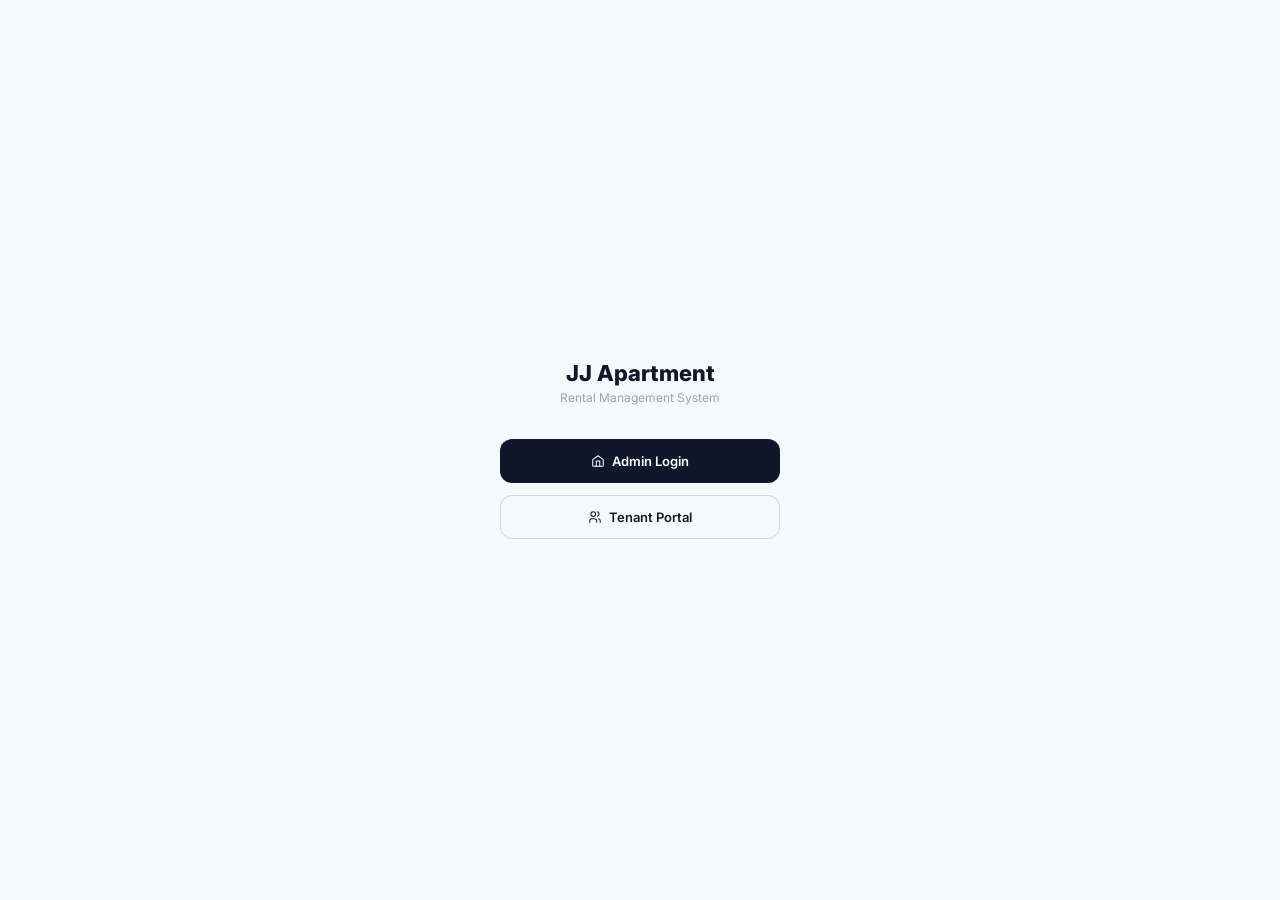
<file: index.html>
<!DOCTYPE html>
<html lang="en">
<head>
  <meta charset="UTF-8">
  <meta name="viewport" content="width=device-width, initial-scale=1.0">
  <meta name="description" content="JJ Apartment Rental Management System">
  <title>JJ Apartment RMS</title>

  <!-- Fonts -->
  <link rel="preconnect" href="https://fonts.googleapis.com">
  <link rel="preconnect" href="https://fonts.gstatic.com" crossorigin>
  <link href="https://fonts.googleapis.com/css2?family=Inter:wght@400;500;600&display=swap" rel="stylesheet">
  <link href="https://api.fontshare.com/v2/css?f[]=satoshi@700,800&display=swap" rel="stylesheet">

  <!-- PWA META — added in Step 6 -->
  <link rel="manifest" href="/JJariel-RMS/manifest.json">
  <meta name="theme-color" content="#0f172a">
  <meta name="mobile-web-app-capable" content="yes">
  <meta name="apple-mobile-web-app-capable" content="yes">
  <meta name="apple-mobile-web-app-status-bar-style" content="black-translucent">
  <meta name="apple-mobile-web-app-title" content="JJ Apartment">
  <link rel="apple-touch-icon" href="/JJariel-RMS/assets/icons/icon-192.png">
  <!-- END PWA META -->

  <link rel="stylesheet" href="./assets/style.css">
</head>
<body>

<div class="login-page">
  <div class="login-card">

    <div class="login-logo">
      <div class="login-logo-name">JJ Apartment</div>
      <div class="login-logo-sub">Rental Management System</div>
    </div>

    <!-- PWA INSTALL BANNER — added in Step 6 -->
    <!-- Show only when browser supports install prompt and user hasn't dismissed it -->
    <div id="pwaInstallBanner" style="display:none;background:#fff;border:1px solid var(--border);border-radius:var(--radius);padding:12px 16px;margin-bottom:16px;align-items:center;gap:12px;">
      <svg viewBox="0 0 24 24" width="20" height="20" fill="none" stroke="var(--accent,#3b82f6)" stroke-width="2" stroke-linecap="round" stroke-linejoin="round" aria-hidden="true" style="flex-shrink:0;">
        <rect x="2" y="3" width="20" height="14" rx="2"/><path d="M8 21h8M12 17v4"/>
      </svg>
      <span style="flex:1;font-family:'Inter',sans-serif;font-weight:400;font-size:13px;color:var(--text-secondary,#64748b);">Add JJ Apartment to your home screen for quick access</span>
      <button id="pwaInstallAdd" style="background:var(--accent,#3b82f6);color:#fff;border:none;border-radius:6px;padding:6px 12px;font-size:13px;font-family:'Inter',sans-serif;cursor:pointer;">Add</button>
      <button id="pwaInstallDismiss" style="background:none;border:none;font-size:18px;line-height:1;color:var(--text-muted,#94a3b8);cursor:pointer;padding:0 4px;" aria-label="Dismiss">&times;</button>
    </div>
    <!-- END PWA INSTALL BANNER -->

    <div class="login-actions">
      <button class="btn btn--primary btn--full" id="adminLoginBtn">
        <svg viewBox="0 0 24 24" width="24" height="24" aria-hidden="true">
          <path d="M3 9.5L12 3l9 6.5V20a1 1 0 01-1 1H4a1 1 0 01-1-1V9.5z"/>
          <path d="M9 21V12h6v9"/>
        </svg>
        Admin Login
      </button>
      <a href="./tenant/index.html" class="btn btn--outline btn--full">
        <svg viewBox="0 0 24 24" width="24" height="24" aria-hidden="true">
          <circle cx="9" cy="7" r="4"/>
          <path d="M3 21v-2a4 4 0 014-4h4a4 4 0 014 4v2"/>
          <path d="M16 3.13a4 4 0 010 7.75M21 21v-2a4 4 0 00-3-3.87"/>
        </svg>
        Tenant Portal
      </a>
    </div>

  </div>
</div>

<!-- Admin passphrase modal -->
<div id="adminModal" style="display:none;position:fixed;inset:0;background:rgba(0,0,0,0.55);z-index:1000;align-items:center;justify-content:center;padding:24px;">
  <div style="background:var(--surface);border-radius:var(--radius);padding:28px 24px;width:100%;max-width:360px;box-shadow:0 20px 60px rgba(0,0,0,0.3);">
    <div style="font-family:'Satoshi',sans-serif;font-weight:700;font-size:18px;color:var(--text-primary);margin-bottom:6px;">Admin Access</div>
    <div style="font-size:14px;color:var(--text-muted);margin-bottom:20px;">Enter the admin passphrase to continue.</div>
    <div class="form-group" style="margin-bottom:16px;">
      <label class="form-label" for="adminPassphrase">Passphrase</label>
      <input class="form-input" type="password" id="adminPassphrase" placeholder="Enter passphrase" autocomplete="current-password">
      <div id="adminPassError" style="color:var(--danger);font-size:13px;margin-top:6px;display:none;">Passphrase cannot be empty.</div>
    </div>
    <div style="display:flex;gap:10px;">
      <button class="btn btn--outline" id="adminModalCancel" style="flex:1;">Cancel</button>
      <button class="btn btn--primary" id="adminModalSubmit" style="flex:2;">Enter</button>
    </div>
  </div>
</div>

<!-- PWA SERVICE WORKER REGISTRATION — added in Step 6 -->
<script>
  if ('serviceWorker' in navigator) {
    window.addEventListener('load', function() {
      navigator.serviceWorker.register('/JJariel-RMS/sw.js')
        .then(function(reg) { console.log('SW registered:', reg.scope); })
        .catch(function(err) { console.log('SW registration failed:', err); });
    });
  }
</script>
<!-- END SW REGISTRATION -->

<!-- PWA INSTALL PROMPT LOGIC — added in Step 6 -->
<!-- Captures the beforeinstallprompt event and wires up the banner buttons -->
<!-- To disable: set localStorage.setItem('pwa-dismissed', 'true') in console -->
<script>
  (function () {
    var deferredPrompt = null;
    var banner = document.getElementById('pwaInstallBanner');

    // Only show banner if user hasn't dismissed it before
    if (localStorage.getItem('pwa-dismissed')) return;

    window.addEventListener('beforeinstallprompt', function (e) {
      e.preventDefault();
      deferredPrompt = e;
      banner.style.display = 'flex';
    });

    document.getElementById('pwaInstallAdd').addEventListener('click', function () {
      if (!deferredPrompt) return;
      deferredPrompt.prompt();
      deferredPrompt.userChoice.then(function (result) {
        if (result.outcome === 'accepted') {
          banner.style.display = 'none';
          localStorage.setItem('pwa-dismissed', 'true');
        }
        deferredPrompt = null;
      });
    });

    document.getElementById('pwaInstallDismiss').addEventListener('click', function () {
      banner.style.display = 'none';
      localStorage.setItem('pwa-dismissed', 'true');
    });

    // Hide banner after successful install
    window.addEventListener('appinstalled', function () {
      banner.style.display = 'none';
      localStorage.setItem('pwa-dismissed', 'true');
    });
  })();
</script>
<!-- END PWA INSTALL PROMPT LOGIC -->

<script src="./assets/config.js"></script>
<script>
  (function () {
    const modal      = document.getElementById('adminModal');
    const input      = document.getElementById('adminPassphrase');
    const errMsg     = document.getElementById('adminPassError');
    const btnOpen    = document.getElementById('adminLoginBtn');
    const btnCancel  = document.getElementById('adminModalCancel');
    const btnSubmit  = document.getElementById('adminModalSubmit');

    function openModal() {
      input.value = '';
      errMsg.style.display = 'none';
      modal.style.display = 'flex';
      setTimeout(() => input.focus(), 50);
    }

    function closeModal() {
      modal.style.display = 'none';
    }

    async function submit() {
      const val = input.value.trim();
      if (!val) {
        errMsg.textContent = 'Passphrase cannot be empty.';
        errMsg.style.display = 'block';
        input.focus();
        return;
      }

      btnSubmit.disabled = true;
      btnSubmit.textContent = 'Checking...';
      errMsg.style.display = 'none';

      try {
        const res = await fetch(CONFIG.APPS_SCRIPT_URL, {
          method: 'POST',
          body: JSON.stringify({ action: 'validateAdminToken', adminToken: val })
        });
        const json = await res.json();

        if (!json.success) {
          throw new Error(json.error || 'Invalid passphrase.');
        }

        localStorage.setItem('adminToken', val);
        window.location.href = './admin/index.html';
      } catch (err) {
        errMsg.textContent = 'Invalid passphrase. Please try again.';
        errMsg.style.display = 'block';
        input.focus();
      } finally {
        btnSubmit.disabled = false;
        btnSubmit.textContent = 'Enter';
      }
    }

    btnOpen.addEventListener('click', openModal);
    btnCancel.addEventListener('click', closeModal);
    btnSubmit.addEventListener('click', submit);
    input.addEventListener('keydown', function(e) { if (e.key === 'Enter') submit(); });
    modal.addEventListener('click', function(e) { if (e.target === modal) closeModal(); });
  })();
</script>

</body>
</html>
</file>
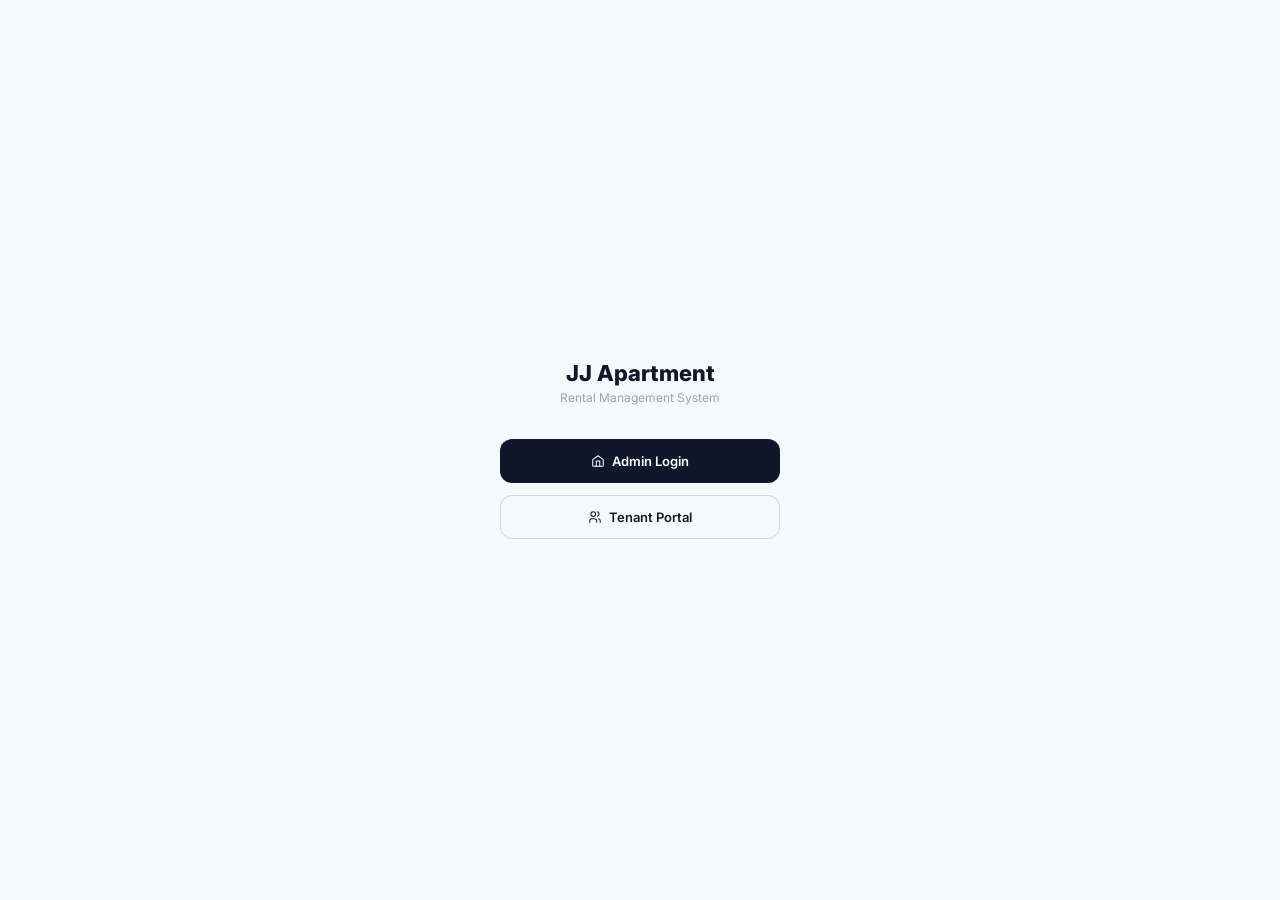
<file: admin/index.html>
<!DOCTYPE html>
<html lang="en">
<head>
  <meta charset="UTF-8">
  <meta name="viewport" content="width=device-width, initial-scale=1.0">
  <title>Dashboard — JJ Apartment RMS</title>
  <link rel="preconnect" href="https://fonts.googleapis.com">
  <link rel="preconnect" href="https://fonts.gstatic.com" crossorigin>
  <link href="https://fonts.googleapis.com/css2?family=Inter:wght@400;500;600&display=swap" rel="stylesheet">
  <link href="https://api.fontshare.com/v2/css?f[]=satoshi@700,800&display=swap" rel="stylesheet">
  <!-- PWA META — added in Step 6 -->
  <link rel="manifest" href="/JJariel-RMS/manifest.json">
  <meta name="theme-color" content="#0f172a">
  <meta name="mobile-web-app-capable" content="yes">
  <meta name="apple-mobile-web-app-capable" content="yes">
  <meta name="apple-mobile-web-app-status-bar-style" content="black-translucent">
  <meta name="apple-mobile-web-app-title" content="JJ Apartment">
  <link rel="apple-touch-icon" href="/JJariel-RMS/assets/icons/icon-192.png">
  <!-- END PWA META -->
  <link rel="stylesheet" href="../assets/style.css">
  <style>
    /* slide-up panel (shared with other admin pages) */
    .panel-overlay {
      position: fixed; inset: 0;
      background: rgba(0,0,0,0.45);
      z-index: 200;
      display: none; align-items: flex-end;
    }
    .panel-overlay.open { display: flex; }
    .panel {
      background: var(--white,#fff);
      width: 100%;
      max-height: 92vh;
      border-radius: 16px 16px 0 0;
      display: flex; flex-direction: column; overflow: hidden;
    }
    .panel-header {
      display: flex; align-items: center; justify-content: space-between;
      padding: 16px 16px 12px;
      border-bottom: 1px solid var(--border,#e5e7eb);
      flex-shrink: 0;
    }
    .panel-title {
      font-family: 'Satoshi', 'Inter', sans-serif;
      font-weight: 700; font-size: 16px;
      color: var(--text-primary,#111827);
    }
    .panel-close {
      width: 32px; height: 32px;
      display: flex; align-items: center; justify-content: center;
      border-radius: 8px; border: none; background: none;
      cursor: pointer; color: var(--text-secondary,#6b7280);
    }
    .panel-close:hover { background: rgba(0,0,0,0.06); }
    .panel-close svg { width: 18px; height: 18px; stroke: currentColor; fill: none; stroke-width: 1.75; stroke-linecap: round; stroke-linejoin: round; }
    .panel-body { overflow-y: auto; padding: 16px; flex: 1; }
    .dd-month-row {
      padding: 10px 0; border-bottom: 1px solid var(--border,#e5e7eb);
    }
    .dd-month-row:last-child { border-bottom: none; }
    tbody tr { cursor: pointer; }

    /* ── Delinquent inline accordion ───────────────────────────── */
    .delinq-card {
      cursor: pointer;
      background: var(--white,#fff);
      border: 1.5px solid var(--border,#e5e7eb);
      border-radius: 12px;
      margin-bottom: 8px;
      transition: box-shadow 150ms ease;
    }
    .delinq-card:hover { box-shadow: 0 2px 8px rgba(0,0,0,0.08); }
    .delinq-card.expanded { border-radius: 12px 12px 0 0; border-bottom-color: transparent; }
    .delinq-card-header {
      display: flex;
      align-items: center;
      justify-content: space-between;
      padding: 12px 14px;
      gap: 12px;
    }
    .delinq-card-info { flex: 1; min-width: 0; }
    .delinq-card-name {
      font-weight: 600;
      font-size: 14px;
      color: var(--text-primary,#111827);
      white-space: nowrap;
      overflow: hidden;
      text-overflow: ellipsis;
    }
    .delinq-card-meta {
      font-size: 12px;
      color: var(--text-secondary,#6b7280);
      margin-top: 2px;
    }
    .delinq-card-right {
      display: flex;
      align-items: center;
      gap: 10px;
      flex-shrink: 0;
    }
    .delinq-card-amount {
      font-weight: 700;
      font-size: 14px;
      color: #dc2626;
    }
    .delinq-card-chevron {
      width: 18px; height: 18px;
      flex-shrink: 0;
      color: var(--text-secondary,#6b7280);
      transition: transform 200ms ease;
    }
    .delinq-card.expanded .delinq-card-chevron { transform: rotate(180deg); }
    .delinq-acc-body {
      max-height: 0;
      overflow: hidden;
      transition: max-height 250ms ease;
      background: var(--bg-subtle,#f9fafb);
      border: 1.5px solid var(--border,#e5e7eb);
      border-top: none;
      border-radius: 0 0 12px 12px;
      margin-bottom: 8px;
    }
    .delinq-acc-body.open { max-height: 600px; }
    .delinq-acc-inner { padding: 14px 14px 16px; }
    #delinquentList { padding: 0; }
  </style>
</head>
<body>

<!-- Topbar -->
<header class="topbar">
  <div class="topbar-logo">
    <div class="topbar-logo-name">JJ Apartment</div>
    <div class="topbar-logo-sub" id="currentMonth"></div>
  </div>
  <button class="topbar-bell" aria-label="Notifications">
    <svg viewBox="0 0 24 24" aria-hidden="true" width="24" height="24">
      <path d="M18 8A6 6 0 006 8c0 7-3 9-3 9h18s-3-2-3-9"/>
      <path d="M13.73 21a2 2 0 01-3.46 0"/>
    </svg>
  </button>
</header>

<!-- Page content -->
<main class="page-content">

  <!-- Loading state -->
  <div id="loadingState" class="flex items-center gap-8 mt-24" style="justify-content:center;padding:48px 0;">
    <div class="spinner"></div>
    <span class="text-muted">Loading dashboard…</span>
  </div>

  <!-- Error state -->
  <div id="errorState" class="hidden mt-24">
    <div class="alert alert--danger">
      <svg viewBox="0 0 24 24" aria-hidden="true" width="24" height="24"><circle cx="12" cy="12" r="10"/><line x1="12" y1="8" x2="12" y2="12"/><line x1="12" y1="16" x2="12.01" y2="16"/></svg>
      <div>
        <span class="alert-title">Failed to load dashboard</span>
        <span id="errorMsg">Please check your connection and try again.</span>
      </div>
    </div>
  </div>

  <!-- Dashboard content -->
  <div id="dashContent" class="hidden">

    <!-- Stat cards -->
    <div class="stat-grid mt-16">
      <!-- Collected -->
      <div class="stat-card stat-card--dark">
        <div class="stat-card-label">Collected</div>
        <div class="stat-card-value" id="statCollected">₱0</div>
        <div class="stat-card-sub">this month</div>
      </div>
      <!-- Billed -->
      <div class="stat-card">
        <div class="stat-card-label">Total Billed</div>
        <div class="stat-card-value" id="statBilled">₱0</div>
        <div class="stat-card-sub"><span id="statOutstanding" class="text-danger"></span></div>
      </div>
      <!-- Occupancy -->
      <div class="stat-card">
        <div class="stat-card-label">Occupancy</div>
        <div class="stat-card-value" id="statOccupancy">0%</div>
        <div class="stat-card-sub"><span id="statOccupancySub" class="text-success"></span></div>
      </div>
      <!-- Delinquent -->
      <div class="stat-card stat-card--danger">
        <div class="stat-card-label">Delinquent</div>
        <div class="stat-card-value" id="statDelinquent">0</div>
        <div class="stat-card-sub"><span class="text-danger">tenants overdue</span></div>
      </div>
    </div>

    <!-- Pending banner -->
    <div id="pendingBanner" class="hidden" style="margin-top:12px;background:var(--warning-bg);border:1px solid #fde68a;border-radius:var(--radius-sm);padding:12px 14px;display:flex;align-items:center;gap:10px;">
      <svg viewBox="0 0 24 24" aria-hidden="true" width="20" height="20" fill="none" stroke="var(--warning)" stroke-width="1.75" stroke-linecap="round" stroke-linejoin="round"><path d="M10.29 3.86L1.82 18a2 2 0 001.71 3h16.94a2 2 0 001.71-3L13.71 3.86a2 2 0 00-3.42 0z"/><line x1="12" y1="9" x2="12" y2="13"/><line x1="12" y1="17" x2="12.01" y2="17"/></svg>
      <span style="font-family:'Inter',sans-serif;font-weight:600;font-size:13px;color:var(--warning);flex:1;" id="pendingBannerText"></span>
      <a href="./approvals.html" style="font-family:'Inter',sans-serif;font-weight:600;font-size:13px;color:var(--warning);white-space:nowrap;">Review →</a>
    </div>

    <!-- Delinquent tenants -->
    <div class="section-gap">
      <div class="table-wrapper">
        <div class="table-header">
          <span class="table-header-title">Delinquent Tenants</span>
        </div>

        <!-- Empty state -->
        <div id="delinquentEmpty" class="empty-state hidden">
          <svg viewBox="0 0 24 24" aria-hidden="true" width="24" height="24">
            <path d="M22 11.08V12a10 10 0 11-5.93-9.14"/>
            <polyline points="22 4 12 14.01 9 11.01"/>
          </svg>
          <div style="font-weight:600;color:var(--text-secondary);margin-bottom:4px;">All tenants are up to date</div>
          <div>No outstanding balances this period.</div>
        </div>

        <!-- Accordion card list -->
        <div id="delinquentList" class="hidden" style="padding:10px 12px 4px;"></div>
      </div>
    </div>

  </div><!-- /dashContent -->
</main>

<!-- Bottom nav -->
<nav class="bottom-nav">
  <a href="./index.html" class="bottom-nav-item active">
    <svg viewBox="0 0 24 24" aria-hidden="true" width="24" height="24" fill="none" stroke="currentColor" stroke-width="1.75" stroke-linecap="round" stroke-linejoin="round"><path d="M3 9.5L12 3l9 6.5V20a1 1 0 01-1 1H4a1 1 0 01-1-1V9.5z"/><path d="M9 21V12h6v9"/></svg>
    <span>Home</span>
  </a>
  <a href="./tenants.html" class="bottom-nav-item">
    <svg viewBox="0 0 24 24" aria-hidden="true" width="24" height="24" fill="none" stroke="currentColor" stroke-width="1.75" stroke-linecap="round" stroke-linejoin="round"><circle cx="9" cy="7" r="4"/><path d="M3 21v-2a4 4 0 014-4h4a4 4 0 014 4v2"/><path d="M16 3.13a4 4 0 010 7.75M21 21v-2a4 4 0 00-3-3.87"/></svg>
    <span>Tenants</span>
  </a>
  <a href="./approvals.html" class="bottom-nav-item">
    <span style="position:relative;display:inline-flex;">
      <svg viewBox="0 0 24 24" aria-hidden="true" width="24" height="24" fill="none" stroke="currentColor" stroke-width="1.75" stroke-linecap="round" stroke-linejoin="round"><path d="M9 12l2 2 4-4m6 2a9 9 0 11-18 0 9 9 0 0118 0z"/></svg>
      <span id="approvalsDot" style="display:none;position:absolute;top:-2px;right:-2px;width:8px;height:8px;background:var(--warning);border-radius:50%;"></span>
    </span>
    <span>Approvals</span>
  </a>
  <a href="./ledger.html" class="bottom-nav-item">
    <svg viewBox="0 0 24 24" aria-hidden="true" width="24" height="24" fill="none" stroke="currentColor" stroke-width="1.75" stroke-linecap="round" stroke-linejoin="round"><path d="M14 2H6a2 2 0 00-2 2v16a2 2 0 002 2h12a2 2 0 002-2V8z"/><polyline points="14 2 14 8 20 8"/><line x1="16" y1="13" x2="8" y2="13"/><line x1="16" y1="17" x2="8" y2="17"/></svg>
    <span>Ledger</span>
  </a>
  <button class="bottom-nav-item" id="moreBtn">
    <svg viewBox="0 0 24 24" aria-hidden="true" width="24" height="24" fill="none" stroke="currentColor" stroke-width="1.75" stroke-linecap="round" stroke-linejoin="round"><circle cx="5" cy="12" r="1"/><circle cx="12" cy="12" r="1"/><circle cx="19" cy="12" r="1"/></svg>
    <span>More</span>
  </button>
</nav>

<!-- More drawer -->
<div class="drawer-overlay" id="moreDrawer">
  <div class="drawer" role="dialog" aria-label="More options">
    <div class="drawer-handle"></div>
    <div class="drawer-title">More</div>
    <a href="./billing.html" class="drawer-item">
      <svg viewBox="0 0 24 24" aria-hidden="true" width="24" height="24" fill="none" stroke="currentColor" stroke-width="1.75" stroke-linecap="round" stroke-linejoin="round"><rect x="2" y="5" width="20" height="14" rx="2"/><line x1="2" y1="10" x2="22" y2="10"/></svg>
      <span class="drawer-item-label">Billing</span>
    </a>
    <a href="./units.html" class="drawer-item">
      <svg viewBox="0 0 24 24" aria-hidden="true" width="24" height="24" fill="none" stroke="currentColor" stroke-width="1.75" stroke-linecap="round" stroke-linejoin="round"><path d="M3 9l9-7 9 7v11a2 2 0 01-2 2H5a2 2 0 01-2-2z"/><polyline points="9 22 9 12 15 12 15 22"/></svg>
      <span class="drawer-item-label">Units</span>
    </a>
    <a href="./utilities.html" class="drawer-item">
      <svg viewBox="0 0 24 24" aria-hidden="true" width="24" height="24" fill="none" stroke="currentColor" stroke-width="1.75" stroke-linecap="round" stroke-linejoin="round"><path d="M13 2L3 14h9l-1 8 10-12h-9l1-8z"/></svg>
      <span class="drawer-item-label">Utilities</span>
    </a>
    <a href="./expenses.html" class="drawer-item">
      <svg viewBox="0 0 24 24" aria-hidden="true" width="24" height="24" fill="none" stroke="currentColor" stroke-width="1.75" stroke-linecap="round" stroke-linejoin="round"><line x1="12" y1="1" x2="12" y2="23"/><path d="M17 5H9.5a3.5 3.5 0 000 7h5a3.5 3.5 0 010 7H6"/></svg>
      <span class="drawer-item-label">Expenses</span>
    </a>
  </div>
</div>

<!-- Toast container -->
<div class="toast-container" id="toastContainer"></div>

<script src="../assets/config.js"></script>
<script src="../assets/admin-auth.js"></script>
<script src="../assets/quick-payment.js"></script>
<script>
(function () {
  // Auth guard
  validateStoredAdminToken();

  // Current month label
  const now = new Date();
  document.getElementById('currentMonth').textContent =
    now.toLocaleDateString('en-PH', { month: 'long', year: 'numeric' });

  function peso(n) {
    return '₱' + Number(n || 0).toLocaleString('en-PH', { minimumFractionDigits: 2, maximumFractionDigits: 2 });
  }

  function showToast(msg, type) {
    const c = document.getElementById('toastContainer');
    const t = document.createElement('div');
    const isOk = type === 'success';
    t.className = 'alert alert--' + (isOk ? 'success' : 'danger') + ' toast';
    t.innerHTML = isOk
      ? '<svg viewBox="0 0 24 24" width="24" height="24"><polyline points="20 6 9 17 4 12"/></svg><span>' + msg + '</span>'
      : '<svg viewBox="0 0 24 24" width="24" height="24"><circle cx="12" cy="12" r="10"/><line x1="12" y1="8" x2="12" y2="12"/><line x1="12" y1="16" x2="12.01" y2="16"/></svg><span>' + msg + '</span>';
    c.appendChild(t);
    setTimeout(() => t.remove(), 3000);
  }

  function escHtml(s) {
    return String(s || '').replace(/&/g,'&amp;').replace(/</g,'&lt;').replace(/>/g,'&gt;');
  }

  const drawer = document.getElementById('moreDrawer');
  document.getElementById('moreBtn').addEventListener('click', () => drawer.classList.add('open'));
  drawer.addEventListener('click', (e) => { if (e.target === drawer) drawer.classList.remove('open'); });

  async function loadDashboard() {
    const loading = document.getElementById('loadingState');
    const error   = document.getElementById('errorState');
    const content = document.getElementById('dashContent');

    loading.classList.remove('hidden');
    error.classList.add('hidden');
    content.classList.add('hidden');

    try {
      const url = CONFIG.APPS_SCRIPT_URL + '?action=getDashboard';
      const res  = await fetch(url);
      const json = await res.json();
      if (!json.success) throw new Error(json.error || 'API error');
      render(json.data);
      loading.classList.add('hidden');
      content.classList.remove('hidden');
    } catch (err) {
      loading.classList.add('hidden');
      error.classList.remove('hidden');
      document.getElementById('errorMsg').textContent = err.message || 'Failed to load.';
    }
  }

  let delinquentList = [];
  let activeDelinquent = null;
  let openDelinquentId = null;

  function render(d) {
    document.getElementById('statCollected').textContent = peso(d.currentMonthCollected);
    document.getElementById('statBilled').textContent    = peso(d.currentMonthBilled);
    document.getElementById('statOutstanding').textContent =
      d.totalOutstanding > 0 ? (peso(d.totalOutstanding) + ' outstanding') : 'No outstanding balance';
    document.getElementById('statOccupancy').textContent = d.occupancyRate + '%';
    document.getElementById('statOccupancySub').textContent =
      d.occupiedUnits + ' / ' + d.totalUnits + ' units occupied';
    document.getElementById('statDelinquent').textContent = (d.delinquentTenants || []).length;
    delinquentList = d.delinquentTenants || [];
    renderDelinquents(delinquentList);
  }

  function buildAccordionBody(tenant) {
    const months = tenant.unpaidMonths || [];
    const breakdownHtml = months.length === 0 ? '' :
      '<div style="font-size:11px;font-weight:600;text-transform:uppercase;letter-spacing:0.05em;color:var(--text-secondary,#6b7280);margin-bottom:8px;">Unpaid Months</div>'
      + months.map(m => {
          const items = [];
          if (m.rentOwed  > 0) items.push('<div style="display:flex;justify-content:space-between;font-size:12px;color:#6b7280;padding:1px 0;"><span>Rent</span><span>' + peso(m.rentOwed) + '</span></div>');
          if (m.elecOwed  > 0) items.push('<div style="display:flex;justify-content:space-between;font-size:12px;color:#6b7280;padding:1px 0;"><span>Electricity</span><span>' + peso(m.elecOwed) + '</span></div>');
          if (m.waterOwed > 0) items.push('<div style="display:flex;justify-content:space-between;font-size:12px;color:#6b7280;padding:1px 0;"><span>Water</span><span>' + peso(m.waterOwed) + '</span></div>');
          return '<div class="dd-month-row">'
            + '<div style="display:flex;justify-content:space-between;align-items:flex-start;">'
            + '<div><div style="font-weight:600;font-size:13px;margin-bottom:4px;">' + escHtml(m.month) + '</div>' + items.join('') + '</div>'
            + '<div style="font-weight:700;color:#dc2626;font-size:14px;margin-left:12px;">' + peso(m.rentOwed + m.elecOwed + m.waterOwed) + '</div>'
            + '</div></div>';
        }).join('');

    const tid = escHtml(String(tenant.tenantId));
    return '<div class="delinq-acc-inner">'
      // Total owed bar
      + '<div style="background:#fef2f2;border-radius:10px;padding:12px 16px;margin:0 0 12px;display:flex;justify-content:space-between;align-items:center;">'
      + '<span style="font-size:13px;font-weight:600;color:#dc2626;">Total Owed</span>'
      + '<span style="font-size:18px;font-weight:700;color:#dc2626;">' + peso(tenant.totalOwed) + '</span>'
      + '</div>'
      // Breakdown
      + (breakdownHtml ? '<div style="margin-bottom:14px;">' + breakdownHtml + '</div>' : '')
      // Action buttons
      + '<div style="display:grid;gap:10px;margin-top:4px;">'
      + '<button class="btn btn--accent acc-pay-btn" data-tid="' + tid + '">'
      + '<svg viewBox="0 0 24 24" aria-hidden="true" width="18" height="18" fill="none" stroke="currentColor" stroke-width="1.75" stroke-linecap="round" stroke-linejoin="round"><rect x="2" y="5" width="20" height="14" rx="2"/><line x1="2" y1="10" x2="22" y2="10"/></svg>'
      + ' Quick Payment</button>'
      + '<button class="btn btn--outline acc-note-btn" data-tid="' + tid + '">'
      + '<svg viewBox="0 0 24 24" aria-hidden="true" width="18" height="18" fill="none" stroke="currentColor" stroke-width="1.75" stroke-linecap="round" stroke-linejoin="round"><path d="M11 4H4a2 2 0 00-2 2v14a2 2 0 002 2h14a2 2 0 002-2v-7"/><path d="M18.5 2.5a2.121 2.121 0 013 3L12 15l-4 1 1-4 9.5-9.5z"/></svg>'
      + ' Add Note</button>'
      + '<div class="acc-note-section hidden" data-tid="' + tid + '">'
      + '<textarea class="acc-note-text" rows="3" placeholder="Enter a note about this tenant…" style="width:100%;box-sizing:border-box;padding:10px 14px;border:1.5px solid var(--border,#e5e7eb);border-radius:10px;font-size:14px;font-family:inherit;resize:none;background:var(--white,#fff);color:var(--text-primary,#111827);outline:none;"></textarea>'
      + '<button class="btn btn--accent acc-note-save" data-tid="' + tid + '" style="margin-top:8px;width:100%;">Save Note</button>'
      + '</div>'
      + '<button class="btn btn--outline acc-reminder-btn" data-tid="' + tid + '">'
      + '<svg viewBox="0 0 24 24" aria-hidden="true" width="18" height="18" fill="none" stroke="currentColor" stroke-width="1.75" stroke-linecap="round" stroke-linejoin="round"><path d="M4 4h16c1.1 0 2 .9 2 2v12c0 1.1-.9 2-2 2H4c-1.1 0-2-.9-2-2V6c0-1.1.9-2 2-2z"/><polyline points="22,6 12,13 2,6"/></svg>'
      + ' Send Reminder</button>'
      + '</div>'
      + '</div>';
  }

  function renderDelinquents(list) {
    const empty = document.getElementById('delinquentEmpty');
    const listEl = document.getElementById('delinquentList');

    if (list.length === 0) {
      empty.classList.remove('hidden');
      listEl.classList.add('hidden');
      return;
    }

    empty.classList.add('hidden');
    listEl.classList.remove('hidden');
    openDelinquentId = null;

    listEl.innerHTML = list.map((tenant) => {
      const tid = String(tenant.tenantId);
      const subParts = [tenant.unit, tenant.building].filter(Boolean);
      return '<div class="delinq-card" data-tid="' + escHtml(tid) + '">'
        + '<div class="delinq-card-header">'
        + '<div class="delinq-card-info">'
        + '<div class="delinq-card-name">' + escHtml(tenant.name) + '</div>'
        + '<div class="delinq-card-meta">' + escHtml(subParts.join(' · ')) + '</div>'
        + '</div>'
        + '<div class="delinq-card-right">'
        + '<span class="delinq-card-amount">' + peso(tenant.totalOwed) + '</span>'
        + '<svg class="delinq-card-chevron" viewBox="0 0 24 24" fill="none" stroke="currentColor" stroke-width="1.75" stroke-linecap="round" stroke-linejoin="round" aria-hidden="true"><polyline points="6 9 12 15 18 9"/></svg>'
        + '</div>'
        + '</div>'
        + '</div>'
        + '<div class="delinq-acc-body" data-tid="' + escHtml(tid) + '">'
        + buildAccordionBody(tenant)
        + '</div>';
    }).join('');

    // Card click — toggle accordion
    listEl.querySelectorAll('.delinq-card').forEach(card => {
      card.addEventListener('click', () => {
        const tid = card.dataset.tid;
        const body = listEl.querySelector('.delinq-acc-body[data-tid="' + tid + '"]');

        if (openDelinquentId === tid) {
          // Collapse current
          card.classList.remove('expanded');
          body.classList.remove('open');
          openDelinquentId = null;
          activeDelinquent = null;
        } else {
          // Close previously open
          if (openDelinquentId) {
            const prevCard = listEl.querySelector('.delinq-card[data-tid="' + openDelinquentId + '"]');
            const prevBody = listEl.querySelector('.delinq-acc-body[data-tid="' + openDelinquentId + '"]');
            if (prevCard) prevCard.classList.remove('expanded');
            if (prevBody) prevBody.classList.remove('open');
          }
          // Open this one
          card.classList.add('expanded');
          body.classList.add('open');
          openDelinquentId = tid;
          activeDelinquent = list.find(t => String(t.tenantId) === tid) || null;
        }
      });
    });

    // Quick Payment buttons
    listEl.querySelectorAll('.acc-pay-btn').forEach(btn => {
      btn.addEventListener('click', (e) => {
        e.stopPropagation();
        const tid = btn.dataset.tid;
        const tenant = list.find(t => String(t.tenantId) === tid);
        if (!tenant) return;
        if (window.openQuickPaymentForTenant) window.openQuickPaymentForTenant(tenant.tenantId);
      });
    });

    // Add Note toggle buttons
    listEl.querySelectorAll('.acc-note-btn').forEach(btn => {
      btn.addEventListener('click', (e) => {
        e.stopPropagation();
        const tid = btn.dataset.tid;
        const section = listEl.querySelector('.acc-note-section[data-tid="' + tid + '"]');
        if (!section) return;
        section.classList.toggle('hidden');
        if (!section.classList.contains('hidden')) section.querySelector('.acc-note-text').focus();
      });
    });

    // Note textarea — stop propagation so clicking inside doesn't toggle card
    listEl.querySelectorAll('.acc-note-section').forEach(sec => {
      sec.addEventListener('click', (e) => e.stopPropagation());
    });

    // Save Note buttons
    listEl.querySelectorAll('.acc-note-save').forEach(btn => {
      btn.addEventListener('click', async (e) => {
        e.stopPropagation();
        const tid = btn.dataset.tid;
        const tenant = list.find(t => String(t.tenantId) === tid);
        if (!tenant) return;
        const section = listEl.querySelector('.acc-note-section[data-tid="' + tid + '"]');
        const textarea = section ? section.querySelector('.acc-note-text') : null;
        const note = textarea ? textarea.value.trim() : '';
        if (!note) { showToast('Note cannot be empty.', 'error'); return; }
        btn.disabled = true;
        btn.textContent = 'Saving…';
        try {
          const res  = await fetch(CONFIG.APPS_SCRIPT_URL, {
            method: 'POST',
            headers: { 'Content-Type': 'text/plain;charset=utf-8' },
            body: JSON.stringify({ action: 'addNote', adminToken: localStorage.getItem('adminToken'), tenantId: tenant.tenantId, note })
          });
          const json = await res.json();
          if (!json.success) throw new Error(json.error || 'Failed to save note');
          showToast('Note saved.', 'success');
          if (section) section.classList.add('hidden');
          if (textarea) textarea.value = '';
        } catch (err) {
          showToast(err.message || 'Failed to save note', 'error');
        } finally {
          btn.disabled = false;
          btn.textContent = 'Save Note';
        }
      });
    });

    // Send Reminder buttons
    listEl.querySelectorAll('.acc-reminder-btn').forEach(btn => {
      btn.addEventListener('click', async (e) => {
        e.stopPropagation();
        const tid = btn.dataset.tid;
        const tenant = list.find(t => String(t.tenantId) === tid);
        if (!tenant) return;
        btn.disabled = true;
        btn.innerHTML = 'Sending…';
        try {
          const res  = await fetch(CONFIG.APPS_SCRIPT_URL, {
            method: 'POST',
            headers: { 'Content-Type': 'text/plain;charset=utf-8' },
            body: JSON.stringify({ action: 'sendReminder', adminToken: localStorage.getItem('adminToken'), tenantId: tenant.tenantId })
          });
          const json = await res.json();
          if (!json.success) throw new Error(json.error || 'Failed to send reminder');
          showToast('Reminder sent to ' + escHtml(tenant.name) + '.', 'success');
          btn.innerHTML = '<svg viewBox="0 0 24 24" aria-hidden="true" width="18" height="18" fill="none" stroke="currentColor" stroke-width="1.75" stroke-linecap="round" stroke-linejoin="round"><polyline points="20 6 9 17 4 12"/></svg> Sent';
        } catch (err) {
          showToast(err.message || 'Failed to send reminder', 'error');
          btn.disabled = false;
          btn.innerHTML = '<svg viewBox="0 0 24 24" aria-hidden="true" width="18" height="18" fill="none" stroke="currentColor" stroke-width="1.75" stroke-linecap="round" stroke-linejoin="round"><path d="M4 4h16c1.1 0 2 .9 2 2v12c0 1.1-.9 2-2 2H4c-1.1 0-2-.9-2-2V6c0-1.1.9-2 2-2z"/><polyline points="22,6 12,13 2,6"/></svg> Send Reminder';
        }
      });
    });
  }

  loadDashboard();

  async function loadPendingCount() {
    try {
      const res = await fetch(CONFIG.APPS_SCRIPT_URL + '?action=getPendingProofs');
      const json = await res.json();
      if (json.success && json.data && json.data.pendingCount > 0) {
        const dot = document.getElementById('approvalsDot');
        if (dot) dot.style.display = 'block';
        const count = json.data.pendingCount;
        const banner = document.getElementById('pendingBanner');
        const bannerText = document.getElementById('pendingBannerText');
        if (banner && bannerText) {
          bannerText.textContent = count + ' payment submission' + (count === 1 ? '' : 's') + ' awaiting review.';
          banner.classList.remove('hidden');
        }
      }
    } catch(e) {}
  }
  loadPendingCount();

})();
</script>
</body>
</html>
</file>
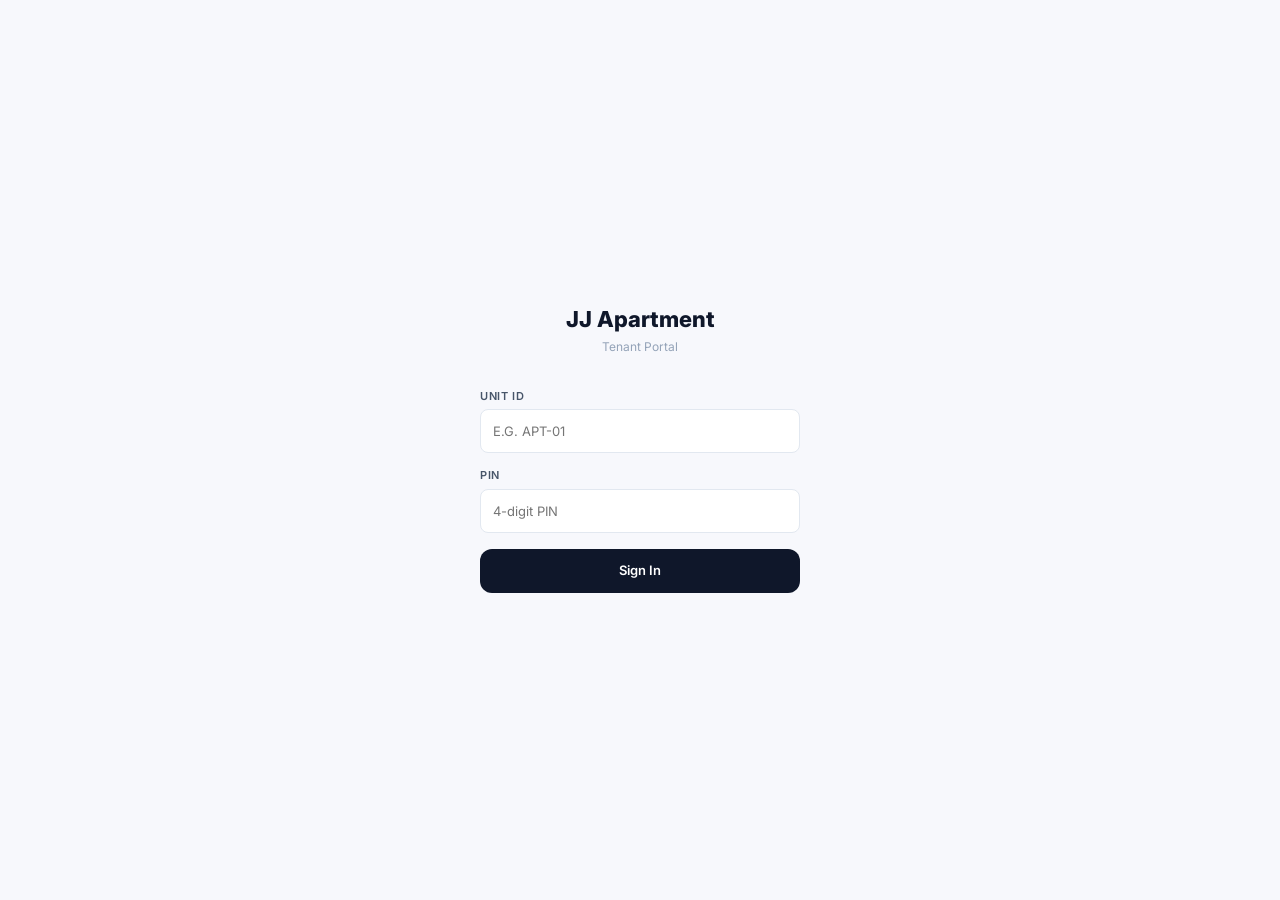
<file: tenant/index.html>
<!DOCTYPE html>
<html lang="en">
<head>
  <meta charset="UTF-8">
  <meta name="viewport" content="width=device-width, initial-scale=1.0">
  <title>Tenant Login — JJ Apartment</title>
  <link rel="preconnect" href="https://fonts.googleapis.com">
  <link rel="preconnect" href="https://fonts.gstatic.com" crossorigin>
  <link href="https://fonts.googleapis.com/css2?family=Inter:wght@400;500;600&display=swap" rel="stylesheet">
  <link href="https://api.fontshare.com/v2/css?f[]=satoshi@700,800&display=swap" rel="stylesheet">
  <!-- PWA META — added in Step 6 -->
  <link rel="manifest" href="/JJariel-RMS/manifest.json">
  <meta name="theme-color" content="#0f172a">
  <meta name="mobile-web-app-capable" content="yes">
  <meta name="apple-mobile-web-app-capable" content="yes">
  <meta name="apple-mobile-web-app-status-bar-style" content="black-translucent">
  <meta name="apple-mobile-web-app-title" content="JJ Apartment">
  <link rel="apple-touch-icon" href="/JJariel-RMS/assets/icons/icon-192.png">
  <!-- END PWA META -->
  <link rel="stylesheet" href="../assets/style.css">
</head>
<body>

<div class="login-page">
  <div class="login-card">

    <div class="login-logo">
      <div class="login-logo-name">JJ Apartment</div>
      <div class="login-logo-sub" style="margin-top:6px;">Tenant Portal</div>
    </div>

    <div style="width:100%;">
      <div class="form-group" style="margin-bottom:14px;">
        <label class="form-label" for="unitId">Unit ID</label>
        <input
          class="form-input"
          type="text"
          id="unitId"
          placeholder="e.g. APT-01"
          autocomplete="off"
          autocapitalize="characters"
          style="text-transform:uppercase;"
        >
      </div>

      <div class="form-group" style="margin-bottom:8px;">
        <label class="form-label" for="pin">PIN</label>
        <input
          class="form-input"
          type="password"
          id="pin"
          placeholder="4-digit PIN"
          maxlength="4"
          inputmode="numeric"
          autocomplete="current-password"
        >
      </div>

      <div id="loginError" style="display:none;margin-bottom:12px;">
        <span style="font-family:'Inter',sans-serif;font-weight:400;font-size:12px;color:var(--danger);">
          Incorrect Unit ID or PIN. Please try again.
        </span>
      </div>

      <button class="btn btn--primary btn--full" id="loginBtn" style="margin-top:8px;">
        <span id="loginBtnText">Sign In</span>
        <span id="loginSpinner" class="spinner hidden" style="width:16px;height:16px;border-width:2px;border-color:rgba(255,255,255,0.3);border-top-color:#fff;"></span>
      </button>
    </div>

  </div>
</div>

<script src="../assets/config.js"></script>
<script>
(function () {
  // If already logged in, redirect to dashboard
  try {
    var existing = JSON.parse(sessionStorage.getItem('tenantSession') || 'null');
    if (existing && existing.tenantId) {
      window.location.href = './dashboard.html';
      return;
    }
  } catch (e) {}

  var unitInput  = document.getElementById('unitId');
  var pinInput   = document.getElementById('pin');
  var loginBtn   = document.getElementById('loginBtn');
  var btnText    = document.getElementById('loginBtnText');
  var spinner    = document.getElementById('loginSpinner');
  var errorBox   = document.getElementById('loginError');

  // Auto-uppercase unit ID
  unitInput.addEventListener('input', function () {
    var pos = unitInput.selectionStart;
    unitInput.value = unitInput.value.toUpperCase();
    unitInput.setSelectionRange(pos, pos);
  });

  function setLoading(on) {
    loginBtn.disabled = on;
    btnText.textContent = on ? 'Signing in...' : 'Sign In';
    spinner.classList.toggle('hidden', !on);
  }

  function showError() {
    errorBox.style.display = 'block';
  }

  function hideError() {
    errorBox.style.display = 'none';
  }

  async function doLogin() {
    var unitId = unitInput.value.trim().toUpperCase();
    var pin    = pinInput.value.trim();

    hideError();

    if (!unitId) { unitInput.focus(); return; }
    if (!pin)    { pinInput.focus();  return; }

    setLoading(true);
    try {
      var url = CONFIG.APPS_SCRIPT_URL
        + '?action=verifyTenant'
        + '&unitId=' + encodeURIComponent(unitId)
        + '&pin='    + encodeURIComponent(pin);

      var res  = await fetch(url);
      var json = await res.json();

      if (!json.success) throw new Error(json.error || 'Invalid credentials');

      var d = json.data;
      var session = {
        tenantId:     d.TenantID     || '',
        name:         d.Name         || '',
        unitId:       d.UnitID       || unitId,
        unitName:     d.UnitName     || '',
        buildingName: d.BuildingName || '',
        email:        d.Email        || ''
      };
      sessionStorage.setItem('tenantSession', JSON.stringify(session));
      window.location.href = './dashboard.html';
    } catch (err) {
      showError();
      pinInput.value = '';
      pinInput.focus();
    } finally {
      setLoading(false);
    }
  }

  loginBtn.addEventListener('click', doLogin);
  pinInput.addEventListener('keydown', function (e) { if (e.key === 'Enter') doLogin(); });
  unitInput.addEventListener('keydown', function (e) { if (e.key === 'Enter') pinInput.focus(); });
})();
</script>
</body>
</html>
</file>
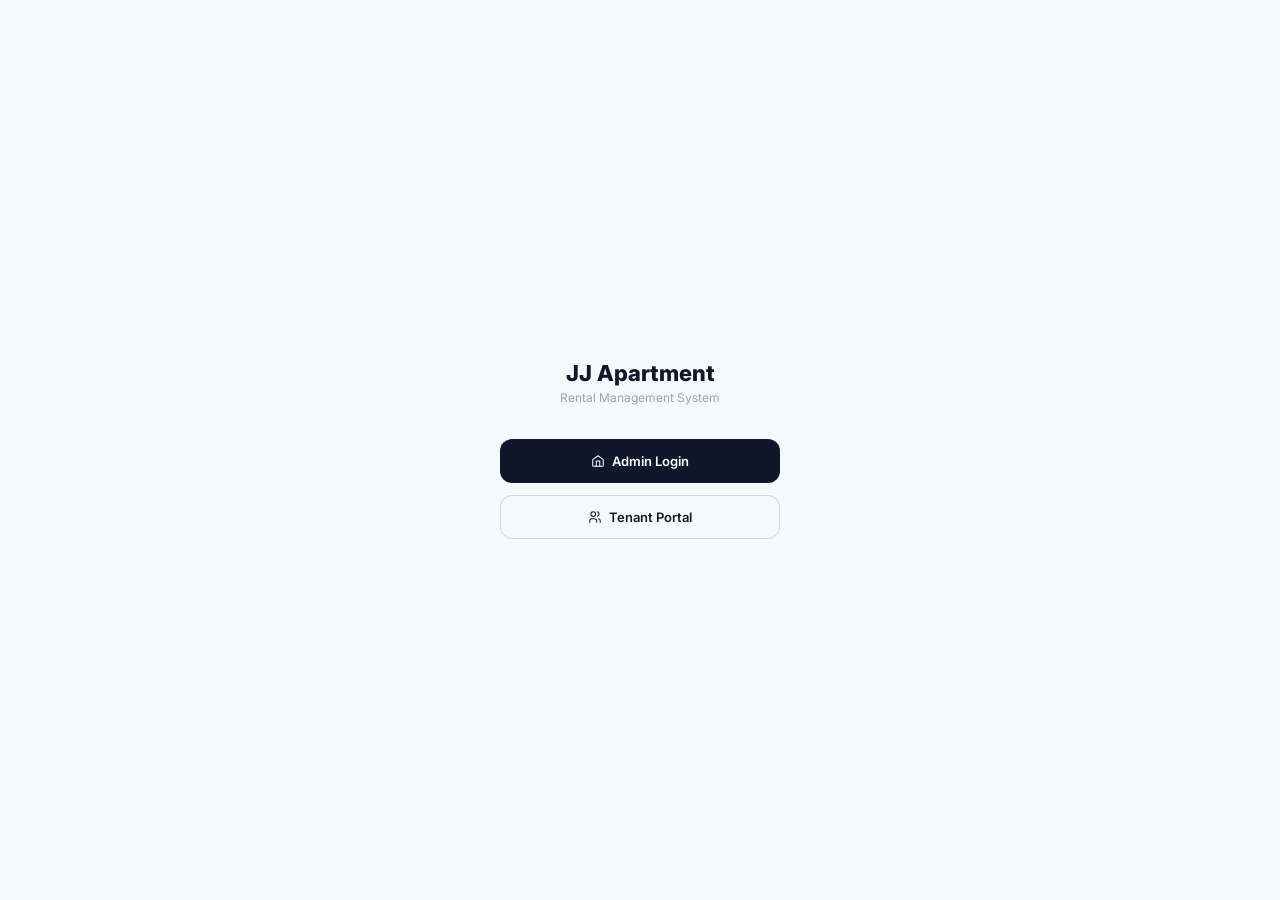
<file: admin/approvals.html>
<!DOCTYPE html>
<html lang="en">
<head>
  <meta charset="UTF-8">
  <meta name="viewport" content="width=device-width, initial-scale=1.0">
  <title>Approvals — JJ Apartment RMS</title>
  <link rel="preconnect" href="https://fonts.googleapis.com">
  <link rel="preconnect" href="https://fonts.gstatic.com" crossorigin>
  <link href="https://fonts.googleapis.com/css2?family=Inter:wght@400;500;600&display=swap" rel="stylesheet">
  <link href="https://api.fontshare.com/v2/css?f[]=satoshi@700,800&display=swap" rel="stylesheet">
  <!-- PWA META — added in Step 6 -->
  <link rel="manifest" href="/JJariel-RMS/manifest.json">
  <meta name="theme-color" content="#0f172a">
  <meta name="mobile-web-app-capable" content="yes">
  <meta name="apple-mobile-web-app-capable" content="yes">
  <meta name="apple-mobile-web-app-status-bar-style" content="black-translucent">
  <meta name="apple-mobile-web-app-title" content="JJ Apartment">
  <link rel="apple-touch-icon" href="/JJariel-RMS/assets/icons/icon-192.png">
  <!-- END PWA META -->
  <link rel="stylesheet" href="../assets/style.css">
  <style>
    /* ── Tabs ── */
    .tabs {
      display: flex;
      background: var(--white);
      border-bottom: 1px solid var(--border);
      margin-bottom: 20px;
      position: sticky;
      top: 56px;
      z-index: 90;
    }
    .tab-btn {
      flex: 1;
      background: none;
      border: none;
      padding: 13px 8px;
      font-family: 'Inter', sans-serif;
      font-weight: 600;
      font-size: 13px;
      color: var(--text-muted);
      cursor: pointer;
      border-bottom: 2px solid transparent;
      margin-bottom: -1px;
      transition: color 0.15s, border-color 0.15s;
      display: flex;
      align-items: center;
      justify-content: center;
      gap: 6px;
    }
    .tab-btn.active {
      color: var(--accent-dark);
      border-bottom-color: var(--accent);
    }
    .tab-pane { display: none; }
    .tab-pane.active { display: block; }
    .tab-count {
      background: var(--warning-bg);
      color: var(--warning);
      border-radius: var(--radius-pill);
      font-size: 11px;
      font-weight: 600;
      padding: 1px 7px;
      font-family: 'Inter', sans-serif;
    }

    /* ── Review card (tap-to-open) ── */
    .proof-card {
      background: var(--white);
      border: 1px solid var(--border);
      border-radius: var(--radius);
      padding: 16px;
      margin-bottom: 12px;
      cursor: pointer;
      -webkit-tap-highlight-color: transparent;
      transition: border-color 0.15s, box-shadow 0.15s;
    }
    .proof-card:active { border-color: var(--accent); box-shadow: var(--shadow-sm); }
    .card-header-row {
      display: flex;
      justify-content: space-between;
      align-items: center;
      gap: 8px;
    }
    .card-tenant-name {
      font-family: 'Satoshi', 'Inter', sans-serif;
      font-weight: 700;
      font-size: 14px;
      color: var(--navy-900);
    }
    .card-unit-badge {
      display: inline-block;
      background: var(--navy-50);
      color: var(--navy-500);
      border-radius: var(--radius-sm);
      font-size: 11px;
      padding: 2px 8px;
      margin-left: 6px;
      font-family: 'SF Mono', 'Fira Code', 'Cascadia Mono', monospace;
    }
    .card-time {
      font-family: 'Inter', sans-serif;
      font-size: 12px;
      color: var(--text-muted);
      white-space: nowrap;
      flex-shrink: 0;
    }
    .card-amount-row {
      margin-top: 10px;
      display: flex;
      align-items: center;
      gap: 8px;
      flex-wrap: wrap;
    }
    .card-amount {
      font-family: 'Satoshi', 'Inter', sans-serif;
      font-weight: 800;
      font-size: 22px;
      color: var(--navy-900);
    }
    .card-ref-pill {
      background: var(--navy-50);
      border-radius: 4px;
      font-size: 12px;
      padding: 2px 10px;
      font-family: 'SF Mono', 'Fira Code', 'Cascadia Mono', monospace;
      color: var(--text-secondary);
    }
    .card-tap-hint {
      margin-top: 10px;
      font-family: 'Inter', sans-serif;
      font-size: 12px;
      color: var(--text-muted);
      display: flex;
      align-items: center;
      gap: 4px;
    }
    .card-tap-hint svg {
      width: 13px;
      height: 13px;
      stroke: currentColor;
      fill: none;
      stroke-width: 1.75;
      stroke-linecap: round;
      stroke-linejoin: round;
    }
    .card-notes {
      margin-top: 6px;
      font-style: italic;
      font-family: 'Inter', sans-serif;
      font-size: 12px;
      color: var(--text-muted);
    }
    .card-screenshot-link {
      display: inline-flex;
      align-items: center;
      gap: 4px;
      margin-top: 6px;
      color: var(--accent);
      font-family: 'Inter', sans-serif;
      font-weight: 500;
      font-size: 13px;
      text-decoration: none;
    }
    .card-screenshot-link svg {
      width: 12px;
      height: 12px;
      stroke: currentColor;
      fill: none;
      stroke-width: 1.75;
      stroke-linecap: round;
      stroke-linejoin: round;
    }
    .card-reviewed-badge {
      background: var(--success-bg);
      color: var(--success);
      border-radius: var(--radius-pill);
      font-size: 11px;
      font-weight: 600;
      padding: 2px 10px;
      font-family: 'Inter', sans-serif;
    }
    .card-actions {
      margin-top: 14px;
      display: flex;
      gap: 8px;
    }

    @media (max-width: 479px) {
      .card-actions {
        flex-direction: column;
      }
      .card-actions .btn {
        width: 100%;
        justify-content: center;
      }
    }

    /* ── All-submissions card ── */
    .sub-card {
      background: var(--white);
      border: 1px solid var(--border);
      border-radius: var(--radius);
      padding: 14px 16px;
      margin-bottom: 10px;
      cursor: pointer;
      -webkit-tap-highlight-color: transparent;
      transition: border-color 0.15s;
    }
    .sub-card:active { border-color: var(--accent); }
    .sub-card.status-approved { border-left: 3px solid var(--success); }
    .sub-card.status-declined { border-left: 3px solid var(--danger); }
    .sub-card.status-pending  { border-left: 3px solid var(--warning); }
    .sub-card-meta {
      margin-top: 5px;
      font-family: 'Inter', sans-serif;
      font-size: 12px;
      color: var(--text-muted);
    }
    .sub-card-decline {
      margin-top: 6px;
      font-family: 'Inter', sans-serif;
      font-size: 12px;
      color: var(--danger);
    }

    /* ── Filter pills ── */
    .filter-pills {
      display: flex;
      flex-wrap: wrap;
      gap: 8px;
      margin-bottom: 14px;
    }
    .filter-pill {
      background: var(--navy-50);
      color: var(--text-secondary);
      border-radius: var(--radius-pill);
      padding: 6px 14px;
      font-family: 'Inter', sans-serif;
      font-weight: 600;
      font-size: 12px;
      border: none;
      cursor: pointer;
      transition: background 0.15s, color 0.15s;
    }
    .filter-pill.active { background: var(--accent); color: #fff; }

    /* ── Panel (slide-up) ── */
    .panel-overlay {
      position: fixed;
      inset: 0;
      background: rgba(0,0,0,0.45);
      z-index: 200;
      display: none;
      align-items: flex-end;
    }
    .panel-overlay.open { display: flex; }
    .panel {
      background: var(--white);
      width: 100%;
      max-height: 92vh;
      border-radius: 16px 16px 0 0;
      display: flex;
      flex-direction: column;
      overflow: hidden;
    }
    .panel-header {
      display: flex;
      align-items: flex-start;
      justify-content: space-between;
      padding: 16px 16px 12px;
      border-bottom: 1px solid var(--border);
      flex-shrink: 0;
    }
    .panel-title {
      font-family: 'Satoshi', 'Inter', sans-serif;
      font-weight: 700;
      font-size: 16px;
      color: var(--text-primary);
    }
    .panel-sub {
      font-family: 'Inter', sans-serif;
      font-size: 12px;
      color: var(--text-muted);
      margin-top: 2px;
    }
    .panel-close {
      width: 32px;
      height: 32px;
      display: flex;
      align-items: center;
      justify-content: center;
      border-radius: 8px;
      border: none;
      background: none;
      cursor: pointer;
      color: var(--text-secondary);
      flex-shrink: 0;
    }
    .panel-close:hover { background: rgba(0,0,0,0.06); }
    .panel-close svg {
      width: 18px;
      height: 18px;
      stroke: currentColor;
      fill: none;
      stroke-width: 1.75;
      stroke-linecap: round;
      stroke-linejoin: round;
    }
    .panel-body {
      overflow-y: auto;
      padding: 16px;
      flex: 1;
    }

    /* ── Proof image (new panel) ── */
    .proof-img-wrap {
      margin-bottom: 16px;
      border-radius: var(--radius-sm);
      overflow: hidden;
      border: 1px solid var(--border);
      background: var(--off-white);
    }
    .proof-img-wrap img {
      width: 100%;
      max-height: 260px;
      object-fit: contain;
      display: block;
    }
    .proof-no-img {
      width: 100%;
      height: 90px;
      border: 1.5px dashed var(--border);
      border-radius: var(--radius-sm);
      display: flex;
      align-items: center;
      justify-content: center;
      font-family: 'Inter', sans-serif;
      font-size: 13px;
      color: var(--text-muted);
      margin-bottom: 16px;
    }

    /* ── Edit panel extras ── */
    .edit-section-divider {
      border: none;
      border-top: 1px solid var(--border);
      margin: 16px 0;
    }
    .edit-section-label {
      font-family: 'Inter', sans-serif;
      font-weight: 600;
      font-size: 11px;
      letter-spacing: 0.07em;
      text-transform: uppercase;
      color: var(--text-muted);
      margin-bottom: 10px;
    }
    .split-grid {
      display: grid;
      grid-template-columns: 1fr 1fr 1fr;
      gap: 10px;
      margin-bottom: 8px;
    }
    .split-validation {
      font-family: 'Inter', sans-serif;
      font-weight: 500;
      font-size: 12px;
      margin-top: 4px;
    }
    .split-validation.ok { color: var(--success); }
    .split-validation.mismatch { color: var(--danger); }
    .mode-pills {
      display: flex;
      gap: 8px;
      flex-wrap: wrap;
    }
    .mode-pill-btn {
      padding: 7px 16px;
      border-radius: var(--radius-pill);
      font-family: 'Inter', sans-serif;
      font-weight: 600;
      font-size: 13px;
      border: 1.5px solid var(--border);
      background: none;
      color: var(--text-secondary);
      cursor: pointer;
      transition: background 0.15s, color 0.15s, border-color 0.15s;
    }
    .mode-pill-btn.active {
      background: var(--navy-900);
      color: #fff;
      border-color: var(--navy-900);
    }

    /* ── Detail rows (read-only panel) ── */
    .detail-row {
      display: flex;
      justify-content: space-between;
      align-items: flex-start;
      padding: 10px 0;
      border-bottom: 1px solid var(--border);
      gap: 12px;
    }
    .detail-row:last-child { border-bottom: none; }
    .detail-label {
      font-family: 'Inter', sans-serif;
      font-weight: 500;
      font-size: 12px;
      color: var(--text-muted);
      text-transform: uppercase;
      letter-spacing: 0.05em;
      flex-shrink: 0;
    }
    .detail-value {
      font-family: 'Inter', sans-serif;
      font-weight: 600;
      font-size: 13px;
      color: var(--text-primary);
      text-align: right;
    }

    /* ── Confirm / void modal ── */
    .modal-overlay {
      position: fixed;
      inset: 0;
      background: rgba(0,0,0,0.5);
      z-index: 300;
      display: none;
      align-items: center;
      justify-content: center;
      padding: 16px;
    }
    .modal-overlay.open { display: flex; }
    .modal-box {
      background: var(--white);
      border-radius: var(--radius);
      padding: 24px 20px 20px;
      width: 100%;
      max-width: 380px;
      box-shadow: 0 8px 32px rgba(0,0,0,0.18);
    }
    .modal-title {
      font-family: 'Satoshi', 'Inter', sans-serif;
      font-weight: 700;
      font-size: 16px;
      color: var(--text-primary);
    }
    .modal-sub {
      font-family: 'Inter', sans-serif;
      font-size: 13px;
      color: var(--text-muted);
      margin-top: 4px;
    }
    .modal-subtitle {
      font-family: 'Inter', sans-serif;
      font-size: 13px;
      color: var(--text-muted);
      margin-top: 4px;
    }

    /* ── Empty / loading ── */
    .empty-state-approvals {
      display: flex;
      flex-direction: column;
      align-items: center;
      justify-content: center;
      padding: 48px 16px;
      text-align: center;
    }
    .empty-state-approvals svg {
      width: 40px;
      height: 40px;
      stroke: var(--success);
      fill: none;
      stroke-width: 1.5;
      stroke-linecap: round;
      stroke-linejoin: round;
    }
    .empty-icon-muted svg { stroke: var(--text-muted); }
    .empty-state-title {
      font-family: 'Satoshi', 'Inter', sans-serif;
      font-weight: 700;
      font-size: 18px;
      margin-top: 12px;
    }
    .empty-state-sub {
      font-family: 'Inter', sans-serif;
      font-size: 13px;
      color: var(--text-muted);
      margin-top: 4px;
    }
    .empty-state-approvals-sub {
      font-family: 'Inter', sans-serif;
      font-size: 13px;
      color: var(--text-muted);
      margin-top: 4px;
    }
    .loading-row {
      display: flex;
      align-items: center;
      gap: 10px;
      justify-content: center;
      padding: 48px 0;
      color: var(--text-muted);
      font-size: 13px;
    }

    /* ── Toast ── */
    .toast-container {
      position: fixed;
      bottom: 80px;
      left: 50%;
      transform: translateX(-50%);
      z-index: 500;
      display: flex;
      flex-direction: column;
      gap: 8px;
      pointer-events: none;
      width: calc(100% - 32px);
      max-width: 400px;
    }
    .toast {
      pointer-events: auto;
      animation: toastIn 0.2s ease;
      border-radius: var(--radius-sm);
      padding: 12px 16px;
      display: flex;
      align-items: center;
      gap: 10px;
      font-family: 'Inter', sans-serif;
      font-size: 13px;
      font-weight: 500;
      box-shadow: var(--shadow-md);
    }
    .toast svg {
      width: 18px;
      height: 18px;
      stroke: currentColor;
      fill: none;
      stroke-width: 1.75;
      stroke-linecap: round;
      stroke-linejoin: round;
      flex-shrink: 0;
    }
    @keyframes toastIn {
      from { opacity: 0; transform: translateY(8px); }
      to   { opacity: 1; transform: translateY(0); }
    }

    .hidden { display: none !important; }

    /* ── Decline inline form ── */
    .decline-form {
      margin-top: 10px;
      padding: 10px;
      background: var(--danger-bg, #fff1f1);
      border: 1px solid var(--danger-border, #fecaca);
      border-radius: var(--radius-sm);
    }
    .decline-form textarea {
      width: 100%;
      box-sizing: border-box;
      font-family: 'Inter', sans-serif;
      font-size: 13px;
      resize: none;
    }
    .decline-form-error {
      font-family: 'Inter', sans-serif;
      font-size: 12px;
      color: var(--danger);
      margin-top: 4px;
    }

    /* ── Accordion (All Submissions) ── */
    .acc-body { max-height: 0; overflow: hidden; transition: max-height 250ms ease; }
    .acc-body.open { max-height: 600px; }
    .acc-row { background: var(--bg-subtle, #f9fafb); }
    .acc-detail { padding: 12px 14px; }
    .proof-row { cursor: pointer; }
    .proof-row.acc-open { background: var(--navy-50); }
  </style>
</head>
<body>



<!-- Topbar -->
<header class="topbar">
  <div class="topbar-logo">
    <div class="topbar-logo-name">JJ Apartment</div>
    <div class="topbar-logo-sub">Payment Approvals</div>
  </div>
</header>

<!-- Page content -->
<main class="page-content">

  <div class="tabs" role="tablist">
    <button class="tab-btn active" id="tabReviewBtn" role="tab" aria-selected="true" aria-controls="tab-review">
      Needs Review
      <span class="tab-count" id="pendingBadge">0</span>
    </button>
    <button class="tab-btn" id="tabAllBtn" role="tab" aria-selected="false" aria-controls="tab-all">
      All Submissions
    </button>
  </div>

  <!-- Tab 1: Needs Review -->
  <div class="tab-pane active" id="tab-review" role="tabpanel">
    <div id="reviewLoading" class="loading-row">
      <div class="spinner"></div>
      <span>Loading...</span>
    </div>
    <div id="reviewEmpty" class="empty-state-approvals hidden">
      <svg viewBox="0 0 24 24" aria-hidden="true">
        <path d="M22 11.08V12a10 10 0 11-5.93-9.14"/>
        <polyline points="22 4 12 14.01 9 11.01"/>
      </svg>
      <div class="empty-state-title" style="color:var(--success);">All caught up!</div>
      <div class="empty-state-approvals-sub" style="color:var(--text-muted);text-align:center;">No pending submissions</div>
    </div>
    <div id="reviewList" class="hidden"></div>
  </div>

  <!-- Tab 2: All Submissions -->
  <div class="tab-pane" id="tab-all" role="tabpanel">
    <div id="allLoading" class="loading-row hidden">
      <div class="spinner"></div>
      <span>Loading...</span>
    </div>
    <div id="allContent" class="hidden">
      <div class="filter-pills" id="filterPills">
        <button class="filter-pill active" data-filter="all">All</button>
        <button class="filter-pill" data-filter="needs-review">Needs Review</button>
        <button class="filter-pill" data-filter="reviewed">Reviewed</button>
        <button class="filter-pill" data-filter="voided">Voided</button>
      </div>

      <div class="table-wrapper">
        <div class="table-scroll">
          <table>
            <thead>
              <tr>
                <th>Date</th>
                <th>Tenant</th>
                <th>Unit</th>
                <th style="text-align:right;">Amount</th>
                <th>Ref</th>
                <th>Status</th>
              </tr>
            </thead>
            <tbody id="allTableBody"></tbody>
          </table>
        </div>
      </div>
      <div id="allList" style="display:none;"></div>
    </div>
    <div id="allEmpty" class="empty-state-approvals hidden">
      <div class="empty-icon-muted">
        <svg viewBox="0 0 24 24" aria-hidden="true">
          <path d="M14 2H6a2 2 0 00-2 2v16a2 2 0 002 2h12a2 2 0 002-2V8z"/>
          <polyline points="14 2 14 8 20 8"/>
        </svg>
      </div>
      <div class="empty-state-title" style="color:var(--text-muted);">No submissions yet</div>
      <div class="empty-state-approvals-sub">Payment proofs will appear here.</div>
    </div>
  </div>

</main>

<!-- Bottom nav -->
<nav class="bottom-nav">
  <a href="./index.html" class="bottom-nav-item">
    <svg viewBox="0 0 24 24" aria-hidden="true" fill="none" stroke="currentColor" stroke-width="1.75" stroke-linecap="round" stroke-linejoin="round"><path d="M3 9.5L12 3l9 6.5V20a1 1 0 01-1 1H4a1 1 0 01-1-1V9.5z"/><path d="M9 21V12h6v9"/></svg>
    <span>Home</span>
  </a>
  <a href="./tenants.html" class="bottom-nav-item">
    <svg viewBox="0 0 24 24" aria-hidden="true" fill="none" stroke="currentColor" stroke-width="1.75" stroke-linecap="round" stroke-linejoin="round"><circle cx="9" cy="7" r="4"/><path d="M3 21v-2a4 4 0 014-4h4a4 4 0 014 4v2"/><path d="M16 3.13a4 4 0 010 7.75M21 21v-2a4 4 0 00-3-3.87"/></svg>
    <span>Tenants</span>
  </a>
  <a href="./approvals.html" class="bottom-nav-item active">
    <span style="position:relative;display:inline-flex;">
      <svg viewBox="0 0 24 24" aria-hidden="true" fill="none" stroke="currentColor" stroke-width="1.75" stroke-linecap="round" stroke-linejoin="round"><path d="M9 12l2 2 4-4m6 2a9 9 0 11-18 0 9 9 0 0118 0z"/></svg>
      <span id="approvalsDot" style="display:none;position:absolute;top:-2px;right:-2px;width:8px;height:8px;background:var(--warning);border-radius:50%;"></span>
    </span>
    <span>Approvals</span>
  </a>
  <a href="./ledger.html" class="bottom-nav-item">
    <svg viewBox="0 0 24 24" aria-hidden="true" fill="none" stroke="currentColor" stroke-width="1.75" stroke-linecap="round" stroke-linejoin="round"><path d="M14 2H6a2 2 0 00-2 2v16a2 2 0 002 2h12a2 2 0 002-2V8z"/><polyline points="14 2 14 8 20 8"/><line x1="16" y1="13" x2="8" y2="13"/><line x1="16" y1="17" x2="8" y2="17"/></svg>
    <span>Ledger</span>
  </a>
  <button class="bottom-nav-item" id="moreBtn">
    <svg viewBox="0 0 24 24" aria-hidden="true" fill="none" stroke="currentColor" stroke-width="1.75" stroke-linecap="round" stroke-linejoin="round"><circle cx="5" cy="12" r="1"/><circle cx="12" cy="12" r="1"/><circle cx="19" cy="12" r="1"/></svg>
    <span>More</span>
  </button>
</nav>

<!-- More drawer -->
<div class="drawer-overlay" id="moreDrawer">
  <div class="drawer" role="dialog" aria-label="More options">
    <div class="drawer-handle"></div>
    <div class="drawer-title">More</div>
    <a href="./billing.html" class="drawer-item">
      <svg viewBox="0 0 24 24" aria-hidden="true" fill="none" stroke="currentColor" stroke-width="1.75" stroke-linecap="round" stroke-linejoin="round"><rect x="2" y="5" width="20" height="14" rx="2"/><line x1="2" y1="10" x2="22" y2="10"/></svg>
      <span class="drawer-item-label">Billing</span>
    </a>
    <a href="./units.html" class="drawer-item">
      <svg viewBox="0 0 24 24" aria-hidden="true" fill="none" stroke="currentColor" stroke-width="1.75" stroke-linecap="round" stroke-linejoin="round"><path d="M3 9l9-7 9 7v11a2 2 0 01-2 2H5a2 2 0 01-2-2z"/><polyline points="9 22 9 12 15 12 15 22"/></svg>
      <span class="drawer-item-label">Units</span>
    </a>
    <a href="./utilities.html" class="drawer-item">
      <svg viewBox="0 0 24 24" aria-hidden="true" fill="none" stroke="currentColor" stroke-width="1.75" stroke-linecap="round" stroke-linejoin="round"><path d="M13 2L3 14h9l-1 8 10-12h-9l1-8z"/></svg>
      <span class="drawer-item-label">Utilities</span>
    </a>
    <a href="./expenses.html" class="drawer-item">
      <svg viewBox="0 0 24 24" aria-hidden="true" fill="none" stroke="currentColor" stroke-width="1.75" stroke-linecap="round" stroke-linejoin="round"><line x1="12" y1="1" x2="12" y2="23"/><path d="M17 5H9.5a3.5 3.5 0 000 7h5a3.5 3.5 0 010 7H6"/></svg>
      <span class="drawer-item-label">Expenses</span>
    </a>
  </div>
</div>

<!-- ── NEW: Proof review slide-up (3-button flow) ── -->
<div class="panel-overlay" id="proofPanel">
  <div class="panel" role="dialog" aria-label="Review payment proof">
    <div class="panel-header">
      <div>
        <div class="panel-title" id="panelTenantName"></div>
        <div class="panel-sub" id="panelUnit"></div>
      </div>
      <button class="panel-close" id="proofPanelClose" aria-label="Close">
        <svg viewBox="0 0 24 24"><line x1="18" y1="6" x2="6" y2="18"/><line x1="6" y1="6" x2="18" y2="18"/></svg>
      </button>
    </div>
    <div class="panel-body">

      <div id="proofImgWrap" class="proof-img-wrap hidden">
        <img id="proofImg" src="" alt="Payment screenshot">
      </div>
      <div id="proofNoImg" class="proof-no-img">No image submitted</div>

      <div class="form-group">
        <label class="form-label" for="panelAmount">AMOUNT (&#8369;)</label>
        <input class="form-input" type="number" id="panelAmount" min="0" step="0.01" placeholder="0.00">
      </div>
      <div class="form-group">
        <label class="form-label" for="panelRef">REFERENCE NO.</label>
        <input class="form-input" type="text" id="panelRef" placeholder="e.g. 09123456789">
      </div>
      <div class="form-group">
        <label class="form-label" for="panelNotes">NOTES</label>
        <textarea class="form-input" id="panelNotes" rows="2" style="resize:none;" placeholder="Optional notes"></textarea>
      </div>
      <div class="form-group">
        <label class="form-label" for="panelMonth">BILLING MONTH</label>
        <input class="form-input" type="text" id="panelMonth" placeholder="YYYY-MM" maxlength="7">
      </div>
      <div class="form-group">
        <label class="form-label" for="panelBillType">BILL TYPE</label>
        <select class="form-input" id="panelBillType">
          <option value="Rent">Rent</option>
          <option value="Electric">Electric</option>
          <option value="Water">Water</option>
          <option value="Other">Other</option>
        </select>
      </div>

      <div id="panelActions">
        <button class="btn btn--primary btn--full" id="quickApproveBtn">Quick Approve</button>
        <button class="btn btn--outline btn--full" id="reviewApproveBtn" style="margin-top:8px;">Review &amp; Approve</button>
        <button class="btn btn--ghost btn--full" id="declineStartBtn" style="margin-top:8px;color:var(--danger);">Decline</button>
      </div>

      <div id="panelDeclineForm" class="hidden">
        <div style="font-family:'Inter',sans-serif;font-weight:600;font-size:13px;color:var(--text-primary);margin-bottom:8px;">Reason for declining</div>
        <textarea class="form-input" id="declineReasonInput" rows="3" style="resize:none;" placeholder="Describe the issue with this payment proof..."></textarea>
        <button class="btn btn--danger btn--full" id="confirmDeclineBtn" style="margin-top:10px;">Confirm Decline</button>
        <button class="btn btn--ghost btn--full" id="cancelDeclineBtn" style="margin-top:8px;">Cancel</button>
      </div>

    </div>
  </div>
</div>

<!-- ── EXISTING: Edit payment split slide-up ── -->
<div class="panel-overlay" id="editPanel">
  <div class="panel" role="dialog" aria-label="Edit Payment">
    <div class="panel-header">
      <div class="panel-title" id="editPanelTitle">Edit Payment</div>
      <button class="panel-close" id="editPanelClose">
        <svg viewBox="0 0 24 24"><line x1="18" y1="6" x2="6" y2="18"/><line x1="6" y1="6" x2="18" y2="18"/></svg>
      </button>
    </div>
    <div class="panel-body">

      <!-- Image preview -->
      <div style="margin-bottom:16px;">
        <img id="editImagePreview" style="width:100%;border-radius:var(--radius-sm);display:none;" alt="Payment proof" onerror="this.style.display='none';document.getElementById('editNoImage').style.display='block';">
        <div id="editNoImage" style="background:var(--off-white);border:1px solid var(--border);border-radius:var(--radius-sm);padding:20px;text-align:center;color:var(--text-muted);font-size:13px;">No image submitted</div>
        <a id="editImageLink" href="#" target="_blank" rel="noopener noreferrer" class="card-screenshot-link" style="margin-top:6px;display:none;">View image in browser <svg viewBox="0 0 24 24" aria-hidden="true"><path d="M18 13v6a2 2 0 01-2 2H5a2 2 0 01-2-2V8a2 2 0 012-2h6"/><polyline points="15 3 21 3 21 9"/><line x1="10" y1="14" x2="21" y2="3"/></svg></a>
      </div>

      <div class="form-group">
        <label class="form-label" for="editTotal">TOTAL AMOUNT (&#8369;)</label>
        <input class="form-input" type="number" id="editTotal" min="0" step="0.01" placeholder="0.00">
      </div>

      <div class="form-group">
        <label class="form-label" for="editBillType">BILL TYPE</label>
        <select class="form-select" id="editBillType">
          <option value="Rent">Rent</option>
          <option value="Electric">Electric</option>
          <option value="Water">Water</option>
          <option value="Other">Other</option>
        </select>
      </div>

      <hr class="edit-section-divider">

      <div class="edit-section-label">Payment Split</div>
      <div class="split-grid">
        <div class="form-group" style="margin-bottom:0;">
          <label class="form-label" style="font-size:10px;" for="editRent">RENT &#8369;</label>
          <input class="form-input" type="number" id="editRent" min="0" step="0.01" placeholder="0.00">
        </div>
        <div class="form-group" style="margin-bottom:0;">
          <label class="form-label" style="font-size:10px;" for="editElec">ELECTRIC &#8369;</label>
          <input class="form-input" type="number" id="editElec" min="0" step="0.01" placeholder="0.00">
        </div>
        <div class="form-group" style="margin-bottom:0;">
          <label class="form-label" style="font-size:10px;" for="editWater">WATER &#8369;</label>
          <input class="form-input" type="number" id="editWater" min="0" step="0.01" placeholder="0.00">
        </div>
      </div>
      <div class="split-validation ok" id="splitValidation">&#8369;0.00 of &#8369;0.00 allocated</div>

      <hr class="edit-section-divider">

      <div class="form-group">
        <label class="form-label">PAYMENT MODE</label>
        <div class="mode-pills">
          <button class="mode-pill-btn active" id="modeGcash" data-mode="GCash">GCash</button>
          <button class="mode-pill-btn" id="modeCash" data-mode="Cash">Cash</button>
          <button class="mode-pill-btn" id="modeBank" data-mode="Bank Transfer">Bank Transfer</button>
        </div>
      </div>

      <div class="form-group" style="margin-top:14px;">
        <label class="form-label" for="editRef">REFERENCE NO.</label>
        <input class="form-input" type="text" id="editRef" placeholder="e.g. 123456789">
      </div>

      <div class="form-group">
        <label class="form-label" for="editMonth">BILLING MONTH</label>
        <input class="form-input" type="text" id="editMonth" placeholder="YYYY-MM" maxlength="7">
      </div>

      <div class="form-group">
        <label class="form-label" for="editNote">ADMIN NOTE (OPTIONAL)</label>
        <textarea class="form-input" id="editNote" rows="2" placeholder="Note about this payment" style="resize:none;"></textarea>
      </div>

      <button class="btn btn--primary btn--full" id="editSaveBtn" style="margin-top:8px;">Approve</button>
      <button class="btn btn--ghost btn--full" id="editCancelBtn" style="margin-top:8px;">Cancel</button>

    </div>
  </div>
</div>

<!-- ── NEW: Confirm approve modal ── -->
<div class="modal-overlay" id="confirmModal">
  <div class="modal-box" role="dialog" aria-label="Confirm approval">
    <div class="modal-title">Post to Ledger?</div>
    <div class="modal-sub" id="confirmModalSub"></div>
    <button class="btn btn--primary btn--full" id="confirmApproveBtn" style="margin-top:16px;">Confirm Approve</button>
    <button class="btn btn--ghost btn--full" id="cancelApproveBtn" style="margin-top:8px;">Cancel</button>
  </div>
</div>

<!-- ── EXISTING: Reject/void confirm modal ── -->
<div class="modal-overlay" id="voidModal">
  <div class="modal-box" role="dialog" aria-label="Reject payment confirmation">
    <div class="modal-title" id="voidModalTitle">Reject this payment?</div>
    <div class="modal-subtitle">This will void the auto-recorded payment entry.</div>
    <div class="form-group" style="margin-top:16px;">
      <label class="form-label" for="voidReason">REASON (REQUIRED)</label>
      <textarea class="form-input" id="voidReason" rows="3" placeholder="Explain why this payment is being rejected..." style="resize:none;"></textarea>
    </div>
    <button class="btn btn--danger btn--full" id="confirmVoidBtn" style="margin-top:4px;">Confirm Reject</button>
    <button class="btn btn--ghost btn--full" id="voidCancelBtn" style="margin-top:8px;">Cancel</button>
  </div>
</div>

<!-- ── EXISTING: Detail slide-up (Reviewed / Approved / Declined) ── -->
<div class="panel-overlay" id="detailPanel">
  <div class="panel" role="dialog" aria-label="Submission detail">
    <div class="panel-header">
      <div class="panel-title" id="detailPanelTitle">Payment Detail</div>
      <button class="panel-close" id="detailPanelClose">
        <svg viewBox="0 0 24 24"><line x1="18" y1="6" x2="6" y2="18"/><line x1="6" y1="6" x2="18" y2="18"/></svg>
      </button>
    </div>
    <div class="panel-body" id="detailPanelBody"></div>
  </div>
</div>

<!-- Toast container -->
<div class="toast-container" id="toastContainer"></div>

<script src="../assets/config.js"></script>
<script src="../assets/admin-auth.js"></script>
<script>
(function () {
  'use strict';

  validateStoredAdminToken();

  var adminToken = localStorage.getItem('adminToken');

  // ── Utilities ────────────────────────────────────────────────

  function peso(n) {
    return '₱' + Number(n || 0).toLocaleString('en-PH', { minimumFractionDigits: 2, maximumFractionDigits: 2 });
  }

  function pesoHtml(n) {
    return '&#8369;' + Number(n || 0).toLocaleString('en-PH', { minimumFractionDigits: 2, maximumFractionDigits: 2 });
  }

  function pesoStr(n) {
    return '₱' + Number(n || 0).toLocaleString('en-PH', { minimumFractionDigits: 2, maximumFractionDigits: 2 });
  }

  function esc(s) {
    return String(s == null ? '' : s)
      .replace(/&/g, '&amp;').replace(/</g, '&lt;').replace(/>/g, '&gt;').replace(/"/g, '&quot;');
  }

  function timeAgo(dateStr) {
    if (!dateStr) return '';
    var d = new Date(dateStr);
    if (isNaN(d.getTime())) return dateStr;
    var diffMs = Date.now() - d.getTime();
    var diffHours = diffMs / 3600000;
    if (diffHours < 1) return 'Just now';
    if (diffHours < 24) return Math.floor(diffHours) + 'h ago';
    var diffDays = Math.floor(diffMs / 86400000);
    if (diffDays < 7) return diffDays + 'd ago';
    return d.toLocaleDateString('en-PH', { month: 'short', day: 'numeric' });
  }

  function fmtDate(str) {
    if (!str) return '';
    var d = new Date(str);
    if (isNaN(d.getTime())) return str;
    return d.toLocaleDateString('en-PH', { month: 'short', day: 'numeric', year: 'numeric' });
  }

  function showToast(msg, type) {
    var c = document.getElementById('toastContainer');
    var t = document.createElement('div');
    var ok = type === 'success';
    t.className = 'toast alert alert--' + (ok ? 'success' : 'danger');
    t.innerHTML = ok
      ? '<svg viewBox="0 0 24 24"><polyline points="20 6 9 17 4 12"/></svg><span>' + esc(msg) + '</span>'
      : '<svg viewBox="0 0 24 24"><circle cx="12" cy="12" r="10"/><line x1="12" y1="8" x2="12" y2="12"/><line x1="12" y1="16" x2="12.01" y2="16"/></svg><span>' + esc(msg) + '</span>';
    c.appendChild(t);
    setTimeout(function () { t.remove(); }, 3500);
  }

  // ── Drawer ───────────────────────────────────────────────────

  var drawer = document.getElementById('moreDrawer');
  document.getElementById('moreBtn').addEventListener('click', function () { drawer.classList.add('open'); });
  drawer.addEventListener('click', function (e) { if (e.target === drawer) drawer.classList.remove('open'); });

  // ── Tabs ─────────────────────────────────────────────────────

  var allTabLoaded = false;

  document.getElementById('tabReviewBtn').addEventListener('click', function () { setTab('review'); });
  document.getElementById('tabAllBtn').addEventListener('click', function () {
    setTab('all');
    if (!allTabLoaded) { allTabLoaded = true; loadAllTab(); }
  });

  function setTab(id) {
    var isReview = id === 'review';
    document.getElementById('tabReviewBtn').classList.toggle('active', isReview);
    document.getElementById('tabReviewBtn').setAttribute('aria-selected', isReview ? 'true' : 'false');
    document.getElementById('tabAllBtn').classList.toggle('active', !isReview);
    document.getElementById('tabAllBtn').setAttribute('aria-selected', isReview ? 'false' : 'true');
    document.getElementById('tab-review').classList.toggle('active', isReview);
    document.getElementById('tab-all').classList.toggle('active', !isReview);
  }

  // ── Needs Review tab ─────────────────────────────────────────

  var reviewProofs = [];

  function loadReviewTab() {
    document.getElementById('reviewLoading').classList.remove('hidden');
    document.getElementById('reviewEmpty').classList.add('hidden');
    document.getElementById('reviewList').classList.add('hidden');

    fetch(CONFIG.APPS_SCRIPT_URL + '?action=getPendingProofs')
      .then(function (r) { return r.json(); })
      .then(function (json) {
        document.getElementById('reviewLoading').classList.add('hidden');
        if (!json.success) throw new Error(json.error || 'API error');
        var rawData = json.data && json.data.data;
        reviewProofs = Array.isArray(rawData) ? rawData : [];
        // Client-side safety filter: only show truly Pending cards
        reviewProofs = reviewProofs.filter(function (p) { return p.Status === 'Pending'; });
        var count = (json.data && typeof json.data.pendingCount === 'number')
          ? json.data.pendingCount
          : reviewProofs.length;
        document.getElementById('pendingBadge').textContent = count;
        document.getElementById('approvalsDot').style.display = count > 0 ? 'block' : 'none';
        if (reviewProofs.length === 0) {
          document.getElementById('reviewEmpty').classList.remove('hidden');
        } else {
          var list = document.getElementById('reviewList');
          list.innerHTML = reviewProofs.map(renderReviewCard).join('');
          list.classList.remove('hidden');
          bindReviewCardListeners(list);
        }
      })
      .catch(function (err) {
        document.getElementById('reviewLoading').classList.add('hidden');
        showToast(err.message || 'Failed to load pending proofs.', 'error');
      });
  }

  function renderReviewCard(proof) {
    var proofJson = esc(JSON.stringify(proof));
    var sid = esc(proof.submissionId);
    console.log('[renderReviewCard] submissionId:', proof.submissionId);
    var ref = proof.ReferenceNo || '';
    var isPending = proof.Status === 'Pending';
    var notesHtml = (proof.Notes && proof.Notes.trim())
      ? '<div class="card-notes">' + esc(proof.Notes) + '</div>'
      : '';
    var screenshotHtml = (proof.ImageUrl || proof.DriveURL)
      ? '<div style="margin-top:6px;"><a class="card-screenshot-link" href="' + esc(proof.ImageUrl || proof.DriveURL) + '" target="_blank" rel="noopener noreferrer">View Screenshot <svg viewBox="0 0 24 24" aria-hidden="true"><path d="M18 13v6a2 2 0 01-2 2H5a2 2 0 01-2-2V8a2 2 0 012-2h6"/><polyline points="15 3 21 3 21 9"/><line x1="10" y1="14" x2="21" y2="3"/></svg></a></div>'
      : '';
    var actionsHtml = isPending
      ? '<div class="card-actions">'
      +   '<button class="btn btn--primary btn--sm quick-approve-btn">'
      +     '<svg viewBox="0 0 24 24" aria-hidden="true" width="14" height="14" style="stroke:currentColor;fill:none;stroke-width:1.75;stroke-linecap:round;stroke-linejoin:round;margin-right:4px;"><polyline points="20 6 9 17 4 12"/></svg>'
      +     'Quick Approve'
      +   '</button>'
      +   '<button class="btn btn--outline btn--sm review-approve-btn" style="color:var(--accent);border-color:var(--accent);">'
      +     '<svg viewBox="0 0 24 24" aria-hidden="true" width="14" height="14" style="stroke:currentColor;fill:none;stroke-width:1.75;stroke-linecap:round;stroke-linejoin:round;margin-right:4px;"><path d="M11 4H4a2 2 0 00-2 2v14a2 2 0 002 2h14a2 2 0 002-2v-7"/><path d="M18.5 2.5a2.121 2.121 0 013 3L12 15l-4 1 1-4 9.5-9.5z"/></svg>'
      +     'Review &amp; Approve'
      +   '</button>'
      +   '<button class="btn btn--outline btn--sm decline-start-btn" style="color:var(--danger);border-color:var(--danger);">'
      +     '<svg viewBox="0 0 24 24" aria-hidden="true" width="14" height="14" style="stroke:currentColor;fill:none;stroke-width:1.75;stroke-linecap:round;stroke-linejoin:round;margin-right:4px;"><circle cx="12" cy="12" r="10"/><line x1="15" y1="9" x2="9" y2="15"/><line x1="9" y1="9" x2="15" y2="15"/></svg>'
      +     'Decline'
      +   '</button>'
      + '</div>'
      + '<div class="decline-form hidden">'
      +   '<textarea class="form-input" placeholder="Reason for declining (required)..." rows="2"></textarea>'
      +   '<div class="decline-form-error hidden"></div>'
      +   '<div style="display:flex;gap:8px;margin-top:8px;">'
      +     '<button class="btn btn--danger btn--sm confirm-decline-btn">Confirm Decline</button>'
      +     '<button class="btn btn--outline btn--sm cancel-decline-btn">Cancel</button>'
      +   '</div>'
      + '</div>'
      : '<div style="margin-top:10px;">' + statusBadgeHtml(proof.Status) + '</div>';
    return '<div class="submission-card" data-proof="' + proofJson + '" data-submission-id="' + sid + '">'
      + '<div class="card-header-row">'
      +   '<div style="min-width:0;overflow:hidden;">'
      +     '<span class="card-tenant-name">' + esc(proof.TenantName) + '</span>'
      +     '<span class="card-unit-badge">' + esc(proof.UnitName || proof.UnitID || '') + '</span>'
      +   '</div>'
      +   '<span class="card-time">' + timeAgo(proof.SubmittedAt) + '</span>'
      + '</div>'
      + '<div class="card-amount-row">'
      +   '<span class="card-amount">' + pesoHtml(proof.Amount) + '</span>'
      +   (ref ? '<span class="card-ref-pill">' + esc(ref) + '</span>' : '')
      +   '<span class="badge badge--pending" style="font-size:11px;">Pending</span>'
      + '</div>'
      + notesHtml
      + screenshotHtml
      + actionsHtml
      + '</div>';
  }

  function decrementPendingBadge() {
    var remaining = document.querySelectorAll('#reviewList .submission-card').length;
    document.getElementById('pendingBadge').textContent = remaining;
    if (remaining === 0) {
      document.getElementById('reviewList').classList.add('hidden');
      document.getElementById('reviewEmpty').classList.remove('hidden');
      document.getElementById('approvalsDot').style.display = 'none';
    }
  }

  function doQuickApprove(submissionId, card) {
    var btn = card.querySelector('.quick-approve-btn');
    if (btn) { btn.disabled = true; btn.textContent = 'Approving...'; }
    console.log('[doQuickApprove] sending submissionId:', submissionId);
    fetch(CONFIG.APPS_SCRIPT_URL, {
      method: 'POST',
      headers: { 'Content-Type': 'text/plain;charset=utf-8' },
      body: JSON.stringify({
        action:       'approveProof',
        adminToken:   adminToken,
        submissionId: submissionId
      })
    })
    .then(function (r) { return r.json(); })
    .then(function (json) {
      if (!json.success) throw new Error(json.error || 'Failed to approve');
      card.remove();
      decrementPendingBadge();
      showToast('Payment approved', 'success');
    })
    .catch(function (err) {
      showToast(err.message || 'Failed to approve payment.', 'error');
      if (btn) { btn.disabled = false; btn.textContent = 'Quick Approve'; }
    });
  }

  function bindReviewCardListeners(container) {
    container.querySelectorAll('.quick-approve-btn').forEach(function (btn) {
      btn.addEventListener('click', function () {
        var card  = btn.closest('.submission-card');
        var proof = JSON.parse(card.dataset.proof);
        doQuickApprove(proof.submissionId, card);
      });
    });

    container.querySelectorAll('.review-approve-btn').forEach(function (btn) {
      btn.addEventListener('click', function () {
        var card  = btn.closest('.submission-card');
        var proof = JSON.parse(card.dataset.proof);
        openEditPanel(proof, card);
      });
    });

    container.querySelectorAll('.decline-start-btn').forEach(function (btn) {
      btn.addEventListener('click', function () {
        var card = btn.closest('.submission-card');
        var form = card.querySelector('.decline-form');
        if (form) form.classList.toggle('hidden');
      });
    });

    container.querySelectorAll('.confirm-decline-btn').forEach(function (btn) {
      btn.addEventListener('click', function () {
        var card     = btn.closest('.submission-card');
        var proof    = JSON.parse(card.dataset.proof);
        var sid      = proof.submissionId;
        console.log('[confirmDecline] submissionId:', sid);
        var form     = card.querySelector('.decline-form');
        var textarea = form.querySelector('textarea');
        var errEl    = form.querySelector('.decline-form-error');
        var reason   = textarea.value.trim();
        if (!reason) {
          errEl.textContent = 'Please enter a decline reason';
          errEl.classList.remove('hidden');
          textarea.focus();
          return;
        }
        errEl.classList.add('hidden');
        btn.disabled = true;
        btn.textContent = 'Declining...';
        console.log('[confirmDecline] sending submissionId:', sid);
        fetch(CONFIG.APPS_SCRIPT_URL, {
          method: 'POST',
          headers: { 'Content-Type': 'text/plain;charset=utf-8' },
          body: JSON.stringify({
            action:        'rejectProof',
            adminToken:    adminToken,
            submissionId:  sid,
            declineReason: reason
          })
        })
        .then(function (r) { return r.json(); })
        .then(function (json) {
          if (!json.success) throw new Error(json.error || 'Failed to decline');
          card.remove();
          decrementPendingBadge();
          showToast('Submission declined', 'success');
        })
        .catch(function (err) {
          showToast(err.message || 'Failed to decline submission.', 'error');
          btn.disabled = false;
          btn.textContent = 'Confirm Decline';
        });
      });
    });

    container.querySelectorAll('.cancel-decline-btn').forEach(function (btn) {
      btn.addEventListener('click', function () {
        var card = btn.closest('.submission-card');
        var form = card.querySelector('.decline-form');
        if (form) form.classList.add('hidden');
      });
    });
  }

  function removeReviewCard(submissionId) {
    var card = document.querySelector('.submission-card[data-submission-id="' + submissionId + '"]');
    if (card) card.remove();
    reviewProofs = reviewProofs.filter(function (p) { return String(p.submissionId) !== String(submissionId); });
    var count = document.querySelectorAll('#reviewList .submission-card').length;
    document.getElementById('pendingBadge').textContent = count;
    document.getElementById('approvalsDot').style.display = count > 0 ? 'block' : 'none';
    if (count === 0) {
      document.getElementById('reviewList').classList.add('hidden');
      document.getElementById('reviewEmpty').classList.remove('hidden');
    }
  }

  // ── NEW: Proof slide-up (3-button flow) ─────────────────────

  var activeProof = null;

  function openProofPanel(proof) {
    activeProof = proof;

    document.getElementById('panelTenantName').textContent = proof.TenantName || '';
    document.getElementById('panelUnit').textContent = proof.UnitID ? 'Unit ' + proof.UnitID : '';

    var imgUrl = proof.ImageUrl || proof.DriveURL || '';
    if (imgUrl) {
      document.getElementById('proofImg').src = imgUrl;
      document.getElementById('proofImgWrap').classList.remove('hidden');
      document.getElementById('proofNoImg').classList.add('hidden');
    } else {
      document.getElementById('proofImgWrap').classList.add('hidden');
      document.getElementById('proofNoImg').classList.remove('hidden');
    }

    document.getElementById('panelAmount').value   = Number(proof.Amount || proof.AmountPaid || 0).toFixed(2);
    document.getElementById('panelRef').value      = proof.ReferenceNo || '';
    document.getElementById('panelNotes').value    = proof.Notes || '';
    document.getElementById('panelMonth').value    = (proof.BillingMonth || '').substring(0, 7);

    var sel = document.getElementById('panelBillType');
    sel.value = proof.BillType || 'Rent';
    if (!sel.value) sel.value = 'Rent';

    showActionButtons();
    document.getElementById('proofPanel').classList.add('open');
  }

  function closeProofPanel() {
    document.getElementById('proofPanel').classList.remove('open');
    activeProof = null;
  }

  function showActionButtons() {
    document.getElementById('panelActions').classList.remove('hidden');
    document.getElementById('panelDeclineForm').classList.add('hidden');
    document.getElementById('declineReasonInput').value = '';
  }

  document.getElementById('proofPanelClose').addEventListener('click', closeProofPanel);
  document.getElementById('proofPanel').addEventListener('click', function (e) {
    if (e.target === document.getElementById('proofPanel')) closeProofPanel();
  });

  function buildApprovePayload() {
    return {
      action:       'approveProof',
      adminToken:   adminToken,
      submissionId: activeProof.submissionId,
      tenantId:     activeProof.TenantID,
      amount:       parseFloat(document.getElementById('panelAmount').value) || 0,
      referenceNo:  document.getElementById('panelRef').value.trim(),
      notes:        document.getElementById('panelNotes').value.trim(),
      billingMonth: document.getElementById('panelMonth').value.trim(),
      billType:     document.getElementById('panelBillType').value
    };
  }

  function doApprove(btn) {
    var origText = btn.textContent;
    btn.disabled = true;
    btn.textContent = 'Approving...';
    var submissionId = activeProof.submissionId;

    fetch(CONFIG.APPS_SCRIPT_URL, {
      method:  'POST',
      headers: { 'Content-Type': 'text/plain;charset=utf-8' },
      body:    JSON.stringify(buildApprovePayload())
    })
      .then(function (r) { return r.json(); })
      .then(function (json) {
        if (!json.success) throw new Error(json.error || 'Failed to approve');
        document.getElementById('confirmModal').classList.remove('open');
        closeProofPanel();
        removeReviewCard(submissionId);
        showToast('Payment approved and posted to ledger.', 'success');
      })
      .catch(function (err) {
        showToast(err.message || 'Failed to approve payment.', 'error');
        btn.disabled = false;
        btn.textContent = origText;
      });
  }

  document.getElementById('quickApproveBtn').addEventListener('click', function () {
    doApprove(this);
  });

  document.getElementById('reviewApproveBtn').addEventListener('click', function () {
    if (!activeProof) return;
    var amt  = parseFloat(document.getElementById('panelAmount').value) || 0;
    var name = activeProof.TenantName || '';
    document.getElementById('confirmModalSub').textContent = 'Post ' + pesoStr(amt) + ' to ledger for ' + name + '?';
    document.getElementById('confirmModal').classList.add('open');
  });

  document.getElementById('confirmApproveBtn').addEventListener('click', function () {
    doApprove(this);
  });

  document.getElementById('cancelApproveBtn').addEventListener('click', function () {
    document.getElementById('confirmModal').classList.remove('open');
  });
  document.getElementById('confirmModal').addEventListener('click', function (e) {
    if (e.target === document.getElementById('confirmModal'))
      document.getElementById('confirmModal').classList.remove('open');
  });

  document.getElementById('declineStartBtn').addEventListener('click', function () {
    document.getElementById('panelActions').classList.add('hidden');
    document.getElementById('panelDeclineForm').classList.remove('hidden');
    document.getElementById('declineReasonInput').focus();
  });

  document.getElementById('cancelDeclineBtn').addEventListener('click', showActionButtons);

  document.getElementById('confirmDeclineBtn').addEventListener('click', function () {
    var reason = document.getElementById('declineReasonInput').value.trim();
    if (!reason) {
      showToast('Please enter a reason for declining.', 'error');
      document.getElementById('declineReasonInput').focus();
      return;
    }
    var btn   = this;
    var proof = activeProof;
    btn.disabled = true;
    btn.textContent = 'Declining...';

    fetch(CONFIG.APPS_SCRIPT_URL, {
      method:  'POST',
      headers: { 'Content-Type': 'text/plain;charset=utf-8' },
      body:    JSON.stringify({
        action:        'rejectProof',
        adminToken:    adminToken,
        submissionId:  proof.submissionId,
        tenantId:      proof.TenantID,
        declineReason: reason
      })
    })
      .then(function (r) { return r.json(); })
      .then(function (json) {
        if (!json.success) throw new Error(json.error || 'Failed to decline');
        closeProofPanel();
        removeReviewCard(proof.submissionId);
        showToast('Payment declined and tenant notified.', 'success');
      })
      .catch(function (err) {
        showToast(err.message || 'Failed to decline payment.', 'error');
        btn.disabled = false;
        btn.textContent = 'Confirm Decline';
      });
  });

  // ── EXISTING: Edit payment panel ─────────────────────────────

  var activeEditSubmissionId = null;
  var activeEditProof        = null;
  var activeEditCard         = null;

  function openEditPanel(proof, card) {
    activeEditSubmissionId = proof.submissionId;
    activeEditProof        = proof;
    activeEditCard         = card || null;

    var now = new Date();
    var defaultMonth = now.getFullYear() + '-' + String(now.getMonth() + 1).padStart(2, '0');

    document.getElementById('editPanelTitle').textContent = 'Edit Payment — ' + (proof.TenantName || '');

    var amount = Number(proof.Amount || proof.AmountPaid || 0);
    document.getElementById('editTotal').value = amount.toFixed(2);
    document.getElementById('editRent').value  = amount.toFixed(2);
    document.getElementById('editElec').value  = '0.00';
    document.getElementById('editWater').value = '0.00';
    document.getElementById('editRef').value   = proof.ReferenceNo || '';
    document.getElementById('editMonth').value = proof.BillingMonth || defaultMonth;
    document.getElementById('editNote').value  = '';

    var btSel = document.getElementById('editBillType');
    if (btSel) btSel.value = proof.BillType || 'Rent';

    var imageUrl = proof.ImageUrl || proof.DriveURL || '';
    var imgEl  = document.getElementById('editImagePreview');
    var noImg  = document.getElementById('editNoImage');
    var imgLnk = document.getElementById('editImageLink');
    if (imgEl && noImg && imgLnk) {
      if (imageUrl) {
        imgEl.src = imageUrl;
        imgEl.style.display = 'block';
        noImg.style.display = 'none';
        imgLnk.href = imageUrl;
        imgLnk.style.display = 'inline-flex';
      } else {
        imgEl.style.display = 'none';
        noImg.style.display = 'block';
        imgLnk.style.display = 'none';
      }
    }

    document.querySelectorAll('.mode-pill-btn').forEach(function (p) { p.classList.remove('active'); });
    document.getElementById('modeGcash').classList.add('active');
    selectedMode = 'GCash';

    updateSplitValidation();
    document.getElementById('editPanel').classList.add('open');
  }

  var selectedMode = 'GCash';

  document.querySelectorAll('.mode-pill-btn').forEach(function (pill) {
    pill.addEventListener('click', function () {
      document.querySelectorAll('.mode-pill-btn').forEach(function (p) { p.classList.remove('active'); });
      pill.classList.add('active');
      selectedMode = pill.getAttribute('data-mode');
    });
  });

  function updateSplitValidation() {
    var total = parseFloat(document.getElementById('editTotal').value) || 0;
    var rent  = parseFloat(document.getElementById('editRent').value)  || 0;
    var elec  = parseFloat(document.getElementById('editElec').value)  || 0;
    var water = parseFloat(document.getElementById('editWater').value) || 0;
    var sum   = Math.round((rent + elec + water) * 100) / 100;
    var tot   = Math.round(total * 100) / 100;
    var el    = document.getElementById('splitValidation');
    var saveBtn = document.getElementById('editSaveBtn');
    if (sum === tot) {
      el.className = 'split-validation ok';
      el.textContent = peso(sum) + ' of ' + peso(tot) + ' allocated';
      saveBtn.disabled = false;
    } else {
      el.className = 'split-validation mismatch';
      el.textContent = peso(sum) + ' of ' + peso(tot) + ' allocated (mismatch)';
      saveBtn.disabled = true;
    }
  }

  document.getElementById('editTotal').addEventListener('input', function () {
    var total = parseFloat(this.value) || 0;
    document.getElementById('editRent').value  = total.toFixed(2);
    document.getElementById('editElec').value  = '0.00';
    document.getElementById('editWater').value = '0.00';
    updateSplitValidation();
  });
  document.getElementById('editRent').addEventListener('input', updateSplitValidation);
  document.getElementById('editElec').addEventListener('input', updateSplitValidation);
  document.getElementById('editWater').addEventListener('input', updateSplitValidation);

  document.getElementById('editPanelClose').addEventListener('click', function () {
    document.getElementById('editPanel').classList.remove('open');
  });
  document.getElementById('editCancelBtn').addEventListener('click', function () {
    document.getElementById('editPanel').classList.remove('open');
  });
  document.getElementById('editPanel').addEventListener('click', function (e) {
    if (e.target === document.getElementById('editPanel'))
      document.getElementById('editPanel').classList.remove('open');
  });

  document.getElementById('editSaveBtn').addEventListener('click', function () {
    var btn = this;
    if (btn.disabled) return;
    var total = parseFloat(document.getElementById('editTotal').value) || 0;
    var rent  = parseFloat(document.getElementById('editRent').value)  || 0;
    var elec  = parseFloat(document.getElementById('editElec').value)  || 0;
    var water = parseFloat(document.getElementById('editWater').value) || 0;
    var ref   = document.getElementById('editRef').value.trim();
    var month = document.getElementById('editMonth').value.trim();
    var note  = document.getElementById('editNote').value.trim();
    var billType = (document.getElementById('editBillType') || {}).value || 'Rent';

    btn.disabled = true;
    btn.textContent = 'Approving...';

    // If proof already has a LedgerTxnID it is Auto-Approved; use editPayment.
    // Otherwise it is a new Pending proof: use approveProof with split amounts.
    var hasLedger = activeEditProof && activeEditProof.LedgerTxnID;
    console.log('[editSave] proofId:', activeEditSubmissionId, '| hasLedger:', !!hasLedger);
    var payload = hasLedger
      ? {
          action: 'editPayment',
          adminToken: adminToken,
          submissionId: activeEditSubmissionId,
          rentAmount: rent,
          elecAmount: elec,
          waterAmount: water,
          totalAmount: total,
          paymentMode: selectedMode,
          referenceNo: ref,
          billingMonth: month,
          reviewNote: note
        }
      : {
          action: 'approveProof',
          adminToken: adminToken,
          submissionId: activeEditSubmissionId,
          rentAmount: rent,
          elecAmount: elec,
          waterAmount: water,
          billingMonth: month,
          referenceNo: ref,
          paymentMode: selectedMode
        };

    fetch(CONFIG.APPS_SCRIPT_URL, {
      method:  'POST',
      headers: { 'Content-Type': 'text/plain;charset=utf-8' },
      body: JSON.stringify(payload)
    })
    .then(function (r) { return r.json(); })
    .then(function (json) {
      if (!json.success) throw new Error(json.error || 'Failed to save');
      document.getElementById('editPanel').classList.remove('open');

      // Remove the originating card from the Needs Review list
      if (activeEditCard) {
        activeEditCard.remove();
        activeEditCard = null;
        decrementPendingBadge();
      }
      showToast('Payment approved successfully.', 'success');
    })
    .catch(function (err) {
      showToast(err.message || 'Failed to save payment.', 'error');
    })
    .finally(function () {
      btn.disabled = false;
      btn.textContent = 'Save Changes';
    });
  });

  // ── EXISTING: Void / reject modal ────────────────────────────

  var pendingVoidId   = null;
  var pendingVoidName = null;

  document.getElementById('voidCancelBtn').addEventListener('click', function () {
    document.getElementById('voidModal').classList.remove('open');
  });
  document.getElementById('voidModal').addEventListener('click', function (e) {
    if (e.target === document.getElementById('voidModal'))
      document.getElementById('voidModal').classList.remove('open');
  });

  document.getElementById('confirmVoidBtn').addEventListener('click', function () {
    var reason = document.getElementById('voidReason').value.trim();
    if (!reason) {
      showToast('Please enter a reason for rejecting.', 'error');
      document.getElementById('voidReason').focus();
      return;
    }
    var btn = this;
    btn.disabled = true;
    btn.textContent = 'Rejecting...';

    fetch(CONFIG.APPS_SCRIPT_URL, {
      method:  'POST',
      headers: { 'Content-Type': 'text/plain;charset=utf-8' },
      body: JSON.stringify({
        action:       'voidPayment',
        adminToken:   adminToken,
        submissionId: pendingVoidId,
        reviewNote: reason
      })
    })
      .then(function (r) { return r.json(); })
      .then(function (json) {
        if (!json.success) throw new Error(json.error || 'Failed to void');
        document.getElementById('voidModal').classList.remove('open');
        showToast('Payment voided.', 'success');
      })
      .catch(function (err) {
        showToast(err.message || 'Failed to reject payment.', 'error');
      })
      .finally(function () {
        btn.disabled = false;
        btn.textContent = 'Confirm Reject';
      });
  });

  // ── All Submissions tab ──────────────────────────────────────

  var allProofsData = [];
  var activeFilter  = 'all';

  function loadAllTab() {
    document.getElementById('allLoading').classList.remove('hidden');
    document.getElementById('allContent').classList.add('hidden');
    document.getElementById('allEmpty').classList.add('hidden');

    fetch(CONFIG.APPS_SCRIPT_URL + '?action=getAllProofs')
      .then(function (r) { return r.json(); })
      .then(function (json) {
        document.getElementById('allLoading').classList.add('hidden');
        if (!json.success) throw new Error(json.error || 'API error');
        allProofsData = Array.isArray(json.data) ? json.data : [];
        if (allProofsData.length === 0) {
          document.getElementById('allEmpty').classList.remove('hidden');
        } else {
          document.getElementById('allContent').classList.remove('hidden');
          renderAllList();
        }
      })
      .catch(function (err) {
        document.getElementById('allLoading').classList.add('hidden');
        showToast(err.message || 'Failed to load submissions.', 'error');
      });
  }

  function statusClass(status) {
    if (!status) return '';
    var s = status.toLowerCase();
    if (s === 'reviewed' || s === 'approved') return 'badge badge--paid';
    if (s === 'voided' || s === 'declined') return 'badge badge--overdue';
    return 'badge badge--pending'; // Auto-Approved / Needs Review / Pending
  }

  function filterMatch(proof, filter) {
    if (filter === 'all') return true;
    var s = (proof.Status || '').toLowerCase();
    if (filter === 'needs-review') return s === 'needs review' || s === 'auto-approved' || s === 'pending';
    if (filter === 'reviewed') return s === 'reviewed' || s === 'approved';
    if (filter === 'voided') return s === 'voided' || s === 'declined';
    return true;
  }

  var openAccIdx = -1;

  function buildAccDetail(proof) {
    var status = proof.Status || 'Auto-Approved';
    var statusLow = status.toLowerCase();
    var isReviewable = statusLow !== 'reviewed' && statusLow !== 'voided'
                    && statusLow !== 'approved' && statusLow !== 'declined';
    var html = '<div class="acc-detail">'
      + detailRow('Amount', peso(proof.AmountPaid))
      + detailRow('Reference', proof.ReferenceNo || '—')
      + detailRow('Billing Month', proof.BillingMonth || '—')
      + detailRow('Payment Mode', proof.PaymentMode || '—')
      + detailRow('Status', status)
      + detailRow('Submitted At', fmtDate(proof.SubmittedAt))
      + detailRow('Reviewed At', proof.ReviewedAt ? fmtDate(proof.ReviewedAt) : '—')
      + detailRow('Review Note', proof.ReviewNote || '—');
    if (proof.ImageUrl || proof.DriveURL) {
      html += '<div style="padding:10px 0;"><a class="card-screenshot-link" href="' + esc(proof.ImageUrl || proof.DriveURL) + '" target="_blank" rel="noopener noreferrer">View Screenshot <svg viewBox="0 0 24 24" aria-hidden="true"><path d="M18 13v6a2 2 0 01-2 2H5a2 2 0 01-2-2V8a2 2 0 012-2h6"/><polyline points="15 3 21 3 21 9"/><line x1="10" y1="14" x2="21" y2="3"/></svg></a></div>';
    }
    if (isReviewable) {
      var proofJson = esc(JSON.stringify(proof));
      var sid = esc(proof.submissionId);
      html += '<div style="display:flex;gap:8px;flex-wrap:wrap;padding-top:10px;">'
        + '<button class="btn btn--outline btn--sm tbl-edit-btn" style="color:var(--accent);border-color:var(--accent);" data-submission-id="' + sid + '" data-proof="' + proofJson + '">'
        + '<svg viewBox="0 0 24 24" aria-hidden="true" width="12" height="12" style="stroke:currentColor;fill:none;stroke-width:1.75;stroke-linecap:round;stroke-linejoin:round;margin-right:3px;"><path d="M11 4H4a2 2 0 00-2 2v14a2 2 0 002 2h14a2 2 0 002-2v-7"/><path d="M18.5 2.5a2.121 2.121 0 013 3L12 15l-4 1 1-4 9.5-9.5z"/></svg>Edit</button>'
        + '<button class="btn btn--danger btn--sm tbl-void-btn" data-submission-id="' + sid + '" data-tenant-name="' + esc(proof.TenantName) + '">'
        + '<svg viewBox="0 0 24 24" aria-hidden="true" width="12" height="12" style="stroke:currentColor;fill:none;stroke-width:1.75;stroke-linecap:round;stroke-linejoin:round;margin-right:3px;"><polyline points="3 6 5 6 21 6"/><path d="M19 6l-1 14a2 2 0 01-2 2H8a2 2 0 01-2-2L5 6"/></svg>Void</button>'
        + '</div>';
    }
    html += '</div>';
    return html;
  }

  function renderAllTable(proofs) {
    var body = document.getElementById('allTableBody');
    openAccIdx = -1;
    var filtered = proofs.filter(function (p) { return filterMatch(p, activeFilter); });
    if (filtered.length === 0) {
      body.innerHTML = '<tr><td colspan="6" style="text-align:center;padding:32px;color:var(--text-muted);font-size:13px;">No submissions match this filter.</td></tr>';
      return;
    }
    body.innerHTML = filtered.map(function (proof, i) {
      var status = proof.Status || 'Auto-Approved';
      var rowHtml = '<tr class="proof-row" data-idx="' + i + '">'
        + '<td style="white-space:nowrap;color:var(--text-muted);font-size:12px;">' + fmtDate(proof.SubmittedAt) + '</td>'
        + '<td style="font-weight:600;">' + esc(proof.TenantName) + '</td>'
        + '<td><span style="font-family:monospace;font-size:11px;background:var(--navy-50);padding:2px 7px;border-radius:4px;">' + esc(proof.UnitNo || proof.Unit || '') + '</span></td>'
        + '<td style="text-align:right;font-weight:600;white-space:nowrap;">' + peso(proof.AmountPaid) + '</td>'
        + '<td style="font-family:monospace;font-size:11px;color:var(--text-muted);">' + esc(proof.ReferenceNo || '—') + '</td>'
        + '<td><span class="' + statusClass(status) + '">' + esc(status) + '</span></td>'
        + '</tr>';
      var accHtml = '<tr class="acc-row hidden" data-acc-idx="' + i + '"><td colspan="6" style="padding:0;"><div class="acc-body" id="acc-body-' + i + '">'
        + buildAccDetail(proof)
        + '</div></td></tr>';
      return rowHtml + accHtml;
    }).join('');

    // Bind row click for accordion toggle
    body.querySelectorAll('.proof-row').forEach(function (row) {
      row.addEventListener('click', function (e) {
        if (e.target.closest('button') || e.target.closest('a')) return;
        var idx = parseInt(row.getAttribute('data-idx'), 10);
        var accRow = body.querySelector('.acc-row[data-acc-idx="' + idx + '"]');
        var accBody = document.getElementById('acc-body-' + idx);

        if (openAccIdx === idx) {
          // Collapse
          row.classList.remove('acc-open');
          accBody.classList.remove('open');
          accRow.classList.add('hidden');
          openAccIdx = -1;
        } else {
          // Collapse previous
          if (openAccIdx >= 0) {
            var prevRow = body.querySelector('.proof-row[data-idx="' + openAccIdx + '"]');
            var prevAccRow = body.querySelector('.acc-row[data-acc-idx="' + openAccIdx + '"]');
            var prevBody = document.getElementById('acc-body-' + openAccIdx);
            if (prevRow) prevRow.classList.remove('acc-open');
            if (prevBody) prevBody.classList.remove('open');
            if (prevAccRow) prevAccRow.classList.add('hidden');
          }
          // Expand new
          row.classList.add('acc-open');
          accRow.classList.remove('hidden');
          // Force reflow then add open class for transition
          accBody.getBoundingClientRect();
          accBody.classList.add('open');
          openAccIdx = idx;
        }
      });
    });

    // Bind action buttons inside accordions
    body.querySelectorAll('.tbl-edit-btn').forEach(function (btn) {
      btn.addEventListener('click', function (e) {
        e.stopPropagation();
        var proof = JSON.parse(btn.getAttribute('data-proof'));
        openEditPanel(proof);
      });
    });
    body.querySelectorAll('.tbl-void-btn').forEach(function (btn) {
      btn.addEventListener('click', function (e) {
        e.stopPropagation();
        pendingVoidId   = btn.getAttribute('data-submission-id');
        pendingVoidName = btn.getAttribute('data-tenant-name');
        document.getElementById('voidReason').value = '';
        document.getElementById('voidModal').classList.add('open');
      });
    });
  }

  // Kept from origin — badge-aware status HTML helper
  function statusBadgeHtml(status) {
    var s = (status || '').toLowerCase();
    if (s === 'approved' || s === 'reviewed') return '<span class="badge badge--paid">Approved</span>';
    if (s === 'declined' || s === 'voided' || s === 'rejected') return '<span class="badge badge--overdue">Declined</span>';
    return '<span class="badge badge--pending">Pending</span>';
  }

  // renderAllList delegates to accordion table renderer (HEAD approach)
  function renderAllList() {
    renderAllTable(allProofsData);
  }

  document.getElementById('filterPills').addEventListener('click', function (e) {
    var pill = e.target.closest('.filter-pill');
    if (!pill) return;
    document.querySelectorAll('.filter-pill').forEach(function (p) { p.classList.remove('active'); });
    pill.classList.add('active');
    activeFilter = pill.getAttribute('data-filter');
    renderAllList();
  });


  function detailRow(label, value) {
    return '<div class="detail-row"><span class="detail-label">' + esc(label) + '</span><span class="detail-value">' + esc(value) + '</span></div>';
  }

  document.getElementById('detailPanelClose').addEventListener('click', function () {
    document.getElementById('detailPanel').classList.remove('open');
  });
  document.getElementById('detailPanel').addEventListener('click', function (e) {
    if (e.target === document.getElementById('detailPanel'))
      document.getElementById('detailPanel').classList.remove('open');
  });

  // ── Init ─────────────────────────────────────────────────────

  loadReviewTab();

})();
</script>
</body>
</html>
</file>
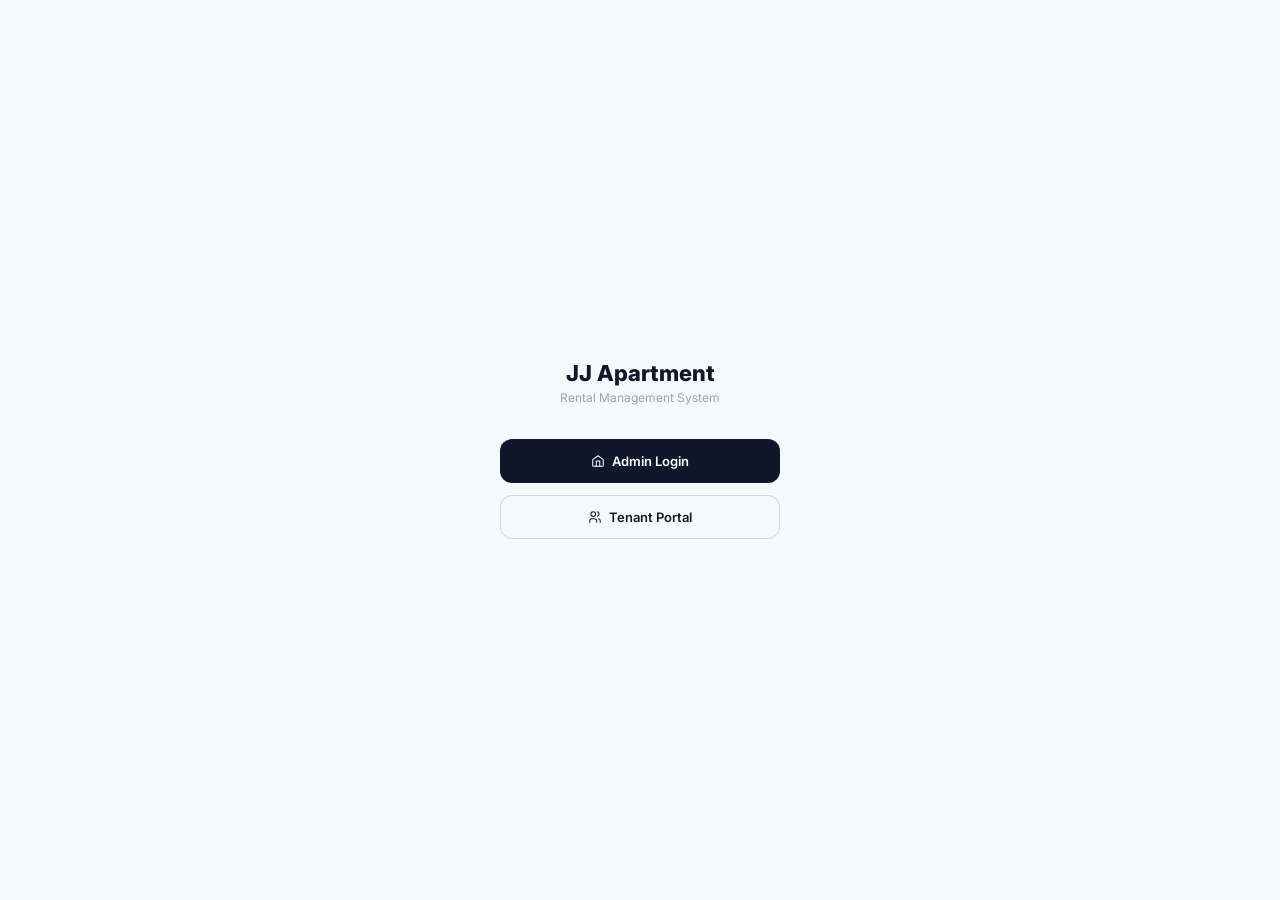
<file: admin/billing.html>
<!DOCTYPE html>
<html lang="en">
<head>
  <meta charset="UTF-8">
  <meta name="viewport" content="width=device-width, initial-scale=1.0">
  <title>Billing — JJ Apartment RMS</title>
  <link rel="preconnect" href="https://fonts.googleapis.com">
  <link rel="preconnect" href="https://fonts.gstatic.com" crossorigin>
  <link href="https://fonts.googleapis.com/css2?family=Inter:wght@400;500;600&display=swap" rel="stylesheet">
  <link href="https://api.fontshare.com/v2/css?f[]=satoshi@700,800&display=swap" rel="stylesheet">
  <!-- PWA META — added in Step 6 -->
  <link rel="manifest" href="/JJariel-RMS/manifest.json">
  <meta name="theme-color" content="#0f172a">
  <meta name="mobile-web-app-capable" content="yes">
  <meta name="apple-mobile-web-app-capable" content="yes">
  <meta name="apple-mobile-web-app-status-bar-style" content="black-translucent">
  <meta name="apple-mobile-web-app-title" content="JJ Apartment">
  <link rel="apple-touch-icon" href="/JJariel-RMS/assets/icons/icon-192.png">
  <!-- END PWA META -->
  <link rel="stylesheet" href="../assets/style.css">
  <style>
    .topbar-title {
      font-family: 'Satoshi', 'Inter', sans-serif;
      font-weight: 700;
      font-size: 17px;
      color: #fff;
    }

    /* Tabs */
    .tabs {
      display: flex;
      border-bottom: 1px solid var(--border);
      margin-bottom: 20px;
      gap: 0;
    }
    .tab-btn {
      flex: 1;
      background: none;
      border: none;
      padding: 12px 8px;
      font-family: 'Inter', sans-serif;
      font-weight: 600;
      font-size: 13px;
      color: var(--text-muted);
      cursor: pointer;
      border-bottom: 2px solid transparent;
      margin-bottom: -1px;
      transition: color 0.15s, border-color 0.15s;
    }
    .tab-btn.active {
      color: var(--accent);
      border-bottom-color: var(--accent);
    }
    .tab-pane { display: none; }
    .tab-pane.active { display: block; }

    /* Info card */
    .info-card {
      background: var(--surface);
      border: 1px solid var(--border);
      border-radius: var(--radius);
      padding: 14px 16px;
      margin-bottom: 16px;
    }
    .info-card-row {
      display: flex;
      justify-content: space-between;
      align-items: center;
      font-size: 13px;
      padding: 5px 0;
    }
    .info-card-row:not(:last-child) {
      border-bottom: 1px solid var(--border);
    }
    .info-card-label { color: var(--text-secondary); font-weight: 500; }
    .info-card-value { font-weight: 600; color: var(--text-primary); }
    .info-card-total .info-card-label,
    .info-card-total .info-card-value {
      font-family: 'Satoshi', 'Inter', sans-serif;
      font-weight: 800;
      font-size: 15px;
      color: var(--text-primary);
    }
    .info-card-divider {
      border: none;
      border-top: 1px solid var(--border);
      margin: 6px 0;
    }

    /* Balance states */
    .bal-credit { color: var(--success); font-weight: 600; }
    .bal-owed   { color: var(--danger);  font-weight: 600; }
    .bal-zero   { color: var(--text-primary); font-weight: 600; }

    /* Payment pills */
    .pill-group {
      display: flex;
      gap: 8px;
      flex-wrap: wrap;
    }
    .pill-btn {
      padding: 7px 16px;
      border-radius: 999px;
      font-family: 'Inter', sans-serif;
      font-weight: 500;
      font-size: 13px;
      cursor: pointer;
      border: 1.5px solid var(--border);
      background: none;
      color: var(--text-secondary);
      transition: background 0.15s, color 0.15s, border-color 0.15s;
    }
    .pill-btn.active {
      background: var(--navy-900);
      color: #fff;
      border-color: var(--navy-900);
    }

    /* Override split */
    .split-row {
      display: flex;
      align-items: center;
      justify-content: space-between;
      gap: 12px;
      margin-bottom: 10px;
    }
    .split-row label {
      font-size: 13px;
      font-weight: 500;
      color: var(--text-secondary);
      flex: 1;
    }
    .split-row .form-input {
      width: 120px;
      text-align: right;
    }

    /* Override toggle */
    .override-toggle {
      display: flex;
      align-items: center;
      gap: 10px;
      margin: 14px 0 16px;
      cursor: pointer;
      user-select: none;
    }
    .toggle-switch {
      width: 36px;
      height: 20px;
      background: var(--border);
      border-radius: 999px;
      position: relative;
      transition: background 0.2s;
      flex-shrink: 0;
    }
    .toggle-switch::after {
      content: '';
      position: absolute;
      left: 2px;
      top: 2px;
      width: 16px;
      height: 16px;
      border-radius: 50%;
      background: #fff;
      transition: left 0.2s;
    }
    .toggle-switch.on {
      background: var(--accent);
    }
    .toggle-switch.on::after {
      left: 18px;
    }
    .toggle-label {
      font-size: 13px;
      font-weight: 500;
      color: var(--text-secondary);
    }

    .split-total-label {
      font-size: 12px;
      margin-bottom: 14px;
    }
    .split-total-match  { color: var(--success); }
    .split-total-mismatch { color: var(--danger); }

    /* Image preview */
    .img-preview {
      max-height: 160px;
      border-radius: var(--radius);
      object-fit: contain;
      display: block;
      margin-top: 10px;
      border: 1px solid var(--border);
    }

    /* Alert inline */
    .inline-alert {
      border-radius: var(--radius-sm);
      padding: 10px 12px;
      font-size: 13px;
      margin-bottom: 14px;
      display: flex;
      gap: 8px;
      align-items: flex-start;
    }
    .inline-alert svg { flex-shrink: 0; margin-top: 1px; }
    .inline-alert--warning {
      background: #fffbeb;
      color: #92400e;
      border: 1px solid #fcd34d;
    }
    .inline-alert--success {
      background: #ecfdf5;
      color: #065f46;
      border: 1px solid #6ee7b7;
    }
    .inline-alert--danger {
      background: #fef2f2;
      color: #991b1b;
      border: 1px solid #fca5a5;
    }

    /* Loading inline */
    .loading-inline {
      display: flex;
      align-items: center;
      gap: 8px;
      color: var(--text-muted);
      font-size: 13px;
      padding: 12px 0;
    }
  </style>
</head>
<body>

<!-- Topbar -->
<header class="topbar">
  <span class="topbar-title">Billing</span>
</header>

<!-- Page content -->
<main class="page-content">

  <!-- Tabs -->
  <div class="tabs">
    <button class="tab-btn active" data-tab="generateBill">Generate Bill</button>
    <button class="tab-btn"        data-tab="recordPayment">Record Payment</button>
  </div>

  <!-- ═══════════════════ TAB 1 — Generate Bill ═══════════════════ -->
  <div class="tab-pane active" id="tab-generateBill">

    <div class="form-grid">
      <div class="form-group">
        <label class="form-label" for="gbMonth">Billing Month</label>
        <input class="form-input" id="gbMonth" type="month" required>
      </div>
      <div class="form-group">
        <label class="form-label" for="gbTenant">Tenant</label>
        <select class="form-select" id="gbTenant">
          <option value="">All Active Tenants</option>
        </select>
      </div>
    </div>

    <!-- Tenant info card (shown when individual selected) -->
    <div id="gbInfoWrap" class="hidden">
      <div id="gbLoadingInfo" class="loading-inline hidden">
        <div class="spinner" style="width:16px;height:16px;"></div>
        Loading balance and readings…
      </div>
      <div id="gbInfoCard" class="hidden">
        <div class="info-card" id="gbBalanceCard"></div>
        <div id="gbReadingsInfo"></div>
      </div>
    </div>

    <!-- Generate result alert -->
    <div id="gbAlert" class="hidden" style="margin-bottom:14px;"></div>

    <!-- Bill Preview Card -->
    <div id="billPreviewCard" style="display:none;background:var(--white,#fff);border:1.5px solid var(--border,#e5e7eb);border-radius:14px;padding:16px;margin-bottom:16px;">
      <div style="font-family:'Satoshi','Inter',sans-serif;font-weight:700;font-size:15px;color:var(--text-primary,#111827);margin-bottom:12px;">Bill Preview</div>
      <div class="detail-row"><span class="detail-label">Tenant</span><span class="detail-value" id="prevTenantName">—</span></div>
      <div class="detail-row"><span class="detail-label">Unit</span><span class="detail-value" id="prevUnit">—</span></div>
      <div class="detail-row"><span class="detail-label">Billing Month</span><span class="detail-value" id="prevMonth">—</span></div>
      <div class="detail-row"><span class="detail-label">Rent Amount</span><span class="detail-value" id="prevRent">—</span></div>
      <div id="prevExistingBillAlert" style="display:none;"></div>
    </div>

    <button class="btn btn--accent btn--full" id="gbBtn" disabled>
      <svg viewBox="0 0 24 24" aria-hidden="true" width="18" height="18"><rect x="2" y="5" width="20" height="14" rx="2"/><line x1="2" y1="10" x2="22" y2="10"/></svg>
      Generate Bill
    </button>

  </div><!-- /tab-generateBill -->

  <!-- ═══════════════════ TAB 2 — Record Payment ═══════════════════ -->
  <div class="tab-pane" id="tab-recordPayment">

    <!-- Step 1: Tenant selector -->
    <div class="form-group" style="margin-bottom:20px;">
      <label class="form-label" for="rpTenant">Tenant</label>
      <select class="form-select" id="rpTenant">
        <option value="">Select tenant…</option>
      </select>
    </div>

    <!-- Step 2: Balance card -->
    <div id="rpBalanceWrap" class="hidden">
      <div id="rpLoadingBal" class="loading-inline hidden">
        <div class="spinner" style="width:16px;height:16px;"></div>
        Loading balance…
      </div>
      <div id="rpBalanceCard" class="info-card hidden"></div>
      <div id="rpBalanceStatus" class="hidden" style="margin-bottom:14px;"></div>
    </div>

    <!-- Step 3: Payment form -->
    <div id="rpPaymentForm" class="hidden">

      <!-- Billing Month -->
      <div class="form-group" style="margin-bottom:14px;">
        <label class="form-label" for="rpMonth">Billing Month</label>
        <input class="form-input" id="rpMonth" type="month" required>
      </div>

      <!-- Amount -->
      <div class="form-group" style="margin-bottom:14px;">
        <label class="form-label" for="rpTotal">Total Amount (₱)</label>
        <input class="form-input" id="rpTotal" type="number" min="0.01" step="0.01" placeholder="0.00" required>
      </div>

      <!-- Auto-split -->
      <div style="margin-bottom:4px;">
        <div style="font-size:12px;color:var(--text-muted);margin-bottom:10px;">
          Auto-applied: Rent first → Electric → Water
        </div>
        <div class="split-row">
          <label for="rpRent">Rent</label>
          <input class="form-input" id="rpRent"  type="number" min="0" step="0.01" value="0.00" disabled>
        </div>
        <div class="split-row">
          <label for="rpElec">Electric</label>
          <input class="form-input" id="rpElec"  type="number" min="0" step="0.01" value="0.00" disabled>
        </div>
        <div class="split-row">
          <label for="rpWater">Water</label>
          <input class="form-input" id="rpWater" type="number" min="0" step="0.01" value="0.00" disabled>
        </div>
      </div>

      <!-- Override toggle -->
      <label class="override-toggle" id="overrideToggle">
        <div class="toggle-switch" id="overrideSwitchEl"></div>
        <span class="toggle-label">Override split manually</span>
      </label>

      <div id="splitTotalLabel" class="split-total-label hidden"></div>

      <!-- Payment mode -->
      <div class="form-group" style="margin-bottom:14px;">
        <label class="form-label">Payment Mode</label>
        <div class="pill-group" id="paymentModeGroup">
          <button class="pill-btn active" data-mode="GCash">GCash</button>
          <button class="pill-btn" data-mode="Cash">Cash</button>
          <button class="pill-btn" data-mode="Bank Transfer">Bank Transfer</button>
        </div>
      </div>

      <!-- Reference number -->
      <div class="form-group" style="margin-bottom:14px;">
        <label class="form-label" id="refLabel">GCash Reference No.</label>
        <input class="form-input" id="rpRef" type="text" placeholder="">
      </div>

      <!-- Screenshot upload -->
      <div class="form-group" style="margin-bottom:14px;">
        <label class="form-label">Proof of Payment (optional)</label>
        <input class="form-input" id="rpProof" type="file" accept="image/*" style="padding:6px;">
        <img id="rpProofPreview" class="img-preview hidden" alt="Payment proof preview">
      </div>

      <!-- Notes -->
      <div class="form-group" style="margin-bottom:20px;">
        <label class="form-label">Notes (optional)</label>
        <textarea class="form-input" id="rpNotes" rows="3" placeholder="Any additional notes…" style="resize:vertical;"></textarea>
      </div>

      <!-- Error alert -->
      <div id="rpAlert" class="hidden" style="margin-bottom:14px;"></div>

      <!-- Confirm button -->
      <button class="btn btn--accent btn--full" id="rpBtn" disabled>
        <svg viewBox="0 0 24 24" aria-hidden="true" width="18" height="18"><polyline points="20 6 9 17 4 12"/></svg>
        Confirm Payment
      </button>

    </div><!-- /rpPaymentForm -->

  </div><!-- /tab-recordPayment -->

</main>

<!-- Bottom nav -->
<nav class="bottom-nav">
  <a href="./index.html" class="bottom-nav-item">
    <svg viewBox="0 0 24 24" aria-hidden="true" width="24" height="24" fill="none" stroke="currentColor" stroke-width="1.75" stroke-linecap="round" stroke-linejoin="round"><path d="M3 9.5L12 3l9 6.5V20a1 1 0 01-1 1H4a1 1 0 01-1-1V9.5z"/><path d="M9 21V12h6v9"/></svg>
    <span>Home</span>
  </a>
  <a href="./tenants.html" class="bottom-nav-item">
    <svg viewBox="0 0 24 24" aria-hidden="true" width="24" height="24" fill="none" stroke="currentColor" stroke-width="1.75" stroke-linecap="round" stroke-linejoin="round"><circle cx="9" cy="7" r="4"/><path d="M3 21v-2a4 4 0 014-4h4a4 4 0 014 4v2"/><path d="M16 3.13a4 4 0 010 7.75M21 21v-2a4 4 0 00-3-3.87"/></svg>
    <span>Tenants</span>
  </a>
  <a href="./approvals.html" class="bottom-nav-item">
    <span style="position:relative;display:inline-flex;">
      <svg viewBox="0 0 24 24" aria-hidden="true" width="24" height="24" fill="none" stroke="currentColor" stroke-width="1.75" stroke-linecap="round" stroke-linejoin="round"><path d="M9 12l2 2 4-4m6 2a9 9 0 11-18 0 9 9 0 0118 0z"/></svg>
      <span id="approvalsDot" style="display:none;position:absolute;top:-2px;right:-2px;width:8px;height:8px;background:var(--warning);border-radius:50%;"></span>
    </span>
    <span>Approvals</span>
  </a>
  <a href="./ledger.html" class="bottom-nav-item">
    <svg viewBox="0 0 24 24" aria-hidden="true" width="24" height="24" fill="none" stroke="currentColor" stroke-width="1.75" stroke-linecap="round" stroke-linejoin="round"><path d="M14 2H6a2 2 0 00-2 2v16a2 2 0 002 2h12a2 2 0 002-2V8z"/><polyline points="14 2 14 8 20 8"/><line x1="16" y1="13" x2="8" y2="13"/><line x1="16" y1="17" x2="8" y2="17"/></svg>
    <span>Ledger</span>
  </a>
  <button class="bottom-nav-item active" id="moreBtn">
    <svg viewBox="0 0 24 24" aria-hidden="true" width="24" height="24" fill="none" stroke="currentColor" stroke-width="1.75" stroke-linecap="round" stroke-linejoin="round"><circle cx="5" cy="12" r="1"/><circle cx="12" cy="12" r="1"/><circle cx="19" cy="12" r="1"/></svg>
    <span>More</span>
  </button>
</nav>

<!-- More drawer -->
<div class="drawer-overlay" id="moreDrawer">
  <div class="drawer" role="dialog" aria-label="More options">
    <div class="drawer-handle"></div>
    <div class="drawer-title">More</div>
    <a href="./billing.html" class="drawer-item" style="background:var(--accent-light);">
      <svg viewBox="0 0 24 24" aria-hidden="true" width="24" height="24" fill="none" stroke="var(--accent-dark)" stroke-width="1.75" stroke-linecap="round" stroke-linejoin="round"><rect x="2" y="5" width="20" height="14" rx="2"/><line x1="2" y1="10" x2="22" y2="10"/></svg>
      <span class="drawer-item-label" style="color:var(--accent-dark);">Billing</span>
    </a>
    <a href="./units.html" class="drawer-item">
      <svg viewBox="0 0 24 24" aria-hidden="true" width="24" height="24" fill="none" stroke="currentColor" stroke-width="1.75" stroke-linecap="round" stroke-linejoin="round"><path d="M3 9l9-7 9 7v11a2 2 0 01-2 2H5a2 2 0 01-2-2z"/><polyline points="9 22 9 12 15 12 15 22"/></svg>
      <span class="drawer-item-label">Units</span>
    </a>
    <a href="./utilities.html" class="drawer-item">
      <svg viewBox="0 0 24 24" aria-hidden="true" width="24" height="24" fill="none" stroke="currentColor" stroke-width="1.75" stroke-linecap="round" stroke-linejoin="round"><path d="M13 2L3 14h9l-1 8 10-12h-9l1-8z"/></svg>
      <span class="drawer-item-label">Utilities</span>
    </a>
    <a href="./expenses.html" class="drawer-item">
      <svg viewBox="0 0 24 24" aria-hidden="true" width="24" height="24" fill="none" stroke="currentColor" stroke-width="1.75" stroke-linecap="round" stroke-linejoin="round"><line x1="12" y1="1" x2="12" y2="23"/><path d="M17 5H9.5a3.5 3.5 0 000 7h5a3.5 3.5 0 010 7H6"/></svg>
      <span class="drawer-item-label">Expenses</span>
    </a>
  </div>
</div>

<!-- Toast container -->
<div class="toast-container" id="toastContainer"></div>

<script src="../assets/config.js"></script>
<script src="../assets/admin-auth.js"></script>
<script src="../assets/quick-payment.js"></script>
<script>
(function () {
  // Auth guard
  validateStoredAdminToken();

  // ── Helpers ────────────────────────────────────────────────────

  function peso(n) {
    return '₱' + Number(n || 0).toLocaleString('en-PH', { minimumFractionDigits: 2, maximumFractionDigits: 2 });
  }

  function escHtml(s) {
    return String(s || '').replace(/&/g,'&amp;').replace(/</g,'&lt;').replace(/>/g,'&gt;');
  }

  function showToast(msg, type) {
    const c = document.getElementById('toastContainer');
    const t = document.createElement('div');
    const isOk = type === 'success';
    t.className = 'alert alert--' + (isOk ? 'success' : 'danger') + ' toast';
    t.innerHTML = isOk
      ? '<svg viewBox="0 0 24 24" width="20" height="20"><polyline points="20 6 9 17 4 12"/></svg><span>' + escHtml(msg) + '</span>'
      : '<svg viewBox="0 0 24 24" width="20" height="20"><circle cx="12" cy="12" r="10"/><line x1="12" y1="8" x2="12" y2="12"/><line x1="12" y1="16" x2="12.01" y2="16"/></svg><span>' + escHtml(msg) + '</span>';
    c.appendChild(t);
    setTimeout(() => t.remove(), 3000);
  }

  function balanceClass(n) {
    if (n > 0)  return 'bal-owed';
    if (n < 0)  return 'bal-credit';
    return 'bal-zero';
  }

  function balanceText(n) {
    if (n < 0)  return peso(-n) + ' credit';
    return peso(n);
  }

  function setAlert(id, type, html) {
    const el = document.getElementById(id);
    el.className = 'inline-alert inline-alert--' + type;
    el.innerHTML = html;
    el.classList.remove('hidden');
  }

  function clearAlert(id) {
    const el = document.getElementById(id);
    el.classList.add('hidden');
    el.innerHTML = '';
  }

  function postJSON(payload) {
    return fetch(CONFIG.APPS_SCRIPT_URL, {
      method:  'POST',
      headers: { 'Content-Type': 'text/plain;charset=utf-8' },
      body:    JSON.stringify(payload)
    }).then(r => r.json());
  }

  function isUnauthorizedError(error) {
    return String(error || '').toLowerCase().includes('unauthorized');
  }

  function handleInvalidAdminSession(alertId) {
    localStorage.removeItem('adminToken');
    setAlert(
      alertId,
      'danger',
      dangerIcon() + 'Your admin session is invalid or expired. Please re-enter the admin passphrase to continue. ' +
      '<a class="btn btn--accent" href="../index.html" style="margin-top:10px;">Log in again</a>'
    );
    setTimeout(() => { window.location.href = '../index.html'; }, 2500);
  }

  // ── More drawer ────────────────────────────────────────────────

  const moreDrawer = document.getElementById('moreDrawer');
  document.getElementById('moreBtn').addEventListener('click', () => moreDrawer.classList.add('open'));
  moreDrawer.addEventListener('click', e => { if (e.target === moreDrawer) moreDrawer.classList.remove('open'); });

  // ── Tabs ───────────────────────────────────────────────────────

  document.querySelectorAll('.tab-btn').forEach(btn => {
    btn.addEventListener('click', () => {
      document.querySelectorAll('.tab-btn').forEach(b => b.classList.remove('active'));
      document.querySelectorAll('.tab-pane').forEach(p => p.classList.remove('active'));
      btn.classList.add('active');
      document.getElementById('tab-' + btn.dataset.tab).classList.add('active');
    });
  });

  // ── State ──────────────────────────────────────────────────────

  let allTenants = [];
  let rpBalance  = null;
  let overrideOn = false;
  let paymentMode = 'GCash';

  // Default billing month = current YYYY-MM
  const now = new Date();
  const currentMonth = now.getFullYear() + '-' + String(now.getMonth() + 1).padStart(2, '0');
  document.getElementById('gbMonth').value = currentMonth;
  document.getElementById('rpMonth').value = currentMonth;

  // ── Load tenants ───────────────────────────────────────────────

  async function loadTenants() {
    try {
      const res  = await fetch(CONFIG.APPS_SCRIPT_URL + '?action=getTenants');
      const json = await res.json();
      if (!json.success) return;
      allTenants = json.data || [];

      // Populate GB tenant dropdown
      const gbSel = document.getElementById('gbTenant');
      allTenants.forEach(t => {
        const opt = document.createElement('option');
        opt.value = t.TenantID;
        opt.textContent = t.Name + ' — ' + [t.UnitName, t.BuildingName].filter(Boolean).join(' · ');
        gbSel.appendChild(opt);
      });

      // Populate RP tenant dropdown
      const rpSel = document.getElementById('rpTenant');
      allTenants.forEach(t => {
        const opt = document.createElement('option');
        opt.value = t.TenantID;
        opt.textContent = t.Name + ' — ' + [t.UnitName, t.BuildingName].filter(Boolean).join(' · ');
        rpSel.appendChild(opt);
      });
    } catch (_) {}
  }

  async function loadPendingCount() {
    try {
      const res = await fetch(CONFIG.APPS_SCRIPT_URL + '?action=getPendingProofs');
      const json = await res.json();
      if (json.success && json.data && json.data.pendingCount > 0) {
        const dot = document.getElementById('approvalsDot');
        if (dot) dot.style.display = 'block';
      }
    } catch(e) {}
  }
  loadPendingCount();

  loadTenants();

  // ── Generate Bill — tenant select ─────────────────────────────

  document.getElementById('gbTenant').addEventListener('change', async function () {
    const tenantId = this.value;
    clearAlert('gbAlert');

    // Trigger preview card update
    loadBillPreview();

    if (!tenantId) {
      document.getElementById('gbInfoWrap').classList.add('hidden');
      return;
    }

    document.getElementById('gbInfoWrap').classList.remove('hidden');
    document.getElementById('gbLoadingInfo').classList.remove('hidden');
    document.getElementById('gbInfoCard').classList.add('hidden');

    const tenant = allTenants.find(t => t.TenantID === tenantId);

    try {
      const [balRes, readRes] = await Promise.all([
        fetch(CONFIG.APPS_SCRIPT_URL + '?action=getBalance&tenantId=' + encodeURIComponent(tenantId)),
        tenant
          ? fetch(CONFIG.APPS_SCRIPT_URL + '?action=getReadings&unitId=' + encodeURIComponent(tenant.UnitID) + '&billingMonth=' + encodeURIComponent(document.getElementById('gbMonth').value))
          : Promise.resolve({ json: () => ({ success: false }) })
      ]);

      const balJson  = await balRes.json();
      const readJson = tenant ? await readRes.json() : { success: false };

      document.getElementById('gbLoadingInfo').classList.add('hidden');
      document.getElementById('gbInfoCard').classList.remove('hidden');

      // Balance card
      if (balJson.success) {
        const b = balJson.data;
        const total = b.total || 0;
        let statusHtml = '';
        if (total < 0) {
          statusHtml = '<div class="inline-alert inline-alert--success" style="margin-top:8px;">'
            + '<svg viewBox="0 0 24 24" width="16" height="16"><polyline points="20 6 9 17 4 12"/></svg>'
            + 'Tenant has ' + peso(-total) + ' credit — will be applied to bill</div>';
        } else if (total === 0) {
          statusHtml = '<div class="inline-alert inline-alert--success" style="margin-top:8px;">'
            + '<svg viewBox="0 0 24 24" width="16" height="16"><polyline points="20 6 9 17 4 12"/></svg>'
            + 'No prior balance</div>';
        }

        document.getElementById('gbBalanceCard').innerHTML =
          row('Rent balance',  balanceHtml(b.rent))
        + row('Elec balance',  balanceHtml(b.elec))
        + row('Water balance', balanceHtml(b.water))
        + '<hr class="info-card-divider">'
        + '<div class="info-card-row info-card-total"><span class="info-card-label">Total</span><span class="info-card-value ' + balanceClass(total) + '">' + balanceText(total) + '</span></div>'
        + statusHtml;
      }

      // Readings info
      const readingsEl = document.getElementById('gbReadingsInfo');
      if (readJson.success && readJson.data && readJson.data.length > 0) {
        const r = readJson.data[0];
        readingsEl.innerHTML = '<div class="inline-alert inline-alert--success" style="margin-bottom:0;">'
          + '<svg viewBox="0 0 24 24" width="16" height="16"><polyline points="20 6 9 17 4 12"/></svg>'
          + 'Electric: ' + escHtml(String(r.ElecKwh || 0)) + ' kWh (' + peso(r.ElecCharge) + ') · Water: '
          + escHtml(String(r.WaterCubic || 0)) + ' m³ (' + peso(r.WaterCharge) + ')</div>';
      } else {
        readingsEl.innerHTML = '<div class="inline-alert inline-alert--warning" style="margin-bottom:0;">'
          + '<svg viewBox="0 0 24 24" width="16" height="16"><circle cx="12" cy="12" r="10"/><line x1="12" y1="8" x2="12" y2="12"/><line x1="12" y1="16" x2="12.01" y2="16"/></svg>'
          + 'No utility reading for this month — bill will not include electric or water charges</div>';
      }

    } catch (err) {
      document.getElementById('gbLoadingInfo').classList.add('hidden');
    }
  });

  // Re-fetch readings when month changes for currently-selected tenant
  document.getElementById('gbMonth').addEventListener('change', function () {
    const tenantId = document.getElementById('gbTenant').value;
    if (tenantId) {
      document.getElementById('gbTenant').dispatchEvent(new Event('change'));
    }
    // Always update preview (handles month-only or both fields)
    loadBillPreview();
  });

  function row(label, valueHtml) {
    return '<div class="info-card-row"><span class="info-card-label">' + escHtml(label) + '</span><span class="info-card-value">' + valueHtml + '</span></div>';
  }

  function balanceHtml(n) {
    return '<span class="' + balanceClass(n) + '">' + balanceText(n) + '</span>';
  }

  // ── Generate Bill — preview card ───────────────────────────────

  async function loadBillPreview() {
    const tenantId     = document.getElementById('gbTenant').value;
    const billingMonth = document.getElementById('gbMonth').value;

    if (!tenantId || !billingMonth) {
      document.getElementById('billPreviewCard').style.display = 'none';
      document.getElementById('gbBtn').disabled = true;
      return;
    }

    // Show preview card
    document.getElementById('billPreviewCard').style.display = 'block';

    // Fill tenant + month info from already-loaded tenant data
    const tenant = allTenants.find(t => t.TenantID === tenantId);
    document.getElementById('prevTenantName').textContent = tenant ? tenant.Name : tenantId;
    document.getElementById('prevUnit').textContent = tenant
      ? [tenant.UnitName, tenant.BuildingName].filter(Boolean).join(' · ') || tenant.UnitID || '—'
      : '—';
    document.getElementById('prevMonth').textContent = billingMonth;
    document.getElementById('prevRent').textContent = tenant && tenant.Rent
      ? peso(tenant.Rent)
      : tenant && tenant.RentAmount
        ? peso(tenant.RentAmount)
        : '—';

    // Reset existing bill alert while loading
    const existingAlert = document.getElementById('prevExistingBillAlert');
    existingAlert.style.display = 'none';
    existingAlert.innerHTML = '';

    // Fetch checkExistingBill
    try {
      const res  = await fetch(CONFIG.APPS_SCRIPT_URL + '?action=checkExistingBill&tenantId=' + encodeURIComponent(tenantId) + '&billingMonth=' + encodeURIComponent(billingMonth));
      const json = await res.json();
      if (json.success && json.data.exists) {
        existingAlert.style.display = 'block';
        existingAlert.innerHTML = '<div class="alert alert--warning" style="margin-top:10px;"><svg viewBox="0 0 24 24" width="18" height="18" fill="none" stroke="currentColor" stroke-width="1.75" stroke-linecap="round" stroke-linejoin="round"><path d="M10.29 3.86L1.82 18a2 2 0 001.71 3h16.94a2 2 0 001.71-3L13.71 3.86a2 2 0 00-3.42 0z"/><line x1="12" y1="9" x2="12" y2="13"/><line x1="12" y1="17" x2="12.01" y2="17"/></svg><span>A bill was already generated on ' + escHtml(String(json.data.generatedAt || 'unknown date').substring(0, 10)) + '. Generating again will create a duplicate.</span></div>';
      } else {
        existingAlert.style.display = 'block';
        existingAlert.innerHTML = '<div class="alert alert--success" style="margin-top:10px;"><svg viewBox="0 0 24 24" width="18" height="18" fill="none" stroke="currentColor" stroke-width="1.75" stroke-linecap="round" stroke-linejoin="round"><polyline points="20 6 9 17 4 12"/></svg><span>No bill found for this month — safe to generate.</span></div>';
      }
    } catch (_) {
      // Silently ignore check failure — still allow generation
    }

    // Enable generate button
    document.getElementById('gbBtn').disabled = false;
  }

  // ── Generate Bill — submit ─────────────────────────────────────

  document.getElementById('gbBtn').addEventListener('click', async function () {
    const billingMonth = document.getElementById('gbMonth').value;
    const tenantId     = document.getElementById('gbTenant').value;
    if (!billingMonth) { setAlert('gbAlert', 'danger', warnIcon() + 'Please select a billing month.'); return; }

    this.disabled = true;
    this.innerHTML = '<div class="spinner" style="width:16px;height:16px;border-width:2px;"></div> Generating…';
    clearAlert('gbAlert');

    try {
      const payload = {
        action:       'generateBill',
        adminToken:   localStorage.getItem('adminToken'),
        billingMonth: billingMonth
      };
      if (tenantId) payload.tenantId = tenantId;

      const json = await postJSON(payload);

      if (!json.success) {
        const errorText = String(json.error || '');
        if (isUnauthorizedError(errorText)) {
          handleInvalidAdminSession('gbAlert');
        } else if (json.error && json.error.toLowerCase().includes('duplicate')) {
          setAlert('gbAlert', 'warning', warnIcon() + 'Bill already exists for this tenant this month — skipped');
          // Re-enable so admin can retry
          this.disabled = false;
        } else {
          setAlert('gbAlert', 'danger', dangerIcon() + escHtml(json.error || 'Failed to generate bill'));
          // Re-enable so admin can retry
          this.disabled = false;
        }
      } else {
        const d = json.data;
        let msg = 'Bill generated for ' + d.billsCreated + ' tenant(s) for ' + billingMonth + '.';
        if (d.skipped > 0) msg += ' ' + d.skipped + ' already billed (skipped).';
        setAlert('gbAlert', 'success', checkIcon() + msg);
        // Hide preview card and disable button until new selection
        document.getElementById('billPreviewCard').style.display = 'none';
        document.getElementById('gbBtn').disabled = true;
        // Reload info card if single tenant
        if (tenantId) document.getElementById('gbTenant').dispatchEvent(new Event('change'));
      }
    } catch (err) {
      setAlert('gbAlert', 'danger', dangerIcon() + (err.message || 'Network error'));
      // Re-enable button on error so admin can retry
      this.disabled = false;
    } finally {
      this.innerHTML = '<svg viewBox="0 0 24 24" aria-hidden="true" width="18" height="18"><rect x="2" y="5" width="20" height="14" rx="2"/><line x1="2" y1="10" x2="22" y2="10"/></svg> Generate Bill';
    }
  });

  // ── Record Payment — tenant select ────────────────────────────

  document.getElementById('rpTenant').addEventListener('change', async function () {
    const tenantId = this.value;
    clearAlert('rpAlert');
    resetPaymentForm();

    if (!tenantId) {
      document.getElementById('rpBalanceWrap').classList.add('hidden');
      document.getElementById('rpPaymentForm').classList.add('hidden');
      return;
    }

    document.getElementById('rpBalanceWrap').classList.remove('hidden');
    document.getElementById('rpLoadingBal').classList.remove('hidden');
    document.getElementById('rpBalanceCard').classList.add('hidden');
    document.getElementById('rpBalanceStatus').classList.add('hidden');
    document.getElementById('rpPaymentForm').classList.add('hidden');

    try {
      const res  = await fetch(CONFIG.APPS_SCRIPT_URL + '?action=getBalance&tenantId=' + encodeURIComponent(tenantId));
      const json = await res.json();

      document.getElementById('rpLoadingBal').classList.add('hidden');

      if (!json.success) throw new Error(json.error || 'Failed to load balance');

      rpBalance = json.data;
      renderBalanceCard(rpBalance);

      const total = rpBalance.total || 0;
      const statusEl = document.getElementById('rpBalanceStatus');

      if (total <= 0) {
        statusEl.innerHTML = total < 0
          ? '<div class="inline-alert inline-alert--success">' + checkIcon() + 'Tenant has ' + peso(-total) + ' credit</div>'
          : '<div class="inline-alert inline-alert--success">' + checkIcon() + 'No outstanding balance</div>';
        statusEl.classList.remove('hidden');
        document.getElementById('rpPaymentForm').classList.add('hidden');
      } else {
        statusEl.classList.add('hidden');
        document.getElementById('rpPaymentForm').classList.remove('hidden');
        autoSplit(total, rpBalance);
        validateRpForm();
      }

    } catch (err) {
      document.getElementById('rpLoadingBal').classList.add('hidden');
      document.getElementById('rpBalanceStatus').innerHTML =
        '<div class="inline-alert inline-alert--danger">' + dangerIcon() + escHtml(err.message) + '</div>';
      document.getElementById('rpBalanceStatus').classList.remove('hidden');
    }
  });

  function renderBalanceCard(b) {
    const el = document.getElementById('rpBalanceCard');
    const total = b.total || 0;
    el.innerHTML =
      row('Rent due',  balanceHtml(b.rent))
    + row('Elec due',  balanceHtml(b.elec))
    + row('Water due', balanceHtml(b.water))
    + '<hr class="info-card-divider">'
    + '<div class="info-card-row info-card-total"><span class="info-card-label">Total due</span>'
    + '<span class="info-card-value ' + balanceClass(total) + '">' + balanceText(total) + '</span></div>';
    el.classList.remove('hidden');
  }

  function autoSplit(totalPaid, balance) {
    const rent  = Math.min(Math.max(balance.rent,  0), totalPaid);
    const elec  = Math.min(Math.max(balance.elec,  0), Math.max(totalPaid - rent, 0));
    const water = Math.min(Math.max(balance.water, 0), Math.max(totalPaid - rent - elec, 0));
    document.getElementById('rpRent').value  = rent.toFixed(2);
    document.getElementById('rpElec').value  = elec.toFixed(2);
    document.getElementById('rpWater').value = water.toFixed(2);
    updateSplitTotal();
  }

  // Total field → auto-split
  document.getElementById('rpTotal').addEventListener('input', function () {
    const total = parseFloat(this.value) || 0;
    if (!overrideOn && rpBalance) {
      autoSplit(total, rpBalance);
    } else {
      updateSplitTotal();
    }
    validateRpForm();
  });

  // Override split inputs
  ['rpRent','rpElec','rpWater'].forEach(id => {
    document.getElementById(id).addEventListener('input', () => {
      updateSplitTotal();
      validateRpForm();
    });
  });

  function updateSplitTotal() {
    if (!overrideOn) {
      document.getElementById('splitTotalLabel').classList.add('hidden');
      return;
    }
    const total = parseFloat(document.getElementById('rpTotal').value) || 0;
    const splitSum = (parseFloat(document.getElementById('rpRent').value)  || 0)
                   + (parseFloat(document.getElementById('rpElec').value)  || 0)
                   + (parseFloat(document.getElementById('rpWater').value) || 0);
    const match = Math.abs(splitSum - total) < 0.01;
    const lbl = document.getElementById('splitTotalLabel');
    lbl.classList.remove('hidden');
    lbl.className = 'split-total-label ' + (match ? 'split-total-match' : 'split-total-mismatch');
    lbl.textContent = peso(splitSum) + ' of ' + peso(total) + ' entered';
  }

  // Override toggle
  document.getElementById('overrideToggle').addEventListener('click', function () {
    overrideOn = !overrideOn;
    const sw = document.getElementById('overrideSwitchEl');
    sw.classList.toggle('on', overrideOn);
    ['rpRent','rpElec','rpWater'].forEach(id => {
      document.getElementById(id).disabled = !overrideOn;
    });
    if (!overrideOn) {
      document.getElementById('splitTotalLabel').classList.add('hidden');
      const total = parseFloat(document.getElementById('rpTotal').value) || 0;
      if (rpBalance) autoSplit(total, rpBalance);
    } else {
      updateSplitTotal();
    }
    validateRpForm();
  });

  // Payment mode pills
  document.getElementById('paymentModeGroup').addEventListener('click', function (e) {
    const btn = e.target.closest('.pill-btn');
    if (!btn) return;
    document.querySelectorAll('.pill-btn').forEach(b => b.classList.remove('active'));
    btn.classList.add('active');
    paymentMode = btn.dataset.mode;
    updateRefLabel();
    validateRpForm();
  });

  function updateRefLabel() {
    const label = document.getElementById('refLabel');
    const input = document.getElementById('rpRef');
    if (paymentMode === 'GCash') {
      label.textContent = 'GCash Reference No.';
      input.placeholder = '13-digit ref number';
      input.required = true;
    } else if (paymentMode === 'Bank Transfer') {
      label.textContent = 'Bank Reference No.';
      input.placeholder = 'Transaction reference';
      input.required = true;
    } else {
      label.textContent = 'Receipt / OR No. (optional)';
      input.placeholder = 'e.g. OR-0001';
      input.required = false;
    }
  }

  document.getElementById('rpRef').addEventListener('input', validateRpForm);

  // Proof of payment preview
  document.getElementById('rpProof').addEventListener('change', function () {
    const preview = document.getElementById('rpProofPreview');
    if (this.files && this.files[0]) {
      const reader = new FileReader();
      reader.onload = e => {
        preview.src = e.target.result;
        preview.classList.remove('hidden');
      };
      reader.readAsDataURL(this.files[0]);
    } else {
      preview.classList.add('hidden');
      preview.src = '';
    }
  });

  function validateRpForm() {
    const tenantId = document.getElementById('rpTenant').value;
    const total    = parseFloat(document.getElementById('rpTotal').value) || 0;
    const ref      = document.getElementById('rpRef').value.trim();
    const refRequired = paymentMode === 'GCash' || paymentMode === 'Bank Transfer';

    let splitOk = true;
    if (overrideOn) {
      const splitSum = (parseFloat(document.getElementById('rpRent').value)  || 0)
                     + (parseFloat(document.getElementById('rpElec').value)  || 0)
                     + (parseFloat(document.getElementById('rpWater').value) || 0);
      splitOk = Math.abs(splitSum - total) < 0.01;
    }

    const ok = tenantId && total > 0 && (!refRequired || ref) && splitOk;
    document.getElementById('rpBtn').disabled = !ok;
  }

  function resetPaymentForm() {
    rpBalance = null;
    overrideOn = false;
    document.getElementById('overrideSwitchEl').classList.remove('on');
    ['rpRent','rpElec','rpWater'].forEach(id => {
      document.getElementById(id).disabled = true;
      document.getElementById(id).value = '0.00';
    });
    document.getElementById('rpTotal').value = '';
    document.getElementById('rpRef').value = '';
    document.getElementById('rpNotes').value = '';
    document.getElementById('rpProofPreview').classList.add('hidden');
    document.getElementById('rpProof').value = '';
    document.getElementById('splitTotalLabel').classList.add('hidden');
    clearAlert('rpAlert');
    document.querySelectorAll('.pill-btn').forEach(b => {
      b.classList.toggle('active', b.dataset.mode === 'GCash');
    });
    paymentMode = 'GCash';
    updateRefLabel();
    document.getElementById('rpBtn').disabled = true;
  }

  // ── Record Payment — submit ───────────────────────────────────

  document.getElementById('rpBtn').addEventListener('click', async function () {
    const tenantId    = document.getElementById('rpTenant').value;
    const totalPaid   = parseFloat(document.getElementById('rpTotal').value) || 0;
    const rentAmount  = parseFloat(document.getElementById('rpRent').value)  || 0;
    const elecAmount  = parseFloat(document.getElementById('rpElec').value)  || 0;
    const waterAmount = parseFloat(document.getElementById('rpWater').value) || 0;
    const referenceNo = document.getElementById('rpRef').value.trim();
    const notes       = document.getElementById('rpNotes').value.trim();
    const proofFile   = document.getElementById('rpProof').files[0];

    this.disabled = true;
    this.innerHTML = '<div class="spinner" style="width:16px;height:16px;border-width:2px;"></div> Processing…';
    clearAlert('rpAlert');

    try {
      // Upload proof first if provided
      let proofNotes = notes;
      if (proofFile) {
        const base64 = await fileToBase64(proofFile);
        const upRes  = await postJSON({
          action:      'uploadProof',
          adminToken:  localStorage.getItem('adminToken'),
          base64Image: base64,
          fileName:    proofFile.name || ('proof-' + Date.now() + '.jpg')
        });
        if (upRes.success && upRes.data && upRes.data.driveUrl) {
          proofNotes = (proofNotes ? proofNotes + ' | ' : '') + 'Proof: ' + upRes.data.driveUrl;
        }
      }

      const json = await postJSON({
        action:       'recordPayment',
        adminToken:   localStorage.getItem('adminToken'),
        tenantId:     tenantId,
        billingMonth: document.getElementById('rpMonth').value || currentMonth,
        totalPaid:    totalPaid,
        rentAmount:   rentAmount,
        elecAmount:   elecAmount,
        waterAmount:  waterAmount,
        paymentMode:  paymentMode,
        referenceNo:  referenceNo,
        notes:        proofNotes
      });

      if (!json.success) throw new Error(json.error || 'Failed to record payment');

      const tenant = allTenants.find(t => t.TenantID === tenantId);
      showToast('Payment recorded. Receipt sent to ' + (tenant ? tenant.Email || tenant.Name : 'tenant') + '.', 'success');

      // Reset form and reload balance
      const sel = document.getElementById('rpTenant');
      sel.value = '';
      resetPaymentForm();
      document.getElementById('rpBalanceWrap').classList.add('hidden');
      document.getElementById('rpPaymentForm').classList.add('hidden');

    } catch (err) {
      setAlert('rpAlert', 'danger', dangerIcon() + escHtml(err.message || 'Failed to record payment'));
    } finally {
      this.disabled = false;
      this.innerHTML = '<svg viewBox="0 0 24 24" aria-hidden="true" width="18" height="18"><polyline points="20 6 9 17 4 12"/></svg> Confirm Payment';
      validateRpForm();
    }
  });

  function fileToBase64(file) {
    return new Promise((resolve, reject) => {
      const reader = new FileReader();
      reader.onload  = e => {
        // Strip data URL prefix: "data:image/jpeg;base64,"
        const result = e.target.result;
        const comma  = result.indexOf(',');
        resolve(comma !== -1 ? result.substring(comma + 1) : result);
      };
      reader.onerror = reject;
      reader.readAsDataURL(file);
    });
  }

  // ── Icon helpers ───────────────────────────────────────────────

  function checkIcon() {
    return '<svg viewBox="0 0 24 24" width="16" height="16" style="flex-shrink:0;margin-right:6px;"><polyline points="20 6 9 17 4 12"/></svg>';
  }
  function warnIcon() {
    return '<svg viewBox="0 0 24 24" width="16" height="16" style="flex-shrink:0;margin-right:6px;"><circle cx="12" cy="12" r="10"/><line x1="12" y1="8" x2="12" y2="12"/><line x1="12" y1="16" x2="12.01" y2="16"/></svg>';
  }
  function dangerIcon() {
    return '<svg viewBox="0 0 24 24" width="16" height="16" style="flex-shrink:0;margin-right:6px;"><circle cx="12" cy="12" r="10"/><line x1="12" y1="8" x2="12" y2="12"/><line x1="12" y1="16" x2="12.01" y2="16"/></svg>';
  }

  updateRefLabel();
})();
</script>
</body>
</html>
</file>
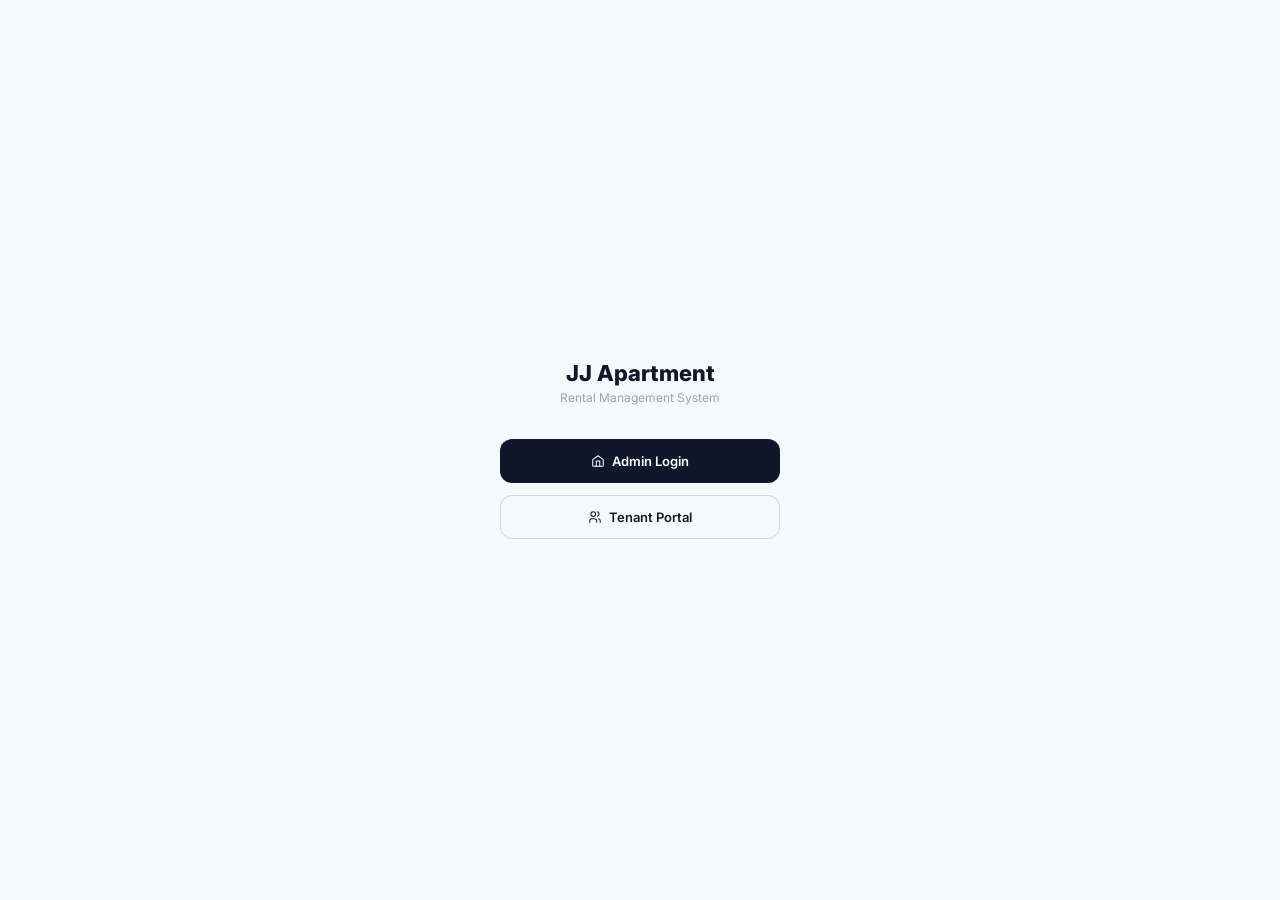
<file: admin/expenses.html>
<!DOCTYPE html>
<html lang="en">
<head>
  <meta charset="UTF-8">
  <meta name="viewport" content="width=device-width, initial-scale=1.0">
  <title>Expenses — JJ Apartment RMS</title>
  <link rel="preconnect" href="https://fonts.googleapis.com">
  <link rel="preconnect" href="https://fonts.gstatic.com" crossorigin>
  <link href="https://fonts.googleapis.com/css2?family=Inter:wght@400;500;600&display=swap" rel="stylesheet">
  <link href="https://api.fontshare.com/v2/css?f[]=satoshi@700,800&display=swap" rel="stylesheet">
  <!-- PWA META — added in Step 6 -->
  <link rel="manifest" href="/JJariel-RMS/manifest.json">
  <meta name="theme-color" content="#0f172a">
  <meta name="mobile-web-app-capable" content="yes">
  <meta name="apple-mobile-web-app-capable" content="yes">
  <meta name="apple-mobile-web-app-status-bar-style" content="black-translucent">
  <meta name="apple-mobile-web-app-title" content="JJ Apartment">
  <link rel="apple-touch-icon" href="/JJariel-RMS/assets/icons/icon-192.png">
  <!-- END PWA META -->
  <link rel="stylesheet" href="../assets/style.css">
  <style>
    .topbar-title {
      font-family: 'Satoshi', 'Inter', sans-serif;
      font-weight: 700;
      font-size: 17px;
      color: #fff;
    }
    .summary-bar {
      display: flex;
      align-items: center;
      justify-content: space-between;
      gap: 10px;
      margin-bottom: 20px;
      flex-wrap: wrap;
    }
    .summary-total {
      font-family: 'Satoshi', 'Inter', sans-serif;
      font-weight: 700;
      font-size: 15px;
      color: var(--text-primary);
    }
    .add-expense-btn {
      display: flex;
      align-items: center;
      gap: 6px;
    }
    /* Category badges */
    .badge-cat {
      display: inline-flex; align-items: center;
      font-size: 10px; font-weight: 600;
      border-radius: var(--radius-pill);
      padding: 2px 8px;
    }
    .badge-cat--repairs  { background: var(--warning-bg); color: #92400e; }
    .badge-cat--supplies { background: var(--accent-light); color: var(--accent-dark); }
    .badge-cat--utilities { background: #f3e8ff; color: #6b21a8; }
    .badge-cat--salaries { background: var(--success-bg); color: #065f46; }
    .badge-cat--other    { background: var(--navy-100); color: var(--navy-500); }
    /* Table */
    .expenses-table-wrap {
      overflow-x: auto;
      border: 1px solid var(--border);
      border-radius: var(--radius);
    }
    table {
      width: 100%;
      border-collapse: collapse;
      font-size: 13px;
    }
    th {
      text-align: left;
      font-family: 'Inter', sans-serif;
      font-weight: 600;
      font-size: 11px;
      text-transform: uppercase;
      letter-spacing: 0.05em;
      color: var(--text-muted);
      padding: 10px 12px;
      border-bottom: 1px solid var(--border);
      white-space: nowrap;
      background: var(--navy-50);
    }
    td {
      padding: 11px 12px;
      border-bottom: 1px solid var(--border);
      color: var(--text-primary);
      vertical-align: top;
    }
    tr:last-child td { border-bottom: none; }
    tbody tr.expense-tr { cursor: pointer; }
    tbody tr.expense-tr:hover td { background: var(--navy-50); }
    .col-amount-right {
      text-align: right;
      font-family: 'Satoshi', 'Inter', sans-serif;
      font-weight: 700;
    }
    .notes-truncated {
      color: var(--text-muted);
      font-size: 12px;
      max-width: 140px;
      white-space: nowrap;
      overflow: hidden;
      text-overflow: ellipsis;
    }
    /* Panel */
    .panel-overlay {
      position: fixed; inset: 0;
      background: rgba(0,0,0,0.45);
      z-index: 200;
      display: none; align-items: flex-end;
    }
    .panel-overlay.open { display: flex; }
    .panel {
      background: var(--white);
      width: 100%;
      max-height: 92vh;
      border-radius: 16px 16px 0 0;
      display: flex; flex-direction: column; overflow: hidden;
    }
    .panel-header {
      display: flex; align-items: center; justify-content: space-between;
      padding: 16px 16px 12px;
      border-bottom: 1px solid var(--border);
      flex-shrink: 0;
    }
    .panel-title {
      font-family: 'Satoshi', 'Inter', sans-serif;
      font-weight: 700; font-size: 16px;
      color: var(--text-primary);
    }
    .panel-close {
      width: 32px; height: 32px;
      display: flex; align-items: center; justify-content: center;
      border-radius: 8px; border: none; background: none;
      cursor: pointer; color: var(--text-secondary);
    }
    .panel-close:hover { background: rgba(0,0,0,0.06); }
    .panel-close svg { width: 18px; height: 18px; stroke: currentColor; fill: none; stroke-width: 1.75; stroke-linecap: round; stroke-linejoin: round; }
    .panel-body { overflow-y: auto; padding: 16px; flex: 1; }
    .panel-footer {
      padding: 12px 16px;
      border-top: 1px solid var(--border);
      flex-shrink: 0;
    }
    .form-group { margin-bottom: 14px; }
    /* Detail panel */
    .detail-row {
      display: flex;
      justify-content: space-between;
      padding: 9px 0;
      border-bottom: 1px solid var(--border);
      font-size: 13px;
    }
    .detail-row:last-child { border-bottom: none; }
    .detail-label { color: var(--text-secondary); font-weight: 500; }
    .detail-value { color: var(--text-primary); font-weight: 600; text-align: right; max-width: 55%; word-break: break-word; }
    .detail-amount {
      font-family: 'Satoshi', 'Inter', sans-serif;
      font-weight: 700;
      font-size: 20px;
      color: var(--text-primary);
      margin-bottom: 16px;
    }
    /* 3-dot menu */
    .expense-dot-btn { background:none;border:none;cursor:pointer;padding:4px 6px;border-radius:6px;color:var(--text-secondary); }
    .expense-dot-btn:hover { background:var(--bg-subtle,#f3f4f6); }
    .expense-dot-menu { position:absolute;right:8px;background:var(--white,#fff);border:1px solid var(--border,#e5e7eb);border-radius:10px;box-shadow:0 4px 16px rgba(0,0,0,0.12);z-index:50;min-width:120px; }
    .expense-dot-menu button { display:block;width:100%;text-align:left;padding:10px 14px;background:none;border:none;cursor:pointer;font-size:14px;color:var(--text-primary,#111827); }
    .expense-dot-menu button:hover { background:var(--bg-subtle,#f3f4f6); }
    .expense-dot-menu button.delete-opt { color:var(--danger,#ef4444); }
    .expense-dot-wrap { position:relative;display:inline-block; }
    /* Accordion */
    .expense-acc-body { max-height:0;overflow:hidden;transition:max-height 250ms ease; }
    .expense-acc-body.open { max-height:400px; }
    .expense-acc-row { background:var(--bg-subtle,#f9fafb); }
    .expense-acc-row td { padding:0 !important; }
    /* Accordion inner content */
    .expense-acc-inner { padding: 10px 12px 12px 12px; }
    .expense-acc-detail-row { display: flex; gap: 8px; font-size: 12px; margin-bottom: 8px; }
    .expense-acc-label { color: var(--text-muted); font-size: 11px; min-width: 60px; }
    .expense-acc-value { color: var(--text-secondary); font-size: 12px; }
    .expense-acc-actions { display: flex; gap: 8px; margin-top: 4px; }
    /* Chevron */
    .expense-chevron-cell { padding: 0 8px; text-align: center; }
    .expense-chevron { transition: transform 250ms ease; }
    .expense-chevron.open { transform: rotate(90deg); }
    /* Confirm modal */
    .confirm-overlay {
      position: fixed; inset: 0;
      background: rgba(0,0,0,0.45);
      z-index: 300;
      display: none;
      align-items: center;
      justify-content: center;
    }
    .confirm-overlay.open { display: flex; }
    .confirm-dialog {
      background: var(--white, #fff);
      border-radius: 14px;
      padding: 24px 20px 18px;
      max-width: 320px;
      width: 90%;
      box-shadow: 0 8px 32px rgba(0,0,0,0.18);
    }
    .confirm-title {
      font-family: 'Satoshi', 'Inter', sans-serif;
      font-weight: 700;
      font-size: 16px;
      color: var(--text-primary);
      margin-bottom: 8px;
    }
    .confirm-body {
      font-size: 14px;
      color: var(--text-secondary);
      margin-bottom: 20px;
      line-height: 1.5;
    }
    .confirm-actions {
      display: flex;
      gap: 8px;
      justify-content: flex-end;
    }
  </style>
</head>
<body>

<!-- Topbar -->
<header class="topbar">
  <span class="topbar-title">Expenses</span>
</header>

<!-- Page content -->
<main class="page-content" style="padding-bottom: 80px;">

  <!-- Summary bar -->
  <div class="summary-bar">
    <div>
      <div class="summary-total" id="summaryTotal">Total: ₱0.00</div>
      <div style="font-size:12px;color:var(--text-muted);margin-top:2px;" id="summaryPeriod"></div>
    </div>
    <div style="display:flex;align-items:center;gap:10px;">
      <select class="form-select" id="monthFilter" style="font-size:13px;padding:8px 10px;">
        <option value="current">This Month</option>
        <option value="all">All Time</option>
      </select>
      <button class="btn btn--accent btn--sm add-expense-btn" id="addExpenseBtn">
        <svg viewBox="0 0 24 24" aria-hidden="true" width="16" height="16" fill="none" stroke="currentColor" stroke-width="2" stroke-linecap="round" stroke-linejoin="round"><line x1="12" y1="5" x2="12" y2="19"/><line x1="5" y1="12" x2="19" y2="12"/></svg>
        Add Expense
      </button>
    </div>
  </div>

  <!-- Loading state -->
  <div id="loadingState" style="display:flex;align-items:center;gap:8px;padding:40px 0;justify-content:center;">
    <div class="spinner"></div>
    <span class="text-muted">Loading expenses…</span>
  </div>

  <!-- Error state -->
  <div id="errorState" class="hidden">
    <div class="alert alert--danger">
      <svg viewBox="0 0 24 24" width="18" height="18"><circle cx="12" cy="12" r="10"/><line x1="12" y1="8" x2="12" y2="12"/><line x1="12" y1="16" x2="12.01" y2="16"/></svg>
      <span id="errorMsg">Failed to load data.</span>
    </div>
  </div>

  <!-- Expenses content -->
  <div id="expensesContent" class="hidden">
    <div class="expenses-table-wrap" id="tableWrap"></div>
    <div id="emptyState" class="hidden" style="text-align:center;padding:40px 0;color:var(--text-muted);font-size:14px;">
      No expenses recorded for this period
    </div>
  </div>

</main>

<!-- Bottom nav -->
<nav class="bottom-nav">
  <a href="./index.html" class="bottom-nav-item">
    <svg viewBox="0 0 24 24" aria-hidden="true" width="24" height="24" fill="none" stroke="currentColor" stroke-width="1.75" stroke-linecap="round" stroke-linejoin="round"><path d="M3 9.5L12 3l9 6.5V20a1 1 0 01-1 1H4a1 1 0 01-1-1V9.5z"/><path d="M9 21V12h6v9"/></svg>
    <span>Home</span>
  </a>
  <a href="./tenants.html" class="bottom-nav-item">
    <svg viewBox="0 0 24 24" aria-hidden="true" width="24" height="24" fill="none" stroke="currentColor" stroke-width="1.75" stroke-linecap="round" stroke-linejoin="round"><circle cx="9" cy="7" r="4"/><path d="M3 21v-2a4 4 0 014-4h4a4 4 0 014 4v2"/><path d="M16 3.13a4 4 0 010 7.75M21 21v-2a4 4 0 00-3-3.87"/></svg>
    <span>Tenants</span>
  </a>
  <a href="./approvals.html" class="bottom-nav-item">
    <span style="position:relative;display:inline-flex;">
      <svg viewBox="0 0 24 24" aria-hidden="true" width="24" height="24" fill="none" stroke="currentColor" stroke-width="1.75" stroke-linecap="round" stroke-linejoin="round"><path d="M9 12l2 2 4-4m6 2a9 9 0 11-18 0 9 9 0 0118 0z"/></svg>
      <span id="approvalsDot" style="display:none;position:absolute;top:-2px;right:-2px;width:8px;height:8px;background:var(--warning);border-radius:50%;"></span>
    </span>
    <span>Approvals</span>
  </a>
  <a href="./ledger.html" class="bottom-nav-item">
    <svg viewBox="0 0 24 24" aria-hidden="true" width="24" height="24" fill="none" stroke="currentColor" stroke-width="1.75" stroke-linecap="round" stroke-linejoin="round"><path d="M14 2H6a2 2 0 00-2 2v16a2 2 0 002 2h12a2 2 0 002-2V8z"/><polyline points="14 2 14 8 20 8"/><line x1="16" y1="13" x2="8" y2="13"/><line x1="16" y1="17" x2="8" y2="17"/></svg>
    <span>Ledger</span>
  </a>
  <button class="bottom-nav-item active" id="moreBtn">
    <svg viewBox="0 0 24 24" aria-hidden="true" width="24" height="24" fill="none" stroke="currentColor" stroke-width="1.75" stroke-linecap="round" stroke-linejoin="round"><circle cx="5" cy="12" r="1"/><circle cx="12" cy="12" r="1"/><circle cx="19" cy="12" r="1"/></svg>
    <span>More</span>
  </button>
</nav>

<!-- More drawer -->
<div class="drawer-overlay" id="moreDrawer">
  <div class="drawer" role="dialog" aria-label="More options">
    <div class="drawer-handle"></div>
    <div class="drawer-title">More</div>
    <a href="./billing.html" class="drawer-item">
      <svg viewBox="0 0 24 24" aria-hidden="true" width="24" height="24" fill="none" stroke="currentColor" stroke-width="1.75" stroke-linecap="round" stroke-linejoin="round"><rect x="2" y="5" width="20" height="14" rx="2"/><line x1="2" y1="10" x2="22" y2="10"/></svg>
      <span class="drawer-item-label">Billing</span>
    </a>
    <a href="./units.html" class="drawer-item">
      <svg viewBox="0 0 24 24" aria-hidden="true" width="24" height="24" fill="none" stroke="currentColor" stroke-width="1.75" stroke-linecap="round" stroke-linejoin="round"><path d="M3 9l9-7 9 7v11a2 2 0 01-2 2H5a2 2 0 01-2-2z"/><polyline points="9 22 9 12 15 12 15 22"/></svg>
      <span class="drawer-item-label">Units</span>
    </a>
    <a href="./utilities.html" class="drawer-item">
      <svg viewBox="0 0 24 24" aria-hidden="true" width="24" height="24" fill="none" stroke="currentColor" stroke-width="1.75" stroke-linecap="round" stroke-linejoin="round"><path d="M13 2L3 14h9l-1 8 10-12h-9l1-8z"/></svg>
      <span class="drawer-item-label">Utilities</span>
    </a>
    <a href="./expenses.html" class="drawer-item" style="background:var(--accent-light);">
      <svg viewBox="0 0 24 24" aria-hidden="true" width="24" height="24" fill="none" stroke="var(--accent-dark)" stroke-width="1.75" stroke-linecap="round" stroke-linejoin="round"><line x1="12" y1="1" x2="12" y2="23"/><path d="M17 5H9.5a3.5 3.5 0 000 7h5a3.5 3.5 0 010 7H6"/></svg>
      <span class="drawer-item-label" style="color:var(--accent-dark);">Expenses</span>
    </a>
  </div>
</div>

<!-- Add / Edit Expense slide-up -->
<div class="panel-overlay" id="addExpensePanel">
  <div class="panel" role="dialog" aria-label="Add Expense">
    <div class="panel-header">
      <div class="panel-title" id="addPanelTitle">Add Expense</div>
      <button class="panel-close" id="addPanelClose">
        <svg viewBox="0 0 24 24"><line x1="18" y1="6" x2="6" y2="18"/><line x1="6" y1="6" x2="18" y2="18"/></svg>
      </button>
    </div>
    <div class="panel-body">
      <div class="form-group">
        <label class="form-label" for="expDate">Date</label>
        <input class="form-input" id="expDate" type="date" required>
      </div>
      <div class="form-group">
        <label class="form-label" for="expCategory">Category</label>
        <select class="form-select" id="expCategory" required>
          <option value="">Select category…</option>
          <option value="Repairs">Repairs</option>
          <option value="Supplies">Supplies</option>
          <option value="Utilities">Utilities</option>
          <option value="Salaries">Salaries</option>
          <option value="Other">Other</option>
        </select>
      </div>
      <div class="form-group">
        <label class="form-label" for="expAmount">Amount (₱)</label>
        <input class="form-input" id="expAmount" type="number" min="0" step="0.01" placeholder="0.00" required>
      </div>
      <div class="form-group">
        <label class="form-label" for="expPayee">Payee</label>
        <input class="form-input" id="expPayee" type="text" placeholder="Payee name" required>
      </div>
      <div class="form-group">
        <label class="form-label" for="expNotes">Notes (optional)</label>
        <textarea class="form-input" id="expNotes" rows="3" placeholder="Additional notes…" style="resize:none;"></textarea>
      </div>
    </div>
    <div class="panel-footer">
      <button class="btn btn--accent btn--full" id="addExpenseSubmit">
        <svg viewBox="0 0 24 24" aria-hidden="true" width="18" height="18" fill="none" stroke="currentColor" stroke-width="2" stroke-linecap="round" stroke-linejoin="round"><polyline points="20 6 9 17 4 12"/></svg>
        Add Expense
      </button>
    </div>
  </div>
</div>

<!-- Expense detail slide-up (kept, no longer used for row clicks) -->
<div class="panel-overlay" id="detailPanel">
  <div class="panel" role="dialog" aria-label="Expense Detail">
    <div class="panel-header">
      <div class="panel-title" id="detailTitle">Expense Detail</div>
      <button class="panel-close" id="detailClose">
        <svg viewBox="0 0 24 24"><line x1="18" y1="6" x2="6" y2="18"/><line x1="6" y1="6" x2="18" y2="18"/></svg>
      </button>
    </div>
    <div class="panel-body" id="detailBody"></div>
  </div>
</div>

<!-- Delete confirm modal -->
<div class="confirm-overlay" id="deleteExpenseConfirm">
  <div class="confirm-dialog">
    <div class="confirm-title">Delete Expense</div>
    <div class="confirm-body">Delete this expense? This cannot be undone.</div>
    <div class="confirm-actions">
      <button class="btn btn--outline" id="deleteExpenseCancel">Cancel</button>
      <button class="btn btn--danger" id="deleteExpenseConfirmBtn">Delete</button>
    </div>
  </div>
</div>

<!-- Toast container -->
<div class="toast-container" id="toastContainer"></div>

<script src="../assets/config.js"></script>
<script src="../assets/admin-auth.js"></script>
<script src="../assets/quick-payment.js"></script>
<script>
(function () {
  validateStoredAdminToken();

  const drawer = document.getElementById('moreDrawer');
  document.getElementById('moreBtn').addEventListener('click', () => drawer.classList.add('open'));
  drawer.addEventListener('click', (e) => { if (e.target === drawer) drawer.classList.remove('open'); });

  const now = new Date();
  const currentMonthStr = now.toISOString().substring(0, 7);

  // Set default date to today
  document.getElementById('expDate').value = now.toISOString().substring(0, 10);

  function escHtml(s) {
    return String(s || '').replace(/&/g, '&amp;').replace(/</g, '&lt;').replace(/>/g, '&gt;');
  }
  function peso(n) {
    return '₱' + Number(n || 0).toLocaleString('en-PH', { minimumFractionDigits: 2, maximumFractionDigits: 2 });
  }
  function formatDate(str) {
    if (!str) return '—';
    const d = new Date(str + 'T00:00:00');
    return d.toLocaleDateString('en-PH', { month: 'long', day: 'numeric', year: 'numeric' });
  }
  function showToast(msg, type) {
    const c = document.getElementById('toastContainer');
    const t = document.createElement('div');
    const ok = type === 'success';
    t.className = 'alert alert--' + (ok ? 'success' : 'danger') + ' toast';
    t.innerHTML = ok
      ? '<svg viewBox="0 0 24 24" width="18" height="18"><polyline points="20 6 9 17 4 12"/></svg><span>' + msg + '</span>'
      : '<svg viewBox="0 0 24 24" width="18" height="18"><circle cx="12" cy="12" r="10"/><line x1="12" y1="8" x2="12" y2="12"/><line x1="12" y1="16" x2="12.01" y2="16"/></svg><span>' + msg + '</span>';
    c.appendChild(t);
    setTimeout(() => t.remove(), 3000);
  }
  async function postJSON(payload) {
    const res = await fetch(CONFIG.APPS_SCRIPT_URL, {
      method: 'POST',
      headers: { 'Content-Type': 'text/plain;charset=utf-8' },
      body: JSON.stringify(payload)
    });
    return res.json();
  }

  function catBadgeClass(cat) {
    const map = {
      Repairs: 'badge-cat--repairs',
      Supplies: 'badge-cat--supplies',
      Utilities: 'badge-cat--utilities',
      Salaries: 'badge-cat--salaries',
      Other: 'badge-cat--other'
    };
    return 'badge-cat ' + (map[cat] || 'badge-cat--other');
  }

  let allExpenses = [];

  // Edit mode state
  let isEditMode = false;
  let editExpenseId = null;

  function resetAddPanel() {
    isEditMode = false;
    editExpenseId = null;
    document.getElementById('addPanelTitle').textContent = 'Add Expense';
    document.getElementById('addExpenseSubmit').innerHTML =
      '<svg viewBox="0 0 24 24" aria-hidden="true" width="18" height="18" fill="none" stroke="currentColor" stroke-width="2" stroke-linecap="round" stroke-linejoin="round"><polyline points="20 6 9 17 4 12"/></svg> Add Expense';
    document.getElementById('expDate').value = now.toISOString().substring(0, 10);
    document.getElementById('expCategory').value = '';
    document.getElementById('expAmount').value = '';
    document.getElementById('expPayee').value = '';
    document.getElementById('expNotes').value = '';
  }

  function openEditExpense(expense) {
    isEditMode = true;
    editExpenseId = expense.ExpenseID;
    document.getElementById('addPanelTitle').textContent = 'Edit Expense';
    document.getElementById('addExpenseSubmit').innerHTML =
      '<svg viewBox="0 0 24 24" aria-hidden="true" width="18" height="18" fill="none" stroke="currentColor" stroke-width="2" stroke-linecap="round" stroke-linejoin="round"><polyline points="20 6 9 17 4 12"/></svg> Save Changes';
    document.getElementById('expDate').value = expense.Date || '';
    document.getElementById('expCategory').value = expense.Category || '';
    document.getElementById('expAmount').value = expense.Amount || '';
    document.getElementById('expPayee').value = expense.Payee || '';
    document.getElementById('expNotes').value = expense.Notes || '';
    document.getElementById('addExpensePanel').classList.add('open');
  }

  // Delete confirm state
  let pendingDeleteId = null;

  function openDeleteConfirm(expenseId) {
    pendingDeleteId = expenseId;
    document.getElementById('deleteExpenseConfirm').classList.add('open');
  }

  document.getElementById('deleteExpenseCancel').addEventListener('click', () => {
    pendingDeleteId = null;
    document.getElementById('deleteExpenseConfirm').classList.remove('open');
  });

  document.getElementById('deleteExpenseConfirmBtn').addEventListener('click', async function () {
    if (!pendingDeleteId) return;
    const expenseId = pendingDeleteId;
    pendingDeleteId = null;
    document.getElementById('deleteExpenseConfirm').classList.remove('open');

    try {
      const json = await postJSON({
        action: 'deleteExpense',
        adminToken: localStorage.getItem('adminToken'),
        expenseId: expenseId
      });
      if (!json.success) throw new Error(json.error || 'Failed to delete expense');
      showToast('Expense deleted', 'success');
      await loadExpenses();
    } catch (err) {
      showToast(err.message || 'Failed to delete expense', 'error');
    }
  });

  // Active accordion index
  let openAccIdx = null;

  // Active dot menu index
  let openDotIdx = null;

  function closeAllDotMenus() {
    document.querySelectorAll('.expense-dot-menu').forEach(m => m.remove());
    openDotIdx = null;
  }

  function buildAccordionContent(e) {
    const notes = String(e.Notes || '');
    const idx = allExpenses.indexOf(e);
    return '<div class="expense-acc-inner">'
      + '<div class="expense-acc-detail-row">'
      + '<span class="expense-acc-label">Notes</span>'
      + '<span class="expense-acc-value">' + escHtml(notes || '—') + '</span>'
      + '</div>'
      + '<div class="expense-acc-actions">'
      + '<button class="btn btn--outline btn--sm acc-edit-btn" data-idx="' + idx + '">Edit</button>'
      + '<button class="btn btn--ghost btn--sm acc-delete-btn" style="color:var(--danger);" data-idx="' + idx + '">Delete</button>'
      + '</div>'
      + '</div>';
  }

  async function loadExpenses() {
    const loading = document.getElementById('loadingState');
    const error = document.getElementById('errorState');
    const content = document.getElementById('expensesContent');
    const monthFilter = document.getElementById('monthFilter').value;

    openAccIdx = null;
    closeAllDotMenus();

    loading.classList.remove('hidden'); loading.style.display = 'flex';
    error.classList.add('hidden');
    content.classList.add('hidden');

    const timeoutId = setTimeout(() => {
      loading.style.display = 'none';
      error.classList.remove('hidden');
      document.getElementById('errorMsg').textContent = 'Request timed out after 10 seconds.';
    }, 10000);

    try {
      const monthParam = monthFilter === 'all' ? '' : currentMonthStr;
      const url = CONFIG.APPS_SCRIPT_URL + '?action=getExpenses' + (monthParam ? '&month=' + encodeURIComponent(monthParam) : '');
      const res = await fetch(url);
      const json = await res.json();
      clearTimeout(timeoutId);

      if (!json.success) throw new Error(json.error || 'Failed to load expenses');

      allExpenses = json.data || [];
      loading.style.display = 'none';
      content.classList.remove('hidden');
      renderExpenses(allExpenses, monthFilter);
    } catch (err) {
      clearTimeout(timeoutId);
      loading.style.display = 'none';
      error.classList.remove('hidden');
      document.getElementById('errorMsg').textContent = err.message || 'Failed to load expenses.';
    }
  }

  function renderExpenses(expenses, filter) {
    const tableWrap = document.getElementById('tableWrap');
    const emptyState = document.getElementById('emptyState');
    const summaryTotal = document.getElementById('summaryTotal');
    const summaryPeriod = document.getElementById('summaryPeriod');

    const total = expenses.reduce((sum, e) => sum + (parseFloat(e.Amount) || 0), 0);
    summaryTotal.textContent = 'Total: ' + peso(total);
    summaryPeriod.textContent = filter === 'all'
      ? 'All Time'
      : now.toLocaleDateString('en-PH', { month: 'long', year: 'numeric' });

    if (expenses.length === 0) {
      tableWrap.innerHTML = '';
      emptyState.classList.remove('hidden');
      return;
    }

    emptyState.classList.add('hidden');

    const dotSvg = '<svg viewBox="0 0 24 24" width="16" height="16" fill="none" stroke="currentColor" stroke-width="1.75" stroke-linecap="round" stroke-linejoin="round">'
      + '<circle cx="12" cy="5" r="1"/><circle cx="12" cy="12" r="1"/><circle cx="12" cy="19" r="1"/>'
      + '</svg>';
    const chevronSvg = '<svg class="expense-chevron" viewBox="0 0 24 24" width="14" height="14" fill="none" stroke="currentColor" stroke-width="1.75" stroke-linecap="round" stroke-linejoin="round"><polyline points="9 18 15 12 9 6"/></svg>';

    let rows = '';
    expenses.forEach((e, idx) => {
      rows += '<tr class="expense-tr" data-idx="' + idx + '">'
        + '<td style="white-space:nowrap;">' + escHtml(formatDate(e.Date)) + '</td>'
        + '<td><span class="' + catBadgeClass(e.Category) + '">' + escHtml(e.Category || '—') + '</span></td>'
        + '<td>' + escHtml(e.Payee || '—') + '</td>'
        + '<td class="col-amount-right">' + peso(e.Amount) + '</td>'
        + '<td style="text-align:right;padding:6px 8px;"><div class="expense-dot-wrap">'
        + '<button class="expense-dot-btn" data-idx="' + idx + '" aria-label="Options">' + dotSvg + '</button>'
        + '</div></td>'
        + '<td class="expense-chevron-cell">' + chevronSvg + '</td>'
        + '</tr>'
        + '<tr class="expense-acc-row"><td colspan="6"><div class="expense-acc-body" id="eacc-' + idx + '">'
        + buildAccordionContent(e)
        + '</div></td></tr>';
    });

    tableWrap.innerHTML = '<table>'
      + '<thead><tr>'
      + '<th>Date</th><th>Category</th><th>Payee</th><th style="text-align:right;">Amount</th><th></th><th>&#8250;</th>'
      + '</tr></thead>'
      + '<tbody>' + rows + '</tbody></table>';

    // Row click — toggle accordion (not on dot button or chevron cell directly)
    tableWrap.querySelectorAll('tbody tr.expense-tr').forEach(row => {
      row.addEventListener('click', (e) => {
        if (e.target.closest('.expense-dot-wrap')) return;
        const idx = parseInt(row.dataset.idx, 10);
        if (isNaN(idx)) return;
        const accBody = document.getElementById('eacc-' + idx);
        if (!accBody) return;
        const chevron = row.querySelector('.expense-chevron');

        if (openAccIdx === idx) {
          // Collapse same row
          accBody.classList.remove('open');
          if (chevron) chevron.classList.remove('open');
          openAccIdx = null;
        } else {
          // Close previously open
          if (openAccIdx !== null) {
            const prev = document.getElementById('eacc-' + openAccIdx);
            if (prev) prev.classList.remove('open');
            const prevRow = tableWrap.querySelector('tr.expense-tr[data-idx="' + openAccIdx + '"]');
            if (prevRow) {
              const prevChevron = prevRow.querySelector('.expense-chevron');
              if (prevChevron) prevChevron.classList.remove('open');
            }
          }
          accBody.classList.add('open');
          if (chevron) chevron.classList.add('open');
          openAccIdx = idx;
        }
        closeAllDotMenus();
      });
    });

    // Dot button click
    tableWrap.querySelectorAll('.expense-dot-btn').forEach(btn => {
      btn.addEventListener('click', (e) => {
        e.stopPropagation();
        const idx = parseInt(btn.dataset.idx, 10);

        // If same menu already open, close it
        if (openDotIdx === idx) {
          closeAllDotMenus();
          return;
        }

        closeAllDotMenus();
        openDotIdx = idx;

        const wrap = btn.closest('.expense-dot-wrap');
        const menu = document.createElement('div');
        menu.className = 'expense-dot-menu';
        menu.innerHTML =
          '<button class="edit-opt" data-idx="' + idx + '">'
          + '<svg viewBox="0 0 24 24" width="14" height="14" fill="none" stroke="currentColor" stroke-width="1.75" stroke-linecap="round" stroke-linejoin="round" style="margin-right:6px;vertical-align:middle;"><path d="M11 4H4a2 2 0 00-2 2v14a2 2 0 002 2h14a2 2 0 002-2v-7"/><path d="M18.5 2.5a2.121 2.121 0 013 3L12 15l-4 1 1-4 9.5-9.5z"/></svg>Edit'
          + '</button>'
          + '<button class="delete-opt" data-idx="' + idx + '">'
          + '<svg viewBox="0 0 24 24" width="14" height="14" fill="none" stroke="currentColor" stroke-width="1.75" stroke-linecap="round" stroke-linejoin="round" style="margin-right:6px;vertical-align:middle;"><polyline points="3 6 5 6 21 6"/><path d="M19 6l-1 14a2 2 0 01-2 2H8a2 2 0 01-2-2L5 6"/><path d="M10 11v6"/><path d="M14 11v6"/><path d="M9 6V4a1 1 0 011-1h4a1 1 0 011 1v2"/></svg>Delete'
          + '</button>';
        wrap.appendChild(menu);

        menu.querySelector('.edit-opt').addEventListener('click', (ev) => {
          ev.stopPropagation();
          closeAllDotMenus();
          openEditExpense(allExpenses[idx]);
        });
        menu.querySelector('.delete-opt').addEventListener('click', (ev) => {
          ev.stopPropagation();
          closeAllDotMenus();
          openDeleteConfirm(allExpenses[idx].ExpenseID);
        });
      });
    });

    // Accordion Edit/Delete buttons
    tableWrap.addEventListener('click', (e) => {
      const editBtn = e.target.closest('.acc-edit-btn');
      if (editBtn) {
        e.stopPropagation();
        const idx = parseInt(editBtn.dataset.idx, 10);
        if (!isNaN(idx)) openEditExpense(allExpenses[idx]);
        return;
      }
      const delBtn = e.target.closest('.acc-delete-btn');
      if (delBtn) {
        e.stopPropagation();
        const idx = parseInt(delBtn.dataset.idx, 10);
        if (!isNaN(idx)) openDeleteConfirm(allExpenses[idx].ExpenseID);
      }
    });
  }

  function openDetail(e) {
    const notes = String(e.Notes || '');
    document.getElementById('detailTitle').textContent = e.Category + ' — ' + formatDate(e.Date);
    document.getElementById('detailBody').innerHTML =
      '<div class="detail-amount">' + peso(e.Amount) + '</div>'
      + '<div class="detail-row"><span class="detail-label">Date</span><span class="detail-value">' + escHtml(formatDate(e.Date)) + '</span></div>'
      + '<div class="detail-row"><span class="detail-label">Category</span><span class="detail-value"><span class="' + catBadgeClass(e.Category) + '">' + escHtml(e.Category || '—') + '</span></span></div>'
      + '<div class="detail-row"><span class="detail-label">Payee</span><span class="detail-value">' + escHtml(e.Payee || '—') + '</span></div>'
      + '<div class="detail-row"><span class="detail-label">Expense ID</span><span class="detail-value" style="font-family:monospace;font-size:11px;">' + escHtml(e.ExpenseID || '—') + '</span></div>'
      + (notes ? '<div class="detail-row"><span class="detail-label">Notes</span><span class="detail-value">' + escHtml(notes) + '</span></div>' : '');
    document.getElementById('detailPanel').classList.add('open');
  }

  // Month filter change
  document.getElementById('monthFilter').addEventListener('change', loadExpenses);

  // Add Expense panel
  document.getElementById('addExpenseBtn').addEventListener('click', () => {
    resetAddPanel();
    document.getElementById('addExpensePanel').classList.add('open');
  });
  document.getElementById('addPanelClose').addEventListener('click', () => {
    document.getElementById('addExpensePanel').classList.remove('open');
    resetAddPanel();
  });
  document.getElementById('addExpensePanel').addEventListener('click', (e) => {
    if (e.target === document.getElementById('addExpensePanel')) {
      document.getElementById('addExpensePanel').classList.remove('open');
      resetAddPanel();
    }
  });

  // Detail panel close
  document.getElementById('detailClose').addEventListener('click', () => {
    document.getElementById('detailPanel').classList.remove('open');
  });
  document.getElementById('detailPanel').addEventListener('click', (e) => {
    if (e.target === document.getElementById('detailPanel'))
      document.getElementById('detailPanel').classList.remove('open');
  });

  // Close dot menus when clicking outside
  document.addEventListener('click', (e) => {
    if (!e.target.closest('.expense-dot-wrap')) {
      closeAllDotMenus();
    }
  });

  // Submit add / edit expense
  document.getElementById('addExpenseSubmit').addEventListener('click', async function () {
    const date     = document.getElementById('expDate').value.trim();
    const category = document.getElementById('expCategory').value;
    const amount   = parseFloat(document.getElementById('expAmount').value) || 0;
    const payee    = document.getElementById('expPayee').value.trim();
    const notes    = document.getElementById('expNotes').value.trim();

    if (!date || !category || amount <= 0 || !payee) {
      showToast('Please fill in all required fields.', 'error');
      return;
    }

    this.disabled = true;
    this.innerHTML = '<div class="spinner" style="width:16px;height:16px;border-width:2px;"></div> Saving…';

    try {
      if (isEditMode) {
        const json = await postJSON({
          action:     'updateExpense',
          adminToken: localStorage.getItem('adminToken'),
          expenseId:  editExpenseId,
          date:       date,
          category:   category,
          amount:     amount,
          payee:      payee,
          notes:      notes
        });
        if (!json.success) throw new Error(json.error || 'Failed to update expense');
        showToast('Expense updated', 'success');
      } else {
        const res = await fetch(CONFIG.APPS_SCRIPT_URL, {
          method: 'POST',
          headers: { 'Content-Type': 'text/plain;charset=utf-8' },
          body: JSON.stringify({
            action:     'addExpense',
            adminToken: localStorage.getItem('adminToken'),
            date:       date,
            category:   category,
            amount:     amount,
            payee:      payee,
            notes:      notes
          })
        });
        const json = await res.json();
        if (!json.success) throw new Error(json.error || 'Failed to save expense');
        showToast('Expense saved.', 'success');
      }

      document.getElementById('addExpensePanel').classList.remove('open');
      resetAddPanel();
      await loadExpenses();
    } catch (err) {
      showToast(err.message || 'Failed to save expense', 'error');
    } finally {
      this.disabled = false;
      if (isEditMode) {
        this.innerHTML = '<svg viewBox="0 0 24 24" aria-hidden="true" width="18" height="18" fill="none" stroke="currentColor" stroke-width="2" stroke-linecap="round" stroke-linejoin="round"><polyline points="20 6 9 17 4 12"/></svg> Save Changes';
      } else {
        this.innerHTML = '<svg viewBox="0 0 24 24" aria-hidden="true" width="18" height="18" fill="none" stroke="currentColor" stroke-width="2" stroke-linecap="round" stroke-linejoin="round"><polyline points="20 6 9 17 4 12"/></svg> Add Expense';
      }
    }
  });

  async function loadPendingCount() {
    try {
      const res = await fetch(CONFIG.APPS_SCRIPT_URL + '?action=getPendingProofs');
      const json = await res.json();
      if (json.success && json.data && json.data.pendingCount > 0) {
        const dot = document.getElementById('approvalsDot');
        if (dot) dot.style.display = 'block';
      }
    } catch(e) {}
  }
  loadPendingCount();

  loadExpenses();
})();
</script>
</body>
</html>
</file>
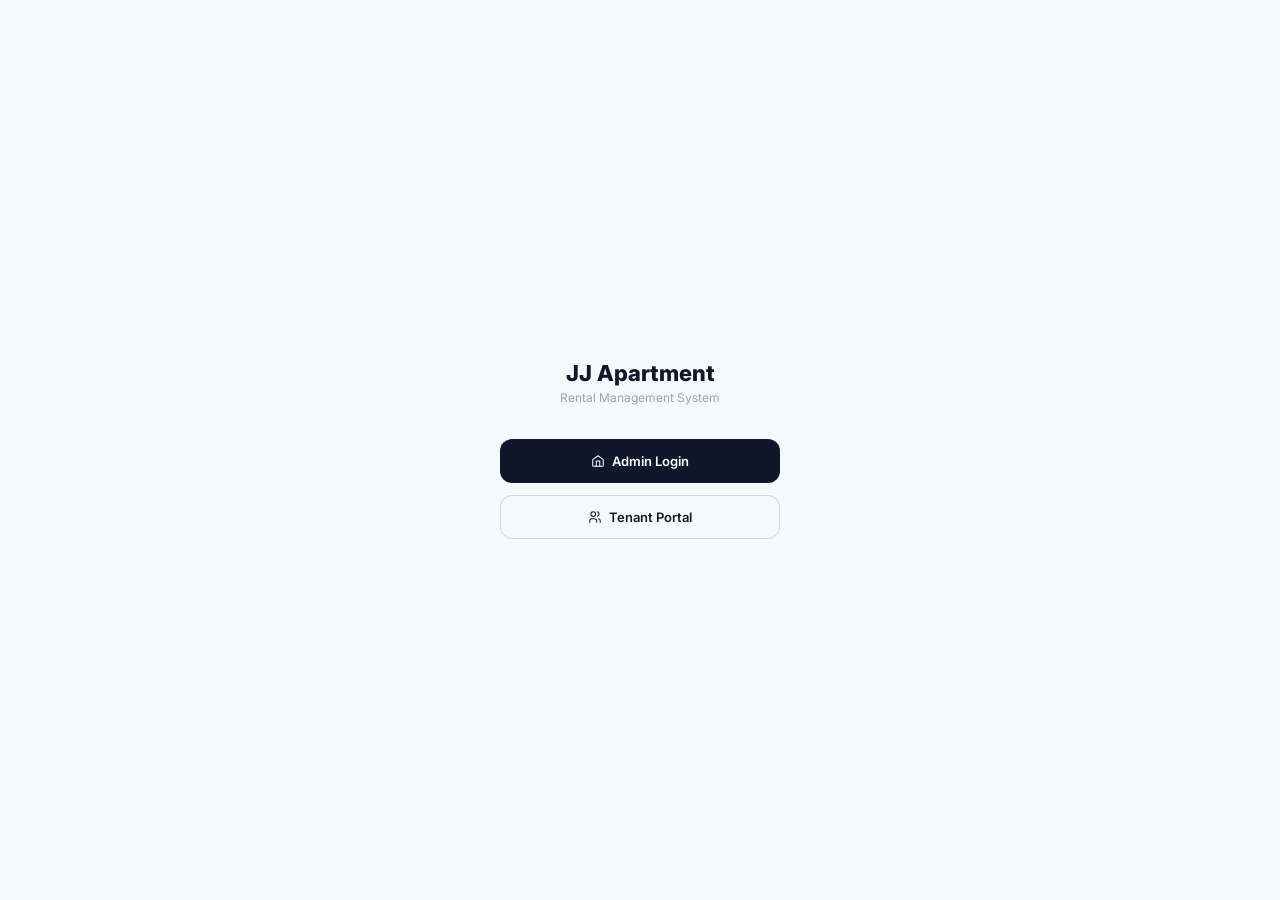
<file: admin/ledger.html>
<!DOCTYPE html>
<html lang="en">
<head>
  <meta charset="UTF-8">
  <meta name="viewport" content="width=device-width, initial-scale=1.0">
  <title>Ledger — JJ Apartment RMS</title>
  <link rel="preconnect" href="https://fonts.googleapis.com">
  <link rel="preconnect" href="https://fonts.gstatic.com" crossorigin>
  <link href="https://fonts.googleapis.com/css2?family=Inter:wght@400;500;600&display=swap" rel="stylesheet">
  <link href="https://api.fontshare.com/v2/css?f[]=satoshi@700,800&display=swap" rel="stylesheet">
  <!-- PWA META — added in Step 6 -->
  <link rel="manifest" href="/JJariel-RMS/manifest.json">
  <meta name="theme-color" content="#0f172a">
  <meta name="mobile-web-app-capable" content="yes">
  <meta name="apple-mobile-web-app-capable" content="yes">
  <meta name="apple-mobile-web-app-status-bar-style" content="black-translucent">
  <meta name="apple-mobile-web-app-title" content="JJ Apartment">
  <link rel="apple-touch-icon" href="/JJariel-RMS/assets/icons/icon-192.png">
  <!-- END PWA META -->
  <link rel="stylesheet" href="../assets/style.css">
  <style>
    .topbar-title {
      font-family: 'Satoshi', 'Inter', sans-serif;
      font-weight: 700;
      font-size: 17px;
      color: #fff;
    }
    /* Sticky filters */
    .filters-bar {
      position: sticky;
      top: 56px;
      z-index: 50;
      background: var(--off-white);
      padding: 10px 0 8px;
      border-bottom: 1px solid var(--border);
      margin-bottom: 0;
    }
    .filters-row {
      display: flex;
      flex-wrap: wrap;
      gap: 8px;
      align-items: center;
    }
    .filters-row select,
    .filters-row input[type="month"] {
      font-size: 13px;
      padding: 7px 10px;
      flex: 1;
      min-width: 110px;
      max-width: 160px;
    }
    .filter-clear {
      font-size: 12px;
      color: var(--accent);
      font-weight: 500;
      background: none;
      border: none;
      cursor: pointer;
      padding: 4px 0;
      white-space: nowrap;
    }
    .filter-clear:hover { text-decoration: underline; }
    /* Summary row */
    .summary-row {
      display: flex;
      gap: 0;
      background: var(--white);
      border: 1px solid var(--border);
      border-radius: var(--radius);
      margin: 12px 0 14px;
      overflow: hidden;
    }
    .summary-cell {
      flex: 1;
      padding: 10px 12px;
      text-align: center;
      border-right: 1px solid var(--border);
    }
    .summary-cell:last-child { border-right: none; }
    .summary-cell-label {
      font-size: 10px;
      font-weight: 600;
      text-transform: uppercase;
      letter-spacing: 0.05em;
      color: var(--text-muted);
      margin-bottom: 4px;
    }
    .summary-cell-value {
      font-family: 'Satoshi', 'Inter', sans-serif;
      font-weight: 700;
      font-size: 14px;
    }
    .summary-cell-value--debit  { color: var(--danger); }
    .summary-cell-value--credit { color: var(--success); }
    .summary-cell-value--net    { color: var(--text-primary); }
    .dir-debit  { color: var(--danger); font-weight: 600; font-size: 11px; }
    .dir-credit { color: var(--success); font-weight: 600; font-size: 11px; }
    /* Type badges */
    .badge-type {
      display: inline-flex; align-items: center;
      font-size: 10px; font-weight: 600;
      border-radius: var(--radius-pill);
      padding: 2px 7px;
      white-space: nowrap;
    }
    .badge-type--bill       { background: var(--navy-100); color: var(--navy-500); }
    .badge-type--payment    { background: var(--success-bg); color: #065f46; }
    .badge-type--credit     { background: var(--accent-light); color: var(--accent-dark); }
    .badge-type--adjustment { background: var(--warning-bg); color: #92400e; }
    .ref-mono {
      font-family: 'Courier New', Courier, monospace;
      font-size: 11px;
      color: var(--text-secondary);
    }
    /* Card layout */
    .ledger-card { background: var(--bg-card, #fff); border: 1px solid var(--border); border-radius: var(--radius); padding: 12px; margin-bottom: 8px; cursor: pointer; }
    .ledger-card:active { background: var(--navy-50, #f0f4ff); }
    .ledger-card-row1 { display: flex; align-items: center; gap: 8px; }
    .ledger-card-date { font-family: 'Inter', sans-serif; font-size: 13px; font-weight: 500; color: var(--text-secondary); flex: 0 0 auto; }
    .ledger-card-badge { flex: 1; }
    .ledger-card-amount { font-family: 'Nunito', 'Inter', sans-serif; font-size: 15px; font-weight: 700; flex: 0 0 auto; }
    .ledger-card-chevron { flex: 0 0 auto; color: var(--text-muted); transition: transform 250ms ease; }
    .ledger-card-chevron.open { transform: rotate(180deg); }
    .ledger-card-row2 { font-family: 'Inter', sans-serif; font-size: 12px; color: var(--text-muted); margin-top: 4px; }
    .ledger-acc-body { max-height: 0; overflow: hidden; transition: max-height 250ms ease; border: 1px solid var(--border); border-top: none; border-radius: 0 0 var(--radius) var(--radius); background: var(--bg-subtle, #f9fafb); }
    .ledger-acc-body.open { max-height: 200px; }
    .ledger-acc-inner { padding: 10px 12px; }
    .ledger-acc-row-item { display: flex; gap: 8px; font-size: 12px; color: var(--text-secondary); margin-bottom: 4px; }
    .ledger-acc-label { color: var(--text-muted); font-size: 11px; flex: 0 0 80px; }
    .ledger-acc-value { font-size: 12px; color: var(--text-primary); }
    .ledger-acc-value--mono { font-family: 'Courier New', monospace; font-size: 11px; word-break: break-all; }
    .ledger-sort-btn { font-size: 11px; font-weight: 600; color: var(--text-muted); text-transform: uppercase; letter-spacing: 0.06em; background: none; border: none; cursor: pointer; padding: 0 0 8px 0; display: block; }
  </style>
</head>
<body>

<!-- Topbar -->
<header class="topbar">
  <span class="topbar-title">Ledger</span>
</header>

<!-- Page content -->
<main class="page-content" style="padding-top: 0; padding-bottom: 80px;">

  <!-- Filters (sticky below topbar) -->
  <div class="filters-bar">
    <div class="filters-row">
      <select class="form-select" id="filterTenant">
        <option value="">All Tenants</option>
      </select>
      <select class="form-select" id="filterUnit">
        <option value="">All Units</option>
      </select>
      <input class="form-input" id="filterMonth" type="month">
      <button class="filter-clear" id="clearFilters">Clear filters</button>
      <button class="btn btn--accent btn--sm" id="filterBtn" style="white-space:nowrap;">Filter</button>
    </div>
  </div>

  <!-- Content area with its own padding -->
  <div style="padding: 0 0 80px;">

    <!-- Summary row -->
    <div class="summary-row" id="summaryRow">
      <div class="summary-cell">
        <div class="summary-cell-label">Debits</div>
        <div class="summary-cell-value summary-cell-value--debit" id="sumDebits">₱0.00</div>
      </div>
      <div class="summary-cell">
        <div class="summary-cell-label">Credits</div>
        <div class="summary-cell-value summary-cell-value--credit" id="sumCredits">₱0.00</div>
      </div>
      <div class="summary-cell">
        <div class="summary-cell-label">Net</div>
        <div class="summary-cell-value summary-cell-value--net" id="sumNet">₱0.00</div>
      </div>
    </div>

    <!-- Loading state -->
    <div id="loadingState" style="display:flex;align-items:center;gap:8px;padding:40px 0;justify-content:center;">
      <div class="spinner"></div>
      <span class="text-muted">Loading ledger…</span>
    </div>

    <!-- Error state -->
    <div id="errorState" class="hidden">
      <div class="alert alert--danger">
        <svg viewBox="0 0 24 24" width="18" height="18"><circle cx="12" cy="12" r="10"/><line x1="12" y1="8" x2="12" y2="12"/><line x1="12" y1="16" x2="12.01" y2="16"/></svg>
        <span id="errorMsg">Failed to load data.</span>
      </div>
    </div>

    <!-- Ledger content -->
    <div id="ledgerContent" class="hidden">
      <div id="tableWrap"></div>
      <div id="emptyState" class="hidden" style="text-align:center;padding:40px 0;color:var(--text-muted);font-size:14px;">
        No transactions found for the selected filters
      </div>
    </div>
  </div>

</main>

<!-- Bottom nav -->
<nav class="bottom-nav">
  <a href="./index.html" class="bottom-nav-item">
    <svg viewBox="0 0 24 24" aria-hidden="true" width="24" height="24" fill="none" stroke="currentColor" stroke-width="1.75" stroke-linecap="round" stroke-linejoin="round"><path d="M3 9.5L12 3l9 6.5V20a1 1 0 01-1 1H4a1 1 0 01-1-1V9.5z"/><path d="M9 21V12h6v9"/></svg>
    <span>Home</span>
  </a>
  <a href="./tenants.html" class="bottom-nav-item">
    <svg viewBox="0 0 24 24" aria-hidden="true" width="24" height="24" fill="none" stroke="currentColor" stroke-width="1.75" stroke-linecap="round" stroke-linejoin="round"><circle cx="9" cy="7" r="4"/><path d="M3 21v-2a4 4 0 014-4h4a4 4 0 014 4v2"/><path d="M16 3.13a4 4 0 010 7.75M21 21v-2a4 4 0 00-3-3.87"/></svg>
    <span>Tenants</span>
  </a>
  <a href="./approvals.html" class="bottom-nav-item">
    <span style="position:relative;display:inline-flex;">
      <svg viewBox="0 0 24 24" aria-hidden="true" width="24" height="24" fill="none" stroke="currentColor" stroke-width="1.75" stroke-linecap="round" stroke-linejoin="round"><path d="M9 12l2 2 4-4m6 2a9 9 0 11-18 0 9 9 0 0118 0z"/></svg>
      <span id="approvalsDot" style="display:none;position:absolute;top:-2px;right:-2px;width:8px;height:8px;background:var(--warning);border-radius:50%;"></span>
    </span>
    <span>Approvals</span>
  </a>
  <a href="./ledger.html" class="bottom-nav-item active">
    <svg viewBox="0 0 24 24" aria-hidden="true" width="24" height="24" fill="none" stroke="currentColor" stroke-width="1.75" stroke-linecap="round" stroke-linejoin="round"><path d="M14 2H6a2 2 0 00-2 2v16a2 2 0 002 2h12a2 2 0 002-2V8z"/><polyline points="14 2 14 8 20 8"/><line x1="16" y1="13" x2="8" y2="13"/><line x1="16" y1="17" x2="8" y2="17"/></svg>
    <span>Ledger</span>
  </a>
  <button class="bottom-nav-item" id="moreBtn">
    <svg viewBox="0 0 24 24" aria-hidden="true" width="24" height="24" fill="none" stroke="currentColor" stroke-width="1.75" stroke-linecap="round" stroke-linejoin="round"><circle cx="5" cy="12" r="1"/><circle cx="12" cy="12" r="1"/><circle cx="19" cy="12" r="1"/></svg>
    <span>More</span>
  </button>
</nav>

<!-- More drawer -->
<div class="drawer-overlay" id="moreDrawer">
  <div class="drawer" role="dialog" aria-label="More options">
    <div class="drawer-handle"></div>
    <div class="drawer-title">More</div>
    <a href="./billing.html" class="drawer-item">
      <svg viewBox="0 0 24 24" aria-hidden="true" width="24" height="24" fill="none" stroke="currentColor" stroke-width="1.75" stroke-linecap="round" stroke-linejoin="round"><rect x="2" y="5" width="20" height="14" rx="2"/><line x1="2" y1="10" x2="22" y2="10"/></svg>
      <span class="drawer-item-label">Billing</span>
    </a>
    <a href="./units.html" class="drawer-item">
      <svg viewBox="0 0 24 24" aria-hidden="true" width="24" height="24" fill="none" stroke="currentColor" stroke-width="1.75" stroke-linecap="round" stroke-linejoin="round"><path d="M3 9l9-7 9 7v11a2 2 0 01-2 2H5a2 2 0 01-2-2z"/><polyline points="9 22 9 12 15 12 15 22"/></svg>
      <span class="drawer-item-label">Units</span>
    </a>
    <a href="./utilities.html" class="drawer-item">
      <svg viewBox="0 0 24 24" aria-hidden="true" width="24" height="24" fill="none" stroke="currentColor" stroke-width="1.75" stroke-linecap="round" stroke-linejoin="round"><path d="M13 2L3 14h9l-1 8 10-12h-9l1-8z"/></svg>
      <span class="drawer-item-label">Utilities</span>
    </a>
    <a href="./expenses.html" class="drawer-item">
      <svg viewBox="0 0 24 24" aria-hidden="true" width="24" height="24" fill="none" stroke="currentColor" stroke-width="1.75" stroke-linecap="round" stroke-linejoin="round"><line x1="12" y1="1" x2="12" y2="23"/><path d="M17 5H9.5a3.5 3.5 0 000 7h5a3.5 3.5 0 010 7H6"/></svg>
      <span class="drawer-item-label">Expenses</span>
    </a>
  </div>
</div>

<!-- Toast container -->
<div class="toast-container" id="toastContainer"></div>

<script src="../assets/config.js"></script>
<script src="../assets/admin-auth.js"></script>
<script src="../assets/quick-payment.js"></script>
<script>
(function () {
  validateStoredAdminToken();

  const drawer = document.getElementById('moreDrawer');
  document.getElementById('moreBtn').addEventListener('click', () => drawer.classList.add('open'));
  drawer.addEventListener('click', (e) => { if (e.target === drawer) drawer.classList.remove('open'); });

  const now = new Date();
  const currentMonthStr = now.toISOString().substring(0, 7);

  // Default month filter to current month
  document.getElementById('filterMonth').value = currentMonthStr;

  function escHtml(s) {
    return String(s || '').replace(/&/g, '&amp;').replace(/</g, '&lt;').replace(/>/g, '&gt;');
  }
  function peso(n) {
    const v = parseFloat(n) || 0;
    return '₱' + v.toLocaleString('en-PH', { minimumFractionDigits: 2, maximumFractionDigits: 2 });
  }
  function showToast(msg, type) {
    const c = document.getElementById('toastContainer');
    const t = document.createElement('div');
    const ok = type === 'success';
    t.className = 'alert alert--' + (ok ? 'success' : 'danger') + ' toast';
    t.innerHTML = ok
      ? '<svg viewBox="0 0 24 24" width="18" height="18"><polyline points="20 6 9 17 4 12"/></svg><span>' + msg + '</span>'
      : '<svg viewBox="0 0 24 24" width="18" height="18"><circle cx="12" cy="12" r="10"/><line x1="12" y1="8" x2="12" y2="12"/><line x1="12" y1="16" x2="12.01" y2="16"/></svg><span>' + msg + '</span>';
    c.appendChild(t);
    setTimeout(() => t.remove(), 3000);
  }

  let allRows = [];
  let sortDir = 'desc';

  function typeBadge(type) {
    const map = {
      Bill:       'badge-type--bill',
      Payment:    'badge-type--payment',
      Credit:     'badge-type--credit',
      Adjustment: 'badge-type--adjustment'
    };
    return '<span class="badge-type ' + (map[type] || 'badge-type--bill') + '">' + escHtml(type || '—') + '</span>';
  }

  // Populate tenant & unit dropdowns
  async function initFilters() {
    try {
      const [tRes, uRes] = await Promise.all([
        fetch(CONFIG.APPS_SCRIPT_URL + '?action=getTenants').then(r => r.json()),
        fetch(CONFIG.APPS_SCRIPT_URL + '?action=getUnits').then(r => r.json())
      ]);
      if (tRes.success && tRes.data) {
        const tenantSel = document.getElementById('filterTenant');
        tRes.data.forEach(t => {
          const opt = document.createElement('option');
          opt.value = t.TenantID;
          opt.textContent = t.Name + ' (' + (t.UnitName || t.UnitID) + ')';
          tenantSel.appendChild(opt);
        });
      }
      if (uRes.success && uRes.data) {
        const unitSel = document.getElementById('filterUnit');
        uRes.data.forEach(u => {
          const opt = document.createElement('option');
          opt.value = u.UnitID;
          opt.textContent = u.UnitName + ' — ' + (u.BuildingName || u.UnitID);
          unitSel.appendChild(opt);
        });
      }
    } catch (_) {}
  }

  async function loadLedger() {
    const loading = document.getElementById('loadingState');
    const error = document.getElementById('errorState');
    const content = document.getElementById('ledgerContent');

    const tenantId = document.getElementById('filterTenant').value;
    const unitId   = document.getElementById('filterUnit').value;
    const month    = document.getElementById('filterMonth').value;

    loading.classList.remove('hidden'); loading.style.display = 'flex';
    error.classList.add('hidden');
    content.classList.add('hidden');

    const timeoutId = setTimeout(() => {
      loading.style.display = 'none';
      error.classList.remove('hidden');
      document.getElementById('errorMsg').textContent = 'Request timed out after 10 seconds.';
    }, 10000);

    try {
      let url = CONFIG.APPS_SCRIPT_URL + '?action=getLedger';
      if (tenantId) url += '&tenantId=' + encodeURIComponent(tenantId);
      if (unitId)   url += '&unitId='   + encodeURIComponent(unitId);
      if (month)    url += '&billingMonth=' + encodeURIComponent(month);

      const res  = await fetch(url);
      const json = await res.json();
      clearTimeout(timeoutId);

      if (!json.success) throw new Error(json.error || 'Failed to load ledger');

      allRows = json.data || [];
      loading.style.display = 'none';
      content.classList.remove('hidden');
      renderLedger(allRows);
    } catch (err) {
      clearTimeout(timeoutId);
      loading.style.display = 'none';
      error.classList.remove('hidden');
      document.getElementById('errorMsg').textContent = err.message || 'Failed to load ledger.';
    }
  }

  function formatDate(s) {
    const d = String(s || '').substring(0, 10);
    if (!d || d === '—') return d || '—';
    const parts = d.split('-');
    if (parts.length < 3) return d;
    const months = ['Jan','Feb','Mar','Apr','May','Jun','Jul','Aug','Sep','Oct','Nov','Dec'];
    const mo = parseInt(parts[1], 10) - 1;
    const day = parseInt(parts[2], 10);
    const yr = parts[0];
    return (months[mo] || parts[1]) + ' ' + day + ', ' + yr;
  }

  const chevronSvg = '<svg viewBox="0 0 24 24" width="16" height="16" fill="none" stroke="currentColor" stroke-width="1.75" stroke-linecap="round" stroke-linejoin="round"><polyline points="6 9 12 15 18 9"/></svg>';

  function amountColor(type) {
    if (type === 'Payment') return 'var(--text-primary)';
    if (type === 'Credit')  return 'var(--success, #16a34a)';
    return 'var(--text-muted)';
  }

  function renderLedger(rows) {
    const tableWrap  = document.getElementById('tableWrap');
    const emptyState = document.getElementById('emptyState');

    // Sort rows by Date; ties broken by _rowIdx desc (newest-inserted entry first on same date).
    rows = rows.slice().sort((a, b) => {
      const da = String(a.Date || '');
      const db = String(b.Date || '');
      if (da !== db) {
        return sortDir === 'desc' ? (db < da ? -1 : db > da ? 1 : 0) : (da < db ? -1 : da > db ? 1 : 0);
      }
      return (b._rowIdx != null ? Number(b._rowIdx) : 0) - (a._rowIdx != null ? Number(a._rowIdx) : 0);
    });

    // Compute summary
    let debits = 0, credits = 0;
    rows.forEach(r => {
      const amt = parseFloat(r.TotalAmount) || 0;
      if (r.Direction === 'Debit')  debits  += amt;
      if (r.Direction === 'Credit') credits += amt;
    });
    const net = debits - credits;
    document.getElementById('sumDebits').textContent  = peso(debits);
    document.getElementById('sumCredits').textContent = peso(credits);
    const netEl = document.getElementById('sumNet');
    netEl.textContent = peso(Math.abs(net));
    netEl.className = 'summary-cell-value ' + (net > 0 ? 'summary-cell-value--debit' : net < 0 ? 'summary-cell-value--credit' : 'summary-cell-value--net');

    if (rows.length === 0) {
      tableWrap.innerHTML = '';
      emptyState.classList.remove('hidden');
      return;
    }
    emptyState.classList.add('hidden');

    const arrowChar = sortDir === 'desc' ? '&#8595;' : '&#8593;';

    let html = '<button class="ledger-sort-btn" id="dateSortBtn">DATE <span id="dateSortArrow">' + arrowChar + '</span></button>';

    rows.forEach((r, idx) => {
      const dateStr    = formatDate(String(r.Date || '').substring(0, 10));
      const badge      = typeBadge(r.TxnType);
      const amt        = peso(parseFloat(r.TotalAmount) || 0);
      const color      = amountColor(r.TxnType);
      const tenant     = escHtml(r.TenantName || r.TenantID || '—');
      const unit       = escHtml(r.UnitDisplayName || r.UnitID || '—');
      const month      = escHtml(String(r.BillingMonth || '—').substring(0, 7));
      const ref        = String(r.ReferenceNo || '');
      const mode       = String(r.PaymentMode || '');
      const notes      = String(r.Notes || '');
      const txnId      = String(r.TxnID || '—');
      const direction  = r.Direction === 'Debit'
        ? '<span class="dir-debit">Debit</span>'
        : '<span class="dir-credit">Credit</span>';

      let accInner = '<div class="ledger-acc-inner">'
        + '<div class="ledger-acc-row-item"><span class="ledger-acc-label">TxnID</span><span class="ledger-acc-value ledger-acc-value--mono">' + escHtml(txnId) + '</span></div>'
        + (ref   ? '<div class="ledger-acc-row-item"><span class="ledger-acc-label">Ref No</span><span class="ledger-acc-value">' + escHtml(ref) + '</span></div>' : '')
        + (notes ? '<div class="ledger-acc-row-item"><span class="ledger-acc-label">Notes</span><span class="ledger-acc-value">' + escHtml(notes) + '</span></div>' : '')
        + '<div class="ledger-acc-row-item"><span class="ledger-acc-label">Direction</span><span class="ledger-acc-value">' + direction + '</span></div>'
        + (mode  ? '<div class="ledger-acc-row-item"><span class="ledger-acc-label">Mode</span><span class="ledger-acc-value">' + escHtml(mode) + '</span></div>' : '')
        + '</div>';

      html += '<div class="ledger-card" data-idx="' + idx + '">'
        + '<div class="ledger-card-row1">'
        + '<span class="ledger-card-date">' + escHtml(dateStr) + '</span>'
        + '<span class="ledger-card-badge">' + badge + '</span>'
        + '<span class="ledger-card-amount" style="color:' + color + ';">' + amt + '</span>'
        + '<span class="ledger-card-chevron" id="chev-' + idx + '">' + chevronSvg + '</span>'
        + '</div>'
        + '<div class="ledger-card-row2">' + tenant + ' &middot; ' + unit + ' &middot; ' + month + '</div>'
        + '</div>'
        + '<div class="ledger-acc-body" id="acc-' + idx + '">' + accInner + '</div>';
    });

    tableWrap.innerHTML = html;

    // Bind date sort toggle
    document.getElementById('dateSortBtn').addEventListener('click', () => {
      sortDir = sortDir === 'desc' ? 'asc' : 'desc';
      renderLedger(allRows);
    });

    // Bind card accordion listeners — one open at a time
    tableWrap.querySelectorAll('.ledger-card').forEach(card => {
      card.addEventListener('click', () => {
        const idx = parseInt(card.dataset.idx, 10);
        if (isNaN(idx)) return;
        const accBody = document.getElementById('acc-' + idx);
        const chevron = document.getElementById('chev-' + idx);
        const isOpen  = accBody.classList.contains('open');
        // Close all
        tableWrap.querySelectorAll('.ledger-acc-body.open').forEach(el => el.classList.remove('open'));
        tableWrap.querySelectorAll('.ledger-card-chevron.open').forEach(el => el.classList.remove('open'));
        // Toggle this one
        if (!isOpen) {
          accBody.classList.add('open');
          chevron.classList.add('open');
        }
      });
    });
  }

  // Filters
  document.getElementById('filterBtn').addEventListener('click', loadLedger);
  document.getElementById('clearFilters').addEventListener('click', () => {
    document.getElementById('filterTenant').value = '';
    document.getElementById('filterUnit').value   = '';
    document.getElementById('filterMonth').value  = currentMonthStr;
    loadLedger();
  });

  async function loadPendingCount() {
    try {
      const res = await fetch(CONFIG.APPS_SCRIPT_URL + '?action=getPendingProofs');
      const json = await res.json();
      if (json.success && json.data && json.data.pendingCount > 0) {
        const dot = document.getElementById('approvalsDot');
        if (dot) dot.style.display = 'block';
      }
    } catch(e) {}
  }
  loadPendingCount();

  initFilters().then(() => loadLedger());
})();
</script>
</body>
</html>
</file>
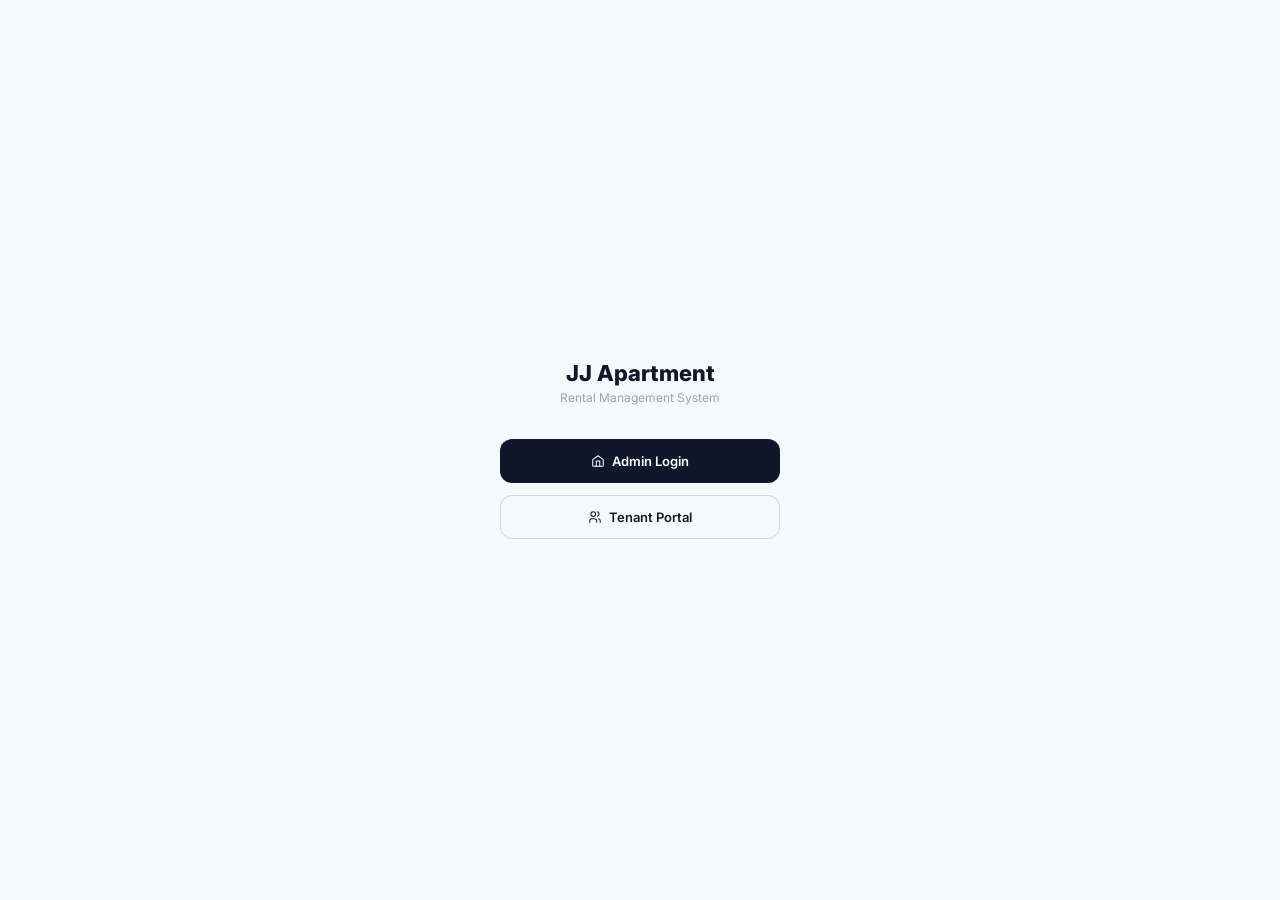
<file: admin/tenants.html>
<!DOCTYPE html>
<html lang="en">
<head>
  <meta charset="UTF-8">
  <meta name="viewport" content="width=device-width, initial-scale=1.0">
  <title>Tenants — JJ Apartment RMS</title>
  <link rel="preconnect" href="https://fonts.googleapis.com">
  <link rel="preconnect" href="https://fonts.gstatic.com" crossorigin>
  <link href="https://fonts.googleapis.com/css2?family=Inter:wght@400;500;600&display=swap" rel="stylesheet">
  <link href="https://api.fontshare.com/v2/css?f[]=satoshi@700,800&display=swap" rel="stylesheet">
  <!-- PWA META — added in Step 6 -->
  <link rel="manifest" href="/JJariel-RMS/manifest.json">
  <meta name="theme-color" content="#0f172a">
  <meta name="mobile-web-app-capable" content="yes">
  <meta name="apple-mobile-web-app-capable" content="yes">
  <meta name="apple-mobile-web-app-status-bar-style" content="black-translucent">
  <meta name="apple-mobile-web-app-title" content="JJ Apartment">
  <link rel="apple-touch-icon" href="/JJariel-RMS/assets/icons/icon-192.png">
  <!-- END PWA META -->
  <link rel="stylesheet" href="../assets/style.css">
  <style>
    .topbar-title {
      font-family: 'Satoshi', 'Inter', sans-serif;
      font-weight: 700;
      font-size: 17px;
      color: #fff;
    }
    tbody tr { cursor: pointer; }
    /* Slide-up panel */
    .panel-overlay {
      position: fixed;
      inset: 0;
      background: rgba(0,0,0,0.45);
      z-index: 200;
      display: none;
      align-items: flex-end;
    }
    .panel-overlay.open { display: flex; }
    .panel {
      background: var(--white);
      width: 100%;
      max-height: 92vh;
      border-radius: var(--radius-lg) var(--radius-lg) 0 0;
      display: flex;
      flex-direction: column;
      overflow: hidden;
    }
    .panel-header {
      display: flex;
      align-items: center;
      justify-content: space-between;
      padding: 16px 16px 12px;
      border-bottom: 1px solid var(--border);
      flex-shrink: 0;
    }
    .panel-title {
      font-family: 'Satoshi', 'Inter', sans-serif;
      font-weight: 700;
      font-size: 16px;
      color: var(--text-primary);
    }
    .panel-close {
      width: 32px;
      height: 32px;
      display: flex;
      align-items: center;
      justify-content: center;
      border-radius: var(--radius-sm);
      border: none;
      background: none;
      cursor: pointer;
      color: var(--text-muted);
    }
    .panel-close:hover { background: var(--navy-50); }
    .panel-close svg { width: 18px; height: 18px; stroke: currentColor; fill: none; stroke-width: 1.75; stroke-linecap: round; stroke-linejoin: round; }
    .panel-body {
      overflow-y: auto;
      padding: 16px;
      flex: 1;
    }
    .detail-row {
      display: flex;
      justify-content: space-between;
      align-items: center;
      padding: 10px 0;
      border-bottom: 1px solid var(--border);
      font-size: 13px;
    }
    .detail-row:last-child { border-bottom: none; }
    .detail-label { font-weight: 600; color: var(--text-secondary); }
    .detail-value { color: var(--text-primary); text-align: right; }
    .detail-actions {
      display: grid;
      grid-template-columns: 1fr 1fr;
      gap: 10px;
      margin-top: 20px;
    }
    /* Confirm dialog */
    .confirm-overlay {
      position: fixed;
      inset: 0;
      background: rgba(0,0,0,0.5);
      z-index: 400;
      display: none;
      align-items: center;
      justify-content: center;
      padding: 16px;
    }
    .confirm-overlay.open { display: flex; }
    .confirm-box {
      background: var(--white);
      border-radius: var(--radius);
      padding: 24px;
      max-width: 320px;
      width: 100%;
      box-shadow: var(--shadow-md);
    }
    .confirm-title {
      font-family: 'Satoshi', 'Inter', sans-serif;
      font-weight: 700;
      font-size: 16px;
      color: var(--text-primary);
      margin-bottom: 8px;
    }
    .confirm-msg {
      font-size: 13px;
      color: var(--text-secondary);
      margin-bottom: 20px;
      line-height: 1.6;
    }
    .confirm-btns { display: flex; gap: 10px; }
    /* Utilities section in detail panel */
    .utils-section {
      padding: 14px 0 10px;
      border-top: 1px solid var(--border);
    }
    .utils-section-title {
      font-size: 11px;
      font-weight: 600;
      text-transform: uppercase;
      letter-spacing: 0.06em;
      color: var(--text-muted);
      margin-bottom: 8px;
    }
    .utils-breakdown-row {
      display: flex;
      justify-content: space-between;
      font-size: 13px;
      padding: 4px 0;
    }
    .utils-breakdown-row span:first-child { color: var(--text-secondary); font-weight: 500; }
    .utils-breakdown-row span:last-child { color: var(--text-primary); font-weight: 600; }
    .utils-amber {
      background: var(--warning-bg);
      color: #92400e;
      border-radius: var(--radius-sm);
      padding: 8px 12px;
      font-size: 12px;
      font-weight: 500;
      line-height: 1.5;
    }
    .detail-section-label {
      font-family: 'Inter', sans-serif;
      font-size: 11px;
      font-weight: 600;
      text-transform: uppercase;
      letter-spacing: 0.06em;
      color: var(--text-muted);
      padding: 16px 0 8px;
      border-top: 1px solid var(--border);
      margin-top: 4px;
    }
    .note-item {
      padding: 8px 0;
      border-bottom: 1px solid var(--border);
    }
    .note-item:last-child { border-bottom: none; }
    .note-timestamp {
      font-size: 11px;
      color: var(--text-muted);
      margin-bottom: 3px;
    }
    .note-text {
      font-size: 13px;
      color: var(--text-primary);
      line-height: 1.5;
    }
    .notes-empty {
      font-size: 13px;
      color: var(--text-muted);
      font-style: italic;
      padding: 8px 0;
    }
    .utils-section {
      margin: 4px 0 8px;
    }
    .utils-section-title {
      font-family: 'Inter', sans-serif;
      font-size: 11px;
      font-weight: 600;
      text-transform: uppercase;
      letter-spacing: 0.06em;
      color: var(--text-muted);
      padding: 16px 0 8px;
      border-top: 1px solid var(--border);
      margin-top: 4px;
    }
    .utils-breakdown-row {
      display: flex;
      justify-content: space-between;
      align-items: center;
      padding: 6px 0;
      font-size: 13px;
      border-bottom: 1px solid var(--border);
    }
    .utils-breakdown-row:last-child { border-bottom: none; }
    .utils-breakdown-label { color: var(--text-secondary); }
    .utils-breakdown-value { font-weight: 600; color: var(--text-primary); }
    .utils-amber {
      background: var(--warning-bg);
      border: 1px solid #fcd34d;
      border-radius: var(--radius-sm);
      padding: 10px 12px;
      font-size: 12px;
      color: #78350f;
      margin: 8px 0;
      line-height: 1.5;
    }

    /* ── Inline accordion ───────────────────────────── */
    .tenant-acc-body {
      max-height: 0;
      overflow: hidden;
      transition: max-height 250ms ease;
    }
    .tenant-acc-body.open { max-height: 600px; }

    /* Collect button */
    .collect-btn {
      border-radius: 20px;
      padding: 4px 12px;
      font-size: 12px;
      line-height: 1.4;
      white-space: nowrap;
    }

    /* Muted zero-balance row name */
    .tenant-name--muted { color: var(--text-secondary); }

    /* Tenant cards */
    .tenant-card {
      background: var(--white);
      border: 1px solid var(--border);
      border-radius: var(--radius);
      padding: 14px 16px;
      margin-bottom: 0;
      cursor: pointer;
      transition: border-color 0.15s;
    }
    .tenant-card:active { border-color: var(--accent); }
    .tenant-card-row1 {
      display: flex;
      justify-content: space-between;
      align-items: flex-start;
      margin-bottom: 4px;
    }
    .tenant-card-name {
      font-family: 'Satoshi', 'Inter', sans-serif;
      font-weight: 700;
      font-size: 15px;
      color: var(--text-primary);
    }
    .tenant-card-balance {
      font-family: 'Satoshi', 'Inter', sans-serif;
      font-weight: 700;
      font-size: 14px;
      text-align: right;
      flex-shrink: 0;
      margin-left: 12px;
    }
    .tenant-card-row2 {
      display: flex;
      justify-content: space-between;
      align-items: center;
      margin-bottom: 4px;
    }
    .tenant-card-unit {
      font-size: 12px;
      color: var(--text-secondary);
    }
    .tenant-card-movein {
      font-size: 12px;
      color: var(--text-muted);
    }
    .tenant-card-wrap {
      margin-bottom: 10px;
      border: 1px solid var(--border);
      border-radius: var(--radius);
      overflow: hidden;
    }
    .tenant-card-wrap .tenant-card {
      border: none;
      border-radius: 0;
      margin-bottom: 0;
    }
    .tenant-acc-body { background: var(--bg-subtle, #f9fafb); }
  </style>
</head>
<body>

<!-- Topbar -->
<header class="topbar">
  <span class="topbar-title">Tenants</span>
  <button class="btn btn--accent btn--sm" id="addTenantBtn">
    <svg viewBox="0 0 24 24" aria-hidden="true" width="24" height="24"><line x1="12" y1="5" x2="12" y2="19"/><line x1="5" y1="12" x2="19" y2="12"/></svg>
    Add Tenant
  </button>
</header>

<!-- Page content -->
<main class="page-content">

  <div id="loadingState" class="flex items-center gap-8" style="justify-content:center;padding:64px 0;">
    <div class="spinner"></div>
    <span class="text-muted">Loading tenants…</span>
  </div>

  <div id="errorState" class="hidden mt-16">
    <div class="alert alert--danger">
      <svg viewBox="0 0 24 24" aria-hidden="true" width="24" height="24"><circle cx="12" cy="12" r="10"/><line x1="12" y1="8" x2="12" y2="12"/><line x1="12" y1="16" x2="12.01" y2="16"/></svg>
      <div>
        <span class="alert-title">Failed to load tenants</span>
        <span id="errorMsg">Please check your connection.</span>
      </div>
    </div>
  </div>

  <div id="tenantsContent" class="hidden mt-16">
    <div id="tenantCards"></div>
    <div id="tenantsEmpty" class="empty-state hidden">
      <svg viewBox="0 0 24 24" aria-hidden="true" width="24" height="24"><path d="M17 21v-2a4 4 0 00-4-4H5a4 4 0 00-4 4v2"/><circle cx="9" cy="7" r="4"/></svg>
      <div style="font-weight:600;color:var(--text-secondary);">No active tenants</div>
      <div>Add your first tenant to get started.</div>
    </div>
  </div>

</main>

<!-- Bottom nav -->
<nav class="bottom-nav">
  <a href="./index.html" class="bottom-nav-item">
    <svg viewBox="0 0 24 24" aria-hidden="true" width="24" height="24" fill="none" stroke="currentColor" stroke-width="1.75" stroke-linecap="round" stroke-linejoin="round"><path d="M3 9.5L12 3l9 6.5V20a1 1 0 01-1 1H4a1 1 0 01-1-1V9.5z"/><path d="M9 21V12h6v9"/></svg>
    <span>Home</span>
  </a>
  <a href="./tenants.html" class="bottom-nav-item active">
    <svg viewBox="0 0 24 24" aria-hidden="true" width="24" height="24" fill="none" stroke="currentColor" stroke-width="1.75" stroke-linecap="round" stroke-linejoin="round"><circle cx="9" cy="7" r="4"/><path d="M3 21v-2a4 4 0 014-4h4a4 4 0 014 4v2"/><path d="M16 3.13a4 4 0 010 7.75M21 21v-2a4 4 0 00-3-3.87"/></svg>
    <span>Tenants</span>
  </a>
  <a href="./approvals.html" class="bottom-nav-item">
    <span style="position:relative;display:inline-flex;">
      <svg viewBox="0 0 24 24" aria-hidden="true" width="24" height="24" fill="none" stroke="currentColor" stroke-width="1.75" stroke-linecap="round" stroke-linejoin="round"><path d="M9 12l2 2 4-4m6 2a9 9 0 11-18 0 9 9 0 0118 0z"/></svg>
      <span id="approvalsDot" style="display:none;position:absolute;top:-2px;right:-2px;width:8px;height:8px;background:var(--warning);border-radius:50%;"></span>
    </span>
    <span>Approvals</span>
  </a>
  <a href="./ledger.html" class="bottom-nav-item">
    <svg viewBox="0 0 24 24" aria-hidden="true" width="24" height="24" fill="none" stroke="currentColor" stroke-width="1.75" stroke-linecap="round" stroke-linejoin="round"><path d="M14 2H6a2 2 0 00-2 2v16a2 2 0 002 2h12a2 2 0 002-2V8z"/><polyline points="14 2 14 8 20 8"/><line x1="16" y1="13" x2="8" y2="13"/><line x1="16" y1="17" x2="8" y2="17"/></svg>
    <span>Ledger</span>
  </a>
  <button class="bottom-nav-item" id="moreBtn">
    <svg viewBox="0 0 24 24" aria-hidden="true" width="24" height="24" fill="none" stroke="currentColor" stroke-width="1.75" stroke-linecap="round" stroke-linejoin="round"><circle cx="5" cy="12" r="1"/><circle cx="12" cy="12" r="1"/><circle cx="19" cy="12" r="1"/></svg>
    <span>More</span>
  </button>
</nav>

<!-- More drawer -->
<div class="drawer-overlay" id="moreDrawer">
  <div class="drawer" role="dialog" aria-label="More options">
    <div class="drawer-handle"></div>
    <div class="drawer-title">More</div>
    <a href="./billing.html" class="drawer-item">
      <svg viewBox="0 0 24 24" aria-hidden="true" width="24" height="24" fill="none" stroke="currentColor" stroke-width="1.75" stroke-linecap="round" stroke-linejoin="round"><rect x="2" y="5" width="20" height="14" rx="2"/><line x1="2" y1="10" x2="22" y2="10"/></svg>
      <span class="drawer-item-label">Billing</span>
    </a>
    <a href="./units.html" class="drawer-item">
      <svg viewBox="0 0 24 24" aria-hidden="true" width="24" height="24" fill="none" stroke="currentColor" stroke-width="1.75" stroke-linecap="round" stroke-linejoin="round"><path d="M3 9l9-7 9 7v11a2 2 0 01-2 2H5a2 2 0 01-2-2z"/><polyline points="9 22 9 12 15 12 15 22"/></svg>
      <span class="drawer-item-label">Units</span>
    </a>
    <a href="./utilities.html" class="drawer-item">
      <svg viewBox="0 0 24 24" aria-hidden="true" width="24" height="24" fill="none" stroke="currentColor" stroke-width="1.75" stroke-linecap="round" stroke-linejoin="round"><path d="M13 2L3 14h9l-1 8 10-12h-9l1-8z"/></svg>
      <span class="drawer-item-label">Utilities</span>
    </a>
    <a href="./expenses.html" class="drawer-item">
      <svg viewBox="0 0 24 24" aria-hidden="true" width="24" height="24" fill="none" stroke="currentColor" stroke-width="1.75" stroke-linecap="round" stroke-linejoin="round"><line x1="12" y1="1" x2="12" y2="23"/><path d="M17 5H9.5a3.5 3.5 0 000 7h5a3.5 3.5 0 010 7H6"/></svg>
      <span class="drawer-item-label">Expenses</span>
    </a>
  </div>
</div>

<!-- Add Tenant slide-up panel -->
<div class="panel-overlay" id="addTenantPanel">
  <div class="panel" role="dialog" aria-label="Add Tenant">
    <div class="panel-header">
      <span class="panel-title">Add Tenant</span>
      <button class="panel-close" id="addTenantClose">
        <svg viewBox="0 0 24 24" width="24" height="24"><line x1="18" y1="6" x2="6" y2="18"/><line x1="6" y1="6" x2="18" y2="18"/></svg>
      </button>
    </div>
    <div class="panel-body">
      <form id="addTenantForm" class="form-grid">
        <div class="form-group form-group--full">
          <label class="form-label" for="fName">Full Name</label>
          <input class="form-input" id="fName" type="text" placeholder="e.g. Juan dela Cruz" required>
        </div>
        <div class="form-group form-group--full">
          <label class="form-label" for="fUnit">Unit (Vacant)</label>
          <select class="form-select" id="fUnit" required>
            <option value="">Select vacant unit…</option>
          </select>
        </div>
        <div class="form-group form-group--full">
          <label class="form-label" for="fMonthlyRate">Monthly Rate (₱)</label>
          <input class="form-input" id="fMonthlyRate" type="number" min="0" step="1" placeholder="Auto-filled when unit selected" required>
        </div>
        <div class="form-group">
          <label class="form-label" for="fContact">Contact Number</label>
          <input class="form-input" id="fContact" type="tel" placeholder="e.g. 09171234567">
        </div>
        <div class="form-group">
          <label class="form-label" for="fEmail">Email</label>
          <input class="form-input" id="fEmail" type="email" placeholder="e.g. juan@email.com">
        </div>
        <div class="form-group">
          <label class="form-label" for="fMoveIn">Move-in Date</label>
          <input class="form-input" id="fMoveIn" type="date" required>
        </div>
        <div class="form-group">
          <label class="form-label" for="fAdvance">Advance (₱)</label>
          <input class="form-input" id="fAdvance" type="number" min="0" step="1" value="0">
        </div>
        <div class="form-group">
          <label class="form-label" for="fDeposit">Deposit (₱)</label>
          <input class="form-input" id="fDeposit" type="number" min="0" step="1" value="0">
        </div>
        <div class="form-group form-group--full" style="padding-top:12px;margin-top:4px;border-top:1px solid var(--border);">
          <span style="font-family:'Inter',sans-serif;font-size:11px;font-weight:600;text-transform:uppercase;letter-spacing:0.06em;color:var(--text-muted);">Previous Balance</span>
        </div>
        <div class="form-group">
          <label class="form-label" for="fPrevBalance">Previous Balance (₱)</label>
          <input class="form-input" id="fPrevBalance" type="number" step="1" value="0">
          <span class="form-hint">Positive = owes; negative = in credit</span>
        </div>
        <div class="form-group">
          <label class="form-label" for="fBalanceAsOf">As of Date</label>
          <input class="form-input" id="fBalanceAsOf" type="date">
        </div>
        <div class="form-group form-group--full">
          <label class="form-label" for="fBalanceRemarks">Remarks</label>
          <input class="form-input" id="fBalanceRemarks" type="text" placeholder="e.g. Carried over from manual records">
        </div>
        <div class="form-group">
          <label class="form-label" for="fPin">PIN (4-digit)</label>
          <input class="form-input" id="fPin" type="text" inputmode="numeric" maxlength="4" pattern="\d{4}" placeholder="e.g. 1234" required>
          <span class="form-hint">Tenant uses this to log in to the portal.</span>
        </div>
        <div class="form-group form-group--full" style="margin-top:8px;">
          <button type="submit" class="btn btn--accent btn--full" id="addTenantSubmit">
            <svg viewBox="0 0 24 24" aria-hidden="true" width="24" height="24"><line x1="12" y1="5" x2="12" y2="19"/><line x1="5" y1="12" x2="19" y2="12"/></svg>
            Add Tenant
          </button>
        </div>
      </form>
    </div>
  </div>
</div>

<!-- Tenant detail slide-up panel -->
<div class="panel-overlay" id="tenantDetailPanel">
  <div class="panel" role="dialog" aria-label="Tenant Details">
    <div class="panel-header">
      <span class="panel-title" id="detailPanelTitle">Tenant Details</span>
      <button class="panel-close" id="tenantDetailClose">
        <svg viewBox="0 0 24 24" width="24" height="24"><line x1="18" y1="6" x2="6" y2="18"/><line x1="6" y1="6" x2="18" y2="18"/></svg>
      </button>
    </div>
    <div class="panel-body">
      <div id="detailBody"></div>
      <div id="detailUtilitiesSection"></div>
      <div class="detail-actions" id="detailActions">
        <button class="btn btn--accent" id="recordPaymentBtn">
          <svg viewBox="0 0 24 24" aria-hidden="true" width="24" height="24"><rect x="2" y="5" width="20" height="14" rx="2"/><line x1="2" y1="10" x2="22" y2="10"/></svg>
          Record Payment
        </button>
        <button class="btn btn--danger" id="moveOutBtn">
          <svg viewBox="0 0 24 24" aria-hidden="true" width="24" height="24"><path d="M9 21H5a2 2 0 01-2-2V5a2 2 0 012-2h4"/><polyline points="16 17 21 12 16 7"/><line x1="21" y1="12" x2="9" y2="12"/></svg>
          Move Out
        </button>
      </div>
    </div>
  </div>
</div>

<!-- Move-out confirm dialog -->
<div class="confirm-overlay" id="moveOutConfirm">
  <div class="confirm-box">
    <div class="confirm-title">Confirm Move Out</div>
    <div class="confirm-msg" id="confirmMsg">Move out this tenant? This will mark the tenant as Moved Out and free the unit.</div>
    <div class="confirm-btns">
      <button class="btn btn--outline" id="confirmCancel" style="flex:1;">Cancel</button>
      <button class="btn btn--danger" id="confirmProceed" style="flex:1;">Move Out</button>
    </div>
  </div>
</div>

<!-- Toast container -->
<div class="toast-container" id="toastContainer"></div>

<script src="../assets/config.js"></script>
<script src="../assets/admin-auth.js"></script>
<script src="../assets/quick-payment.js"></script>
<script>
(function () {
  validateStoredAdminToken();

  // ── Helpers ──────────────────────────────────────────────────

  function peso(n) {
    return '₱' + Number(n || 0).toLocaleString('en-PH', { minimumFractionDigits: 2, maximumFractionDigits: 2 });
  }

  function escHtml(s) {
    return String(s || '').replace(/&/g,'&amp;').replace(/</g,'&lt;').replace(/>/g,'&gt;');
  }

  function showToast(msg, type) {
    const c = document.getElementById('toastContainer');
    const t = document.createElement('div');
    const isOk = type === 'success';
    t.className = 'alert alert--' + (isOk ? 'success' : 'danger') + ' toast';
    t.innerHTML = isOk
      ? '<svg viewBox="0 0 24 24" width="24" height="24"><polyline points="20 6 9 17 4 12"/></svg><span>' + msg + '</span>'
      : '<svg viewBox="0 0 24 24" width="24" height="24"><circle cx="12" cy="12" r="10"/><line x1="12" y1="8" x2="12" y2="12"/><line x1="12" y1="16" x2="12.01" y2="16"/></svg><span>' + msg + '</span>';
    c.appendChild(t);
    setTimeout(() => t.remove(), 3000);
  }

  function statusBadge(s) {
    if (s === 'Active') return '<span class="badge badge--paid"><svg viewBox="0 0 24 24" width="24" height="24"><polyline points="20 6 9 17 4 12"/></svg>Active</span>';
    return '<span class="badge badge--vacant">' + escHtml(s) + '</span>';
  }

  function balanceDisplay(b) {
    if (b > 0) return '<span class="col-amount col-amount--delinquent">' + peso(b) + '</span>';
    if (b < 0) return '<span class="col-amount" style="color:var(--success);">' + peso(-b) + ' In Credit</span>';
    return '<span class="col-amount" style="color:var(--text-muted);">—</span>';
  }

  async function safeJson(res) {
    const text = await res.text();
    try { return JSON.parse(text); } catch (_) { return null; }
  }

  // ── More drawer ───────────────────────────────────────────────

  const moreDrawer = document.getElementById('moreDrawer');
  document.getElementById('moreBtn').addEventListener('click', () => moreDrawer.classList.add('open'));
  moreDrawer.addEventListener('click', (e) => { if (e.target === moreDrawer) moreDrawer.classList.remove('open'); });

  // ── Panel helpers ─────────────────────────────────────────────

  function openPanel(id) { document.getElementById(id).classList.add('open'); }
  function closePanel(id) { document.getElementById(id).classList.remove('open'); }

  document.getElementById('addTenantClose').addEventListener('click', () => closePanel('addTenantPanel'));
  document.getElementById('tenantDetailClose').addEventListener('click', () => {
    if (isEditMode) exitEditMode();
    closePanel('tenantDetailPanel');
  });

  document.getElementById('addTenantPanel').addEventListener('click', (e) => {
    if (e.target === document.getElementById('addTenantPanel')) closePanel('addTenantPanel');
  });
  document.getElementById('tenantDetailPanel').addEventListener('click', (e) => {
    if (e.target === document.getElementById('tenantDetailPanel')) {
      if (isEditMode) exitEditMode();
      closePanel('tenantDetailPanel');
    }
  });

  document.getElementById('addTenantBtn').addEventListener('click', () => openPanel('addTenantPanel'));

  document.getElementById('fUnit').addEventListener('change', function() {
    const opt = this.options[this.selectedIndex];
    document.getElementById('fMonthlyRate').value = (opt && opt.value) ? (opt.dataset.monthlyRate || '') : '';
  });

  document.getElementById('fMoveIn').addEventListener('change', function() {
    const asOf = document.getElementById('fBalanceAsOf');
    if (!asOf.value) asOf.value = this.value;
  });

  document.getElementById('recordPaymentBtn').addEventListener('click', () => {
    if (activeTenant && window.openQuickPaymentForTenant) {
      window.openQuickPaymentForTenant(activeTenant.TenantID);
    }
  });


  // ── State ─────────────────────────────────────────────────────

  let tenants = [];
  let units   = [];
  let activeTenant = null;
  let isEditMode       = false;
  let currentBalanceHtml = '<span class="text-muted">—</span>';
  let openAccordionId = null;   // track which accordion row is open
  let accLoaded = {};           // track which accordion bodies have been loaded

  // ── Fetch ─────────────────────────────────────────────────────

  async function loadData() {
    const loading = document.getElementById('loadingState');
    const error   = document.getElementById('errorState');
    const content = document.getElementById('tenantsContent');

    loading.classList.remove('hidden');
    error.classList.add('hidden');
    content.classList.add('hidden');

    try {
      const [tRes, uRes] = await Promise.all([
        fetch(CONFIG.APPS_SCRIPT_URL + '?action=getTenants'),
        fetch(CONFIG.APPS_SCRIPT_URL + '?action=getUnits')
      ]);
      const tJson = await tRes.json();
      const uJson = await uRes.json();
      console.log('[Tenants] getTenants response:', tJson);
      console.log('[Tenants] getUnits response:', uJson);
      if (!tJson.success) throw new Error(tJson.error || 'Failed to load tenants');
      if (!uJson.success) throw new Error(uJson.error || 'Failed to load units');

      tenants = Array.isArray(tJson.data) ? tJson.data : [];
      units   = Array.isArray(uJson.data) ? uJson.data : [];
      console.log('[Tenants] loaded', tenants.length, 'tenants,', units.length, 'units');

      populateUnitDropdown();
      renderTenants();

      loading.classList.add('hidden');
      content.classList.remove('hidden');
    } catch (err) {
      console.error('[Tenants] loadData error:', err);
      loading.classList.add('hidden');
      error.classList.remove('hidden');
      document.getElementById('errorMsg').textContent = err.message;
    }
  }

  function populateUnitDropdown() {
    const sel = document.getElementById('fUnit');
    // Clear existing options (except first placeholder)
    while (sel.options.length > 1) sel.remove(1);
    units
      .filter(u => u.Status === 'Vacant')
      .forEach(u => {
        const opt = document.createElement('option');
        opt.value = u.UnitID;
        opt.textContent = (u.UnitName || u.UnitID) + (u.BuildingName ? ' — ' + u.BuildingName : '');
        opt.dataset.monthlyRate = u.MonthlyRate || 0;
        sel.appendChild(opt);
      });
  }

  function renderTenants() {
    const cardsEl = document.getElementById('tenantCards');
    const empty = document.getElementById('tenantsEmpty');

    if (tenants.length === 0) {
      cardsEl.innerHTML = '';
      empty.classList.remove('hidden');
      return;
    }

    empty.classList.add('hidden');
    openAccordionId = null;
    accLoaded = {};

    cardsEl.innerHTML = tenants.map(t => {
      const unitLabel = [t.UnitName, t.BuildingName].filter(Boolean).join(' · ');
      const moveIn = t.MoveInDate
        ? new Date(t.MoveInDate).toLocaleDateString('en-PH', { year:'numeric', month:'short', day:'numeric' })
        : '—';
      const tid = escHtml(t.TenantID);

      // Accordion body — lazy-loaded on first open
      const accBody = `<div class="tenant-acc-body" id="tacc-${tid}">
        <div style="padding:16px;">
          <div id="tacc-content-${tid}"><span class="text-muted" style="font-size:13px;">Loading…</span></div>
        </div>
      </div>`;

      // Card — origin card layout with name class for muting + balance-cell for balance updates
      const card = `<div class="tenant-card-wrap"><div class="tenant-card" data-tenant-id="${tid}">
        <div class="tenant-card-row1">
          <span class="tenant-card-name tenant-name-cell" data-tenant-id="${tid}">${escHtml(t.Name)}</span>
          <span class="tenant-card-balance balance-cell" data-tenant-id="${tid}"><span class="text-muted">—</span></span>
        </div>
        <div class="tenant-card-row2">
          <span class="tenant-card-unit">${escHtml(unitLabel)}  ${statusBadge(t.Status)}</span>
        </div>
        <div class="tenant-card-movein">Move-in: ${escHtml(moveIn)}</div>
      </div>${accBody}</div>`;

      return card;
    }).join('');

    // Card tap → accordion toggle
    cardsEl.querySelectorAll('.tenant-card').forEach(card => {
      card.addEventListener('click', (e) => {
        if (e.target.closest('.collect-btn')) return;
        const tid = card.dataset.tenantId;
        toggleAccordion(tid);
      });
    });

    tenants.forEach(t => fetchBalance(t.TenantID));
  }

  function toggleAccordion(tid) {
    // If clicking the already-open accordion, close it
    if (openAccordionId === tid) {
      closeAccordion(tid);
      openAccordionId = null;
      return;
    }
    // Close currently open accordion if any
    if (openAccordionId) {
      closeAccordion(openAccordionId);
    }
    openAccordionId = tid;
    openAccordion(tid);
  }

  function closeAccordion(tid) {
    const body = document.getElementById('tacc-' + tid);
    if (body) body.classList.remove('open');
  }

  function openAccordion(tid) {
    const body = document.getElementById('tacc-' + tid);
    if (!body) return;
    body.classList.add('open');
    if (!accLoaded[tid]) {
      accLoaded[tid] = true;
      const tenant = tenants.find(t => t.TenantID === tid);
      if (tenant) loadAccordionContent(tenant);
    }
  }

  async function loadAccordionContent(tenant) {
    const tid = tenant.TenantID;
    const contentEl = document.getElementById('tacc-content-' + tid);
    if (!contentEl) return;

    activeTenant = tenant;

    const unitLabel    = [tenant.UnitName, tenant.BuildingName].filter(Boolean).join(' — ') || '—';
    const moveInLabel  = tenant.MoveInDate
      ? new Date(tenant.MoveInDate).toLocaleDateString('en-PH', { year:'numeric', month:'long', day:'numeric' })
      : '—';

    // Render static tenant info immediately
    contentEl.innerHTML = `
      <div class="detail-row"><span class="detail-label">Name</span><span class="detail-value">${escHtml(tenant.Name)}</span></div>
      <div class="detail-row"><span class="detail-label">Unit</span><span class="detail-value">${escHtml(unitLabel)}</span></div>
      <div class="detail-row"><span class="detail-label">Contact</span><span class="detail-value">${escHtml(tenant.Contact || '—')}</span></div>
      <div class="detail-row"><span class="detail-label">Email</span><span class="detail-value">${escHtml(tenant.Email || '—')}</span></div>
      <div class="detail-row"><span class="detail-label">Move-in</span><span class="detail-value">${escHtml(moveInLabel)}</span></div>
      <div class="detail-row"><span class="detail-label">Advance</span><span class="detail-value">${escHtml(peso(tenant.Advance))}</span></div>
      <div class="detail-row"><span class="detail-label">Deposit</span><span class="detail-value">${escHtml(peso(tenant.Deposit))}</span></div>
      <div class="detail-row"><span class="detail-label">Status</span><span class="detail-value">${statusBadge(tenant.Status)}</span></div>
      <div class="detail-row" id="tacc-balance-${escHtml(tid)}"><span class="detail-label">Balance</span><span class="detail-value acc-balance-val"><span class="text-muted">Loading…</span></span></div>
      <div id="tacc-utils-${escHtml(tid)}"></div>
      <div class="detail-section-label">Notes</div>
      <div id="tacc-notes-${escHtml(tid)}"><span class="text-muted" style="font-size:13px;">Loading…</span></div>
      <div class="detail-actions" style="margin-top:16px;margin-bottom:4px;">
        <button class="btn btn--accent" onclick="if(window.openQuickPaymentForTenant)window.openQuickPaymentForTenant('${escHtml(tid)}')">
          <svg viewBox="0 0 24 24" aria-hidden="true" width="24" height="24"><rect x="2" y="5" width="20" height="14" rx="2"/><line x1="2" y1="10" x2="22" y2="10"/></svg>
          Quick Payment
        </button>
        <button class="btn btn--danger" onclick="triggerMoveOut('${escHtml(tid)}')">
          <svg viewBox="0 0 24 24" aria-hidden="true" width="24" height="24"><path d="M9 21H5a2 2 0 01-2-2V5a2 2 0 012-2h4"/><polyline points="16 17 21 12 16 7"/><line x1="21" y1="12" x2="9" y2="12"/></svg>
          Move Out
        </button>
      </div>
    `;

    const currentMonth = new Date().toISOString().substring(0, 7);
    const unitId = tenant.UnitID || '';

    try {
      const [balRes, notesRes, readRes] = await Promise.all([
        fetch(CONFIG.APPS_SCRIPT_URL + '?action=getBalance&tenantId=' + encodeURIComponent(tid)),
        fetch(CONFIG.APPS_SCRIPT_URL + '?action=getNotes&tenantId=' + encodeURIComponent(tid)),
        unitId
          ? fetch(CONFIG.APPS_SCRIPT_URL + '?action=getReadings&unitId=' + encodeURIComponent(unitId) + '&billingMonth=' + encodeURIComponent(currentMonth))
          : Promise.resolve(null)
      ]);

      // Balance
      const balJson = await safeJson(balRes);
      const balOk   = !!(balJson && balJson.success && balJson.data);
      const balVal  = balOk ? (balJson.data.total || 0) : null;
      const balHtml = balOk ? balanceDisplay(balVal) : '<span class="text-muted">—</span>';
      const balRow  = document.getElementById('tacc-balance-' + tid);
      if (balRow) balRow.querySelector('.acc-balance-val').innerHTML = balHtml;

      // Update balance-cell in the main row too
      const balCell = document.querySelector(`.balance-cell[data-tenant-id="${tid}"]`);
      if (balCell) {
        balCell.innerHTML = balOk ? buildBalanceCellHtml(balVal, tid) : '<span class="text-muted">—</span>';
        attachCollectBtn(balCell, tid);
      }

      // Mute row name if zero balance
      applyRowMuting(tid, balVal);

      // Notes
      const notesJson = await notesRes.json();
      const notesEl   = document.getElementById('tacc-notes-' + tid);
      if (notesEl) {
        if (notesJson.success && notesJson.data && notesJson.data.length > 0) {
          notesEl.innerHTML = notesJson.data.map(n => {
            const ts = n.Timestamp
              ? new Date(n.Timestamp).toLocaleString('en-PH', { year:'numeric', month:'short', day:'numeric', hour:'2-digit', minute:'2-digit' })
              : '—';
            return `<div class="note-item"><div class="note-timestamp">${escHtml(ts)}</div><div class="note-text">${escHtml(n.Note || n.Content || '')}</div></div>`;
          }).join('');
        } else {
          notesEl.innerHTML = '<div class="notes-empty">No notes yet.</div>';
        }
      }

      // Utilities
      const utilSection = document.getElementById('tacc-utils-' + tid);
      if (utilSection && readRes) {
        const readJson = await readRes.json();
        if (readJson.success && readJson.data && readJson.data.length > 0) {
          const row = readJson.data[0];
          const elecKwh     = parseFloat(row.ElecConsumption || 0);
          const waterCbm    = parseFloat(row.WaterConsumption || 0);
          const elecCharge  = parseFloat(row.ElecCharge || 0);
          const waterCharge = parseFloat(row.WaterCharge || 0);
          utilSection.innerHTML = '<div class="utils-section">'
            + '<div class="utils-section-title">This Month\'s Utilities</div>'
            + (elecKwh || elecCharge
                ? '<div class="utils-breakdown-row"><span class="utils-breakdown-label">Electric ' + escHtml(String(elecKwh)) + ' kWh</span><span class="utils-breakdown-value">' + peso(elecCharge) + '</span></div>'
                : '')
            + (waterCbm || waterCharge
                ? '<div class="utils-breakdown-row"><span class="utils-breakdown-label">Water ' + escHtml(String(waterCbm)) + ' m³</span><span class="utils-breakdown-value">' + peso(waterCharge) + '</span></div>'
                : '')
            + '</div>';
        } else {
          utilSection.innerHTML = '<div class="utils-section">'
            + '<div class="utils-section-title">This Month\'s Utilities</div>'
            + '<div class="utils-amber">No utility reading logged for this month yet</div>'
            + '</div>';
        }
      }
    } catch (_) {
      const notesEl = document.getElementById('tacc-notes-' + tid);
      if (notesEl) notesEl.innerHTML = '<div class="notes-empty">Could not load notes.</div>';
      const utilSection = document.getElementById('tacc-utils-' + tid);
      if (utilSection) utilSection.innerHTML = '<div class="utils-section"><div class="utils-section-title">This Month\'s Utilities</div><div class="utils-amber">Could not load utility reading.</div></div>';
    }
  }

  // Build the HTML for balance cell (balance display + optional Collect button)
  function buildBalanceCellHtml(b, tid) {
    const display = balanceDisplay(b);
    if (b > 0) {
      return display + ' <button class="btn btn--accent btn--sm collect-btn" data-tenant-id="' + escHtml(tid) + '">Collect</button>';
    }
    return display;
  }

  function attachCollectBtn(cell, tid) {
    const btn = cell.querySelector('.collect-btn');
    if (btn) {
      btn.addEventListener('click', (e) => {
        e.stopPropagation();
        if (window.openQuickPaymentForTenant) window.openQuickPaymentForTenant(tid);
      });
    }
  }

  function applyRowMuting(tid, balVal) {
    const nameCell = document.querySelector(`.tenant-name-cell[data-tenant-id="${tid}"]`);
    if (!nameCell) return;
    if (balVal === 0 || balVal === null) {
      nameCell.classList.add('tenant-name--muted');
    } else {
      nameCell.classList.remove('tenant-name--muted');
    }
  }

  // Called from accordion Move Out button
  window.triggerMoveOut = function(tid) {
    const tenant = tenants.find(t => t.TenantID === tid);
    if (!tenant) return;
    activeTenant = tenant;
    document.getElementById('confirmMsg').textContent =
      'Move out ' + (tenant.Name || 'this tenant') + '? This will mark the tenant as Moved Out and set the unit to Vacant.';
    document.getElementById('moveOutConfirm').classList.add('open');
  };

  async function fetchBalance(tenantId) {
    try {
      const res  = await fetch(CONFIG.APPS_SCRIPT_URL + '?action=getBalance&tenantId=' + encodeURIComponent(tenantId));
      const json = await safeJson(res);
      if (!json || !json.success) return;
      const b    = json.data ? (json.data.total || 0) : 0;
      const cell = document.querySelector(`.balance-cell[data-tenant-id="${tenantId}"]`);
      if (cell) {
        cell.innerHTML = buildBalanceCellHtml(b, tenantId);
        attachCollectBtn(cell, tenantId);
      }
      applyRowMuting(tenantId, b);
    } catch (_) {}
  }

  function renderDetailView(tenant) {
    const rows = [
      ['Name',    tenant.Name],
      ['Unit',    [tenant.UnitName, tenant.BuildingName].filter(Boolean).join(' — ')],
      ['Contact', tenant.Contact || '—'],
      ['Email',   tenant.Email   || '—'],
      ['Move-in', tenant.MoveInDate
        ? new Date(tenant.MoveInDate).toLocaleDateString('en-PH', { year:'numeric', month:'long', day:'numeric' })
        : '—'],
      ['Advance', peso(tenant.Advance)],
      ['Deposit', peso(tenant.Deposit)],
      ['PIN',     '••••'],
      ['Status',  '__STATUS__'],
    ];
    document.getElementById('detailBody').innerHTML = rows.map(([label, val]) => {
      if (val === '__STATUS__') {
        return `<div class="detail-row"><span class="detail-label">${escHtml(label)}</span><span class="detail-value">${statusBadge(tenant.Status)}</span></div>`;
      }
      return `<div class="detail-row"><span class="detail-label">${escHtml(label)}</span><span class="detail-value">${escHtml(val)}</span></div>`;
    }).join('')
    + `<div class="detail-row" id="detailBalance"><span class="detail-label">Balance</span><span class="detail-value">${currentBalanceHtml}</span></div>`
    + `<div id="detailUtilitiesSection"></div>`
    + `<div class="detail-section-label">Notes</div>`
    + `<div id="detailNotesSection"><span class="text-muted" style="font-size:13px;">Loading…</span></div>`;
  }

  function renderDetailEdit(tenant) {
    const unitLabel = [tenant.UnitName, tenant.BuildingName].filter(Boolean).join(' — ') || '—';
    const moveInLabel = tenant.MoveInDate
      ? new Date(tenant.MoveInDate).toLocaleDateString('en-PH', { year:'numeric', month:'long', day:'numeric' })
      : '—';
    document.getElementById('detailBody').innerHTML = `
      <div class="detail-row" style="display:block;padding:10px 0;">
        <span class="detail-label" style="display:block;margin-bottom:6px;">Name</span>
        <input type="text" id="editName" class="form-input" value="${escHtml(tenant.Name || '')}" placeholder="Full name">
      </div>
      <div class="detail-row" style="display:block;padding:10px 0;">
        <span class="detail-label" style="display:block;margin-bottom:6px;">Contact</span>
        <input type="tel" id="editContact" class="form-input" value="${escHtml(tenant.Contact || '')}" placeholder="e.g. 09171234567">
      </div>
      <div class="detail-row" style="display:block;padding:10px 0;">
        <span class="detail-label" style="display:block;margin-bottom:6px;">Email</span>
        <input type="email" id="editEmail" class="form-input" value="${escHtml(tenant.Email || '')}" placeholder="e.g. juan@email.com">
      </div>
      <div class="detail-row" style="display:block;padding:10px 0;">
        <span class="detail-label" style="display:block;margin-bottom:6px;">PIN <span style="font-weight:400;color:var(--text-secondary);font-size:11px;">(leave blank to keep current)</span></span>
        <div style="position:relative;">
          <input type="password" id="editPin" class="form-input" maxlength="4" inputmode="numeric" pattern="\\d{4}" placeholder="leave blank to keep" style="padding-right:42px;">
          <button type="button" id="pinToggle" style="position:absolute;right:12px;top:50%;transform:translateY(-50%);background:none;border:none;cursor:pointer;padding:2px;color:var(--text-secondary);display:flex;align-items:center;" aria-label="Show PIN">
            <svg id="pinEyeIcon" viewBox="0 0 24 24" width="18" height="18" fill="none" stroke="currentColor" stroke-width="1.75" stroke-linecap="round" stroke-linejoin="round">
              <path d="M1 12s4-8 11-8 11 8 11 8-4 8-11 8-11-8-11-8z"/>
              <circle cx="12" cy="12" r="3"/>
            </svg>
          </button>
        </div>
      </div>
      <div class="detail-row" style="display:block;padding:10px 0;">
        <span class="detail-label" style="display:block;margin-bottom:6px;">Advance (₱)</span>
        <input type="number" id="editAdvance" class="form-input" value="${escHtml(String(tenant.Advance || 0))}" min="0" step="1">
      </div>
      <div class="detail-row" style="display:block;padding:10px 0;">
        <span class="detail-label" style="display:block;margin-bottom:6px;">Deposit (₱)</span>
        <input type="number" id="editDeposit" class="form-input" value="${escHtml(String(tenant.Deposit || 0))}" min="0" step="1">
      </div>
      <div class="detail-row"><span class="detail-label">Unit</span><span class="detail-value" style="color:var(--text-secondary);">${escHtml(unitLabel)}</span></div>
      <div class="detail-row"><span class="detail-label">Move-in</span><span class="detail-value" style="color:var(--text-secondary);">${escHtml(moveInLabel)}</span></div>
      <div class="detail-row"><span class="detail-label">Status</span><span class="detail-value">${statusBadge(tenant.Status)}</span></div>
      <div class="detail-row" id="detailBalance"><span class="detail-label">Balance</span><span class="detail-value">${currentBalanceHtml}</span></div>
    `;
    document.getElementById('pinToggle').addEventListener('click', () => {
      const input = document.getElementById('editPin');
      const showing = input.type === 'text';
      input.type = showing ? 'password' : 'text';
      document.getElementById('pinEyeIcon').innerHTML = showing
        ? '<path d="M1 12s4-8 11-8 11 8 11 8-4 8-11 8-11-8-11-8z"/><circle cx="12" cy="12" r="3"/>'
        : '<path d="M17.94 17.94A10.07 10.07 0 0112 20c-7 0-11-8-11-8a18.45 18.45 0 015.06-5.94M9.9 4.24A9.12 9.12 0 0112 4c7 0 11 8 11 8a18.5 18.5 0 01-2.16 3.19m-6.72-1.07a3 3 0 11-4.24-4.24"/><line x1="1" y1="1" x2="23" y2="23"/>';
    });
  }

  function exitEditMode() {
    isEditMode = false;
    renderDetailView(activeTenant);
    document.getElementById('recordPaymentBtn').classList.remove('hidden');
    document.getElementById('moveOutBtn').classList.remove('hidden');
  }


  async function showTenantDetail(tenant) {
    activeTenant = tenant;
    isEditMode = false;
    currentBalanceHtml = '<span class="text-muted">Loading…</span>';
    document.getElementById('detailPanelTitle').textContent = tenant.Name || 'Tenant Details';
    document.getElementById('recordPaymentBtn').classList.remove('hidden');
    document.getElementById('moveOutBtn').classList.remove('hidden');
    renderDetailView(tenant);
    // Show loading state for utilities section
    const utilSection = document.getElementById('detailUtilitiesSection');
    if (utilSection) utilSection.innerHTML = '';
    openPanel('tenantDetailPanel');

    const currentMonth = new Date().toISOString().substring(0, 7);
    const unitId = tenant.UnitID || '';

    try {
      const [balRes, notesRes, readRes] = await Promise.all([
        fetch(CONFIG.APPS_SCRIPT_URL + '?action=getBalance&tenantId=' + encodeURIComponent(tenant.TenantID)),
        fetch(CONFIG.APPS_SCRIPT_URL + '?action=getNotes&tenantId=' + encodeURIComponent(tenant.TenantID)),
        unitId
          ? fetch(CONFIG.APPS_SCRIPT_URL + '?action=getReadings&unitId=' + encodeURIComponent(unitId) + '&billingMonth=' + encodeURIComponent(currentMonth))
          : Promise.resolve(null)
      ]);

      // Update balance
      const balJson = await safeJson(balRes);
      currentBalanceHtml = (balJson && balJson.success && balJson.data)
        ? balanceDisplay(balJson.data.total || 0)
        : '<span class="text-muted">—</span>';
      if (!isEditMode) {
        const balRow = document.getElementById('detailBalance');
        if (balRow) balRow.querySelector('.detail-value').innerHTML = currentBalanceHtml;
      }

      // Update notes
      const notesJson = await notesRes.json();
      const notesEl = document.getElementById('detailNotesSection');
      if (notesEl) {
        if (notesJson.success && notesJson.data && notesJson.data.length > 0) {
          notesEl.innerHTML = notesJson.data.map(n => {
            const ts = n.Timestamp
              ? new Date(n.Timestamp).toLocaleString('en-PH', { year:'numeric', month:'short', day:'numeric', hour:'2-digit', minute:'2-digit' })
              : '—';
            return `<div class="note-item"><div class="note-timestamp">${escHtml(ts)}</div><div class="note-text">${escHtml(n.Note || n.Content || '')}</div></div>`;
          }).join('');
        } else {
          notesEl.innerHTML = '<div class="notes-empty">No notes yet.</div>';
        }
      }

      const utilSection = document.getElementById('detailUtilitiesSection');
      if (utilSection) {
        if (readRes) {
          const readJson = await readRes.json();
          if (readJson.success && readJson.data && readJson.data.length > 0) {
            const row = readJson.data[0];
            const elecKwh   = parseFloat(row.ElecConsumption || 0);
            const waterCbm  = parseFloat(row.WaterConsumption || 0);
            const elecCharge  = parseFloat(row.ElecCharge || 0);
            const waterCharge = parseFloat(row.WaterCharge || 0);
            utilSection.innerHTML = '<div class="utils-section">'
              + '<div class="utils-section-title">This Month\'s Utilities</div>'
              + (elecKwh || elecCharge
                  ? '<div class="utils-breakdown-row"><span class="utils-breakdown-label">Electric ' + escHtml(String(elecKwh)) + ' kWh</span><span class="utils-breakdown-value">' + peso(elecCharge) + '</span></div>'
                  : '')
              + (waterCbm || waterCharge
                  ? '<div class="utils-breakdown-row"><span class="utils-breakdown-label">Water ' + escHtml(String(waterCbm)) + ' m³</span><span class="utils-breakdown-value">' + peso(waterCharge) + '</span></div>'
                  : '')
              + '</div>';
          } else {
            utilSection.innerHTML = '<div class="utils-section">'
              + '<div class="utils-section-title">This Month\'s Utilities</div>'
              + '<div class="utils-amber">No utility reading logged for this month yet</div>'
              + '</div>';
          }
        }
      }
    } catch (_) {
      const notesEl = document.getElementById('detailNotesSection');
      if (notesEl) notesEl.innerHTML = '<div class="notes-empty">Could not load notes.</div>';
      const utilSection = document.getElementById('detailUtilitiesSection');
      if (utilSection) utilSection.innerHTML = '<div class="utils-section"><div class="utils-section-title">This Month\'s Utilities</div><div class="utils-amber">Could not load utility reading.</div></div>';
    }
  }

  // ── Add Tenant form ───────────────────────────────────────────

  document.getElementById('addTenantForm').addEventListener('submit', async function (e) {
    e.preventDefault();
    const btn = document.getElementById('addTenantSubmit');
    btn.disabled = true;
    btn.textContent = 'Saving…';

    const pin = document.getElementById('fPin').value.trim();
    if (!/^\d{4}$/.test(pin)) {
      showToast('PIN must be exactly 4 digits.', 'error');
      btn.disabled = false;
      btn.innerHTML = '<svg viewBox="0 0 24 24" aria-hidden="true" width="24" height="24"><line x1="12" y1="5" x2="12" y2="19"/><line x1="5" y1="12" x2="19" y2="12"/></svg> Add Tenant';
      return;
    }

    const payload = {
      action:      'addTenant',
      adminToken:  localStorage.getItem('adminToken'),
      name:        document.getElementById('fName').value.trim(),
      unitId:      document.getElementById('fUnit').value,
      contact:     document.getElementById('fContact').value.trim(),
      email:       document.getElementById('fEmail').value.trim(),
      moveInDate:  document.getElementById('fMoveIn').value,
      advance:          parseFloat(document.getElementById('fAdvance').value)     || 0,
      deposit:          parseFloat(document.getElementById('fDeposit').value)     || 0,
      pin:              pin,
      monthlyRate:      parseFloat(document.getElementById('fMonthlyRate').value) || 0,
      previousBalance:  parseFloat(document.getElementById('fPrevBalance').value) || 0,
      balanceAsOfDate:  document.getElementById('fBalanceAsOf').value,
      balanceRemarks:   document.getElementById('fBalanceRemarks').value.trim(),
    };

    try {
      const res  = await fetch(CONFIG.APPS_SCRIPT_URL, {
        method: 'POST',
        headers: { 'Content-Type': 'text/plain;charset=utf-8' },
        body: JSON.stringify(payload)
      });
      const json = await res.json();
      if (!json.success) throw new Error(json.error || 'Failed to add tenant');
      showToast('Tenant added successfully!', 'success');
      closePanel('addTenantPanel');
      this.reset();
      await loadData();
    } catch (err) {
      showToast(err.message || 'Failed to add tenant', 'error');
    } finally {
      btn.disabled = false;
      btn.innerHTML = '<svg viewBox="0 0 24 24" aria-hidden="true" width="24" height="24"><line x1="12" y1="5" x2="12" y2="19"/><line x1="5" y1="12" x2="19" y2="12"/></svg> Add Tenant';
    }
  });

  // ── Move Out ──────────────────────────────────────────────────

  document.getElementById('moveOutBtn').addEventListener('click', () => {
    if (!activeTenant) return;
    document.getElementById('confirmMsg').textContent =
      'Move out ' + (activeTenant.Name || 'this tenant') + '? This will mark the tenant as Moved Out and set the unit to Vacant.';
    document.getElementById('moveOutConfirm').classList.add('open');
  });

  document.getElementById('confirmCancel').addEventListener('click', () => {
    document.getElementById('moveOutConfirm').classList.remove('open');
  });

  document.getElementById('confirmProceed').addEventListener('click', async () => {
    if (!activeTenant) return;
    const btn = document.getElementById('confirmProceed');
    btn.disabled = true;
    btn.textContent = 'Processing…';

    try {
      const res  = await fetch(CONFIG.APPS_SCRIPT_URL, {
        method: 'POST',
        headers: { 'Content-Type': 'text/plain;charset=utf-8' },
        body: JSON.stringify({
          action:    'moveTenant',
          adminToken: localStorage.getItem('adminToken'),
          tenantId:  activeTenant.TenantID,
        })
      });
      const json = await res.json();
      if (!json.success) throw new Error(json.error || 'Failed to move out tenant');
      showToast(activeTenant.Name + ' moved out successfully.', 'success');
      document.getElementById('moveOutConfirm').classList.remove('open');
      closePanel('tenantDetailPanel');
      activeTenant = null;
      await loadData();
    } catch (err) {
      showToast(err.message || 'Move out failed', 'error');
    } finally {
      btn.disabled = false;
      btn.textContent = 'Move Out';
    }
  });

  async function loadPendingCount() {
    try {
      const res = await fetch(CONFIG.APPS_SCRIPT_URL + '?action=getPendingProofs');
      const json = await res.json();
      if (json.success && json.data && json.data.pendingCount > 0) {
        const dot = document.getElementById('approvalsDot');
        if (dot) dot.style.display = 'block';
      }
    } catch(e) {}
  }
  loadPendingCount();

  loadData();
})();
</script>
</body>
</html>
</file>
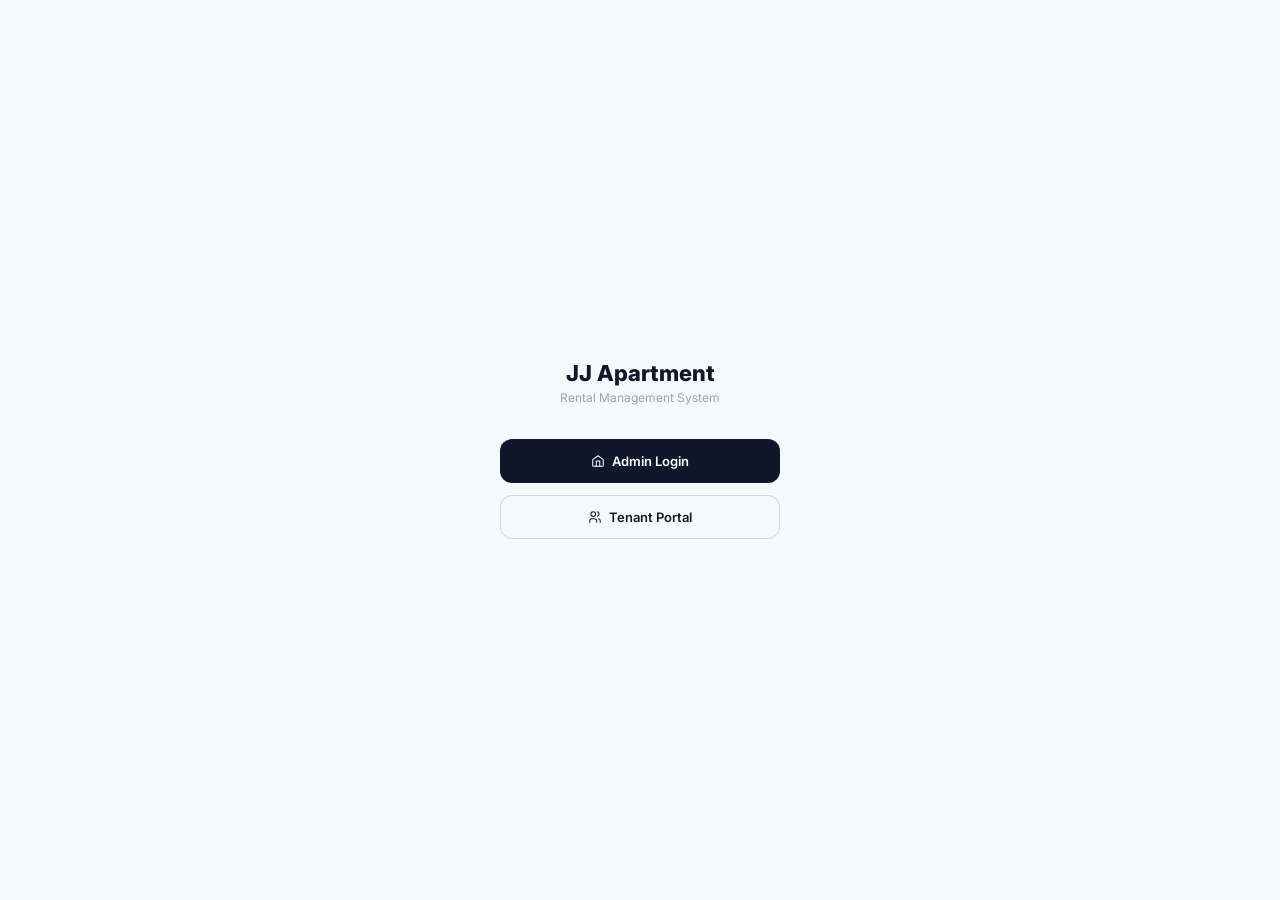
<file: admin/units.html>
<!DOCTYPE html>
<html lang="en">
<head>
  <meta charset="UTF-8">
  <meta name="viewport" content="width=device-width, initial-scale=1.0">
  <title>Units — JJ Apartment RMS</title>
  <link rel="preconnect" href="https://fonts.googleapis.com">
  <link rel="preconnect" href="https://fonts.gstatic.com" crossorigin>
  <link href="https://fonts.googleapis.com/css2?family=Inter:wght@400;500;600&display=swap" rel="stylesheet">
  <link href="https://api.fontshare.com/v2/css?f[]=satoshi@700,800&display=swap" rel="stylesheet">
  <!-- PWA META — added in Step 6 -->
  <link rel="manifest" href="/JJariel-RMS/manifest.json">
  <meta name="theme-color" content="#0f172a">
  <meta name="mobile-web-app-capable" content="yes">
  <meta name="apple-mobile-web-app-capable" content="yes">
  <meta name="apple-mobile-web-app-status-bar-style" content="black-translucent">
  <meta name="apple-mobile-web-app-title" content="JJ Apartment">
  <link rel="apple-touch-icon" href="/JJariel-RMS/assets/icons/icon-192.png">
  <!-- END PWA META -->
  <link rel="stylesheet" href="../assets/style.css">
  <style>
    .topbar-title {
      font-family: 'Satoshi', 'Inter', sans-serif;
      font-weight: 700;
      font-size: 17px;
      color: #fff;
    }
    .building-section { margin-top: 24px; }
    .building-heading {
      font-family: 'Satoshi', 'Inter', sans-serif;
      font-weight: 700;
      font-size: 14px;
      color: var(--text-primary);
      margin-bottom: 10px;
      padding: 0 2px;
    }
    tbody tr { cursor: pointer; }
    /* Slide-up panel */
    .panel-overlay {
      position: fixed;
      inset: 0;
      background: rgba(0,0,0,0.45);
      z-index: 200;
      display: none;
      align-items: flex-end;
    }
    .panel-overlay.open { display: flex; }
    .panel {
      background: var(--white);
      width: 100%;
      max-height: 90vh;
      border-radius: var(--radius-lg) var(--radius-lg) 0 0;
      display: flex;
      flex-direction: column;
      overflow: hidden;
    }
    .panel-header {
      display: flex;
      align-items: center;
      justify-content: space-between;
      padding: 16px 16px 12px;
      border-bottom: 1px solid var(--border);
      flex-shrink: 0;
    }
    .panel-title {
      font-family: 'Satoshi', 'Inter', sans-serif;
      font-weight: 700;
      font-size: 16px;
      color: var(--text-primary);
    }
    .panel-close {
      width: 32px;
      height: 32px;
      display: flex;
      align-items: center;
      justify-content: center;
      border-radius: var(--radius-sm);
      border: none;
      background: none;
      cursor: pointer;
      color: var(--text-muted);
    }
    .panel-close:hover { background: var(--navy-50); }
    .panel-close svg { width: 18px; height: 18px; stroke: currentColor; fill: none; stroke-width: 1.75; stroke-linecap: round; stroke-linejoin: round; }
    .panel-body {
      overflow-y: auto;
      padding: 16px;
      flex: 1;
    }
    /* Detail rows */
    .detail-row {
      display: flex;
      justify-content: space-between;
      align-items: flex-start;
      padding: 10px 0;
      border-bottom: 1px solid var(--border);
      font-size: 13px;
    }
    .detail-row:last-child { border-bottom: none; }
    .detail-label { font-weight: 600; color: var(--text-secondary); }
    .detail-value { color: var(--text-primary); text-align: right; }
    /* Combined field toggle */
    #combinedGroup { display: none; }

    /* Inline accordion */
    .unit-acc-body { max-height:0;overflow:hidden;transition:max-height 250ms ease; }
    .unit-acc-body.open { max-height:500px; }
    .unit-acc-row { background:var(--bg-subtle,#f9fafb); }
    .unit-acc-row td { padding:0 !important; }
    .unit-acc-inner { padding: 14px 16px 16px; }
    .unit-acc-inner .detail-row:last-of-type { border-bottom: none; }
    .unit-acc-actions { display:flex; gap:8px; margin-top:14px; flex-wrap:wrap; }
    .unit-tr.acc-open { background: var(--navy-50, #f0f4ff); }
    .unit-tr.acc-open td { border-bottom: none; }
    .btn--danger-outline {
      background: none;
      border: 1px solid var(--danger, #e53935);
      color: var(--danger, #e53935);
      border-radius: var(--radius-sm);
      padding: 0 12px;
      height: 36px;
      font-size: 13px;
      font-weight: 500;
      display: inline-flex;
      align-items: center;
      gap: 6px;
      cursor: pointer;
    }
    .btn--danger-outline:hover { background: rgba(229,57,53,0.07); }
  </style>
</head>
<body>

<!-- Topbar -->
<header class="topbar">
  <span class="topbar-title">Units</span>
  <button class="btn btn--accent btn--sm" id="addUnitBtn">
    <svg viewBox="0 0 24 24" aria-hidden="true" width="24" height="24"><line x1="12" y1="5" x2="12" y2="19"/><line x1="5" y1="12" x2="19" y2="12"/></svg>
    Add Unit
  </button>
</header>

<!-- Page content -->
<main class="page-content">

  <div id="loadingState" class="flex items-center gap-8" style="justify-content:center;padding:64px 0;">
    <div class="spinner"></div>
    <span class="text-muted">Loading units…</span>
  </div>

  <div id="errorState" class="hidden mt-16">
    <div class="alert alert--danger">
      <svg viewBox="0 0 24 24" aria-hidden="true" width="24" height="24"><circle cx="12" cy="12" r="10"/><line x1="12" y1="8" x2="12" y2="12"/><line x1="12" y1="16" x2="12.01" y2="16"/></svg>
      <div>
        <span class="alert-title">Failed to load units</span>
        <span id="errorMsg">Please check your connection.</span>
      </div>
    </div>
  </div>

  <div id="unitsContent" class="hidden"></div>

</main>

<!-- Bottom nav -->
<nav class="bottom-nav">
  <a href="./index.html" class="bottom-nav-item">
    <svg viewBox="0 0 24 24" aria-hidden="true" width="24" height="24" fill="none" stroke="currentColor" stroke-width="1.75" stroke-linecap="round" stroke-linejoin="round"><path d="M3 9.5L12 3l9 6.5V20a1 1 0 01-1 1H4a1 1 0 01-1-1V9.5z"/><path d="M9 21V12h6v9"/></svg>
    <span>Home</span>
  </a>
  <a href="./tenants.html" class="bottom-nav-item">
    <svg viewBox="0 0 24 24" aria-hidden="true" width="24" height="24" fill="none" stroke="currentColor" stroke-width="1.75" stroke-linecap="round" stroke-linejoin="round"><circle cx="9" cy="7" r="4"/><path d="M3 21v-2a4 4 0 014-4h4a4 4 0 014 4v2"/><path d="M16 3.13a4 4 0 010 7.75M21 21v-2a4 4 0 00-3-3.87"/></svg>
    <span>Tenants</span>
  </a>
  <a href="./approvals.html" class="bottom-nav-item">
    <span style="position:relative;display:inline-flex;">
      <svg viewBox="0 0 24 24" aria-hidden="true" width="24" height="24" fill="none" stroke="currentColor" stroke-width="1.75" stroke-linecap="round" stroke-linejoin="round"><path d="M9 12l2 2 4-4m6 2a9 9 0 11-18 0 9 9 0 0118 0z"/></svg>
      <span id="approvalsDot" style="display:none;position:absolute;top:-2px;right:-2px;width:8px;height:8px;background:var(--warning);border-radius:50%;"></span>
    </span>
    <span>Approvals</span>
  </a>
  <a href="./ledger.html" class="bottom-nav-item">
    <svg viewBox="0 0 24 24" aria-hidden="true" width="24" height="24" fill="none" stroke="currentColor" stroke-width="1.75" stroke-linecap="round" stroke-linejoin="round"><path d="M14 2H6a2 2 0 00-2 2v16a2 2 0 002 2h12a2 2 0 002-2V8z"/><polyline points="14 2 14 8 20 8"/><line x1="16" y1="13" x2="8" y2="13"/><line x1="16" y1="17" x2="8" y2="17"/></svg>
    <span>Ledger</span>
  </a>
  <button class="bottom-nav-item active" id="moreBtn">
    <svg viewBox="0 0 24 24" aria-hidden="true" width="24" height="24" fill="none" stroke="currentColor" stroke-width="1.75" stroke-linecap="round" stroke-linejoin="round"><circle cx="5" cy="12" r="1"/><circle cx="12" cy="12" r="1"/><circle cx="19" cy="12" r="1"/></svg>
    <span>More</span>
  </button>
</nav>

<!-- More drawer -->
<div class="drawer-overlay" id="moreDrawer">
  <div class="drawer" role="dialog" aria-label="More options">
    <div class="drawer-handle"></div>
    <div class="drawer-title">More</div>
    <a href="./billing.html" class="drawer-item">
      <svg viewBox="0 0 24 24" aria-hidden="true" width="24" height="24" fill="none" stroke="currentColor" stroke-width="1.75" stroke-linecap="round" stroke-linejoin="round"><rect x="2" y="5" width="20" height="14" rx="2"/><line x1="2" y1="10" x2="22" y2="10"/></svg>
      <span class="drawer-item-label">Billing</span>
    </a>
    <a href="./units.html" class="drawer-item" style="background:var(--accent-light);">
      <svg viewBox="0 0 24 24" aria-hidden="true" width="24" height="24" fill="none" stroke="var(--accent-dark)" stroke-width="1.75" stroke-linecap="round" stroke-linejoin="round"><path d="M3 9l9-7 9 7v11a2 2 0 01-2 2H5a2 2 0 01-2-2z"/><polyline points="9 22 9 12 15 12 15 22"/></svg>
      <span class="drawer-item-label" style="color:var(--accent-dark);">Units</span>
    </a>
    <a href="./utilities.html" class="drawer-item">
      <svg viewBox="0 0 24 24" aria-hidden="true" width="24" height="24" fill="none" stroke="currentColor" stroke-width="1.75" stroke-linecap="round" stroke-linejoin="round"><path d="M13 2L3 14h9l-1 8 10-12h-9l1-8z"/></svg>
      <span class="drawer-item-label">Utilities</span>
    </a>
    <a href="./expenses.html" class="drawer-item">
      <svg viewBox="0 0 24 24" aria-hidden="true" width="24" height="24" fill="none" stroke="currentColor" stroke-width="1.75" stroke-linecap="round" stroke-linejoin="round"><line x1="12" y1="1" x2="12" y2="23"/><path d="M17 5H9.5a3.5 3.5 0 000 7h5a3.5 3.5 0 010 7H6"/></svg>
      <span class="drawer-item-label">Expenses</span>
    </a>
  </div>
</div>

<!-- Add Unit slide-up panel -->
<div class="panel-overlay" id="addUnitPanel">
  <div class="panel" role="dialog" aria-label="Add Unit">
    <div class="panel-header">
      <span class="panel-title">Add Unit</span>
      <button class="panel-close" id="addUnitClose">
        <svg viewBox="0 0 24 24" width="24" height="24"><line x1="18" y1="6" x2="6" y2="18"/><line x1="6" y1="6" x2="18" y2="18"/></svg>
      </button>
    </div>
    <div class="panel-body">
      <form id="addUnitForm" class="form-grid">
        <div class="form-group">
          <label class="form-label" for="fBuilding">Building</label>
          <select class="form-select" id="fBuilding" required>
            <option value="">Select building…</option>
          </select>
        </div>
        <div class="form-group">
          <label class="form-label" for="fUnitName">Unit Name</label>
          <input class="form-input" id="fUnitName" type="text" placeholder="e.g. Room 1A" required>
        </div>
        <div class="form-group">
          <label class="form-label" for="fBillingType">Billing Type</label>
          <select class="form-select" id="fBillingType" required>
            <option value="">Select type…</option>
            <option value="Separate">Separate</option>
            <option value="Combined">Combined</option>
          </select>
        </div>
        <div class="form-group" id="combinedGroup">
          <label class="form-label" for="fCombinedWith">Combined With (Unit ID)</label>
          <input class="form-input" id="fCombinedWith" type="text" placeholder="e.g. U002">
        </div>
        <div class="form-group">
          <label class="form-label" for="fMonthlyRate">Monthly Rate (₱)</label>
          <input class="form-input" id="fMonthlyRate" type="number" min="0" step="1" placeholder="0" required>
        </div>
        <div class="form-group">
          <label class="form-label" for="fStatus">Status</label>
          <select class="form-select" id="fStatus" required>
            <option value="Vacant">Vacant</option>
            <option value="Occupied">Occupied</option>
          </select>
        </div>
        <div class="form-group form-group--full" style="margin-top:8px;">
          <button type="submit" class="btn btn--accent btn--full" id="addUnitSubmit">
            <svg viewBox="0 0 24 24" aria-hidden="true" width="24" height="24"><line x1="12" y1="5" x2="12" y2="19"/><line x1="5" y1="12" x2="19" y2="12"/></svg>
            Add Unit
          </button>
        </div>
      </form>
    </div>
  </div>
</div>

<!-- Unit detail slide-up panel -->
<div class="panel-overlay" id="unitDetailPanel">
  <div class="panel" role="dialog" aria-label="Unit Details">
    <div class="panel-header">
      <span class="panel-title" id="detailPanelTitle">Unit Details</span>
      <button class="panel-close" id="unitDetailClose">
        <svg viewBox="0 0 24 24" width="24" height="24"><line x1="18" y1="6" x2="6" y2="18"/><line x1="6" y1="6" x2="18" y2="18"/></svg>
      </button>
    </div>
    <div class="panel-body">
      <div id="detailBody"></div>
      <div style="margin-top:20px;">
        <button class="btn btn--outline btn--full" id="editUnitBtn">
          <svg viewBox="0 0 24 24" aria-hidden="true" width="24" height="24"><path d="M11 4H4a2 2 0 00-2 2v14a2 2 0 002 2h14a2 2 0 002-2v-7"/><path d="M18.5 2.5a2.121 2.121 0 013 3L12 15l-4 1 1-4 9.5-9.5z"/></svg>
          Edit Unit (coming soon)
        </button>
      </div>
    </div>
  </div>
</div>

<!-- Toast container -->
<div class="toast-container" id="toastContainer"></div>

<script src="../assets/config.js"></script>
<script src="../assets/admin-auth.js"></script>
<script src="../assets/quick-payment.js"></script>
<script>
(function () {
  validateStoredAdminToken();

  // ── Helpers ──────────────────────────────────────────────────

  function peso(n) {
    return '₱' + Number(n || 0).toLocaleString('en-PH', { minimumFractionDigits: 2, maximumFractionDigits: 2 });
  }

  function escHtml(s) {
    return String(s || '').replace(/&/g,'&amp;').replace(/</g,'&lt;').replace(/>/g,'&gt;');
  }

  function showToast(msg, type) {
    const c = document.getElementById('toastContainer');
    const t = document.createElement('div');
    const isOk = type === 'success';
    t.className = 'alert alert--' + (isOk ? 'success' : 'danger') + ' toast';
    t.innerHTML = isOk
      ? '<svg viewBox="0 0 24 24" width="24" height="24"><polyline points="20 6 9 17 4 12"/></svg><span>' + msg + '</span>'
      : '<svg viewBox="0 0 24 24" width="24" height="24"><circle cx="12" cy="12" r="10"/><line x1="12" y1="8" x2="12" y2="12"/><line x1="12" y1="16" x2="12.01" y2="16"/></svg><span>' + msg + '</span>';
    c.appendChild(t);
    setTimeout(() => t.remove(), 3000);
  }

  function statusBadge(s) {
    if (s === 'Occupied') return '<span class="badge badge--occupied"><span class="badge-dot"></span>' + escHtml(s) + '</span>';
    return '<span class="badge badge--vacant"><span class="badge-dot"></span>' + escHtml(s) + '</span>';
  }

  // ── More drawer ───────────────────────────────────────────────

  const moreDrawer = document.getElementById('moreDrawer');
  document.getElementById('moreBtn').addEventListener('click', () => moreDrawer.classList.add('open'));
  moreDrawer.addEventListener('click', (e) => { if (e.target === moreDrawer) moreDrawer.classList.remove('open'); });

  // ── Panel helpers ─────────────────────────────────────────────

  function openPanel(id) { document.getElementById(id).classList.add('open'); }
  function closePanel(id) { document.getElementById(id).classList.remove('open'); }

  document.getElementById('addUnitClose').addEventListener('click', () => closePanel('addUnitPanel'));
  document.getElementById('addUnitPanel').addEventListener('click', (e) => {
    if (e.target === document.getElementById('addUnitPanel')) closePanel('addUnitPanel');
  });

  document.getElementById('unitDetailClose').addEventListener('click', () => closePanel('unitDetailPanel'));
  document.getElementById('unitDetailPanel').addEventListener('click', (e) => {
    if (e.target === document.getElementById('unitDetailPanel')) closePanel('unitDetailPanel');
  });

  document.getElementById('addUnitBtn').addEventListener('click', () => openPanel('addUnitPanel'));

  // Toggle CombinedWith field
  document.getElementById('fBillingType').addEventListener('change', function () {
    document.getElementById('combinedGroup').style.display =
      this.value === 'Combined' ? 'flex' : 'none';
  });

  // ── State ─────────────────────────────────────────────────────

  let buildings = [];
  let units     = [];

  // ── Fetch ─────────────────────────────────────────────────────

  async function loadData() {
    const loading = document.getElementById('loadingState');
    const error   = document.getElementById('errorState');
    const content = document.getElementById('unitsContent');

    loading.classList.remove('hidden');
    error.classList.add('hidden');
    content.classList.add('hidden');

    try {
      const [uRes, bRes] = await Promise.all([
        fetch(CONFIG.APPS_SCRIPT_URL + '?action=getUnits'),
        fetch(CONFIG.APPS_SCRIPT_URL + '?action=getBuildings')
      ]);
      const uJson = await uRes.json();
      const bJson = await bRes.json();
      if (!uJson.success) throw new Error(uJson.error || 'Failed to load units');
      if (!bJson.success) throw new Error(bJson.error || 'Failed to load buildings');

      units     = Array.isArray(uJson.data) ? uJson.data : [];
      buildings = Array.isArray(bJson.data) ? bJson.data : [];

      populateBuildingDropdown();
      renderUnits();

      loading.classList.add('hidden');
      content.classList.remove('hidden');
    } catch (err) {
      loading.classList.add('hidden');
      error.classList.remove('hidden');
      document.getElementById('errorMsg').textContent = err.message;
    }
  }

  function populateBuildingDropdown() {
    const sel = document.getElementById('fBuilding');
    buildings.forEach(b => {
      const opt = document.createElement('option');
      opt.value = b.BuildingID;
      opt.textContent = b.BuildingName;
      sel.appendChild(opt);
    });
  }

  function renderUnits() {
    const content = document.getElementById('unitsContent');

    // Group by building
    const groups = {};
    units.forEach(u => {
      const key = u.BuildingID || 'Unknown';
      if (!groups[key]) groups[key] = { name: u.BuildingName || key, units: [] };
      groups[key].units.push(u);
    });

    if (Object.keys(groups).length === 0) {
      content.innerHTML = '<div class="empty-state"><svg viewBox="0 0 24 24" width="24" height="24"><path d="M3 9l9-7 9 7v11a2 2 0 01-2 2H5a2 2 0 01-2-2z"/><polyline points="9 22 9 12 15 12 15 22"/></svg><div style="font-weight:600;color:var(--text-secondary);">No units yet</div><div>Add your first unit to get started.</div></div>';
      return;
    }

    content.innerHTML = Object.entries(groups).map(([, group]) => `
      <div class="building-section">
        <div class="building-heading">${escHtml(group.name)}</div>
        <div class="table-wrapper">
          <div class="table-scroll">
            <table>
              <thead>
                <tr>
                  <th>ID</th>
                  <th>Unit Name</th>
                  <th>Type</th>
                  <th>Rate</th>
                  <th>Status</th>
                </tr>
              </thead>
              <tbody>
                ${group.units.map(u => `
                  <tr class="unit-tr" data-unit-id="${escHtml(u.UnitID)}">
                    <td class="col-mono">${escHtml(u.UnitID)}</td>
                    <td class="col-name">${escHtml(u.UnitName)}</td>
                    <td>${escHtml(u.BillingType)}</td>
                    <td class="col-amount">${peso(u.MonthlyRate)}</td>
                    <td>${statusBadge(u.Status)}</td>
                  </tr>
                  <tr class="unit-acc-row" data-acc-for="${escHtml(u.UnitID)}">
                    <td colspan="5">
                      <div class="unit-acc-body" id="uacc-${escHtml(u.UnitID)}"></div>
                    </td>
                  </tr>
                `).join('')}
              </tbody>
            </table>
          </div>
        </div>
      </div>
    `).join('');

    // Row tap → toggle accordion
    let openUnitId = null;

    content.querySelectorAll('tr.unit-tr').forEach(row => {
      row.addEventListener('click', () => {
        const uid = row.dataset.unitId;
        const accBody = document.getElementById('uacc-' + uid);
        const unit = units.find(u => u.UnitID === uid);
        if (!unit || !accBody) return;

        const isOpen = accBody.classList.contains('open');

        // Close any currently open accordion
        if (openUnitId && openUnitId !== uid) {
          const prevBody = document.getElementById('uacc-' + openUnitId);
          if (prevBody) prevBody.classList.remove('open');
          const prevRow = content.querySelector('tr.unit-tr[data-unit-id="' + openUnitId + '"]');
          if (prevRow) prevRow.classList.remove('acc-open');
        }

        if (isOpen) {
          // Collapse
          accBody.classList.remove('open');
          row.classList.remove('acc-open');
          openUnitId = null;
        } else {
          // Lazy-load content on first expand
          if (!accBody.dataset.loaded) {
            accBody.innerHTML = buildAccordionContent(unit);
            accBody.dataset.loaded = '1';
            wireAccordionEvents(accBody, unit);
          }
          accBody.classList.add('open');
          row.classList.add('acc-open');
          openUnitId = uid;
        }
      });
    });
  }

  function buildAccordionContent(unit) {
    const rows = [
      ['Unit ID',       escHtml(unit.UnitID)],
      ['Unit Name',     escHtml(unit.UnitName)],
      ['Building',      escHtml(unit.BuildingName)],
      ['Billing Type',  escHtml(unit.BillingType)],
      ['Combined With', escHtml(unit.CombinedWith || '—')],
      ['Monthly Rate',  escHtml(peso(unit.MonthlyRate))],
      ['Status',        statusBadge(unit.Status)],
    ];

    const detailRows = rows.map(([label, val]) =>
      `<div class="detail-row">
        <span class="detail-label">${escHtml(label)}</span>
        <span class="detail-value">${val}</span>
      </div>`
    ).join('');

    return `<div class="unit-acc-inner">
      ${detailRows}
      <div class="unit-acc-actions">
        <button class="btn btn--outline" data-acc-edit="${escHtml(unit.UnitID)}">
          <svg viewBox="0 0 24 24" aria-hidden="true" width="16" height="16" fill="none" stroke="currentColor" stroke-width="1.75" stroke-linecap="round" stroke-linejoin="round"><path d="M11 4H4a2 2 0 00-2 2v14a2 2 0 002 2h14a2 2 0 002-2v-7"/><path d="M18.5 2.5a2.121 2.121 0 013 3L12 15l-4 1 1-4 9.5-9.5z"/></svg>
          Edit Unit
        </button>
        <button class="btn btn--danger-outline" data-acc-delete="${escHtml(unit.UnitID)}">
          <svg viewBox="0 0 24 24" aria-hidden="true" width="16" height="16" fill="none" stroke="currentColor" stroke-width="1.75" stroke-linecap="round" stroke-linejoin="round"><polyline points="3 6 5 6 21 6"/><path d="M19 6l-1 14a2 2 0 01-2 2H8a2 2 0 01-2-2L5 6"/><path d="M10 11v6M14 11v6"/><path d="M9 6V4a1 1 0 011-1h4a1 1 0 011 1v2"/></svg>
          Delete
        </button>
      </div>
    </div>`;
  }

  function wireAccordionEvents(accBody, unit) {
    const editBtn = accBody.querySelector('[data-acc-edit]');
    if (editBtn) {
      editBtn.addEventListener('click', (e) => {
        e.stopPropagation();
        showToast('Edit unit — coming in a future step.', 'error');
      });
    }

    const deleteBtn = accBody.querySelector('[data-acc-delete]');
    if (deleteBtn) {
      deleteBtn.addEventListener('click', (e) => {
        e.stopPropagation();
        // Populate and open the deleteConfirm modal if it exists
        const modal = document.getElementById('deleteConfirm');
        if (modal) {
          const nameEl = modal.querySelector('[data-delete-unit-name]');
          if (nameEl) nameEl.textContent = unit.UnitName;
          const idEl = modal.querySelector('[data-delete-unit-id]');
          if (idEl) idEl.value = unit.UnitID;
          modal.classList.add('open');
        } else {
          showToast('Delete unit — coming in a future step.', 'error');
        }
      });
    }
  }

  function showUnitDetail(unit) {
    document.getElementById('detailPanelTitle').textContent = unit.UnitName || 'Unit Details';

    const rows = [
      ['Unit ID',      unit.UnitID],
      ['Unit Name',    unit.UnitName],
      ['Building',     unit.BuildingName],
      ['Billing Type', unit.BillingType],
      ['Combined With',unit.CombinedWith || '—'],
      ['Monthly Rate', peso(unit.MonthlyRate)],
      ['Status',       unit.Status],
    ];

    document.getElementById('detailBody').innerHTML = rows.map(([label, val]) =>
      `<div class="detail-row">
        <span class="detail-label">${escHtml(label)}</span>
        <span class="detail-value">${label === 'Status' ? statusBadge(val) : escHtml(val)}</span>
      </div>`
    ).join('');

    openPanel('unitDetailPanel');
  }

  // ── Add Unit form ─────────────────────────────────────────────

  document.getElementById('addUnitForm').addEventListener('submit', async function (e) {
    e.preventDefault();
    const btn = document.getElementById('addUnitSubmit');
    btn.disabled = true;
    btn.textContent = 'Saving…';

    const payload = {
      action:       'addUnit',
      adminToken:   localStorage.getItem('adminToken'),
      buildingId:   document.getElementById('fBuilding').value,
      unitName:     document.getElementById('fUnitName').value.trim(),
      billingType:  document.getElementById('fBillingType').value,
      combinedWith: document.getElementById('fCombinedWith').value.trim(),
      monthlyRate:  parseFloat(document.getElementById('fMonthlyRate').value) || 0,
      status:       document.getElementById('fStatus').value,
    };

    try {
      const res  = await fetch(CONFIG.APPS_SCRIPT_URL, {
        method: 'POST',
        headers: { 'Content-Type': 'text/plain;charset=utf-8' },
        body: JSON.stringify(payload)
      });
      const json = await res.json();
      if (!json.success) throw new Error(json.error || 'Failed to add unit');
      showToast('Unit added successfully!', 'success');
      closePanel('addUnitPanel');
      this.reset();
      document.getElementById('combinedGroup').style.display = 'none';
      await loadData();
    } catch (err) {
      showToast(err.message || 'Failed to add unit', 'error');
    } finally {
      btn.disabled = false;
      btn.innerHTML = '<svg viewBox="0 0 24 24" aria-hidden="true" width="24" height="24"><line x1="12" y1="5" x2="12" y2="19"/><line x1="5" y1="12" x2="19" y2="12"/></svg> Add Unit';
    }
  });

  // Edit stub
  document.getElementById('editUnitBtn').addEventListener('click', () => {
    showToast('Edit unit — coming in a future step.', 'error');
  });

  async function loadPendingCount() {
    try {
      const res = await fetch(CONFIG.APPS_SCRIPT_URL + '?action=getPendingProofs');
      const json = await res.json();
      if (json.success && json.data && json.data.pendingCount > 0) {
        const dot = document.getElementById('approvalsDot');
        if (dot) dot.style.display = 'block';
      }
    } catch(e) {}
  }
  loadPendingCount();

  loadData();
})();
</script>
</body>
</html>
</file>
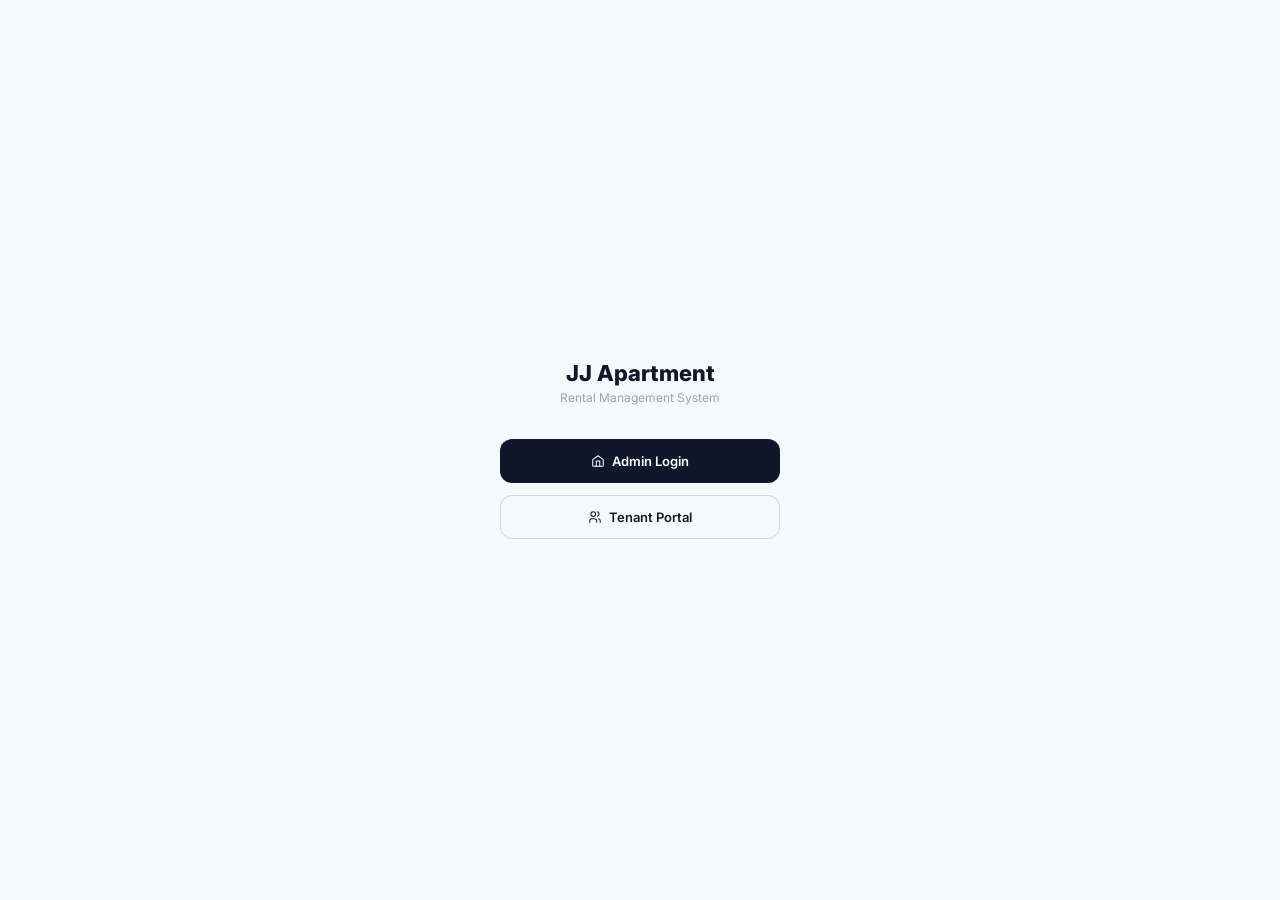
<file: admin/utilities.html>
<!DOCTYPE html>
<html lang="en">
<head>
  <meta charset="UTF-8">
  <meta name="viewport" content="width=device-width, initial-scale=1.0">
  <title>Utilities — JJ Apartment RMS</title>
  <link rel="preconnect" href="https://fonts.googleapis.com">
  <link rel="preconnect" href="https://fonts.gstatic.com" crossorigin>
  <link href="https://fonts.googleapis.com/css2?family=Inter:wght@400;500;600&display=swap" rel="stylesheet">
  <link href="https://api.fontshare.com/v2/css?f[]=satoshi@700,800&display=swap" rel="stylesheet">
  <!-- PWA META — added in Step 6 -->
  <link rel="manifest" href="/JJariel-RMS/manifest.json">
  <meta name="theme-color" content="#0f172a">
  <meta name="mobile-web-app-capable" content="yes">
  <meta name="apple-mobile-web-app-capable" content="yes">
  <meta name="apple-mobile-web-app-status-bar-style" content="black-translucent">
  <meta name="apple-mobile-web-app-title" content="JJ Apartment">
  <link rel="apple-touch-icon" href="/JJariel-RMS/assets/icons/icon-192.png">
  <!-- END PWA META -->
  <link rel="stylesheet" href="../assets/style.css">
  <style>
    .topbar-title {
      font-family: 'Satoshi', 'Inter', sans-serif;
      font-weight: 700;
      font-size: 17px;
      color: #fff;
    }
    .month-row {
      display: flex;
      align-items: center;
      gap: 10px;
      margin-bottom: 20px;
    }
    .month-row label {
      font-family: 'Inter', sans-serif;
      font-weight: 600;
      font-size: 13px;
      color: var(--text-secondary);
      white-space: nowrap;
    }
    .building-section {
      margin-bottom: 24px;
    }
    .building-header {
      display: flex;
      align-items: center;
      justify-content: space-between;
      padding: 10px 0 8px;
      cursor: pointer;
      border-bottom: 1px solid var(--border);
      margin-bottom: 0;
      user-select: none;
    }
    .building-header-title {
      font-family: 'Satoshi', 'Inter', sans-serif;
      font-weight: 700;
      font-size: 15px;
      color: var(--text-primary);
    }
    .building-chevron {
      width: 18px; height: 18px;
      stroke: var(--text-muted);
      fill: none;
      stroke-width: 2;
      stroke-linecap: round;
      stroke-linejoin: round;
      transition: transform 0.2s;
    }
    .building-section.collapsed .building-chevron {
      transform: rotate(-90deg);
    }
    .building-body {
      display: block;
    }
    .building-section.collapsed .building-body {
      display: none;
    }
    .unit-row {
      display: flex;
      align-items: flex-start;
      gap: 10px;
      padding: 12px 0;
      border-bottom: 1px solid var(--border);
    }
    .unit-row:last-child { border-bottom: none; }
    .unit-id-badge {
      font-family: 'Courier New', Courier, monospace;
      font-size: 11px;
      font-weight: 600;
      background: var(--navy-50);
      color: var(--navy-600);
      padding: 3px 7px;
      border-radius: 5px;
      white-space: nowrap;
      flex-shrink: 0;
      margin-top: 2px;
    }
    .unit-info { flex: 1; min-width: 0; }
    .unit-name {
      font-weight: 600;
      font-size: 14px;
      color: var(--text-primary);
    }
    .unit-building {
      font-size: 12px;
      color: var(--text-muted);
      margin-top: 1px;
    }
    .unit-shared-note {
      font-size: 11px;
      color: var(--text-muted);
      margin-top: 2px;
    }
    .unit-tenant-name {
      font-size: 12px;
      color: var(--text-secondary);
      font-weight: 500;
      margin-top: 2px;
    }
    .unit-tenant-vacant {
      color: var(--text-muted);
      font-style: italic;
    }
    .unit-actions {
      display: flex;
      flex-direction: column;
      align-items: flex-end;
      gap: 6px;
      flex-shrink: 0;
    }
    .badges-row {
      display: flex;
      gap: 4px;
      flex-wrap: wrap;
      justify-content: flex-end;
    }
    .badge-billing-metered {
      display: inline-flex; align-items: center;
      font-size: 10px; font-weight: 600;
      background: var(--accent-light);
      color: var(--accent-dark);
      border-radius: var(--radius-pill);
      padding: 2px 8px;
    }
    .badge-billing-shared {
      display: inline-flex; align-items: center;
      font-size: 10px; font-weight: 600;
      background: var(--warning-bg);
      color: #92400e;
      border-radius: var(--radius-pill);
      padding: 2px 8px;
    }
    .badge-recorded {
      display: inline-flex; align-items: center; gap: 4px;
      font-size: 10px; font-weight: 600;
      background: var(--success-bg);
      color: #065f46;
      border-radius: var(--radius-pill);
      padding: 2px 8px;
    }
    .badge-no-reading {
      display: inline-flex; align-items: center;
      font-size: 10px; font-weight: 600;
      background: var(--warning-bg);
      color: #92400e;
      border-radius: var(--radius-pill);
      padding: 2px 8px;
    }
    .reading-summary {
      font-size: 11px;
      color: var(--success);
      font-weight: 500;
      text-align: right;
      max-width: 160px;
    }
    /* Mode toggle */
    .mode-toggle {
      display: flex;
      background: var(--navy-50);
      border-radius: var(--radius-sm);
      padding: 3px;
      gap: 3px;
      margin-bottom: 20px;
    }
    .mode-btn {
      flex: 1;
      padding: 8px 12px;
      font-family: 'Inter', sans-serif;
      font-weight: 600;
      font-size: 13px;
      color: var(--text-muted);
      border-radius: 6px;
      border: none;
      background: none;
      cursor: pointer;
      transition: background 0.15s, color 0.15s;
    }
    .mode-btn.active {
      background: var(--white);
      color: var(--text-primary);
      box-shadow: var(--shadow-sm);
    }
    /* Section header inside panel */
    .reading-section-header {
      font-family: 'Inter', sans-serif;
      font-weight: 600;
      font-size: 11px;
      text-transform: uppercase;
      letter-spacing: 0.06em;
      color: var(--text-muted);
      margin: 16px 0 10px;
    }
    .computed-row {
      display: flex;
      justify-content: space-between;
      align-items: center;
      padding: 8px 0;
      border-top: 1px solid var(--border);
      margin-top: 6px;
    }
    .computed-label {
      font-size: 13px;
      color: var(--text-secondary);
      font-weight: 500;
    }
    .computed-val-consumption {
      font-family: 'Satoshi', 'Inter', sans-serif;
      font-weight: 700;
      font-size: 14px;
      color: var(--accent);
    }
    .computed-val-charge {
      font-family: 'Satoshi', 'Inter', sans-serif;
      font-weight: 700;
      font-size: 14px;
      color: var(--success);
    }
    .info-banner {
      background: var(--warning-bg);
      border: 1px solid #fcd34d;
      border-radius: var(--radius-sm);
      padding: 10px 12px;
      font-size: 12px;
      color: #78350f;
      margin: 12px 0;
      line-height: 1.5;
    }
    .split-preview {
      font-size: 12px;
      font-weight: 600;
      color: #92400e;
      margin-top: 6px;
    }
    .overwrite-confirm {
      background: var(--warning-bg);
      border: 1px solid #fcd34d;
      border-radius: var(--radius-sm);
      padding: 12px;
      margin-bottom: 12px;
    }
    .overwrite-confirm p {
      font-size: 13px;
      color: #78350f;
      margin-bottom: 10px;
      font-weight: 500;
    }
    .overwrite-confirm-btns {
      display: flex;
      gap: 8px;
    }
    /* Tenant name line in unit rows */
    .unit-tenant { font-size: 12px; margin-top: 2px; }
    .unit-tenant--occupied { color: var(--text-secondary); font-weight: 500; }
    .unit-tenant--vacant { color: var(--text-muted); font-style: italic; }
    /* Panel */
    .panel-overlay {
      position: fixed; inset: 0;
      background: rgba(0,0,0,0.45);
      z-index: 200;
      display: none; align-items: flex-end;
    }
    .panel-overlay.open { display: flex; }
    .panel {
      background: var(--white);
      width: 100%;
      max-height: 92vh;
      border-radius: 16px 16px 0 0;
      display: flex; flex-direction: column; overflow: hidden;
    }
    .panel-header {
      display: flex; align-items: center; justify-content: space-between;
      padding: 16px 16px 12px;
      border-bottom: 1px solid var(--border);
      flex-shrink: 0;
    }
    .panel-title {
      font-family: 'Satoshi', 'Inter', sans-serif;
      font-weight: 700; font-size: 16px;
      color: var(--text-primary);
    }
    .panel-close {
      width: 32px; height: 32px;
      display: flex; align-items: center; justify-content: center;
      border-radius: 8px; border: none; background: none;
      cursor: pointer; color: var(--text-secondary);
    }
    .panel-close:hover { background: rgba(0,0,0,0.06); }
    .panel-close svg { width: 18px; height: 18px; stroke: currentColor; fill: none; stroke-width: 1.75; stroke-linecap: round; stroke-linejoin: round; }
    .panel-body { overflow-y: auto; padding: 16px; flex: 1; }
    .panel-footer {
      padding: 12px 16px;
      border-top: 1px solid var(--border);
      flex-shrink: 0;
    }
    .form-group { margin-bottom: 14px; }
    .form-row {
      display: grid;
      grid-template-columns: 1fr 1fr;
      gap: 10px;
      margin-bottom: 14px;
    }
    /* Bulk log rows */
    .bulk-unit-row { margin-bottom: 4px; }
    .bulk-unit-header {
      display: flex;
      align-items: baseline;
      justify-content: space-between;
      gap: 8px;
    }
    .bulk-unit-name {
      font-weight: 600;
      font-size: 14px;
      color: var(--text-primary);
    }
    .bulk-unit-tenant {
      color: var(--text-secondary);
      font-size: 13px;
      flex-shrink: 0;
    }
    .bulk-consumption {
      font-size: 12px;
      color: var(--text-secondary);
      margin-top: 4px;
      min-height: 18px;
    }
    .bulk-row-error {
      color: var(--danger, #ef4444);
      font-size: 12px;
      display: none;
    }
    .log-all-btn { flex-shrink: 0; }
  </style>
</head>
<body>

<!-- Topbar -->
<header class="topbar">
  <span class="topbar-title">Utilities</span>
</header>

<!-- Page content -->
<main class="page-content" style="padding-bottom: 80px;">

  <!-- Month selector -->
  <div class="month-row">
    <label for="monthPicker">Month</label>
    <input class="form-input" id="monthPicker" type="month" style="flex:1;max-width:200px;">
  </div>

  <!-- Loading state -->
  <div id="loadingState" style="display:flex;align-items:center;gap:8px;padding:40px 0;justify-content:center;">
    <div class="spinner"></div>
    <span class="text-muted">Loading units…</span>
  </div>

  <!-- Error state -->
  <div id="errorState" class="hidden">
    <div class="alert alert--danger">
      <svg viewBox="0 0 24 24" width="18" height="18"><circle cx="12" cy="12" r="10"/><line x1="12" y1="8" x2="12" y2="12"/><line x1="12" y1="16" x2="12.01" y2="16"/></svg>
      <span id="errorMsg">Failed to load data.</span>
    </div>
  </div>

  <!-- Units content -->
  <div id="unitsContent" class="hidden"></div>

</main>

<!-- Bottom nav -->
<nav class="bottom-nav">
  <a href="./index.html" class="bottom-nav-item">
    <svg viewBox="0 0 24 24" aria-hidden="true" width="24" height="24" fill="none" stroke="currentColor" stroke-width="1.75" stroke-linecap="round" stroke-linejoin="round"><path d="M3 9.5L12 3l9 6.5V20a1 1 0 01-1 1H4a1 1 0 01-1-1V9.5z"/><path d="M9 21V12h6v9"/></svg>
    <span>Home</span>
  </a>
  <a href="./tenants.html" class="bottom-nav-item">
    <svg viewBox="0 0 24 24" aria-hidden="true" width="24" height="24" fill="none" stroke="currentColor" stroke-width="1.75" stroke-linecap="round" stroke-linejoin="round"><circle cx="9" cy="7" r="4"/><path d="M3 21v-2a4 4 0 014-4h4a4 4 0 014 4v2"/><path d="M16 3.13a4 4 0 010 7.75M21 21v-2a4 4 0 00-3-3.87"/></svg>
    <span>Tenants</span>
  </a>
  <a href="./approvals.html" class="bottom-nav-item">
    <span style="position:relative;display:inline-flex;">
      <svg viewBox="0 0 24 24" aria-hidden="true" width="24" height="24" fill="none" stroke="currentColor" stroke-width="1.75" stroke-linecap="round" stroke-linejoin="round"><path d="M9 12l2 2 4-4m6 2a9 9 0 11-18 0 9 9 0 0118 0z"/></svg>
      <span id="approvalsDot" style="display:none;position:absolute;top:-2px;right:-2px;width:8px;height:8px;background:var(--warning);border-radius:50%;"></span>
    </span>
    <span>Approvals</span>
  </a>
  <a href="./ledger.html" class="bottom-nav-item">
    <svg viewBox="0 0 24 24" aria-hidden="true" width="24" height="24" fill="none" stroke="currentColor" stroke-width="1.75" stroke-linecap="round" stroke-linejoin="round"><path d="M14 2H6a2 2 0 00-2 2v16a2 2 0 002 2h12a2 2 0 002-2V8z"/><polyline points="14 2 14 8 20 8"/><line x1="16" y1="13" x2="8" y2="13"/><line x1="16" y1="17" x2="8" y2="17"/></svg>
    <span>Ledger</span>
  </a>
  <button class="bottom-nav-item active" id="moreBtn">
    <svg viewBox="0 0 24 24" aria-hidden="true" width="24" height="24" fill="none" stroke="currentColor" stroke-width="1.75" stroke-linecap="round" stroke-linejoin="round"><circle cx="5" cy="12" r="1"/><circle cx="12" cy="12" r="1"/><circle cx="19" cy="12" r="1"/></svg>
    <span>More</span>
  </button>
</nav>

<!-- More drawer -->
<div class="drawer-overlay" id="moreDrawer">
  <div class="drawer" role="dialog" aria-label="More options">
    <div class="drawer-handle"></div>
    <div class="drawer-title">More</div>
    <a href="./billing.html" class="drawer-item">
      <svg viewBox="0 0 24 24" aria-hidden="true" width="24" height="24" fill="none" stroke="currentColor" stroke-width="1.75" stroke-linecap="round" stroke-linejoin="round"><rect x="2" y="5" width="20" height="14" rx="2"/><line x1="2" y1="10" x2="22" y2="10"/></svg>
      <span class="drawer-item-label">Billing</span>
    </a>
    <a href="./units.html" class="drawer-item">
      <svg viewBox="0 0 24 24" aria-hidden="true" width="24" height="24" fill="none" stroke="currentColor" stroke-width="1.75" stroke-linecap="round" stroke-linejoin="round"><path d="M3 9l9-7 9 7v11a2 2 0 01-2 2H5a2 2 0 01-2-2z"/><polyline points="9 22 9 12 15 12 15 22"/></svg>
      <span class="drawer-item-label">Units</span>
    </a>
    <a href="./utilities.html" class="drawer-item" style="background:var(--accent-light);">
      <svg viewBox="0 0 24 24" aria-hidden="true" width="24" height="24" fill="none" stroke="var(--accent-dark)" stroke-width="1.75" stroke-linecap="round" stroke-linejoin="round"><path d="M13 2L3 14h9l-1 8 10-12h-9l1-8z"/></svg>
      <span class="drawer-item-label" style="color:var(--accent-dark);">Utilities</span>
    </a>
    <a href="./expenses.html" class="drawer-item">
      <svg viewBox="0 0 24 24" aria-hidden="true" width="24" height="24" fill="none" stroke="currentColor" stroke-width="1.75" stroke-linecap="round" stroke-linejoin="round"><line x1="12" y1="1" x2="12" y2="23"/><path d="M17 5H9.5a3.5 3.5 0 000 7h5a3.5 3.5 0 010 7H6"/></svg>
      <span class="drawer-item-label">Expenses</span>
    </a>
  </div>
</div>

<!-- Log Reading slide-up -->
<div class="panel-overlay" id="logReadingPanel">
  <div class="panel" role="dialog" aria-label="Log Reading">
    <div class="panel-header">
      <div class="panel-title" id="logPanelTitle">Log Reading</div>
      <button class="panel-close" id="logPanelClose">
        <svg viewBox="0 0 24 24"><line x1="18" y1="6" x2="6" y2="18"/><line x1="6" y1="6" x2="18" y2="18"/></svg>
      </button>
    </div>
    <div class="panel-body">

      <!-- Mode toggle -->
      <div class="mode-toggle">
        <button class="mode-btn active" id="modeByReading">By Reading</button>
        <button class="mode-btn" id="modeDirectAmount">Direct Amount</button>
      </div>

      <!-- Overwrite confirmation (hidden by default) -->
      <div class="overwrite-confirm hidden" id="overwriteConfirm">
        <p id="overwriteMsg">Reading already logged for this month. Overwrite?</p>
        <div class="overwrite-confirm-btns">
          <button class="btn btn--outline btn--sm" id="overwriteCancel">Cancel</button>
          <button class="btn btn--danger btn--sm" id="overwriteConfirmBtn">Overwrite</button>
        </div>
      </div>

      <!-- Combined unit info banner -->
      <div class="info-banner hidden" id="combinedBanner">
        <div id="combinedBannerText"></div>
        <div class="split-preview hidden" id="splitPreview"></div>
      </div>

      <!-- BY READING mode -->
      <div id="byReadingForm">
        <div class="reading-section-header">Electric</div>
        <div class="form-row">
          <div class="form-group" style="margin-bottom:0;">
            <label class="form-label" for="elecPrev">Prev Reading (kWh)</label>
            <input class="form-input" id="elecPrev" type="number" min="0" step="0.01" placeholder="0">
          </div>
          <div class="form-group" style="margin-bottom:0;">
            <label class="form-label" for="elecCurrent">Current Reading (kWh)</label>
            <input class="form-input" id="elecCurrent" type="number" min="0" step="0.01" placeholder="0">
          </div>
        </div>
        <div class="form-row">
          <div class="form-group" style="margin-bottom:0;">
            <label class="form-label" for="elecRate">Rate (₱/kWh)</label>
            <input class="form-input" id="elecRate" type="number" min="0" step="0.01" placeholder="0">
          </div>
          <div style="display:flex;flex-direction:column;gap:4px;">
            <div class="computed-row" style="border-top:none;padding-top:0;">
              <span class="computed-label">Consumption</span>
              <span class="computed-val-consumption" id="elecConsumption">0 kWh</span>
            </div>
            <div class="computed-row" style="border-top:none;padding-top:0;">
              <span class="computed-label">Charge</span>
              <span class="computed-val-charge" id="elecChargeDisplay">₱0.00</span>
            </div>
          </div>
        </div>

        <div class="reading-section-header">Water</div>
        <div class="form-row">
          <div class="form-group" style="margin-bottom:0;">
            <label class="form-label" for="waterPrev">Prev Reading (m³)</label>
            <input class="form-input" id="waterPrev" type="number" min="0" step="0.01" placeholder="0">
          </div>
          <div class="form-group" style="margin-bottom:0;">
            <label class="form-label" for="waterCurrent">Current Reading (m³)</label>
            <input class="form-input" id="waterCurrent" type="number" min="0" step="0.01" placeholder="0">
          </div>
        </div>
        <div class="form-row">
          <div class="form-group" style="margin-bottom:0;">
            <label class="form-label" for="waterRate">Rate (₱/m³)</label>
            <input class="form-input" id="waterRate" type="number" min="0" step="0.01" placeholder="0">
          </div>
          <div style="display:flex;flex-direction:column;gap:4px;">
            <div class="computed-row" style="border-top:none;padding-top:0;">
              <span class="computed-label">Consumption</span>
              <span class="computed-val-consumption" id="waterConsumption">0 m³</span>
            </div>
            <div class="computed-row" style="border-top:none;padding-top:0;">
              <span class="computed-label">Charge</span>
              <span class="computed-val-charge" id="waterChargeDisplay">₱0.00</span>
            </div>
          </div>
        </div>
      </div>

      <!-- DIRECT AMOUNT mode -->
      <div id="directAmountForm" class="hidden">
        <div class="form-group">
          <label class="form-label" for="directElec">Electric Charge (₱)</label>
          <input class="form-input" id="directElec" type="number" min="0" step="0.01" placeholder="0.00">
        </div>
        <div class="form-group">
          <label class="form-label" for="directWater">Water Charge (₱)</label>
          <input class="form-input" id="directWater" type="number" min="0" step="0.01" placeholder="0.00">
        </div>
        <div class="form-group">
          <label class="form-label" for="directNote">Reason for direct entry</label>
          <input class="form-input" id="directNote" type="text" placeholder="e.g. estimated, flat rate">
        </div>
      </div>

    </div>
    <div class="panel-footer">
      <button class="btn btn--accent btn--full" id="logSubmitBtn">
        <svg viewBox="0 0 24 24" aria-hidden="true" width="18" height="18" fill="none" stroke="currentColor" stroke-width="2" stroke-linecap="round" stroke-linejoin="round"><polyline points="20 6 9 17 4 12"/></svg>
        Save Reading
      </button>
    </div>
  </div>
</div>

<!-- Bulk Log slide-up -->
<div class="panel-overlay" id="bulkLogModal">
  <div class="panel" role="dialog">
    <div class="panel-header">
      <div>
        <div class="panel-title" id="bulkLogTitle">Log All</div>
      </div>
      <button class="panel-close" id="bulkLogClose">
        <svg viewBox="0 0 24 24" width="18" height="18"><line x1="18" y1="6" x2="6" y2="18"/><line x1="6" y1="6" x2="18" y2="18"/></svg>
      </button>
    </div>
    <div class="panel-body">
      <div id="bulkLogMonth" style="margin-bottom:12px;">
        <label style="font-size:12px;font-weight:600;color:var(--text-secondary);">Billing Month</label>
        <input type="month" id="bulkMonthInput" class="form-input" style="margin-top:4px;">
      </div>
      <div id="bulkLogRows"></div>
      <div id="bulkLogValidationMsg" style="color:var(--danger,#ef4444);font-size:13px;margin-top:8px;display:none;"></div>
      <button class="btn btn--accent btn--full" id="bulkLogSubmit" style="margin-top:16px;">Submit All</button>
    </div>
  </div>
</div>

<!-- Toast container -->
<div class="toast-container" id="toastContainer"></div>

<script src="../assets/config.js"></script>
<script src="../assets/admin-auth.js"></script>
<script src="../assets/quick-payment.js"></script>
<script>
(function () {
  validateStoredAdminToken();

  const drawer = document.getElementById('moreDrawer');
  document.getElementById('moreBtn').addEventListener('click', () => drawer.classList.add('open'));
  drawer.addEventListener('click', (e) => { if (e.target === drawer) drawer.classList.remove('open'); });

  // Default to current month
  const now = new Date();
  const monthPicker = document.getElementById('monthPicker');
  monthPicker.value = now.toISOString().substring(0, 7);
  monthPicker.addEventListener('change', () => loadData());

  function escHtml(s) {
    return String(s || '').replace(/&/g, '&amp;').replace(/</g, '&lt;').replace(/>/g, '&gt;');
  }
  function peso(n) {
    return '₱' + Number(n || 0).toLocaleString('en-PH', { minimumFractionDigits: 2, maximumFractionDigits: 2 });
  }
  function showToast(msg, type) {
    const c = document.getElementById('toastContainer');
    const t = document.createElement('div');
    const ok = type === 'success';
    t.className = 'alert alert--' + (ok ? 'success' : 'danger') + ' toast';
    t.innerHTML = ok
      ? '<svg viewBox="0 0 24 24" width="18" height="18"><polyline points="20 6 9 17 4 12"/></svg><span>' + msg + '</span>'
      : '<svg viewBox="0 0 24 24" width="18" height="18"><circle cx="12" cy="12" r="10"/><line x1="12" y1="8" x2="12" y2="12"/><line x1="12" y1="16" x2="12.01" y2="16"/></svg><span>' + msg + '</span>';
    c.appendChild(t);
    setTimeout(() => t.remove(), 3000);
  }
  async function postJSON(payload) {
    const res = await fetch(CONFIG.APPS_SCRIPT_URL, {
      method: 'POST',
      headers: { 'Content-Type': 'text/plain;charset=utf-8' },
      body: JSON.stringify(payload)
    });
    return res.json();
  }

  // State
  let allUnits = [];
  let allReadings = [];
  let tenantByUnit = {};
  let elecRateDefault = 0;
  let waterRateDefault = 0;
  // Per-unit previous readings map: unitId -> { elecPrev, waterPrev }
  let prevReadingsMap = {};

  // Current panel state
  let activeUnit = null;
  let currentMode = 'byReading';
  let pendingOverwrite = false;

  async function loadData() {
    const loading = document.getElementById('loadingState');
    const error = document.getElementById('errorState');
    const content = document.getElementById('unitsContent');
    const month = monthPicker.value;

    loading.classList.remove('hidden'); loading.style.display = 'flex';
    error.classList.add('hidden');
    content.classList.add('hidden');

    const timeoutId = setTimeout(() => {
      loading.style.display = 'none';
      error.classList.remove('hidden');
      document.getElementById('errorMsg').textContent = 'Request timed out after 10 seconds.';
    }, 10000);

    try {
      console.log('[Utilities] Loading month:', month);
      const readingsUrl = CONFIG.APPS_SCRIPT_URL + '?action=getReadings&billingMonth=' + encodeURIComponent(month);
      console.log('[Utilities] getReadings URL:', readingsUrl);
      const [unitsRes, readingsRes, tenantsRes, configRes] = await Promise.all([
        fetch(CONFIG.APPS_SCRIPT_URL + '?action=getUnits').then(r => r.json()),
        fetch(readingsUrl).then(r => r.json()),
        fetch(CONFIG.APPS_SCRIPT_URL + '?action=getTenants').then(r => r.json()),
        fetch(CONFIG.APPS_SCRIPT_URL + '?action=getConfig').then(r => r.json())
      ]);
      clearTimeout(timeoutId);

      if (!unitsRes.success) throw new Error(unitsRes.error || 'Failed to load units');
      if (!readingsRes.success) throw new Error(readingsRes.error || 'Failed to load readings');
      console.log('[Utilities] Readings returned:', (readingsRes.data || []).map(r => ({ UnitID: r.UnitID, ReadingID: r.ReadingID, hasStub: !!r.previousReading && !r.ReadingID })));

      allUnits = unitsRes.data || [];
      allReadings = readingsRes.data || [];

      if (configRes.success && configRes.data) {
        elecRateDefault  = parseFloat(configRes.data['ElecRate'])  || 0;
        waterRateDefault = parseFloat(configRes.data['WaterRate']) || 0;
      }

      // Build unitId → tenant name map
      tenantByUnit = {};
      if (tenantsRes.success && tenantsRes.data) {
        tenantsRes.data.forEach(t => { if (t.UnitID) tenantByUnit[t.UnitID] = t.Name; });
      }

      // Build prev readings map from returned data
      prevReadingsMap = {};
      allReadings.forEach(r => {
        if (r.UnitID && r.previousReading) {
          prevReadingsMap[r.UnitID] = r.previousReading;
        }
      });

      loading.style.display = 'none';
      content.classList.remove('hidden');
      renderUnits();
    } catch (err) {
      clearTimeout(timeoutId);
      loading.style.display = 'none';
      error.classList.remove('hidden');
      document.getElementById('errorMsg').textContent = err.message || 'Failed to load data.';
    }
  }

  function getReadingForUnit(unitId) {
    // Real readings have ReadingID; stub rows (prev-reading-only) do not
    return allReadings.find(r => r.UnitID === unitId && r.ReadingID) ||
           allReadings.find(r => r.UnitID === unitId);
  }

  function getPartnerUnitName(partnerId) {
    const u = allUnits.find(u => u.UnitID === partnerId);
    return u ? u.UnitName : partnerId;
  }

  function renderUnits() {
    const content = document.getElementById('unitsContent');

    // Group by building
    const buildingMap = {};
    allUnits.forEach(u => {
      const bld = u.BuildingName || 'Other';
      if (!buildingMap[bld]) buildingMap[bld] = [];
      buildingMap[bld].push(u);
    });

    content.innerHTML = Object.entries(buildingMap).map(([bld, units]) => {
      const rowsHtml = units.map(u => {
        // Real readings have ReadingID; stub rows only have UnitID + previousReading
        const reading = allReadings.find(r => r.UnitID === u.UnitID && r.ReadingID);
        const billingTypeBadge = u.BillingType === 'Combined'
          ? '<span class="badge-billing-shared">Shared</span>'
          : '<span class="badge-billing-metered">Metered</span>';
        const sharedNote = (u.BillingType === 'Combined' && u.CombinedWith)
          ? '<div class="unit-shared-note">Shared with ' + escHtml(getPartnerUnitName(u.CombinedWith)) + '</div>'
          : '';

        let statusHtml = '';
        let actionHtml = '';
        if (reading) {
          const elecStr = (parseFloat(reading.ElecConsumption) || 0).toFixed(1) + ' kWh (' + peso(reading.ElecCharge) + ')';
          const waterStr = (parseFloat(reading.WaterConsumption) || 0).toFixed(1) + ' m³ (' + peso(reading.WaterCharge) + ')';
          statusHtml = '<span class="badge-recorded"><svg viewBox="0 0 24 24" width="10" height="10" fill="none" stroke="currentColor" stroke-width="2.5"><polyline points="20 6 9 17 4 12"/></svg>Recorded</span>';
          actionHtml = '<div class="reading-summary">Elec: ' + escHtml(elecStr) + ' · Water: ' + escHtml(waterStr) + '</div>';
        } else {
          statusHtml = '<span class="badge-no-reading">No reading</span>';
          actionHtml = '<button class="btn btn--outline btn--sm" onclick="openLogPanel(\'' + escHtml(u.UnitID) + '\')">Log Reading</button>';
        }

        const tenantName = tenantByUnit[u.UnitID];
        const tenantLine = tenantName
          ? '<div class="unit-tenant unit-tenant--occupied">' + escHtml(tenantName) + '</div>'
          : '<div class="unit-tenant unit-tenant--vacant">Vacant</div>';
        return '<div class="unit-row">'
          + '<div class="unit-id-badge">' + escHtml(u.UnitID) + '</div>'
          + '<div class="unit-info">'
          + '<div class="unit-name">' + escHtml(u.UnitName) + '</div>'
          + '<div class="unit-building">' + escHtml(u.BuildingName || '') + '</div>'
          + tenantLine
          + sharedNote
          + '</div>'
          + '<div class="unit-actions">'
          + '<div class="badges-row">' + billingTypeBadge + statusHtml + '</div>'
          + actionHtml
          + '</div>'
          + '</div>';
      }).join('');

      return '<div class="building-section" id="bld-' + escHtml(bld.replace(/\s/g, '-')) + '">'
        + '<div class="building-header" onclick="toggleBuilding(this.parentElement)">'
        + '<span class="building-header-title">' + escHtml(bld) + '</span>'
        + '<div style="display:flex;align-items:center;gap:8px;" onclick="event.stopPropagation();">'
        + '<button class="btn btn--accent btn--sm log-all-btn" data-building="' + escHtml(bld) + '">Log All</button>'
        + '<svg class="building-chevron" viewBox="0 0 24 24" onclick="toggleBuilding(this.closest(\'.building-section\'))"><polyline points="6 9 12 15 18 9"/></svg>'
        + '</div>'
        + '</div>'
        + '<div class="building-body">' + rowsHtml + '</div>'
        + '</div>';
    }).join('');
  }

  window.toggleBuilding = function(section) {
    section.classList.toggle('collapsed');
  };

  // ── Bulk Log Modal ─────────────────────────────────────────────────────────

  function openBulkModal(buildingName) {
    // Set title
    document.getElementById('bulkLogTitle').textContent = 'Log All — ' + buildingName;

    // Set billing month to current month
    const now = new Date();
    document.getElementById('bulkMonthInput').value = now.toISOString().substring(0, 7);

    // Filter occupied units for this building
    const occupiedUnits = allUnits.filter(u =>
      (u.BuildingName || 'Other') === buildingName && tenantByUnit[u.UnitID]
    );

    // Render rows
    const rowsContainer = document.getElementById('bulkLogRows');
    rowsContainer.innerHTML = occupiedUnits.map(u => {
      const prevData  = prevReadingsMap[u.UnitID];
      const elecPrev  = prevData ? (parseFloat(prevData.ElecCurrent)  || 0) : 0;
      const waterPrev = prevData ? (parseFloat(prevData.WaterCurrent) || 0) : 0;
      return '<div class="bulk-unit-row" data-unit-id="' + escHtml(u.UnitID) + '" data-elec-prev="' + elecPrev + '" data-water-prev="' + waterPrev + '">'
        + '<div class="bulk-unit-header">'
        + '<span class="bulk-unit-name">' + escHtml(u.UnitName) + '</span>'
        + '<span class="bulk-unit-tenant">' + escHtml(tenantByUnit[u.UnitID] || '') + '</span>'
        + '</div>'
        + '<div style="margin-top:8px;">'
        + '<div style="font-size:11px;font-weight:600;color:var(--text-secondary);margin-bottom:4px;">Electric (kWh)</div>'
        + '<div style="display:grid;grid-template-columns:1fr 1fr;gap:8px;">'
        + '<div><label style="font-size:11px;color:var(--text-muted);">Previous</label>'
        + '<input type="number" class="form-input bulk-elec-prev-input" value="' + elecPrev + '" readonly style="background:var(--bg-subtle);"></div>'
        + '<div><label style="font-size:11px;color:var(--text-muted);">Current</label>'
        + '<input type="number" class="form-input bulk-elec-curr-input" placeholder="Enter reading"></div>'
        + '</div>'
        + '<div class="bulk-elec-consumption" style="font-size:12px;color:var(--text-muted);margin-top:2px;"></div>'
        + '</div>'
        + '<div style="margin-top:8px;">'
        + '<div style="font-size:11px;font-weight:600;color:var(--text-secondary);margin-bottom:4px;">Water (m³)</div>'
        + '<div style="display:grid;grid-template-columns:1fr 1fr;gap:8px;">'
        + '<div><label style="font-size:11px;color:var(--text-muted);">Previous</label>'
        + '<input type="number" class="form-input bulk-water-prev-input" value="' + waterPrev + '" readonly style="background:var(--bg-subtle);"></div>'
        + '<div><label style="font-size:11px;color:var(--text-muted);">Current</label>'
        + '<input type="number" class="form-input bulk-water-curr-input" placeholder="Enter reading"></div>'
        + '</div>'
        + '<div class="bulk-water-consumption" style="font-size:12px;color:var(--text-muted);margin-top:2px;"></div>'
        + '</div>'
        + '<div class="bulk-row-error"></div>'
        + '<hr style="border:none;border-top:1px solid var(--border,#e5e7eb);margin:10px 0 4px;">'
        + '</div>';
    }).join('');

    // Clear validation msg
    const validMsg = document.getElementById('bulkLogValidationMsg');
    validMsg.style.display = 'none';
    validMsg.textContent = '';

    // Attach live consumption listeners
    rowsContainer.querySelectorAll('.bulk-elec-curr-input, .bulk-water-curr-input').forEach(input => {
      input.addEventListener('input', function() {
        updateBulkRowConsumption(this.closest('.bulk-unit-row'));
        validateBulkRow(this.closest('.bulk-unit-row'));
        updateBulkValidationMsg();
      });
    });

    document.getElementById('bulkLogModal').classList.add('open');
  }

  function updateBulkRowConsumption(row) {
    const elecPrev = parseFloat(row.dataset.elecPrev) || 0;
    const elecCurr = parseFloat(row.querySelector('.bulk-elec-curr-input').value);
    const elecCons = row.querySelector('.bulk-elec-consumption');
    elecCons.textContent = !isNaN(elecCurr)
      ? 'Consumption: ' + Math.max(0, elecCurr - elecPrev).toFixed(2) + ' kWh'
      : '';

    const waterPrev = parseFloat(row.dataset.waterPrev) || 0;
    const waterCurr = parseFloat(row.querySelector('.bulk-water-curr-input').value);
    const waterCons = row.querySelector('.bulk-water-consumption');
    waterCons.textContent = !isNaN(waterCurr)
      ? 'Consumption: ' + Math.max(0, waterCurr - waterPrev).toFixed(2) + ' m³'
      : '';
  }

  function validateBulkRow(row) {
    const errDiv    = row.querySelector('.bulk-row-error');
    const elecPrev  = parseFloat(row.dataset.elecPrev)  || 0;
    const elecCurr  = parseFloat(row.querySelector('.bulk-elec-curr-input').value);
    const waterPrev = parseFloat(row.dataset.waterPrev) || 0;
    const waterCurr = parseFloat(row.querySelector('.bulk-water-curr-input').value);
    if (!isNaN(elecCurr) && elecCurr < elecPrev) {
      errDiv.textContent = 'Electric reading (' + elecCurr + ') cannot be less than previous (' + elecPrev + ').';
      errDiv.style.display = 'block';
      return false;
    }
    if (!isNaN(waterCurr) && waterCurr < waterPrev) {
      errDiv.textContent = 'Water reading (' + waterCurr + ') cannot be less than previous (' + waterPrev + ').';
      errDiv.style.display = 'block';
      return false;
    }
    errDiv.textContent = '';
    errDiv.style.display = 'none';
    return true;
  }

  function updateBulkValidationMsg() {
    const rows = document.querySelectorAll('#bulkLogRows .bulk-unit-row');
    let hasError = false;
    rows.forEach(row => {
      const errDiv = row.querySelector('.bulk-row-error');
      if (errDiv && errDiv.style.display !== 'none' && errDiv.textContent) {
        hasError = true;
      }
    });
    const validMsg = document.getElementById('bulkLogValidationMsg');
    if (hasError) {
      validMsg.textContent = 'Some readings are invalid.';
      validMsg.style.display = 'block';
    } else {
      validMsg.style.display = 'none';
      validMsg.textContent = '';
    }
    return !hasError;
  }

  // Event delegation for "Log All" buttons
  document.getElementById('unitsContent').addEventListener('click', function(e) {
    const btn = e.target.closest('.log-all-btn');
    if (!btn) return;
    e.stopPropagation();
    openBulkModal(btn.dataset.building);
  });

  // Close bulk modal
  document.getElementById('bulkLogClose').addEventListener('click', () => {
    document.getElementById('bulkLogModal').classList.remove('open');
  });
  document.getElementById('bulkLogModal').addEventListener('click', (e) => {
    if (e.target === document.getElementById('bulkLogModal'))
      document.getElementById('bulkLogModal').classList.remove('open');
  });

  // Submit All
  document.getElementById('bulkLogSubmit').addEventListener('click', async function() {
    // Validate all rows first
    const rows = document.querySelectorAll('#bulkLogRows .bulk-unit-row');
    let allValid = true;
    rows.forEach(row => {
      if (!validateBulkRow(row)) allValid = false;
    });
    if (!updateBulkValidationMsg() || !allValid) return;

    const billingMonth = document.getElementById('bulkMonthInput').value;
    if (!billingMonth) {
      const validMsg = document.getElementById('bulkLogValidationMsg');
      validMsg.textContent = 'Please select a billing month.';
      validMsg.style.display = 'block';
      return;
    }

    const readings = [];
    rows.forEach(row => {
      const unitId    = row.dataset.unitId;
      const elecPrev  = parseFloat(row.dataset.elecPrev)  || 0;
      const elecCurr  = parseFloat(row.querySelector('.bulk-elec-curr-input').value);
      const waterPrev = parseFloat(row.dataset.waterPrev) || 0;
      const waterCurr = parseFloat(row.querySelector('.bulk-water-curr-input').value);
      if (!isNaN(elecCurr) || !isNaN(waterCurr)) {
        readings.push({
          unitId,
          billingMonth,
          elecPrev,
          elecCurrent:  isNaN(elecCurr)  ? elecPrev  : elecCurr,
          waterPrev,
          waterCurrent: isNaN(waterCurr) ? waterPrev : waterCurr,
          mode:         'byReading'
        });
      }
    });

    if (readings.length === 0) {
      const validMsg = document.getElementById('bulkLogValidationMsg');
      validMsg.textContent = 'No readings entered.';
      validMsg.style.display = 'block';
      return;
    }

    const submitBtn = document.getElementById('bulkLogSubmit');
    submitBtn.disabled = true;
    submitBtn.innerHTML = '<div class="spinner" style="width:16px;height:16px;border-width:2px;display:inline-block;"></div> Submitting…';

    try {
      const res = await fetch(CONFIG.APPS_SCRIPT_URL, {
        method: 'POST',
        headers: { 'Content-Type': 'text/plain;charset=utf-8' },
        body: JSON.stringify({
          action: 'bulkLogReadings',
          adminToken: localStorage.getItem('adminToken'),
          billingMonth: billingMonth,
          readings: readings
        })
      });
      const json = await res.json();
      if (!json.success) throw new Error(json.error || 'Failed to save readings');
      document.getElementById('bulkLogModal').classList.remove('open');
      showToast('Readings logged for ' + readings.length + ' unit' + (readings.length !== 1 ? 's' : ''), 'success');
      await loadData();
    } catch (err) {
      showToast(err.message || 'Failed to save readings', 'error');
    } finally {
      submitBtn.disabled = false;
      submitBtn.textContent = 'Submit All';
    }
  });

  window.openLogPanel = function(unitId) {
    activeUnit = allUnits.find(u => u.UnitID === unitId);
    if (!activeUnit) return;

    document.getElementById('logPanelTitle').textContent = 'Log Reading — ' + activeUnit.UnitName;
    pendingOverwrite = false;
    document.getElementById('overwriteConfirm').classList.add('hidden');

    // Reset mode to By Reading
    setMode('byReading');

    // Auto-fill rates from previous defaults
    document.getElementById('elecRate').value = elecRateDefault || '';
    document.getElementById('waterRate').value = waterRateDefault || '';

    // Auto-fill prev readings
    const prev = prevReadingsMap[unitId];
    if (prev) {
      document.getElementById('elecPrev').value = prev.ElecCurrent || '';
      document.getElementById('waterPrev').value = prev.WaterCurrent || '';
    } else {
      document.getElementById('elecPrev').value = '';
      document.getElementById('waterPrev').value = '';
    }
    document.getElementById('elecCurrent').value = '';
    document.getElementById('waterCurrent').value = '';
    document.getElementById('directElec').value = '';
    document.getElementById('directWater').value = '';
    document.getElementById('directNote').value = '';

    updateComputedValues();
    updateCombinedBanner();

    document.getElementById('logReadingPanel').classList.add('open');
  };

  function updateCombinedBanner() {
    if (!activeUnit) return;
    const banner = document.getElementById('combinedBanner');
    const bannerText = document.getElementById('combinedBannerText');
    const splitPreview = document.getElementById('splitPreview');

    if (activeUnit.BillingType === 'Combined' && activeUnit.CombinedWith) {
      const partnerName = getPartnerUnitName(activeUnit.CombinedWith);
      bannerText.textContent = 'This unit shares a meter with ' + partnerName + '. Readings will be split 50/50 automatically.';
      banner.classList.remove('hidden');
      updateSplitPreview();
    } else {
      banner.classList.add('hidden');
      splitPreview.classList.add('hidden');
    }
  }

  function updateSplitPreview() {
    if (!activeUnit || activeUnit.BillingType !== 'Combined') return;
    const splitPreview = document.getElementById('splitPreview');
    let elecCharge = 0, waterCharge = 0;
    if (currentMode === 'byReading') {
      elecCharge = computedElecCharge();
      waterCharge = computedWaterCharge();
    } else {
      elecCharge = parseFloat(document.getElementById('directElec').value) || 0;
      waterCharge = parseFloat(document.getElementById('directWater').value) || 0;
    }
    if (elecCharge > 0 || waterCharge > 0) {
      splitPreview.classList.remove('hidden');
      splitPreview.textContent = 'Each unit will be charged: Elec ' + peso(elecCharge / 2) + ' · Water ' + peso(waterCharge / 2);
    } else {
      splitPreview.classList.add('hidden');
    }
  }

  function computedElecCharge() {
    const prev = parseFloat(document.getElementById('elecPrev').value) || 0;
    const curr = parseFloat(document.getElementById('elecCurrent').value) || 0;
    const rate = parseFloat(document.getElementById('elecRate').value) || 0;
    return Math.max(0, curr - prev) * rate;
  }
  function computedWaterCharge() {
    const prev = parseFloat(document.getElementById('waterPrev').value) || 0;
    const curr = parseFloat(document.getElementById('waterCurrent').value) || 0;
    const rate = parseFloat(document.getElementById('waterRate').value) || 0;
    return Math.max(0, curr - prev) * rate;
  }

  function updateComputedValues() {
    const elecPrev = parseFloat(document.getElementById('elecPrev').value) || 0;
    const elecCurr = parseFloat(document.getElementById('elecCurrent').value) || 0;
    const elecRate = parseFloat(document.getElementById('elecRate').value) || 0;
    const elecCons = Math.max(0, elecCurr - elecPrev);
    const elecCharge = elecCons * elecRate;

    document.getElementById('elecConsumption').textContent = elecCons.toFixed(2) + ' kWh';
    document.getElementById('elecChargeDisplay').textContent = peso(elecCharge);

    const waterPrev = parseFloat(document.getElementById('waterPrev').value) || 0;
    const waterCurr = parseFloat(document.getElementById('waterCurrent').value) || 0;
    const waterRate = parseFloat(document.getElementById('waterRate').value) || 0;
    const waterCons = Math.max(0, waterCurr - waterPrev);
    const waterCharge = waterCons * waterRate;

    document.getElementById('waterConsumption').textContent = waterCons.toFixed(2) + ' m³';
    document.getElementById('waterChargeDisplay').textContent = peso(waterCharge);

    updateSplitPreview();
  }

  // Live compute listeners
  ['elecPrev','elecCurrent','elecRate','waterPrev','waterCurrent','waterRate'].forEach(id => {
    document.getElementById(id).addEventListener('input', updateComputedValues);
  });
  ['directElec','directWater'].forEach(id => {
    document.getElementById(id).addEventListener('input', updateSplitPreview);
  });

  function setMode(mode) {
    currentMode = mode;
    document.getElementById('modeByReading').classList.toggle('active', mode === 'byReading');
    document.getElementById('modeDirectAmount').classList.toggle('active', mode === 'directAmount');
    document.getElementById('byReadingForm').classList.toggle('hidden', mode !== 'byReading');
    document.getElementById('directAmountForm').classList.toggle('hidden', mode !== 'directAmount');
    updateCombinedBanner();
  }

  document.getElementById('modeByReading').addEventListener('click', () => setMode('byReading'));
  document.getElementById('modeDirectAmount').addEventListener('click', () => setMode('directAmount'));

  // Panel close
  document.getElementById('logPanelClose').addEventListener('click', () => {
    document.getElementById('logReadingPanel').classList.remove('open');
  });
  document.getElementById('logReadingPanel').addEventListener('click', (e) => {
    if (e.target === document.getElementById('logReadingPanel'))
      document.getElementById('logReadingPanel').classList.remove('open');
  });

  // Overwrite buttons
  document.getElementById('overwriteCancel').addEventListener('click', () => {
    document.getElementById('overwriteConfirm').classList.add('hidden');
    pendingOverwrite = false;
  });
  document.getElementById('overwriteConfirmBtn').addEventListener('click', () => {
    pendingOverwrite = true;
    document.getElementById('overwriteConfirm').classList.add('hidden');
    submitReading(true);
  });

  // Submit
  document.getElementById('logSubmitBtn').addEventListener('click', () => submitReading(false));

  async function submitReading(overwrite) {
    if (!activeUnit) return;
    var btn = document.getElementById('logSubmitBtn');
    btn.disabled = true;
    btn.innerHTML = '<div class="spinner" style="width:16px;height:16px;border-width:2px;"></div> Saving…';

    // 1. Declare ALL variables first
    var unitId           = activeUnit.UnitID;
    var billingMonth     = monthPicker.value;
    var mode             = currentMode;
    var elecPrev         = parseFloat(document.getElementById('elecPrev').value)    || 0;
    var elecCurrent      = parseFloat(document.getElementById('elecCurrent').value) || 0;
    var elecConsumption  = 0;
    var elecRate         = parseFloat(document.getElementById('elecRate').value)     || 0;
    var elecCharge       = 0;
    var waterPrev        = parseFloat(document.getElementById('waterPrev').value)    || 0;
    var waterCurrent     = parseFloat(document.getElementById('waterCurrent').value) || 0;
    var waterConsumption = 0;
    var waterRate        = parseFloat(document.getElementById('waterRate').value)    || 0;
    var waterCharge      = 0;
    var notes            = '';

    // 2. Then compute values
    if (mode === 'byReading') {
      elecConsumption  = Math.max(0, elecCurrent - elecPrev);
      elecCharge       = elecConsumption * elecRate;
      waterConsumption = Math.max(0, waterCurrent - waterPrev);
      waterCharge      = waterConsumption * waterRate;
    } else {
      elecCharge  = parseFloat(document.getElementById('directElec').value)  || 0;
      waterCharge = parseFloat(document.getElementById('directWater').value) || 0;
      notes       = document.getElementById('directNote').value.trim();
    }

    // 3. Then build the POST body and fetch
    try {
      var res = await fetch(CONFIG.APPS_SCRIPT_URL, {
        method: 'POST',
        headers: { 'Content-Type': 'text/plain;charset=utf-8' },
        body: JSON.stringify({
          action:       'saveReading',
          adminToken:   localStorage.getItem('adminToken'),
          unitId:       unitId,
          billingMonth: billingMonth,
          mode:         mode,
          elecPrev:     elecPrev,
          elecCurrent:  elecCurrent,
          waterPrev:    waterPrev,
          waterCurrent: waterCurrent,
          elecCharge:   elecCharge,
          waterCharge:  waterCharge,
          notes:        notes,
          overwrite:    overwrite
        })
      });
      var json = await res.json();

      if (!json.success) {
        if (json.error && json.error.indexOf('DUPLICATE:') === 0) {
          // Show overwrite confirmation
          document.getElementById('overwriteMsg').textContent =
            'Reading already logged for ' + billingMonth + '. Overwrite?';
          document.getElementById('overwriteConfirm').classList.remove('hidden');
          btn.disabled = false;
          btn.innerHTML = '<svg viewBox="0 0 24 24" aria-hidden="true" width="18" height="18" fill="none" stroke="currentColor" stroke-width="2" stroke-linecap="round" stroke-linejoin="round"><polyline points="20 6 9 17 4 12"/></svg> Save Reading';
          return;
        }
        throw new Error(json.error || 'Failed to save reading');
      }

      var d = json.data || {};
      elecCharge  = parseFloat(d.elecCharge)  || elecCharge;
      waterCharge = parseFloat(d.waterCharge) || waterCharge;

      showToast('Reading saved — Elec: ' + peso(elecCharge) + ' · Water: ' + peso(waterCharge), 'success');
      document.getElementById('logReadingPanel').classList.remove('open');

      // Refresh data
      await loadData();
    } catch (err) {
      showToast(err.message || 'Failed to save reading', 'error');
    } finally {
      btn.disabled = false;
      btn.innerHTML = '<svg viewBox="0 0 24 24" aria-hidden="true" width="18" height="18" fill="none" stroke="currentColor" stroke-width="2" stroke-linecap="round" stroke-linejoin="round"><polyline points="20 6 9 17 4 12"/></svg> Save Reading';
    }
  }

  async function loadPendingCount() {
    try {
      const res = await fetch(CONFIG.APPS_SCRIPT_URL + '?action=getPendingProofs');
      const json = await res.json();
      if (json.success && json.data && json.data.pendingCount > 0) {
        const dot = document.getElementById('approvalsDot');
        if (dot) dot.style.display = 'block';
      }
    } catch(e) {}
  }
  loadPendingCount();

  loadData();
})();
</script>
</body>
</html>
</file>
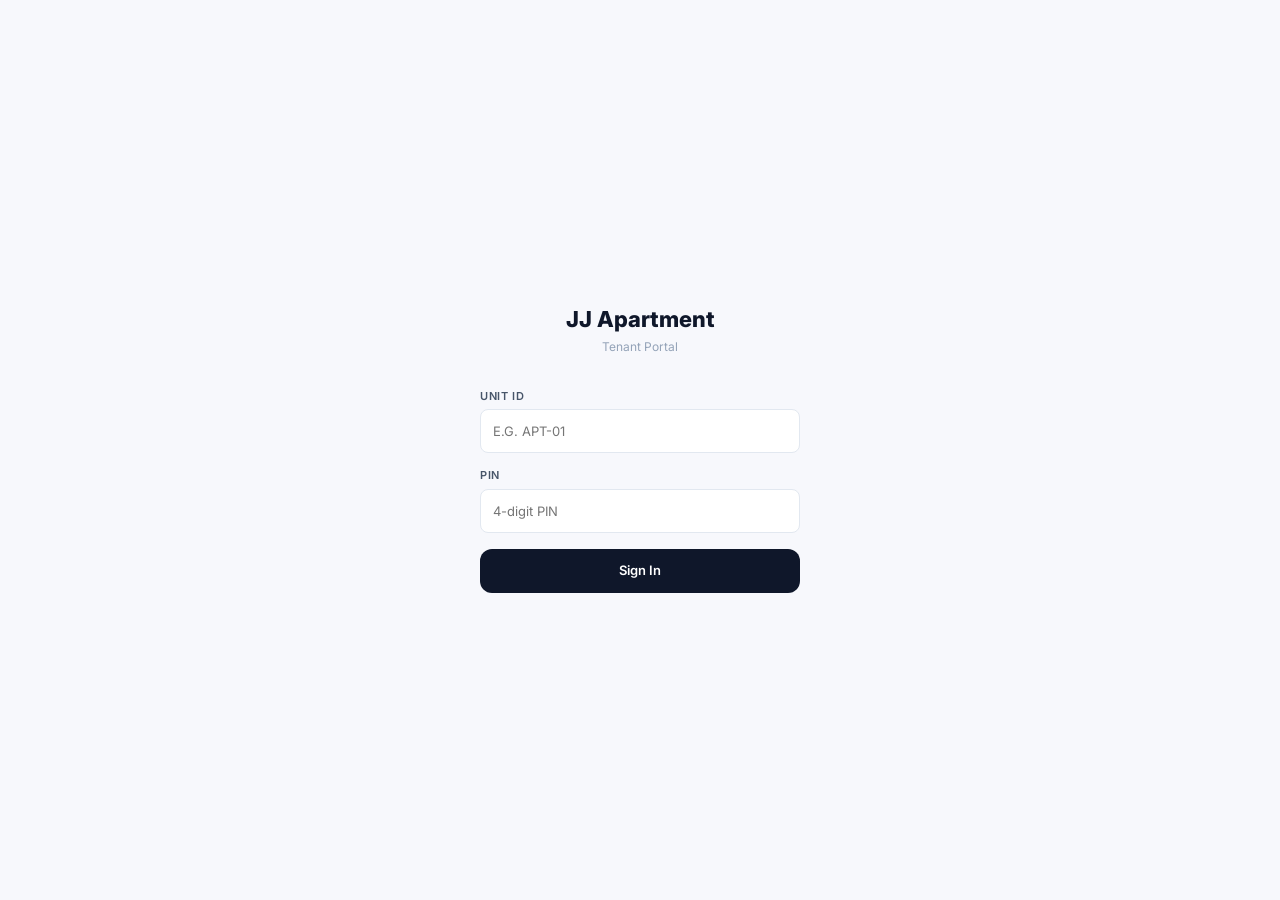
<file: tenant/dashboard.html>
<!DOCTYPE html>
<html lang="en">
<head>
  <meta charset="UTF-8">
  <meta name="viewport" content="width=device-width, initial-scale=1.0">
  <title>My Account — JJ Apartment</title>
  <link rel="preconnect" href="https://fonts.googleapis.com">
  <link rel="preconnect" href="https://fonts.gstatic.com" crossorigin>
  <link href="https://fonts.googleapis.com/css2?family=Inter:wght@400;500;600&display=swap" rel="stylesheet">
  <link href="https://api.fontshare.com/v2/css?f[]=satoshi@700,800&display=swap" rel="stylesheet">
  <!-- PWA META — added in Step 6 -->
  <link rel="manifest" href="/JJariel-RMS/manifest.json">
  <meta name="theme-color" content="#0f172a">
  <meta name="mobile-web-app-capable" content="yes">
  <meta name="apple-mobile-web-app-capable" content="yes">
  <meta name="apple-mobile-web-app-status-bar-style" content="black-translucent">
  <meta name="apple-mobile-web-app-title" content="JJ Apartment">
  <link rel="apple-touch-icon" href="/JJariel-RMS/assets/icons/icon-192.png">
  <!-- END PWA META -->
  <link rel="stylesheet" href="../assets/style.css">
  <style>
    body { background: var(--off-white); }

    /* Topbar — static, not fixed */
    .t-topbar {
      background: var(--navy-900);
      padding: 16px;
      display: flex;
      align-items: center;
      justify-content: space-between;
    }
    .t-topbar-name {
      font-family: 'Satoshi', 'Inter', sans-serif;
      font-weight: 800;
      font-size: 15px;
      color: #fff;
      line-height: 1.1;
    }
    .t-topbar-sub {
      font-family: 'Inter', sans-serif;
      font-weight: 400;
      font-size: 11px;
      color: var(--navy-300);
      margin-top: 2px;
    }
    .t-logout-btn {
      background: none;
      border: none;
      cursor: pointer;
      padding: 8px;
      display: flex;
      align-items: center;
      justify-content: center;
    }
    .t-logout-btn svg {
      width: 18px;
      height: 18px;
      fill: none;
      stroke: #fff;
      stroke-width: 1.75;
      stroke-linecap: round;
      stroke-linejoin: round;
    }

    /* Tab bar */
    .t-tabs {
      background: var(--white);
      border-bottom: 1px solid var(--border);
      display: flex;
      padding: 0;
      overflow-x: auto;
    }
    .t-tabs::-webkit-scrollbar { display: none; }
    .t-tab {
      font-family: 'Inter', sans-serif;
      font-weight: 600;
      font-size: 13px;
      color: var(--text-muted);
      padding: 14px 20px;
      border: none;
      background: none;
      cursor: pointer;
      border-bottom: 2px solid transparent;
      white-space: nowrap;
      transition: all 0.15s;
      min-height: 44px;
    }
    .t-tab.active {
      color: var(--accent-dark);
      border-bottom-color: var(--accent);
    }

    /* Content area */
    .t-content {
      padding: 16px;
      max-width: 720px;
      margin: 0 auto;
    }

    /* Balance card rows */
    .bal-row {
      display: flex;
      justify-content: space-between;
      align-items: flex-start;
      padding: 7px 0;
    }
    .bal-row-label {
      font-family: 'Inter', sans-serif;
      font-weight: 400;
      font-size: 13px;
      color: var(--text-secondary);
    }
    .bal-row-detail {
      font-family: 'Inter', sans-serif;
      font-weight: 400;
      font-size: 12px;
      color: var(--text-muted);
      margin-top: 1px;
    }
    .bal-row-amount {
      font-family: 'Inter', sans-serif;
      font-weight: 500;
      font-size: 13px;
      color: var(--text-primary);
      flex-shrink: 0;
      margin-left: 12px;
    }

    /* History cards */
    .hist-card {
      background: var(--white);
      border: 1px solid var(--border);
      border-radius: var(--radius-sm);
      padding: 12px;
      margin-bottom: 8px;
    }
    .hist-section-title {
      font-family: 'Inter', sans-serif;
      font-weight: 600;
      font-size: 13px;
      text-transform: uppercase;
      letter-spacing: 0.06em;
      color: var(--text-muted);
      margin-bottom: 8px;
    }
    .month-pill {
      display: inline-block;
      background: var(--navy-100);
      color: var(--navy-500);
      border-radius: var(--radius-pill);
      font-family: 'Inter', sans-serif;
      font-weight: 600;
      font-size: 10px;
      padding: 2px 8px;
      margin-left: 6px;
      vertical-align: middle;
    }
    .mode-pill {
      display: inline-block;
      background: var(--accent-light);
      color: var(--accent-dark);
      border-radius: var(--radius-pill);
      font-family: 'Inter', sans-serif;
      font-weight: 600;
      font-size: 11px;
      padding: 3px 8px;
    }

    /* History controls */
    .hist-controls {
      display: flex;
      align-items: center;
      justify-content: space-between;
      gap: 10px;
      margin-bottom: 14px;
      flex-wrap: wrap;
    }
    .hist-filter-pills {
      display: flex;
      gap: 6px;
      flex-wrap: wrap;
    }
    .hist-filter-pill {
      background: var(--navy-50);
      color: var(--text-secondary);
      border-radius: var(--radius-pill);
      padding: 5px 12px;
      font-family: 'Inter', sans-serif;
      font-weight: 600;
      font-size: 12px;
      border: none;
      cursor: pointer;
      transition: background 0.15s, color 0.15s;
    }
    .hist-filter-pill.active { background: var(--accent); color: #fff; }
    .hist-month-input {
      font-family: 'Inter', sans-serif;
      font-size: 13px;
      font-weight: 500;
      color: var(--text-primary);
      border: 1px solid var(--border);
      border-radius: var(--radius-sm);
      padding: 6px 10px;
      background: var(--white);
      flex-shrink: 0;
    }
    .hist-decline-reason {
      margin-top: 5px;
      font-family: 'Inter', sans-serif;
      font-size: 12px;
      color: var(--danger);
    }

    /* Submit form */
    .submit-info {
      background: var(--warning-bg);
      border: 1px solid #fde68a;
      border-radius: var(--radius-sm);
      padding: 12px;
      margin-bottom: 16px;
      font-family: 'Inter', sans-serif;
      font-weight: 400;
      font-size: 13px;
      color: var(--warning);
    }
    .submit-success {
      text-align: center;
      padding: 32px 16px;
    }
    .submit-success-icon {
      width: 48px;
      height: 48px;
      background: var(--success-bg);
      border-radius: 50%;
      display: flex;
      align-items: center;
      justify-content: center;
      margin: 0 auto 12px;
    }
    .submit-success-icon svg {
      width: 24px;
      height: 24px;
      fill: none;
      stroke: var(--success);
      stroke-width: 1.75;
      stroke-linecap: round;
      stroke-linejoin: round;
    }

    /* History pill filters */
    .hist-pills {
      display: flex;
      gap: 8px;
      flex-wrap: wrap;
      margin-bottom: 12px;
    }
    .hist-pill {
      font-family: 'Inter', sans-serif;
      font-weight: 600;
      font-size: 12px;
      border: 1.5px solid var(--border);
      border-radius: var(--radius-pill);
      padding: 5px 14px;
      background: var(--white);
      color: var(--text-secondary);
      cursor: pointer;
      transition: all 0.15s;
      line-height: 1;
    }
    .hist-pill.active {
      background: var(--accent);
      border-color: var(--accent);
      color: #fff;
    }
    .status-badge {
      display: inline-block;
      font-family: 'Inter', sans-serif;
      font-weight: 600;
      font-size: 10px;
      border-radius: var(--radius-pill);
      padding: 2px 8px;
      letter-spacing: 0.03em;
      text-transform: uppercase;
      flex-shrink: 0;
    }
    .status-badge--pending      { background: var(--warning-bg, #fffbeb); color: var(--warning, #d97706); }
    .status-badge--approved     { background: var(--success-bg, #f0fdf4); color: var(--success, #16a34a); }
    .status-badge--declined     { background: #fee2e2; color: var(--danger, #dc2626); }
    .status-badge--bill         { background: var(--navy-100, #e8ecf3); color: var(--navy-500, #3d5a8a); }
    .status-badge--credit       { background: var(--success-bg, #f0fdf4); color: var(--success, #16a34a); }
    .status-badge--payment      { background: #eff6ff; color: #1d4ed8; }
    .status-badge--admin-posted { background: #f3f4f6; color: #6b7280; }
    .bill-sect-title {
      font-family: 'Inter', sans-serif;
      font-weight: 600;
      font-size: 13px;
      color: var(--text-secondary);
      text-transform: uppercase;
      letter-spacing: 0.06em;
      margin-bottom: 14px;
    }
  </style>
</head>
<body>

<!-- Auth check guard: runs immediately before any rendering -->
<script src="../assets/config.js"></script>
<script>
(function () {
  try {
    var s = JSON.parse(sessionStorage.getItem('tenantSession') || 'null');
    if (!s || !s.tenantId) throw new Error('no session');
    window.__tenantSession = s;
  } catch (e) {
    window.location.replace('./index.html');
  }
})();
</script>

<!-- Topbar -->
<header class="t-topbar">
  <div>
    <div class="t-topbar-name">JJ Apartment</div>
    <div class="t-topbar-sub" id="topbarSub"></div>
  </div>
  <button class="t-logout-btn" id="logoutBtn" aria-label="Sign out">
    <svg viewBox="0 0 24 24">
      <path d="M9 21H5a2 2 0 01-2-2V5a2 2 0 012-2h4"/>
      <polyline points="16 17 21 12 16 7"/>
      <line x1="21" y1="12" x2="9" y2="12"/>
    </svg>
  </button>
</header>

<!-- Tab bar -->
<nav class="t-tabs" role="tablist">
  <button class="t-tab active" data-tab="bill"    role="tab" aria-selected="true">Bill</button>
  <button class="t-tab"        data-tab="history" role="tab">History</button>
  <button class="t-tab"        data-tab="submit"  role="tab">Submit Payment</button>
</nav>

<!-- Content -->
<div class="t-content">

  <!-- Bill tab -->
  <div id="pane-bill" class="tab-pane">
    <div id="bill-body">
      <div style="display:flex;align-items:center;gap:8px;padding:48px 0;justify-content:center;">
        <div class="spinner"></div>
        <span style="font-family:'Inter',sans-serif;font-size:13px;color:var(--text-muted);">Loading...</span>
      </div>
    </div>
  </div>

  <!-- History tab -->
  <div id="pane-history" class="tab-pane hidden">
    <div id="history-body">
      <div style="display:flex;align-items:center;gap:8px;padding:48px 0;justify-content:center;">
        <div class="spinner"></div>
        <span style="font-family:'Inter',sans-serif;font-size:13px;color:var(--text-muted);">Loading...</span>
      </div>
    </div>
  </div>

  <!-- Submit Payment tab -->
  <div id="pane-submit" class="tab-pane hidden">

    <div class="submit-info">
      Submit your payment proof here. Your landlord will verify and record your payment.
    </div>

    <!-- Success state -->
    <div id="submitSuccess" class="submit-success hidden">
      <div class="submit-success-icon">
        <svg viewBox="0 0 24 24">
          <path d="M22 11.08V12a10 10 0 11-5.93-9.14"/>
          <polyline points="22 4 12 14.01 9 11.01"/>
        </svg>
      </div>
      <div style="font-family:'Satoshi','Inter',sans-serif;font-weight:700;font-size:18px;color:var(--success);margin-bottom:8px;">Proof submitted successfully!</div>
      <div style="font-family:'Inter',sans-serif;font-weight:400;font-size:13px;color:var(--text-secondary);margin-bottom:6px;">Your landlord will verify and record your payment shortly.</div>
      <div id="successDetail" style="font-family:'Inter',sans-serif;font-weight:400;font-size:12px;color:var(--text-muted);"></div>
    </div>

    <!-- Form state -->
    <div id="submitForm">
      <div id="submitError" class="alert alert--danger hidden" style="margin-bottom:16px;">
        <svg viewBox="0 0 24 24" width="16" height="16">
          <circle cx="12" cy="12" r="10"/>
          <line x1="12" y1="8" x2="12" y2="12"/>
          <line x1="12" y1="16" x2="12.01" y2="16"/>
        </svg>
        <span id="submitErrorMsg">Submission failed. Please try again.</span>
      </div>

      <div class="form-card">
        <div class="form-group" style="margin-bottom:14px;">
          <label class="form-label" for="refNo">GCash / Bank Reference No.</label>
          <input class="form-input" type="text" id="refNo" placeholder="e.g. 09123456789" autocomplete="off">
          <div class="form-hint">Required — this is your proof of payment</div>
        </div>

        <div class="form-group" style="margin-bottom:14px;">
          <label class="form-label" for="amtPaid">Amount Paid (&#8369;)</label>
          <input class="form-input" type="number" id="amtPaid" placeholder="0.00" min="0" step="0.01">
        </div>

        <div class="form-group" style="margin-bottom:14px;">
          <label class="form-label" for="proofFile">Payment Screenshot (Optional)</label>
          <input
            class="form-input"
            type="file"
            id="proofFile"
            accept="image/*"
            style="padding:8px 12px;cursor:pointer;"
          >
          <img
            id="imgPreview"
            class="hidden"
            src=""
            alt="Payment screenshot preview"
            style="margin-top:8px;max-height:200px;width:100%;object-fit:contain;border-radius:var(--radius-sm);border:1px solid var(--border);"
          >
          <div id="uploadStatus" class="hidden" style="margin-top:4px;">
            <span style="font-family:'Inter',sans-serif;font-size:11px;color:var(--text-muted);" id="uploadStatusText"></span>
          </div>
        </div>

        <div class="form-group" style="margin-bottom:20px;">
          <label class="form-label" for="payNotes">Notes</label>
          <textarea
            class="form-input"
            id="payNotes"
            rows="3"
            placeholder="Any notes for your landlord"
            style="resize:vertical;min-height:80px;"
          ></textarea>
        </div>

        <button class="btn btn--accent btn--full" id="submitProofBtn" disabled>
          <span id="submitBtnText">Submit Proof</span>
          <span id="submitSpinner" class="spinner hidden" style="width:16px;height:16px;border-width:2px;border-color:rgba(255,255,255,0.3);border-top-color:#fff;"></span>
        </button>
      </div>
    </div>

  </div><!-- /pane-submit -->

</div><!-- /t-content -->

<script>
(function () {
  var session = window.__tenantSession;
  if (!session) return; // guard already redirected

  var tenantId     = session.tenantId;
  var tenantName   = session.name;
  var unitId       = session.unitId;
  var unitName     = session.unitName;

  // ── Topbar ──────────────────────────────────────────────────
  document.getElementById('topbarSub').textContent = tenantName + ' · ' + unitName;

  document.getElementById('logoutBtn').addEventListener('click', function () {
    sessionStorage.removeItem('tenantSession');
    window.location.href = './index.html';
  });

  // ── Tab switching ────────────────────────────────────────────
  var tabs      = document.querySelectorAll('.t-tab');
  var panes     = document.querySelectorAll('.tab-pane');
  var billLoaded    = false;
  var historyLoaded = false;

  function switchTab(id) {
    tabs.forEach(function (t) {
      var on = t.dataset.tab === id;
      t.classList.toggle('active', on);
      t.setAttribute('aria-selected', on ? 'true' : 'false');
    });
    panes.forEach(function (p) {
      p.classList.toggle('hidden', p.id !== 'pane-' + id);
    });
    if (id === 'bill'    && !billLoaded)    loadBillTab();
    if (id === 'history' && !historyLoaded) loadHistoryTab();
    // Reset submit form from success on tab switch
    if (id !== 'submit') resetSubmitIfSuccess();
  }

  tabs.forEach(function (t) {
    t.addEventListener('click', function () { switchTab(t.dataset.tab); });
  });

  // ── Utilities ────────────────────────────────────────────────
  function esc(s) {
    return String(s || '').replace(/&/g, '&amp;').replace(/</g, '&lt;').replace(/>/g, '&gt;');
  }

  function peso(n) {
    return Number(n || 0).toLocaleString('en-PH', { minimumFractionDigits: 2, maximumFractionDigits: 2 });
  }

  function normMonth(val) {
    return String(val || '').substring(0, 7);
  }

  function fmtDate(dateStr) {
    if (!dateStr) return '';
    try {
      var d = new Date(String(dateStr).substring(0, 10) + 'T00:00:00');
      return d.toLocaleDateString('en-PH', { month: 'long', day: 'numeric', year: 'numeric' });
    } catch (e) { return dateStr; }
  }

  function currentMonth() {
    var now = new Date();
    return now.getFullYear() + '-' + String(now.getMonth() + 1).padStart(2, '0');
  }

  async function fetchGet(action, params) {
    var url = CONFIG.APPS_SCRIPT_URL + '?action=' + encodeURIComponent(action);
    Object.keys(params || {}).forEach(function (k) {
      url += '&' + encodeURIComponent(k) + '=' + encodeURIComponent(params[k]);
    });
    var res  = await fetch(url);
    var json = await res.json();
    if (!json.success) throw new Error(json.error || 'Request failed');
    return json.data;
  }

  async function fetchPost(payload) {
    var res = await fetch(CONFIG.APPS_SCRIPT_URL, {
      method:  'POST',
      headers: { 'Content-Type': 'text/plain;charset=utf-8' },
      body:    JSON.stringify(payload)
    });
    var json = await res.json();
    if (!json.success) throw new Error(json.error || 'Request failed');
    return json.data;
  }

  function showPaneLoading(paneBodyId) {
    document.getElementById(paneBodyId).innerHTML =
      '<div style="display:flex;align-items:center;gap:8px;padding:48px 0;justify-content:center;">'
      + '<div class="spinner"></div>'
      + '<span style="font-family:\'Inter\',sans-serif;font-size:13px;color:var(--text-muted);">Loading...</span>'
      + '</div>';
  }

  function showPaneError(paneBodyId, msg) {
    document.getElementById(paneBodyId).innerHTML =
      '<div class="alert alert--danger" style="margin-top:8px;">'
      + '<svg viewBox="0 0 24 24" width="16" height="16" fill="none" stroke="currentColor" stroke-width="1.75" stroke-linecap="round" stroke-linejoin="round">'
      + '<circle cx="12" cy="12" r="10"/><line x1="12" y1="8" x2="12" y2="12"/><line x1="12" y1="16" x2="12.01" y2="16"/>'
      + '</svg>'
      + '<span>' + esc(msg || 'Failed to load data. Please try again.') + '</span>'
      + '</div>';
  }

  // ── TAB 1: BILL ──────────────────────────────────────────────
  async function loadBillTab() {
    showPaneLoading('bill-body');
    try {
      var preview = await fetchGet('getTenantBillPreview', { tenantId: tenantId, unitId: unitId });
      billLoaded = true;
      renderBillTab(preview);
    } catch (err) {
      showPaneError('bill-body', err.message);
    }
  }

  function fmtMonth(val) {
    if (!val) return '';
    try {
      var d = new Date(String(val).substring(0, 7) + '-01T00:00:00');
      return d.toLocaleDateString('en-PH', { month: 'long', year: 'numeric' });
    } catch (e) { return val; }
  }

  function renderBillTab(preview) {
    var balance     = parseFloat(preview.currentBalance) || 0;
    var unpaidBills = preview.unpaidBills     || [];
    var unitRate    = parseFloat(preview.unitRate) || 0;
    var utils       = preview.latestUtilities || null;
    var nextMonth   = preview.nextMonth       || '';

    var html = '';

    // --- Section 1: Current Status ---
    html += '<div style="background:var(--white);border:1px solid var(--border);border-radius:var(--radius);padding:16px;box-shadow:var(--shadow-sm);margin-bottom:16px;">';
    html += '<div class="bill-sect-title">Current Status</div>';

    if (balance === 0) {
      html += '<div style="text-align:center;padding:20px 0;">';
      html += '<svg width="32" height="32" viewBox="0 0 24 24" fill="none" stroke="var(--success)" stroke-width="1.75" stroke-linecap="round" stroke-linejoin="round" style="margin:0 auto 10px;display:block;">';
      html += '<path d="M22 11.08V12a10 10 0 11-5.93-9.14"/><polyline points="22 4 12 14.01 9 11.01"/>';
      html += '</svg>';
      html += '<div style="font-family:\'Satoshi\',\'Inter\',sans-serif;font-weight:700;font-size:18px;color:var(--success);">You\'re all caught up!</div>';
      html += '<div style="font-family:\'Inter\',sans-serif;font-weight:400;font-size:13px;color:var(--text-muted);margin-top:6px;">No outstanding balance.</div>';
      html += '</div>';
    } else if (balance < 0) {
      var credit = Math.abs(balance);
      html += '<div style="text-align:center;padding:20px 0;">';
      html += '<div style="font-family:\'Satoshi\',\'Inter\',sans-serif;font-weight:700;font-size:24px;color:var(--success);">&#8369;' + peso(credit) + ' In Credit</div>';
      html += '<div style="font-family:\'Inter\',sans-serif;font-weight:400;font-size:12px;color:var(--text-muted);margin-top:8px;">Will be applied to your next bill.</div>';
      html += '</div>';
    } else {
      if (unpaidBills.length) {
        unpaidBills.forEach(function(bill) {
          html += balRowHtml(bill.billingMonth || 'Monthly Bill', bill.amount, null);
        });
      }
      html += '<div style="height:1px;background:var(--border);margin:12px 0;"></div>';
      html += '<div style="display:flex;justify-content:space-between;align-items:center;">';
      html += '<div style="font-family:\'Inter\',sans-serif;font-weight:600;font-size:14px;color:var(--text-primary);">Total Due</div>';
      html += '<div style="font-family:\'Satoshi\',\'Inter\',sans-serif;font-weight:800;font-size:18px;color:var(--danger);">&#8369;' + peso(balance) + '</div>';
      html += '</div>';
      html += '<div style="font-family:\'Inter\',sans-serif;font-weight:400;font-size:12px;color:var(--text-muted);margin-top:8px;text-align:center;">Please pay and submit your proof below.</div>';
    }

    html += '</div>';

    // --- Section 2: Upcoming Bill ---
    html += '<div style="background:var(--white);border:1px solid var(--border);border-radius:var(--radius);padding:16px;box-shadow:var(--shadow-sm);">';
    html += '<div style="display:flex;justify-content:space-between;align-items:center;margin-bottom:14px;">';
    html += '<div class="bill-sect-title" style="margin-bottom:0;">Upcoming Bill</div>';
    html += '<span class="status-badge status-badge--pending" style="text-transform:uppercase;">Estimated</span>';
    html += '</div>';

    if (nextMonth) {
      html += '<div style="font-family:\'Inter\',sans-serif;font-size:12px;color:var(--text-muted);margin-bottom:12px;">For ' + esc(fmtMonth(nextMonth)) + '</div>';
    }

    var elecCharge  = utils ? (parseFloat(utils.electricCharge) || 0) : 0;
    var waterCharge = utils ? (parseFloat(utils.waterCharge)    || 0) : 0;
    var elecDetail  = (utils && utils.electricKwh) ? (utils.electricKwh + ' kWh' + (utils.asOf ? ' · as of ' + utils.asOf : '')) : null;
    var waterDetail = (utils && utils.waterM3)     ? (utils.waterM3     + ' m³' + (utils.asOf ? ' · as of ' + utils.asOf : '')) : null;

    html += balRowHtml('Base Rent', unitRate, null);
    html += balRowHtml('Electric',  elecCharge,  elecDetail);
    html += balRowHtml('Water',     waterCharge, waterDetail);

    var estimated = unitRate + elecCharge + waterCharge;
    html += '<div style="height:1px;background:var(--border);margin:12px 0;"></div>';
    html += '<div style="display:flex;justify-content:space-between;align-items:center;">';
    html += '<div style="font-family:\'Inter\',sans-serif;font-weight:600;font-size:14px;color:var(--text-primary);">Estimated Total</div>';
    html += '<div style="font-family:\'Satoshi\',\'Inter\',sans-serif;font-weight:800;font-size:17px;color:var(--text-primary);">&#8369;' + peso(estimated) + '</div>';
    html += '</div>';

    if (balance < 0) {
      var creditAmt = Math.abs(balance);
      var netDue    = Math.max(0, estimated - creditAmt);
      html += '<div style="display:flex;justify-content:space-between;align-items:center;margin-top:8px;">';
      html += '<div style="font-family:\'Inter\',sans-serif;font-size:12px;color:var(--success);">Credit Deduction</div>';
      html += '<div style="font-family:\'Inter\',sans-serif;font-size:12px;color:var(--success);">-&#8369;' + peso(creditAmt) + '</div>';
      html += '</div>';
      html += '<div style="display:flex;justify-content:space-between;align-items:center;margin-top:4px;">';
      html += '<div style="font-family:\'Inter\',sans-serif;font-weight:600;font-size:13px;color:var(--text-primary);">Net Due</div>';
      html += '<div style="font-family:\'Satoshi\',\'Inter\',sans-serif;font-weight:700;font-size:15px;color:var(--danger);">&#8369;' + peso(netDue) + '</div>';
      html += '</div>';
    }

    if (!utils) {
      html += '<div style="font-family:\'Inter\',sans-serif;font-size:11px;color:var(--text-muted);margin-top:10px;">Utility charges are from the latest recorded reading.</div>';
    }

    html += '</div>';

    document.getElementById('bill-body').innerHTML = html;
  }

  function balRowHtml(label, amount, detail) {
    var h = '<div class="bal-row">';
    h += '<div>';
    h += '<div class="bal-row-label">' + esc(label) + '</div>';
    if (detail) h += '<div class="bal-row-detail">(' + esc(detail) + ')</div>';
    h += '</div>';
    h += '<div class="bal-row-amount">₱' + peso(amount) + '</div>';
    h += '</div>';
    return h;
  }

  // ── TAB 2: HISTORY ───────────────────────────────────────────
  var historyFilter = 'all';
  var historyMonth  = '';
  var historyData   = null;

  async function loadHistoryTab() {
    if (!historyLoaded) {
      renderHistoryFilters();
    }
    historyLoaded = true;
    showHistListLoading();
    try {
      var p = { tenantId: tenantId };
      if (historyMonth) p.month = historyMonth;
      var data = await fetchGet('getTenantHistory', p);
      historyData = data;
      renderHistList(data);
    } catch (err) {
      showHistListError(err.message);
    }
  }

  function renderHistoryFilters() {
    var html = '';
    html += '<div id="hist-filter-bar" style="margin-bottom:12px;">';
    html += '<div class="hist-pills">';
    var filters = [['all', 'All'], ['Bill', 'Bill'], ['Payment', 'Payment'], ['Credit', 'Credit'], ['Declined', 'Declined']];
    filters.forEach(function(f) {
      html += '<button class="hist-pill' + (f[0] === 'all' ? ' active' : '') + '" data-filter="' + f[0] + '">' + f[1] + '</button>';
    });
    html += '</div>';
    html += '<div style="display:flex;gap:8px;align-items:center;">';
    html += '<input type="month" id="histMonthPicker" class="form-input" style="flex:1;font-size:13px;padding:7px 10px;" value="' + esc(historyMonth) + '">';
    html += '<button id="histMonthClear" class="btn btn--ghost btn--sm" style="white-space:nowrap;height:36px;">Clear</button>';
    html += '</div>';
    html += '</div>';
    html += '<div id="hist-list"></div>';

    document.getElementById('history-body').innerHTML = html;

    document.querySelectorAll('.hist-pill').forEach(function(btn) {
      btn.addEventListener('click', function() {
        historyFilter = btn.dataset.filter;
        document.querySelectorAll('.hist-pill').forEach(function(b) { b.classList.remove('active'); });
        btn.classList.add('active');
        if (historyData) renderHistList(historyData);
      });
    });

    var monthPicker = document.getElementById('histMonthPicker');
    monthPicker.addEventListener('change', async function() {
      historyMonth = monthPicker.value;
      showHistListLoading();
      try {
        var p = { tenantId: tenantId };
        if (historyMonth) p.month = historyMonth;
        var data = await fetchGet('getTenantHistory', p);
        historyData = data;
        renderHistList(data);
      } catch (err) {
        showHistListError(err.message);
      }
    });

    document.getElementById('histMonthClear').addEventListener('click', async function() {
      historyMonth = '';
      document.getElementById('histMonthPicker').value = '';
      showHistListLoading();
      try {
        var data = await fetchGet('getTenantHistory', { tenantId: tenantId });
        historyData = data;
        renderHistList(data);
      } catch (err) {
        showHistListError(err.message);
      }
    });
  }

  function showHistListLoading() {
    var el = document.getElementById('hist-list');
    if (!el) return;
    el.innerHTML = '<div style="display:flex;align-items:center;gap:8px;padding:32px 0;justify-content:center;"><div class="spinner"></div><span style="font-family:\'Inter\',sans-serif;font-size:13px;color:var(--text-muted);">Loading...</span></div>';
  }

  function showHistListError(msg) {
    var el = document.getElementById('hist-list');
    if (!el) return;
    el.innerHTML = '<div class="alert alert--danger" style="margin-top:8px;"><svg viewBox="0 0 24 24" width="16" height="16" fill="none" stroke="currentColor" stroke-width="1.75" stroke-linecap="round" stroke-linejoin="round"><circle cx="12" cy="12" r="10"/><line x1="12" y1="8" x2="12" y2="12"/><line x1="12" y1="16" x2="12.01" y2="16"/></svg><span>' + esc(msg || 'Failed to load history.') + '</span></div>';
  }

  function renderHistList(data) {
    var el = document.getElementById('hist-list');
    if (!el) return;
    var items = (data || []).filter(function(item) {
      if (historyFilter === 'all') return true;
      if (historyFilter === 'Declined') return item._type === 'Payment' && item.status === 'Declined';
      return item._type === historyFilter;
    });
    if (!items.length) {
      el.innerHTML = '<div style="text-align:center;padding:32px 0;font-family:\'Inter\',sans-serif;font-size:13px;color:var(--text-muted);">No transactions found.</div>';
      return;
    }
    var html = '';
    items.forEach(function(item) {
      if (item._type === 'Bill')    html += renderHistBillCard(item);
      else if (item._type === 'Credit') html += renderHistCreditCard(item);
      else html += renderHistPaymentCard(item);
    });
    el.innerHTML = html;
  }

  function renderHistPaymentCard(item) {
    var status     = String(item.status || 'Pending');
    var statusKey  = status === 'Admin Posted' ? 'admin-posted' : status.toLowerCase();
    var amt        = parseFloat(item.amount) || 0;
    var month      = item.billingMonth || '';
    var row2Parts  = [];
    if (month)            row2Parts.push(esc(month));
    if (item.paymentMode) row2Parts.push(esc(item.paymentMode));
    if (item.referenceNo) row2Parts.push('Ref: ' + esc(item.referenceNo));
    var h = '<div class="hist-card">';
    h += '<div style="display:flex;justify-content:space-between;align-items:flex-start;gap:8px;">';
    h += '<div style="flex:1;min-width:0;">';
    h += '<div style="display:flex;align-items:center;flex-wrap:wrap;gap:6px;">';
    h += '<span style="font-family:\'Inter\',sans-serif;font-weight:500;font-size:13px;color:var(--text-primary);">' + esc(fmtDate(item.date)) + '</span>';
    h += '<span class="status-badge status-badge--payment">Payment</span>';
    h += '<span class="status-badge status-badge--' + statusKey + '">' + esc(status) + '</span>';
    h += '</div>';
    if (row2Parts.length) {
      h += '<div style="margin-top:4px;font-family:\'Inter\',sans-serif;font-size:12px;color:var(--text-muted);">' + row2Parts.join(' &middot; ') + '</div>';
    }
    h += '</div>';
    h += '<div style="font-family:\'Satoshi\',\'Inter\',sans-serif;font-weight:700;font-size:15px;color:var(--success);flex-shrink:0;">&#8369;' + peso(amt) + '</div>';
    h += '</div>';
    if (status === 'Declined' && item.declineReason) {
      h += '<div style="margin-top:6px;font-family:\'Inter\',sans-serif;font-size:12px;color:var(--danger);">Reason: ' + esc(item.declineReason) + '</div>';
    }
    h += '</div>';
    return h;
  }

  function renderHistBillCard(item) {
    var month = item.billingMonth || '';
    var amt   = parseFloat(item.amount) || 0;
    var rent  = parseFloat(item.rentAmount)  || 0;
    var elec  = parseFloat(item.elecAmount)  || 0;
    var water = parseFloat(item.waterAmount) || 0;
    var h = '<div class="hist-card">';
    h += '<div style="display:flex;justify-content:space-between;align-items:flex-start;gap:8px;">';
    h += '<div style="flex:1;min-width:0;">';
    h += '<div style="display:flex;align-items:center;flex-wrap:wrap;gap:6px;">';
    h += '<span style="font-family:\'Inter\',sans-serif;font-weight:500;font-size:13px;color:var(--text-primary);">' + esc(fmtDate(item.date)) + '</span>';
    h += '<span class="status-badge status-badge--bill">Bill</span>';
    h += '</div>';
    if (month) {
      h += '<div style="margin-top:4px;font-family:\'Inter\',sans-serif;font-size:12px;color:var(--text-muted);">';
      h += esc(month) + ' &middot; Rent &#8369;' + peso(rent) + ' &middot; Elec &#8369;' + peso(elec) + ' &middot; Water &#8369;' + peso(water);
      h += '</div>';
    }
    h += '</div>';
    h += '<div style="font-family:\'Satoshi\',\'Inter\',sans-serif;font-weight:700;font-size:15px;color:var(--text-primary);flex-shrink:0;">&#8369;' + peso(amt) + '</div>';
    h += '</div>';
    h += '</div>';
    return h;
  }

  function renderHistCreditCard(item) {
    var amt   = parseFloat(item.amount) || 0;
    var month = item.billingMonth || '';
    var h = '<div class="hist-card">';
    h += '<div style="display:flex;justify-content:space-between;align-items:flex-start;gap:8px;">';
    h += '<div style="flex:1;min-width:0;">';
    h += '<div style="display:flex;align-items:center;flex-wrap:wrap;gap:6px;">';
    h += '<span style="font-family:\'Inter\',sans-serif;font-weight:500;font-size:13px;color:var(--text-primary);">' + esc(fmtDate(item.date)) + '</span>';
    h += '<span class="status-badge status-badge--credit">Credit</span>';
    h += '</div>';
    if (month) h += '<div style="margin-top:4px;font-family:\'Inter\',sans-serif;font-size:12px;color:var(--text-muted);">' + esc(month) + '</div>';
    h += '</div>';
    h += '<div style="font-family:\'Satoshi\',\'Inter\',sans-serif;font-weight:700;font-size:15px;color:var(--success);flex-shrink:0;">&#8369;' + peso(amt) + '</div>';
    h += '</div>';
    h += '</div>';
    return h;
  }

  // ── TAB 3: SUBMIT PAYMENT ────────────────────────────────────
  var driveUrl  = '';
  var uploading = false;

  var refInput    = document.getElementById('refNo');
  var amtInput    = document.getElementById('amtPaid');
  var fileInput   = document.getElementById('proofFile');
  var notesInput  = document.getElementById('payNotes');
  var submitBtn   = document.getElementById('submitProofBtn');
  var submitBtnTxt = document.getElementById('submitBtnText');
  var submitSpinner = document.getElementById('submitSpinner');
  var imgPreview  = document.getElementById('imgPreview');
  var uploadStatus = document.getElementById('uploadStatus');
  var uploadStatusTxt = document.getElementById('uploadStatusText');
  var successEl   = document.getElementById('submitSuccess');
  var formEl      = document.getElementById('submitForm');
  var errorEl     = document.getElementById('submitError');
  var errorMsgEl  = document.getElementById('submitErrorMsg');
  var successDetail = document.getElementById('successDetail');

  function updateSubmitBtn() {
    submitBtn.disabled = uploading || !refInput.value.trim() || !amtInput.value || parseFloat(amtInput.value) <= 0;
  }

  refInput.addEventListener('input', updateSubmitBtn);
  amtInput.addEventListener('input', updateSubmitBtn);

  function fileToBase64(file) {
    return new Promise(function (resolve, reject) {
      var reader = new FileReader();
      reader.onload = function (e) { resolve(e.target.result.split(',')[1]); };
      reader.onerror = reject;
      reader.readAsDataURL(file);
    });
  }

  fileInput.addEventListener('change', async function () {
    var file = fileInput.files[0];
    if (!file) return;

    // Show preview
    var previewReader = new FileReader();
    previewReader.onload = function (e) {
      imgPreview.src = e.target.result;
      imgPreview.classList.remove('hidden');
    };
    previewReader.readAsDataURL(file);

    // Upload to Drive
    driveUrl  = '';
    uploading = true;
    updateSubmitBtn();
    uploadStatus.classList.remove('hidden');
    uploadStatusTxt.textContent = 'Uploading screenshot...';

    try {
      var base64 = await fileToBase64(file);
      var result = await fetchPost({
        action:      'uploadProof',
        adminToken:  'tenant',
        base64Image: base64,
        fileName:    file.name
      });
      driveUrl = result.driveUrl || '';
      uploadStatusTxt.textContent = 'Screenshot uploaded.';
    } catch (err) {
      uploadStatusTxt.textContent = 'Screenshot upload failed (will submit without it).';
      driveUrl = '';
    } finally {
      uploading = false;
      updateSubmitBtn();
    }
  });

  var resetTimer = null;

  function resetSubmitIfSuccess() {
    if (!successEl.classList.contains('hidden')) {
      successEl.classList.add('hidden');
      formEl.classList.remove('hidden');
      clearTimeout(resetTimer);
      resetSubmitForm();
    }
  }

  function resetSubmitForm() {
    refInput.value   = '';
    amtInput.value   = '';
    notesInput.value = '';
    fileInput.value  = '';
    imgPreview.src   = '';
    imgPreview.classList.add('hidden');
    uploadStatus.classList.add('hidden');
    uploadStatusTxt.textContent = '';
    driveUrl  = '';
    uploading = false;
    errorEl.classList.add('hidden');
    updateSubmitBtn();
  }

  submitBtn.addEventListener('click', async function () {
    var refNo  = refInput.value.trim();
    var amount = parseFloat(amtInput.value);
    var notes  = notesInput.value.trim();

    if (!refNo || isNaN(amount) || amount <= 0) return;

    errorEl.classList.add('hidden');
    submitBtn.disabled = true;
    submitBtnTxt.textContent = 'Submitting...';
    submitSpinner.classList.remove('hidden');

    try {
      var submittedAt = new Date().toISOString();
      await fetchPost({
        action:      'submitPaymentProof',
        tenantId:    tenantId,
        unitId:      unitId,
        referenceNo: refNo,
        amountPaid:  amount,
        driveUrl:    driveUrl,
        notes:       notes,
        submittedAt: submittedAt
      });

      successDetail.textContent = 'Reference: ' + refNo + ' · ₱' + peso(amount);
      formEl.classList.add('hidden');
      successEl.classList.remove('hidden');

      resetTimer = setTimeout(function () {
        successEl.classList.add('hidden');
        formEl.classList.remove('hidden');
        resetSubmitForm();
      }, 5000);

    } catch (err) {
      errorMsgEl.textContent = err.message || 'Submission failed. Please try again.';
      errorEl.classList.remove('hidden');
    } finally {
      submitBtn.disabled = false;
      submitBtnTxt.textContent = 'Submit Proof';
      submitSpinner.classList.add('hidden');
      updateSubmitBtn();
    }
  });

  // ── Init ─────────────────────────────────────────────────────
  loadBillTab();
  switchTab('bill');
})();
</script>
</body>
</html>
</file>
<file: assets/style.css>
/* ============================================================
   JJ Apartment RMS — Global Stylesheet
   ============================================================ */

/* ------------------------------------------------------------
   COLOR TOKENS & DESIGN SYSTEM
   ------------------------------------------------------------ */
:root {
  /* Navy scale */
  --navy-900: #0f172a;
  --navy-800: #1a2340;
  --navy-700: #1e2d4d;
  --navy-600: #2d3f66;
  --navy-500: #3d5280;
  --navy-400: #5b72a8;
  --navy-300: #8ea3c8;
  --navy-200: #c2cfe0;
  --navy-100: #e8edf5;
  --navy-50:  #f4f6fb;

  /* Base */
  --off-white: #f7f8fc;
  --white:     #ffffff;

  /* Accent */
  --accent:       #4f7ef8;
  --accent-light: #eef2ff;
  --accent-dark:  #2d5be3;

  /* Semantic */
  --success:    #10b981;
  --success-bg: #ecfdf5;
  --warning:    #f59e0b;
  --warning-bg: #fffbeb;
  --danger:     #ef4444;
  --danger-bg:  #fef2f2;

  /* Text */
  --text-primary:   #0f172a;
  --text-secondary: #475569;
  --text-muted:     #94a3b8;

  /* Border */
  --border:        #e2e8f0;
  --border-strong: #cbd5e1;

  /* Radius */
  --radius-sm:   8px;
  --radius:      12px;
  --radius-lg:   16px;
  --radius-pill: 999px;

  /* Shadow */
  --shadow-sm: 0 1px 3px rgba(0,0,0,0.06), 0 1px 2px rgba(0,0,0,0.04);
  --shadow-md: 0 4px 16px rgba(0,0,0,0.10);
}

/* Dark mode overrides */
@media (prefers-color-scheme: dark) {
  :root {
    --off-white: #0d1117;
    --white:     #161b27;
    --border:         #1e2a3a;
    --border-strong:  #2d3f55;
    --text-primary:   #e2e8f0;
    --text-secondary: #94a3b8;
    --text-muted:     #4a5568;
    --navy-50:  #0f1623;
    --navy-100: #1a2235;
    --shadow-sm: 0 1px 3px rgba(0,0,0,0.3);
    --shadow-md: 0 4px 16px rgba(0,0,0,0.4);
  }
}

/* ------------------------------------------------------------
   RESET & BASE
   ------------------------------------------------------------ */
*, *::before, *::after {
  box-sizing: border-box;
  margin: 0;
  padding: 0;
}

html {
  -webkit-text-size-adjust: 100%;
}

body {
  background: var(--off-white);
  color: var(--text-primary);
  font-family: 'Inter', -apple-system, BlinkMacSystemFont, 'Segoe UI', sans-serif;
  font-size: 14px;
  font-weight: 400;
  line-height: 1.5;
  min-height: 100vh;
}

img, svg { display: block; }

a {
  color: inherit;
  text-decoration: none;
}

button {
  cursor: pointer;
  font-family: inherit;
  border: none;
  background: none;
}

input, select, textarea {
  font-family: inherit;
}

/* ------------------------------------------------------------
   TYPOGRAPHY UTILITIES
   ------------------------------------------------------------ */
.font-display {
  font-family: 'Satoshi', 'Inter', sans-serif;
  font-weight: 800;
  font-size: 22px;
}

.font-heading {
  font-family: 'Satoshi', 'Inter', sans-serif;
  font-weight: 700;
  font-size: 18px;
}

.font-subheading {
  font-family: 'Inter', sans-serif;
  font-weight: 600;
  font-size: 14px;
}

.font-body {
  font-family: 'Inter', sans-serif;
  font-weight: 400;
  font-size: 14px;
}

.font-small {
  font-family: 'Inter', sans-serif;
  font-weight: 400;
  font-size: 12px;
}

.font-label {
  font-family: 'Inter', sans-serif;
  font-weight: 600;
  font-size: 11px;
  letter-spacing: 0.07em;
  text-transform: uppercase;
}

.font-badge {
  font-family: 'Inter', sans-serif;
  font-weight: 600;
  font-size: 11px;
}

.font-nav {
  font-family: 'Inter', sans-serif;
  font-weight: 600;
  font-size: 9px;
}

.font-mono {
  font-family: 'SF Mono', 'Fira Code', 'Cascadia Mono', monospace;
  font-size: 12px;
}

.text-primary   { color: var(--text-primary); }
.text-secondary { color: var(--text-secondary); }
.text-muted     { color: var(--text-muted); }
.text-danger    { color: var(--danger); }
.text-success   { color: var(--success); }
.text-warning   { color: var(--warning); }

/* ------------------------------------------------------------
   PAGE LAYOUT (admin)
   ------------------------------------------------------------ */
.page-content {
  padding-top: 56px;
  padding-bottom: 80px;
  padding-left: 16px;
  padding-right: 16px;
  max-width: 720px;
  margin: 0 auto;
}

@media (min-width: 600px) {
  .page-content {
    padding-left: 24px;
    padding-right: 24px;
  }
}

.section-gap { margin-top: 24px; }

/* ------------------------------------------------------------
   TOPBAR
   ------------------------------------------------------------ */
.topbar {
  position: fixed;
  top: 0;
  left: 0;
  right: 0;
  height: 56px;
  background: var(--navy-900);
  border-bottom: 1px solid var(--navy-800);
  display: flex;
  align-items: center;
  justify-content: space-between;
  padding: 0 16px;
  z-index: 100;
}

.topbar-logo {
  display: flex;
  flex-direction: column;
  gap: 1px;
}

.topbar-logo-name {
  font-family: 'Satoshi', 'Inter', sans-serif;
  font-weight: 800;
  font-size: 18px;
  color: #ffffff;
  line-height: 1.1;
}

.topbar-logo-sub {
  font-size: 10px;
  font-weight: 400;
  color: var(--navy-400);
  font-family: 'Inter', sans-serif;
}

.topbar-bell {
  background: none;
  border: none;
  cursor: pointer;
  padding: 8px;
  display: flex;
  align-items: center;
  justify-content: center;
}

.topbar-bell svg {
  width: 18px;
  height: 18px;
  stroke: #8ea3c8;
  fill: none;
  stroke-width: 1.75;
  stroke-linecap: round;
  stroke-linejoin: round;
}

/* ------------------------------------------------------------
   BOTTOM NAV
   ------------------------------------------------------------ */
.bottom-nav {
  position: fixed;
  bottom: 0;
  left: 0;
  right: 0;
  height: 64px;
  background: var(--white);
  border-top: 1px solid var(--border);
  display: flex;
  align-items: stretch;
  z-index: 100;
}

.bottom-nav-item {
  flex: 1;
  display: flex;
  flex-direction: column;
  align-items: center;
  justify-content: center;
  gap: 3px;
  cursor: pointer;
  border: none;
  background: none;
  padding: 6px 4px;
  min-height: 44px;
  transition: all 0.15s;
  border-radius: var(--radius-sm);
  text-decoration: none;
}

.bottom-nav-item svg {
  width: 20px;
  height: 20px;
  fill: none;
  stroke: var(--navy-400);
  stroke-width: 1.75;
  stroke-linecap: round;
  stroke-linejoin: round;
  flex-shrink: 0;
}

.bottom-nav-item span {
  font-family: 'Inter', sans-serif;
  font-weight: 600;
  font-size: 9px;
  color: var(--text-muted);
  line-height: 1;
}

.bottom-nav-item.active {
  background: var(--accent-light);
}

.bottom-nav-item.active svg {
  stroke: var(--accent-dark);
}

.bottom-nav-item.active span {
  color: var(--accent-dark);
}

/* Slide-up drawer (More menu) */
.drawer-overlay {
  position: fixed;
  inset: 0;
  background: rgba(0,0,0,0.4);
  z-index: 200;
  display: none;
  align-items: flex-end;
}

.drawer-overlay.open {
  display: flex;
}

.drawer {
  background: var(--white);
  width: 100%;
  border-radius: var(--radius-lg) var(--radius-lg) 0 0;
  padding: 8px 0 32px;
}

.drawer-handle {
  width: 36px;
  height: 4px;
  background: var(--border-strong);
  border-radius: var(--radius-pill);
  margin: 8px auto 16px;
}

.drawer-title {
  font-family: 'Inter', sans-serif;
  font-weight: 600;
  font-size: 11px;
  letter-spacing: 0.07em;
  text-transform: uppercase;
  color: var(--text-muted);
  padding: 0 16px 8px;
}

.drawer-item {
  display: flex;
  align-items: center;
  gap: 12px;
  padding: 14px 16px;
  cursor: pointer;
  text-decoration: none;
  transition: background 0.1s;
  min-height: 44px;
}

.drawer-item:hover, .drawer-item:focus {
  background: var(--navy-50);
}

.drawer-item svg {
  width: 20px;
  height: 20px;
  fill: none;
  stroke: var(--navy-400);
  stroke-width: 1.75;
  stroke-linecap: round;
  stroke-linejoin: round;
  flex-shrink: 0;
}

.drawer-item-label {
  font-family: 'Inter', sans-serif;
  font-weight: 600;
  font-size: 14px;
  color: var(--text-primary);
}

/* ------------------------------------------------------------
   STAT CARDS
   ------------------------------------------------------------ */
.stat-grid {
  display: grid;
  grid-template-columns: 1fr 1fr;
  gap: 12px;
}

@media (min-width: 600px) {
  .stat-grid {
    grid-template-columns: repeat(4, 1fr);
    gap: 16px;
  }
}

.stat-card {
  background: var(--white);
  border: 1px solid var(--border);
  border-radius: var(--radius);
  padding: 16px;
  box-shadow: var(--shadow-sm);
}

.stat-card--dark {
  background: var(--navy-900);
  border-color: var(--navy-800);
}

.stat-card--danger {
  background: var(--danger-bg);
  border-color: #fca5a5;
}

.stat-card-label {
  font-family: 'Inter', sans-serif;
  font-weight: 500;
  font-size: 11px;
  text-transform: uppercase;
  letter-spacing: 0.06em;
  color: var(--text-muted);
  margin-bottom: 6px;
}

.stat-card--dark .stat-card-label { color: var(--navy-300); }
.stat-card--danger .stat-card-label { color: var(--danger); }

.stat-card-value {
  font-family: 'Satoshi', 'Inter', sans-serif;
  font-weight: 800;
  font-size: 18px;
  color: var(--text-primary);
  line-height: 1.1;
}

.stat-card--dark .stat-card-value { color: #ffffff; }
.stat-card--danger .stat-card-value { color: var(--danger); }

@media (min-width: 600px) {
  .stat-card-value { font-size: 24px; }
}

.stat-card-sub {
  font-family: 'Inter', sans-serif;
  font-weight: 400;
  font-size: 11px;
  color: var(--text-muted);
  margin-top: 4px;
}

.stat-card--dark .stat-card-sub { color: var(--navy-400); }

/* ------------------------------------------------------------
   BUTTONS
   ------------------------------------------------------------ */
.btn {
  display: inline-flex;
  align-items: center;
  justify-content: center;
  gap: 7px;
  padding: 10px 18px;
  border-radius: var(--radius);
  font-family: 'Inter', sans-serif;
  font-weight: 600;
  font-size: 13px;
  line-height: 1;
  transition: all 0.15s;
  cursor: pointer;
  border: none;
  text-decoration: none;
  white-space: nowrap;
  min-height: 44px;
}

.btn svg {
  width: 14px;
  height: 14px;
  fill: none;
  stroke: currentColor;
  stroke-width: 1.75;
  stroke-linecap: round;
  stroke-linejoin: round;
  flex-shrink: 0;
}

.btn--primary {
  background: var(--navy-900);
  color: #ffffff;
}
.btn--primary:hover { background: var(--navy-800); }

.btn--accent {
  background: var(--accent);
  color: #ffffff;
}
.btn--accent:hover { background: var(--accent-dark); }

.btn--outline {
  background: transparent;
  border: 1.5px solid var(--border-strong);
  color: var(--text-primary);
}
.btn--outline:hover { background: var(--navy-50); }

.btn--ghost {
  background: transparent;
  color: var(--text-secondary);
}
.btn--ghost:hover { background: var(--navy-50); }

.btn--danger {
  background: var(--danger-bg);
  border: 1px solid #fca5a5;
  color: var(--danger);
}

.btn--sm {
  padding: 7px 13px;
  font-size: 12px;
  border-radius: var(--radius-sm);
  min-height: 36px;
}

.btn--sm svg {
  width: 13px;
  height: 13px;
}

.btn--full { width: 100%; }

/* ------------------------------------------------------------
   BADGES
   ------------------------------------------------------------ */
.badge {
  display: inline-flex;
  align-items: center;
  gap: 5px;
  padding: 4px 10px;
  border-radius: var(--radius-pill);
  font-family: 'Inter', sans-serif;
  font-weight: 600;
  font-size: 11px;
  line-height: 1;
  white-space: nowrap;
}

.badge svg {
  width: 11px;
  height: 11px;
  fill: none;
  stroke: currentColor;
  stroke-width: 1.75;
  stroke-linecap: round;
  stroke-linejoin: round;
  flex-shrink: 0;
}

.badge--paid {
  background: var(--success-bg);
  color: var(--success);
}

.badge--overdue {
  background: var(--danger-bg);
  color: var(--danger);
}

.badge--pending {
  background: var(--warning-bg);
  color: var(--warning);
}

.badge--occupied {
  background: var(--accent-light);
  color: var(--accent-dark);
}

.badge--vacant {
  background: var(--navy-100);
  color: var(--navy-500);
}

/* Dot indicators used in occupied/vacant badges */
.badge-dot {
  width: 6px;
  height: 6px;
  border-radius: 50%;
  flex-shrink: 0;
}

.badge--occupied .badge-dot { background: var(--accent-dark); }
.badge--vacant   .badge-dot { background: transparent; border: 1.5px solid var(--navy-500); }

/* ------------------------------------------------------------
   TABLES
   ------------------------------------------------------------ */
.table-wrapper {
  background: var(--white);
  border: 1px solid var(--border);
  border-radius: var(--radius);
  overflow: hidden;
  box-shadow: var(--shadow-sm);
}

.table-header {
  display: flex;
  align-items: center;
  justify-content: space-between;
  padding: 14px 16px;
}

.table-header-title {
  font-family: 'Satoshi', 'Inter', sans-serif;
  font-weight: 700;
  font-size: 14px;
  color: var(--text-primary);
}

.table-scroll { overflow-x: auto; }

table {
  width: 100%;
  border-collapse: collapse;
}

thead th {
  font-family: 'Inter', sans-serif;
  font-weight: 600;
  font-size: 11px;
  text-transform: uppercase;
  letter-spacing: 0.07em;
  color: var(--text-muted);
  background: var(--navy-50);
  padding: 10px 16px;
  border-bottom: 1px solid var(--border);
  text-align: left;
  white-space: nowrap;
}

tbody td {
  font-family: 'Inter', sans-serif;
  font-weight: 400;
  font-size: 13px;
  color: var(--text-secondary);
  padding: 12px 16px;
  border-bottom: 1px solid var(--border);
  vertical-align: middle;
}

tbody tr:last-child td { border-bottom: none; }

tbody tr { transition: background 0.1s; }
tbody tr:hover { background: var(--navy-50); }

/* Column type overrides */
.col-name {
  font-weight: 600;
  color: var(--text-primary);
}

.col-amount {
  font-family: 'Satoshi', 'Inter', sans-serif;
  font-weight: 700;
  color: var(--text-primary);
}

.col-amount--delinquent { color: var(--danger); }

.col-mono {
  font-family: 'SF Mono', 'Fira Code', 'Cascadia Mono', monospace;
  font-size: 12px;
  background: var(--navy-50);
  padding: 2px 6px;
  border-radius: 4px;
  display: inline-block;
}

/* ------------------------------------------------------------
   FORMS
   ------------------------------------------------------------ */
.form-card {
  background: var(--white);
  border: 1px solid var(--border);
  border-radius: var(--radius);
  padding: 20px;
  box-shadow: var(--shadow-sm);
}

.form-grid {
  display: grid;
  grid-template-columns: 1fr;
  gap: 14px;
}

@media (min-width: 600px) {
  .form-grid { grid-template-columns: 1fr 1fr; }
  .form-grid .form-group--full { grid-column: 1 / -1; }
}

.form-group {
  display: flex;
  flex-direction: column;
}

.form-label {
  font-family: 'Inter', sans-serif;
  font-weight: 600;
  font-size: 11px;
  letter-spacing: 0.06em;
  text-transform: uppercase;
  color: var(--text-secondary);
  margin-bottom: 5px;
}

.form-input,
.form-select {
  padding: 10px 12px;
  border: 1.5px solid var(--border);
  border-radius: var(--radius-sm);
  font-family: 'Inter', sans-serif;
  font-weight: 400;
  font-size: 13px;
  color: var(--text-primary);
  background: var(--white);
  transition: border-color 0.15s;
  min-height: 44px;
}

.form-input:focus,
.form-select:focus {
  outline: none;
  border-color: var(--accent);
}

.form-input--error,
.form-select--error {
  border-color: var(--danger);
}

.form-select {
  appearance: none;
  background-image: url("data:image/svg+xml,%3Csvg xmlns='http://www.w3.org/2000/svg' width='16' height='16' viewBox='0 0 24 24' fill='none' stroke='%2394a3b8' stroke-width='1.75' stroke-linecap='round' stroke-linejoin='round'%3E%3Cpath d='M6 9l6 6 6-6'/%3E%3C/svg%3E");
  background-repeat: no-repeat;
  background-position: right 10px center;
  padding-right: 32px;
}

.form-hint {
  font-family: 'Inter', sans-serif;
  font-weight: 400;
  font-size: 11px;
  color: var(--text-muted);
  margin-top: 4px;
}

.form-error {
  font-family: 'Inter', sans-serif;
  font-weight: 400;
  font-size: 11px;
  color: var(--danger);
  margin-top: 4px;
}

/* ------------------------------------------------------------
   ALERTS / TOASTS
   ------------------------------------------------------------ */
.alert {
  display: flex;
  align-items: flex-start;
  gap: 10px;
  padding: 12px 14px;
  border-radius: var(--radius-sm);
  font-family: 'Inter', sans-serif;
  font-size: 13px;
  font-weight: 400;
}

.alert svg {
  width: 16px;
  height: 16px;
  fill: none;
  stroke: currentColor;
  stroke-width: 1.75;
  stroke-linecap: round;
  stroke-linejoin: round;
  flex-shrink: 0;
  margin-top: 1px;
}

.alert-title {
  display: block;
  font-weight: 600;
  margin-bottom: 1px;
}

.alert--success {
  background: var(--success-bg);
  border: 1px solid #a7f3d0;
  color: #065f46;
}

.alert--danger {
  background: var(--danger-bg);
  border: 1px solid #fca5a5;
  color: #991b1b;
}

.alert--warning {
  background: var(--warning-bg);
  border: 1px solid #fde68a;
  color: #78350f;
}

/* Toast container */
.toast-container {
  position: fixed;
  bottom: 80px;
  left: 50%;
  transform: translateX(-50%);
  z-index: 300;
  display: flex;
  flex-direction: column;
  gap: 8px;
  width: calc(100% - 32px);
  max-width: 400px;
  pointer-events: none;
}

.toast {
  pointer-events: auto;
  box-shadow: var(--shadow-md);
  animation: toastIn 0.2s ease;
}

@keyframes toastIn {
  from { opacity: 0; transform: translateY(8px); }
  to   { opacity: 1; transform: translateY(0); }
}

/* ------------------------------------------------------------
   LOGIN PAGE
   ------------------------------------------------------------ */
.login-page {
  min-height: 100vh;
  display: flex;
  align-items: center;
  justify-content: center;
  padding: 16px;
  background: var(--off-white);
}

.login-card {
  width: 100%;
  max-width: 320px;
  display: flex;
  flex-direction: column;
  align-items: center;
  gap: 32px;
}

.login-logo {
  text-align: center;
}

.login-logo-name {
  font-family: 'Satoshi', 'Inter', sans-serif;
  font-weight: 800;
  font-size: 22px;
  color: var(--navy-900);
  line-height: 1.1;
}

@media (prefers-color-scheme: dark) {
  .login-logo-name { color: var(--text-primary); }
}

.login-logo-sub {
  font-family: 'Inter', sans-serif;
  font-weight: 400;
  font-size: 12px;
  color: var(--text-muted);
  margin-top: 4px;
}

.login-actions {
  display: flex;
  flex-direction: column;
  gap: 12px;
  width: 100%;
  max-width: 280px;
}

/* ------------------------------------------------------------
   TENANT PORTAL LAYOUT
   ------------------------------------------------------------ */
.tenant-header {
  display: flex;
  align-items: center;
  justify-content: space-between;
  padding: 14px 16px;
  background: var(--white);
  border-bottom: 1px solid var(--border);
  position: sticky;
  top: 0;
  z-index: 50;
}

.tenant-header-logo {
  font-family: 'Satoshi', 'Inter', sans-serif;
  font-weight: 800;
  font-size: 18px;
  color: var(--navy-900);
}

@media (prefers-color-scheme: dark) {
  .tenant-header-logo { color: var(--text-primary); }
}

.tenant-header-logout {
  background: none;
  border: none;
  cursor: pointer;
  padding: 8px;
  display: flex;
  align-items: center;
  color: var(--text-muted);
}

.tenant-header-logout svg {
  width: 20px;
  height: 20px;
  fill: none;
  stroke: currentColor;
  stroke-width: 1.75;
  stroke-linecap: round;
  stroke-linejoin: round;
}

.tenant-tabs {
  display: flex;
  border-bottom: 1px solid var(--border);
  background: var(--white);
  padding: 0 16px;
  gap: 0;
  position: sticky;
  top: 57px;
  z-index: 49;
}

.tenant-tab {
  font-family: 'Inter', sans-serif;
  font-weight: 600;
  font-size: 13px;
  color: var(--text-muted);
  padding: 12px 16px;
  border: none;
  background: none;
  cursor: pointer;
  border-bottom: 2px solid transparent;
  transition: all 0.15s;
  white-space: nowrap;
  min-height: 44px;
  display: flex;
  align-items: center;
}

.tenant-tab.active {
  color: var(--accent);
  border-bottom-color: var(--accent);
}

.tenant-content {
  padding: 16px;
  max-width: 720px;
  margin: 0 auto;
}

/* ------------------------------------------------------------
   UTILITY CLASSES
   ------------------------------------------------------------ */
.flex         { display: flex; }
.flex-col     { flex-direction: column; }
.items-center { align-items: center; }
.justify-between { justify-content: space-between; }
.gap-8        { gap: 8px; }
.gap-12       { gap: 12px; }
.gap-16       { gap: 16px; }

.mt-4  { margin-top: 4px; }
.mt-8  { margin-top: 8px; }
.mt-12 { margin-top: 12px; }
.mt-16 { margin-top: 16px; }
.mt-24 { margin-top: 24px; }
.mt-32 { margin-top: 32px; }

.mb-4  { margin-bottom: 4px; }
.mb-8  { margin-bottom: 8px; }
.mb-12 { margin-bottom: 12px; }
.mb-16 { margin-bottom: 16px; }
.mb-24 { margin-bottom: 24px; }

.hidden { display: none !important; }

/* Loading spinner */
.spinner {
  width: 20px;
  height: 20px;
  border: 2px solid var(--border);
  border-top-color: var(--accent);
  border-radius: 50%;
  animation: spin 0.6s linear infinite;
  flex-shrink: 0;
}

@keyframes spin {
  to { transform: rotate(360deg); }
}

/* Empty state */
.empty-state {
  text-align: center;
  padding: 48px 16px;
  color: var(--text-muted);
  font-size: 13px;
  font-family: 'Inter', sans-serif;
}

.empty-state svg {
  width: 40px;
  height: 40px;
  stroke: var(--border-strong);
  fill: none;
  stroke-width: 1.5;
  stroke-linecap: round;
  stroke-linejoin: round;
  margin: 0 auto 12px;
}

/* Divider */
.divider {
  height: 1px;
  background: var(--border);
  margin: 16px 0;
}

/* Peso amount display */
.amount {
  font-family: 'Satoshi', 'Inter', sans-serif;
  font-weight: 700;
}

/* Section heading inside content */
.section-title {
  font-family: 'Satoshi', 'Inter', sans-serif;
  font-weight: 700;
  font-size: 16px;
  color: var(--text-primary);
  margin-bottom: 12px;
}
</file>
